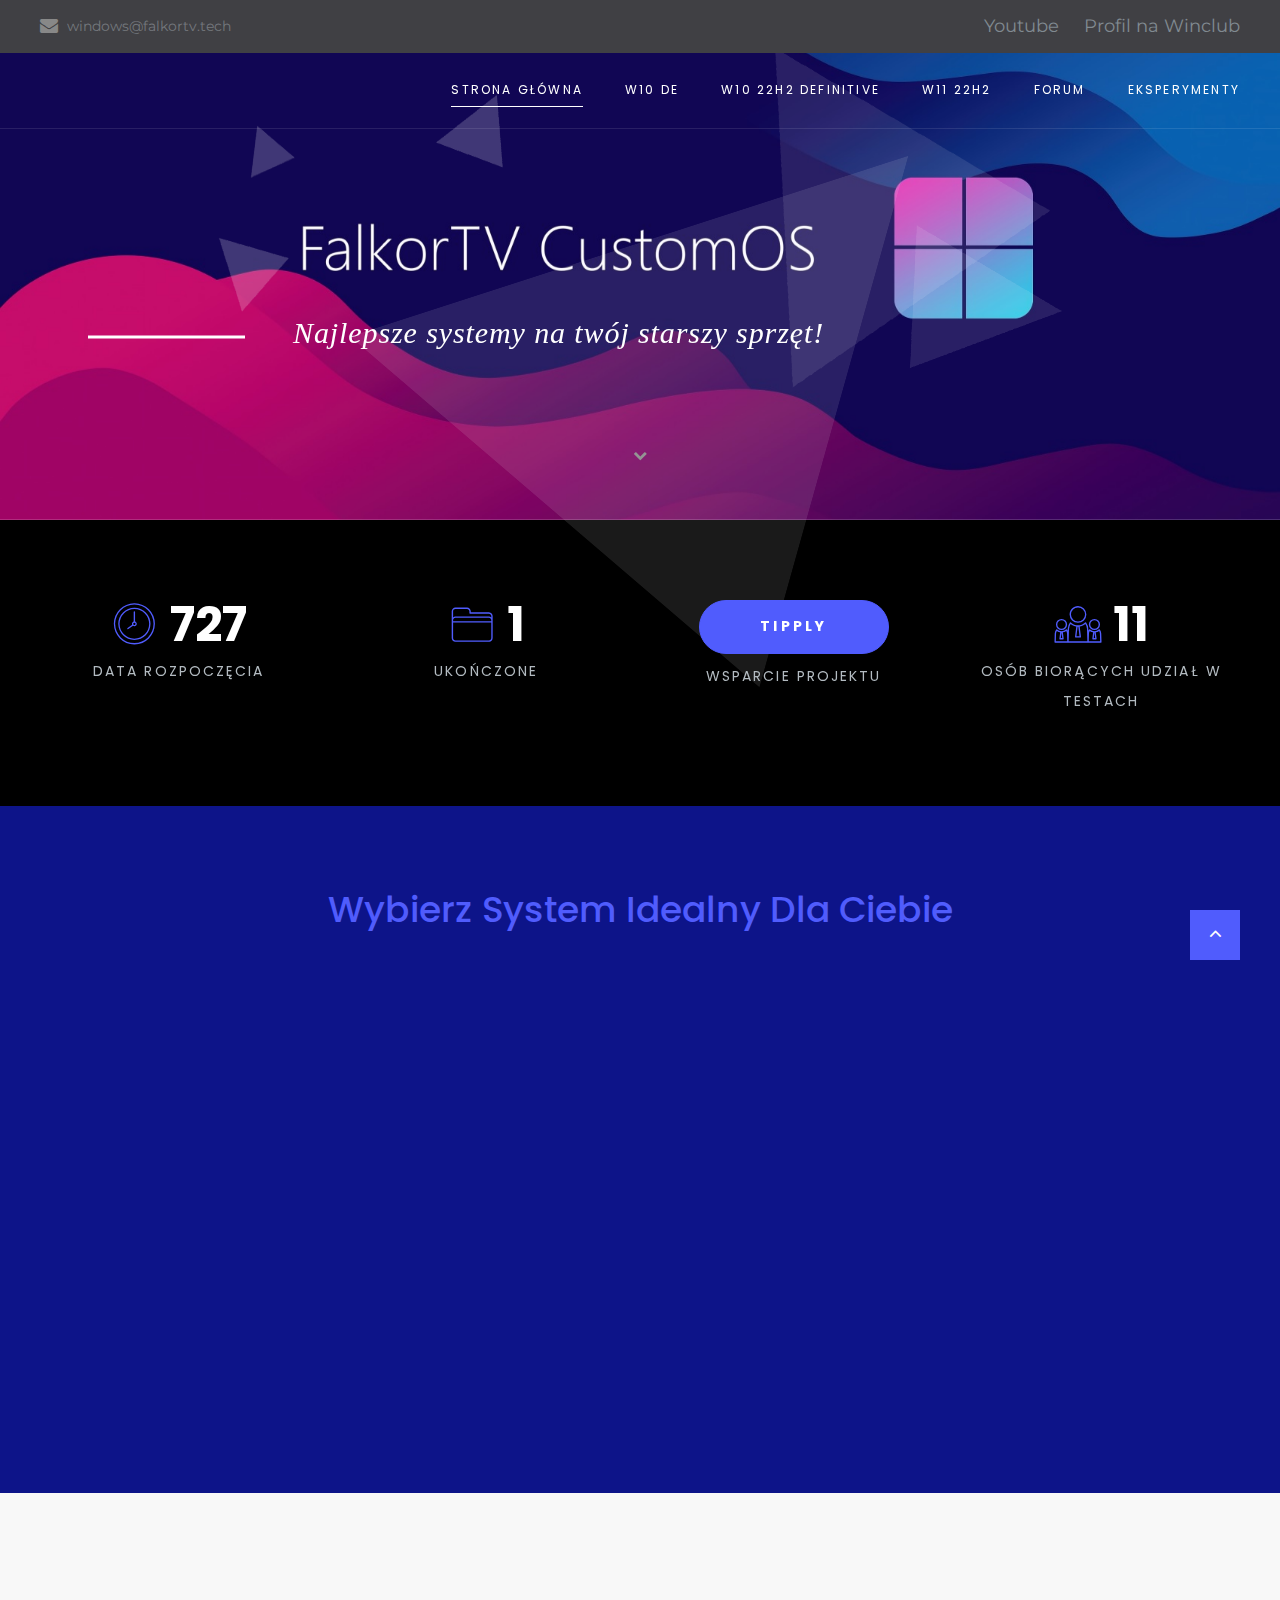
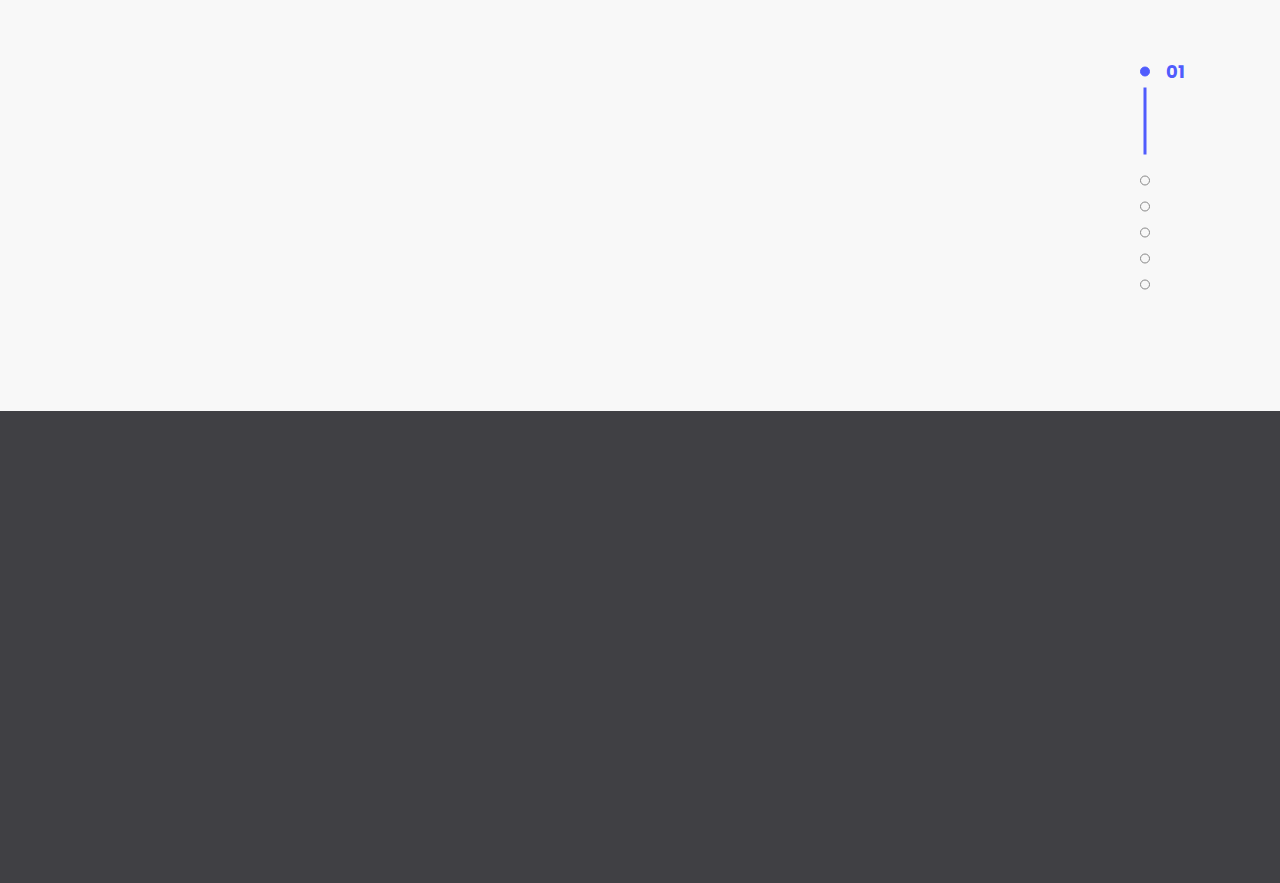
<file: index.html>
<!DOCTYPE html>
<html class="wide wow-animation" lang="en">
  <head>
    <title>FalkorOS</title>
	<meta name="description" content="Najlepsze systemy na twój starszy sprzęt! FalkorOS 10 1607 Definitive Edition, FalkorOS 10 22H2 Definitive Edition, FalkorOS 11 BETA i wiele, wiele więcej! Zajrzyj już teraz! Serwerownia Falkor z 1 serwerem Minecraft już niedługo!">
	<meta name="author" content="FalkorTV">
    <meta charset="utf-8">
    <meta name="viewport" content="width=device-width, height=device-height, initial-scale=1.0">
    <meta http-equiv="X-UA-Compatible" content="IE=edge">
    <link rel="icon" href="images/favicon.ico" type="image/x-icon">
    <link rel="stylesheet" type="text/css" href="//fonts.googleapis.com/css?family=Montserrat:300,400,700%7CPoppins:300,400,500,700,900">
    <link rel="stylesheet" href="css/bootstrap.css">
    <link rel="stylesheet" href="css/fonts.css">
    <link rel="stylesheet" href="css/style.css">
    <style>.ie-panel{display: none;background: #212121;padding: 10px 0;box-shadow: 3px 3px 5px 0 rgba(0,0,0,.3);clear: both;text-align:center;position: relative;z-index: 1;} html.ie-10 .ie-panel, html.lt-ie-10 .ie-panel {display: block;}</style>
  <script async src="https://pagead2.googlesyndication.com/pagead/js/adsbygoogle.js?client=ca-pub-3168122657991554"
     crossorigin="anonymous"></script>
</head>
  <body>
    <div class="ie-panel"><a href="http://windows.microsoft.com/en-US/internet-explorer/"><img src="images/ie8-panel/warning_bar_0000_us.jpg" height="42" width="820" alt="You are using an outdated browser. For a faster, safer browsing experience, upgrade for free today."></a></div>
    <div class="preloader">
      <div class="preloader-body">
        <div class="cssload-container">
          <div class="cssload-speeding-wheel"></div>
        </div>
        <p>Ładowanie...</p>
      </div>
    </div><a class="section section-banner d-none d-xl-block" href="" target="_blank" style="background-image: url(images/background-02-1920x60.jpg); background-image: -webkit-image-set( url(images/background-02-1920x60.jpg) 1x, url(images/background-02-3840x120.jpg) 2x )"></a>
    <div class="page">
      <header class="section page-header">
        <!--RD Navbar-->
        <div class="rd-navbar-wrap">
          <nav class="rd-navbar rd-navbar-classic" data-layout="rd-navbar-fixed" data-sm-layout="rd-navbar-fixed" data-md-layout="rd-navbar-fixed" data-md-device-layout="rd-navbar-fixed" data-lg-layout="rd-navbar-static" data-lg-device-layout="rd-navbar-static" data-xl-layout="rd-navbar-static" data-xl-device-layout="rd-navbar-static" data-lg-stick-up-offset="46px" data-xl-stick-up-offset="46px" data-xxl-stick-up-offset="46px" data-lg-stick-up="true" data-xl-stick-up="true" data-xxl-stick-up="true">
            <div class="rd-navbar-collapse-toggle rd-navbar-fixed-element-1" data-rd-navbar-toggle=".rd-navbar-collapse"><span></span></div>
            <div class="rd-navbar-aside-outer rd-navbar-collapse bg-gray-dark">
              <div class="rd-navbar-aside">
                <ul class="list-inline navbar-contact-list">
                  <li>
                    <div class="unit unit-spacing-xs align-items-center">
                      <div class="unit-left"><span class="icon text-middle fa-envelope"></span></div>
                      <div class="unit-body"><a href="mailto:windows@falkortv.tech">windows@falkortv.tech</a></div>
                    </div>
                  </li>
                </ul>
                <ul class="social-links">
                  <li><a href="https://www.youtube.com/channel/UC-iO1O6G-hcvPRVMwbxCHOQ">Youtube</a></li>
                 <!--Zostawione, wkrótce <li><a class="icon icon-sm icon-circle icon-circle-md icon-bg-white fa-facebook" href="#"></a></li> -->
                  <li><a href="https://winclub.pl/profile/127201-falkorikstv/">Profil na Winclub</a></li>
                </ul>
              </div>
            </div>
            <div class="rd-navbar-main-outer">
              <div class="rd-navbar-main">
                <!--RD Navbar Panel-->
                <div class="rd-navbar-panel">
                  <!--RD Navbar Toggle-->
                  <button class="rd-navbar-toggle" data-rd-navbar-toggle=".rd-navbar-nav-wrap"><span></span></button>
                  <!--RD Navbar Brand-->
                  <div class="rd-navbar-brand">
                  </div>
                </div>
                <div class="rd-navbar-main-element">
                  <div class="rd-navbar-nav-wrap">
                    <ul class="rd-navbar-nav">
                      <li class="rd-nav-item active"><a class="rd-nav-link" href="index.html">Strona Główna</a>
                      </li>
                      <li class="rd-nav-item"><a class="rd-nav-link" href="w10de.html">W10 DE</a>
                      </li>
                      <li class="rd-nav-item"><a class="rd-nav-link" href="w1022h2.html">W10 22H2 DEFINITIVE</a>
                      </li>
                      <li class="rd-nav-item"><a class="rd-nav-link" href="w11.html">W11 22H2</a>
                      </li>
                      <li class="rd-nav-item"><a class="rd-nav-link" href="forum.html">Forum</a>
                      </li>
                      <li class="rd-nav-item"><a class="rd-nav-link" href="eksperymenty.html">Eksperymenty</a>
                      </li>
                    </ul>
                  </div>
                </div>
              </div>
            </div>
          </nav>
        </div>
      </header>
      <!--Main section-->
      <section class="section main-section parallax-scene-js" style="background:url('images/bg-2-1700x803.jpg') no-repeat center center; background-size:cover;">
        <div class="container">
          <div class="row justify-content-center">
            <div class="col-xl-8 col-12">
              <div class="main-decorated-box text-center text-xl-left">
                <h1 class="text-white text-xl-center wow slideInRight" data-wow-delay=".3s"><span class="align-top offset-top-30 d-inline-block font-weight-light prefix-text"></span><span class="big font-weight-bold d-inline-flex offset-right-170"></span><span class="biggest d-block d-xl-flex font-weight-bold"></span></h1>
                <div class="decorated-subtitle text-italic text-white wow slideInLeft">Najlepsze systemy na twój starszy sprzęt!</div>
              </div>
            </div>
            <div class="col-12 text-center offset-top-75" data-wow-delay=".2s"><span class="fa-chevron-down"></span></a></div>
          </div>
        </div>
        <div class="decorate-layer">
          <div class="layer-1">
            <div class="layer" data-depth=".20"><img src="images/parallax-item-1-563x532.png" alt="" width="563" height="266"/>
            </div>
          </div>
          <div class="layer-2">
            <div class="layer" data-depth=".30"><img src="images/parallax-item-2-276x343.png" alt="" width="276" height="171"/>
            </div>
          </div>
          <div class="layer-3">
            <div class="layer" data-depth=".40"><img src="images/parallax-item-3-153x144.png" alt="" width="153" height="72"/>
            </div>
          </div>
          <div class="layer-4">
            <div class="layer" data-depth=".20"><img src="images/parallax-item-4-69x74.png" alt="" width="69" height="37"/>
            </div>
          </div>
          <div class="layer-5">
            <div class="layer" data-depth=".40"><img src="images/parallax-item-5-72x75.png" alt="" width="72" height="37"/>
            </div>
          </div>
          <div class="layer-6">
            <div class="layer" data-depth=".30"><img src="images/parallax-item-6-45x54.png" alt="" width="45" height="27"/>
            </div>
          </div>
        </div>
      </section>
      <!--Counters-->
      <section class="section bg-image-2">
        <div class="container section-md">
          <div class="row row-30 text-center">
            <div class="col-xl-3 col-sm-6 col-12">
              <div class="counter-classic">
                <div class="counter-classic-number"><span class="icon-lg novi-icon offset-right-10 mercury-icon-time"></span><span class="counter text-white" data-speed="2000">2019</span>
                </div>
                <div class="counter-classic-title">Data rozpoczęcia</div>
              </div>
            </div>
            <div class="col-xl-3 col-sm-6 col-12">
              <div class="counter-classic">
                <div class="counter-classic-number"><span class="icon-lg novi-icon offset-right-10 mercury-icon-folder"></span><span class="counter text-white" data-speed="2000">4</span>
                </div>
                <div class="counter-classic-title">Ukończone</div>
              </div>
            </div>
            <div class="col-xl-3 col-sm-6 col-12">
              <div class="counter-classic">
                <div class="counter-classic-number"><a class="button button-190 button-circle btn-primary-rounded" href="https://tipply.pl/u/falkortv">Tipply</a>
                </div>
                <div class="counter-classic-title">Wsparcie projektu</div>
              </div>
            </div>
            <div class="col-xl-3 col-sm-6 col-12">
              <div class="counter-classic">
                <div class="counter-classic-number"><span class="icon-lg novi-icon offset-right-10 mercury-icon-group"></span><span class="counter text-white" data-speed="2000">30+</span>
                </div>
                <div class="counter-classic-title">Osób biorących udział w testach</div>
              </div>
            </div>
          </div>
        </div>
      </section>
      <!--Pricing-->
      <section class="section section-md bg-xs-overlay" style="background:url('images/bg-image-3-1700x883.jpg')no-repeat;background-size:cover">
        <div class="container">
          <div class="row row-50 justify-content-center">
            <div class="col-12 text-center col-md-10 col-lg-8">
              <div class="section-name wow fadeInRight" data-wow-delay=".2s"></div>
              <h3 class="wow fadeInLeft text-capitalize" data-wow-delay=".3s"><span class="text-primary">Wybierz system idealny dla ciebie</span></h3>
              <p></p>
            </div>
          </div>
          <div class="row row-30 justify-content-center">
            <div class="col-xl-4 col-md-6 col-12 wow fadeInDown" data-wow-delay=".3s">
              <div class="pricing-box bg-gray-dark">
                <div class="counter-classic-title">Windows 10</div>
                <p>1607 Definitive Edition</p>
                <hr/>
                <div class="counter-classic-title">Najlepszy system na słaby sprzęt</div>
                <div class="counter-classic-title">Pełne wsparcie dotyku</div><a class="button button-190 button-circle btn-primary-rounded" href="w10de.html">Czytaj więcej</a>
              </div>
            </div>
            <div class="col-xl-4 col-md-6 col-12 wow fadeInUp" data-wow-delay=".4s">
              <div class="pricing-box bg-gray-dark">
                <div class="counter-classic-title">Windows 10</div>
                <p>22H2 Definitive Edition</p>
                <hr/>
                <div class="counter-classic-title">Ostateczna wersja 22H2 na słaby sprzęt</div>
                <div class="counter-classic-title">Pełne wsparcie dotyku!</div><a class="button button-190 button-circle btn-primary-rounded" href="w1022h2.html">Czytaj więcej</a>
              </div>
            </div>
            <div class="col-xl-4 col-md-6 col-12 wow fadeInDown" data-wow-delay=".3s">
              <div class="pricing-box bg-gray-dark">
                <div class="counter-classic-title">Windows 11</div>
                <p>BETA TESTY 22H2 22621.1702</p>
                <hr/>
                <div class="counter-classic-title">Stary sprzęt na W11?</div>
                <div class="counter-classic-title">Czemu nie!</div>
                <div class="counter-classic-title">ZARPASZAM NA TESTY</div>
                <div class="counter-classic-title"></div><a class="button button-190 button-circle btn-primary-rounded" href="w11.html">Czytaj więcej</a>
              </div>
            </div>
          </div>
        </div>
      </section>
      <!--Owl Carousel-->
      <section class="section section-md bg-gray-lighten">
        <div class="container">
          <div class="row justify-content-center">
            <div class="col-xl-10">
              <div class="section-name wow fadeInRight text-center" data-wow-delay=".2s">Opinie</div>
              <h3 class="wow fadeInLeft text-capitalize text-center" data-wow-delay=".3s">To, co ludzie sądzą<span class="text-primary"> o Projekcie!</span></h3>
              <div class="owl-carousel review-carousel" data-items="1" data-sm-items="1" data-md-items="1" data-lg-items="1" data-xl-items="1" data-xxl-items="1" data-dots="true" data-nav="false" data-stage-padding="0" data-loop="false" data-margin="0" data-mouse-drag="true" data-autoplay="false">
                <div class="item">
                  <div class="item-preview wow fadeInDown" data-wow-delay=".2s">
                  </div>
                  <div class="item-description wow fadeInUp" data-wow-delay=".3s">
                    <p>Działa idealnie na Chromebook HP</p>
                    <div class="item-subsection"><span class="item-subsection-title devider-left">pabloo</span><span>Winclub.pl - 1607 Definitive Edition</span></div>
                  </div>
                </div>
                <div class="item">
                  <div class="item-preview wow fadeInDown" data-wow-delay=".2s">
                  </div>
                  <div class="item-description wow fadeInUp" data-wow-delay=".3s">
                    <p>Po ponad miesiącu używania potwierdzam wysoką użyteczność (do domowych zastosowań bez grania) tego systemu na tablecie z 2GB ramu i 32GB emmc.</p>
                    <div class="item-subsection"><span class="item-subsection-title devider-left">TomHard</span><span>Winclub.pl - 1607 Defitinive Edition</span></div>
                  </div>
                </div>
                <div class="item">
                  <div class="item-preview wow fadeInDown" data-wow-delay=".2s">
                  </div>
                  <div class="item-description wow fadeInUp" data-wow-delay=".3s">
                    <p>Wielkie dzięki za super moda, bo robota na medal. Wszystko elegancko chodzi ( na laptopie ) i oby tak dalej jeszcze raz dzięki i POZDRAWIAM :)</p>
                    <div class="item-subsection"><span class="item-subsection-title devider-left">Andreas85</span><span>Winclub.pl - 22H2 Defitinive Edition</span></div>
                  </div>
                </div>
				<div class="item">
                  <div class="item-preview wow fadeInDown" data-wow-delay=".2s">
                  </div>
                  <div class="item-description wow fadeInUp" data-wow-delay=".3s">
                    <p>Twoja recenzja?</p>
                    <div class="item-subsection"><span class="item-subsection-title devider-left">Może ty?</span><span>Forum</span></div>
                  </div>
                </div>
				<div class="item">
                  <div class="item-preview wow fadeInDown" data-wow-delay=".2s">
                  </div>
                  <div class="item-description wow fadeInUp" data-wow-delay=".3s">
                    <p>Twoja recenzja?</p>
                    <div class="item-subsection"><span class="item-subsection-title devider-left">Może ty?</span><span>Forum</span></div>
                  </div>
                </div>
				<div class="item">
                  <div class="item-preview wow fadeInDown" data-wow-delay=".2s">
                  </div>
                  <div class="item-description wow fadeInUp" data-wow-delay=".3s">
                    <p>Twoja recenzja?</p>
                    <div class="item-subsection"><span class="item-subsection-title devider-left">Może ty?</span><span>Forum</span></div>
                  </div>
                </div>
              </div>
            </div>
          </div>
        </div>
      </section>
      <!--Footer--><!-- Start of ouo.io banner code -->
<footer class="section footer-classic section-sm">
	  <center></a><iframe src="https://discord.com/widget?id=971387244827000884&theme=dark" width="336" height="280" allowtransparency="true" frameborder="0" sandbox="allow-popups allow-popups-to-escape-sandbox allow-same-origin allow-scripts"></iframe></center>

        <div class="container wow fadeInUp" data-wow-delay=".4s">
          <div class="footer-classic-aside">
            <p class="rights"><span>&copy;&nbsp;</span>2019-2023 FalkorTV</span>. All Rights Reserved<a href="http://45.133.36.119:8080/">.</a></p>
            <ul class="social-links">
              <!-- <li><a class="fa fa-linkedin" href="#"></a></li>
              <li><a class="fa fa fa-twitter" href="#"></a></li>
              <li><a class="fa fa-facebook" href="#"></a></li>
              <li><a class="fa fa-instagram" href="#"></a></li>-->
			  <li class="rd-nav-item">Chcesz wesprzeć projekt? <a class="rd-nav-link" href="https://tipply.pl/u/falkortv">Zapraszam na Tipply ;)</a>
                      </li>
            </ul>
          </div>
        </div>
      </footer>
    </div>
    <div class="snackbars" id="form-output-global"></div>
    <script src="js/core.min.js"></script>
    <script src="js/script.js"></script>
    <!--coded by Drel-->
  </body>
</html>
</file>
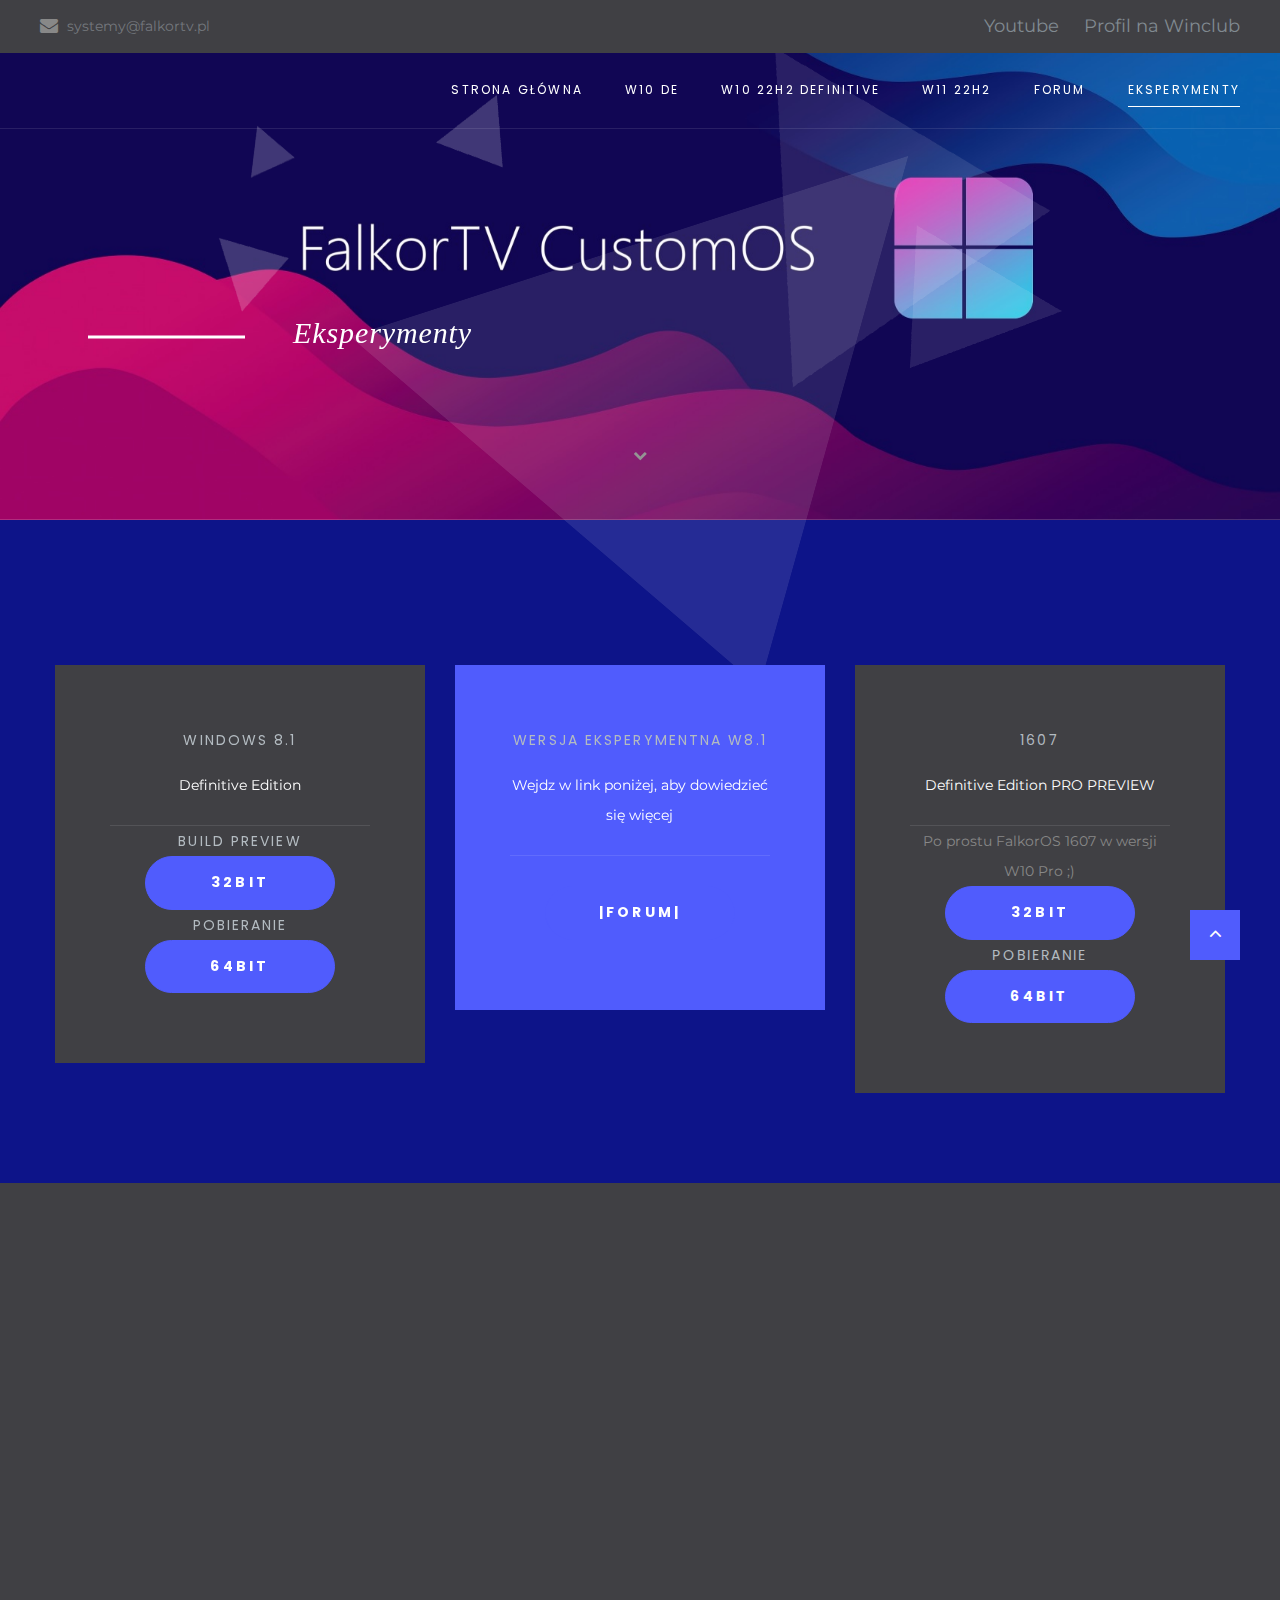
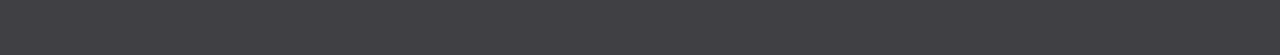
<file: eksperymenty.html>
<!DOCTYPE html>
<html class="wide wow-animation" lang="en">
  <head>
    <title>FalkorOS - Eksperymenty</title>
	<meta name="description" content="Najlepsze systemy na twój starszy sprzęt! FalkorOS 10 1607 Definitive Edition, FalkorOS 10 22H2 Definitive Edition, FalkorOS 11 BETA i wiele, wiele więcej! Zajrzyj już teraz! Serwerownia Falkor z 1 serwerem Minecraft już niedługo!">
	<meta name="author" content="FalkorTV">
    <meta charset="utf-8">
    <meta name="viewport" content="width=device-width, height=device-height, initial-scale=1.0">
    <meta http-equiv="X-UA-Compatible" content="IE=edge">
    <link rel="icon" href="images/favicon.ico" type="image/x-icon">
    <link rel="stylesheet" type="text/css" href="//fonts.googleapis.com/css?family=Montserrat:300,400,700%7CPoppins:300,400,500,700,900">
    <link rel="stylesheet" href="css/bootstrap.css">
    <link rel="stylesheet" href="css/fonts.css">
    <link rel="stylesheet" href="css/style.css">
    <style>.ie-panel{display: none;background: #212121;padding: 10px 0;box-shadow: 3px 3px 5px 0 rgba(0,0,0,.3);clear: both;text-align:center;position: relative;z-index: 1;} html.ie-10 .ie-panel, html.lt-ie-10 .ie-panel {display: block;}</style>
  </head>
  <body>
    <div class="ie-panel"><a href="http://windows.microsoft.com/en-US/internet-explorer/"><img src="images/ie8-panel/warning_bar_0000_us.jpg" height="42" width="820" alt="You are using an outdated browser. For a faster, safer browsing experience, upgrade for free today."></a></div>
    <div class="preloader">
      <div class="preloader-body">
        <div class="cssload-container">
          <div class="cssload-speeding-wheel"></div>
        </div>
        <p>Ładowanie...</p>
      </div>
    </div><a class="section section-banner d-none d-xl-block" href="" target="_blank" style="background-image: url(images/background-02-1920x60.jpg); background-image: -webkit-image-set( url(images/background-02-1920x60.jpg) 1x, url(images/background-02-3840x120.jpg) 2x )"></a>
    <div class="page">
      <header class="section page-header">
        <!--RD Navbar-->
        <div class="rd-navbar-wrap">
          <nav class="rd-navbar rd-navbar-classic" data-layout="rd-navbar-fixed" data-sm-layout="rd-navbar-fixed" data-md-layout="rd-navbar-fixed" data-md-device-layout="rd-navbar-fixed" data-lg-layout="rd-navbar-static" data-lg-device-layout="rd-navbar-static" data-xl-layout="rd-navbar-static" data-xl-device-layout="rd-navbar-static" data-lg-stick-up-offset="46px" data-xl-stick-up-offset="46px" data-xxl-stick-up-offset="46px" data-lg-stick-up="true" data-xl-stick-up="true" data-xxl-stick-up="true">
            <div class="rd-navbar-collapse-toggle rd-navbar-fixed-element-1" data-rd-navbar-toggle=".rd-navbar-collapse"><span></span></div>
            <div class="rd-navbar-aside-outer rd-navbar-collapse bg-gray-dark">
              <div class="rd-navbar-aside">
                <ul class="list-inline navbar-contact-list">
                  <li>
                    <div class="unit unit-spacing-xs align-items-center">
                      <div class="unit-left"><span class="icon text-middle fa-envelope"></span></div>
                      <div class="unit-body"><a href="mailto:systemy@falkortv.pl">systemy@falkortv.pl</a></div>
                    </div>
                  </li>
                </ul>
                <ul class="social-links">
                  <li><a href="https://www.youtube.com/channel/UC-iO1O6G-hcvPRVMwbxCHOQ">Youtube</a></li>
                 <!--Zostawione, wkrótce <li><a class="icon icon-sm icon-circle icon-circle-md icon-bg-white fa-facebook" href="#"></a></li> -->
                  <li><a href="https://winclub.pl/profile/127201-falkorikstv/">Profil na Winclub</a></li>
                </ul>
              </div>
            </div>
            <div class="rd-navbar-main-outer">
              <div class="rd-navbar-main">
                <!--RD Navbar Panel-->
                <div class="rd-navbar-panel">
                  <!--RD Navbar Toggle-->
                  <button class="rd-navbar-toggle" data-rd-navbar-toggle=".rd-navbar-nav-wrap"><span></span></button>
                  <!--RD Navbar Brand-->
                  <div class="rd-navbar-brand">
                  </div>
                </div>
                <div class="rd-navbar-main-element">
                  <div class="rd-navbar-nav-wrap">
                    <ul class="rd-navbar-nav">
                      <li class="rd-nav-item"><a class="rd-nav-link" href="index.html">Strona Główna</a>
                      </li>
                      <li class="rd-nav-item"><a class="rd-nav-link" href="w10de.html">W10 DE</a>
                      </li> 
                      <li class="rd-nav-item"><a class="rd-nav-link" href="w1022h2.html">W10 22H2 DEFINITIVE</a>
                      </li>
		      <li class="rd-nav-item"><a class="rd-nav-link" href="w11.html">W11 22H2</a>
                      </li>
                      <li class="rd-nav-item"><a class="rd-nav-link" href="forum.html">Forum</a>
                      </li>
                      <li class="rd-nav-item active"><a class="rd-nav-link" href="eksperymenty.html">Eksperymenty</a>
                      </li>
                    </ul>
                  </div>
                </div>
              </div>
            </div>
          </nav>
        </div>
      </header>
      <!--Main section-->
      <section class="section main-section parallax-scene-js" style="background:url('images/bg-2-1700x803.jpg') no-repeat center center; background-size:cover;">
        <div class="container">
          <div class="row justify-content-center">
            <div class="col-xl-8 col-12">
              <div class="main-decorated-box text-center text-xl-left">
                <h1 class="text-white text-xl-center wow slideInRight" data-wow-delay=".3s"><span class="align-top offset-top-30 d-inline-block font-weight-light prefix-text"></span><span class="big font-weight-bold d-inline-flex offset-right-170"></span><span class="biggest d-block d-xl-flex font-weight-bold"></span></h1>
                <div class="decorated-subtitle text-italic text-white wow slideInLeft">Eksperymenty</div>
              </div>
            </div>
            <div class="col-12 text-center offset-top-75" data-wow-delay=".2s"><span class="fa-chevron-down"></span></a></div>
          </div>
        </div>
        <div class="decorate-layer">
          <div class="layer-1">
            <div class="layer" data-depth=".20"><img src="images/parallax-item-1-563x532.png" alt="" width="563" height="266"/>
            </div>
          </div>
          <div class="layer-2">
            <div class="layer" data-depth=".30"><img src="images/parallax-item-2-276x343.png" alt="" width="276" height="171"/>
            </div>
          </div>
          <div class="layer-3">
            <div class="layer" data-depth=".40"><img src="images/parallax-item-3-153x144.png" alt="" width="153" height="72"/>
            </div>
          </div>
          <div class="layer-4">
            <div class="layer" data-depth=".20"><img src="images/parallax-item-4-69x74.png" alt="" width="69" height="37"/>
            </div>
          </div>
          <div class="layer-5">
            <div class="layer" data-depth=".40"><img src="images/parallax-item-5-72x75.png" alt="" width="72" height="37"/>
            </div>
          </div>
          <div class="layer-6">
            <div class="layer" data-depth=".30"><img src="images/parallax-item-6-45x54.png" alt="" width="45" height="27"/>
            </div>
          </div>
        </div>
      </section>
      <!--Pricing-->
      <section class="section section-md bg-xs-overlay" style="background:url('images/bg-image-3-1700x883.jpg')no-repeat;background-size:cover">
        <div class="container">
          <div class="row row-50 justify-content-center">
            <div class="col-12 text-center col-md-10 col-lg-8">
              <div class="section-name wow fadeInRight" data-wow-delay=".2s"></div>
              <h3 class="wow fadeInLeft text-capitalize" data-wow-delay=".3s"></h3>
              <p></p>
            </div>
          </div>
          <div class="row row-30 justify-content-center">
            <div class="col-xl-4 col-md-6 col-12 wow fadeInDown" data-wow-delay=".3s">
              <div class="pricing-box bg-gray-dark">
                <div class="counter-classic-title">Windows 8.1</div>
                <p>Definitive Edition</p>
                <hr/><div class="counter-classic-title">Build Preview</div>
		<div class="counter-classic-title"> </div>
                <div class="counter-classic-title"><a class="button button-190 button-circle btn-primary-rounded" href="#">32Bit</a></div>
		<div class="counter-classic-title">Pobieranie</div>
                <div class="counter-classic-title"><a class="button button-190 button-circle btn-primary-rounded" href="#">64Bit</a></div>
                <div class="counter-classic-title"> </div>
              </div>
            </div>
            <div class="col-xl-4 col-md-6 col-12 wow fadeInUp" data-wow-delay=".4s">
              <div class="pricing-box bg-gray-primary">
                <div class="counter-classic-title">Wersja Eksperymentna W8.1</div>
                <p>Wejdz w link poniżej, aby dowiedzieć się więcej</p>
                <hr/>
                <div class="counter-classic-title"></div><a class="button button-190 button-circle btn-primary-rounded" href="http://www.falkortv.4ra.pl/viewtopic.php?pid=8">|Forum|</a>
              </div>
            </div>
			<div class="col-xl-4 col-md-6 col-12 wow fadeInDown" data-wow-delay=".3s">
              <div class="pricing-box bg-gray-dark">
                <div class="counter-classic-title">1607</div>
                <p>Definitive Edition PRO PREVIEW</p>
                <hr/>Po prostu FalkorOS 1607 w wersji W10 Pro ;)
                <div class="counter-classic-title"><a class="button button-190 button-circle btn-primary-rounded" href="#">32Bit</a></div>
                <div class="counter-classic-title">Pobieranie</div>
                <div class="counter-classic-title"><a class="button button-190 button-circle btn-primary-rounded" href="#">64Bit</a></div>
              </div>
            </div>
          </div>
        </div>
      </section>
      <!--Owl Carousel-->
      
      <!--Footer--><!-- Start of ouo.io banner code -->
<footer class="section footer-classic section-sm">
	  <center></a><iframe src="https://discord.com/widget?id=971387244827000884&theme=dark" width="336" height="280" allowtransparency="true" frameborder="0" sandbox="allow-popups allow-popups-to-escape-sandbox allow-same-origin allow-scripts"></iframe></center>

        <div class="container wow fadeInUp" data-wow-delay=".4s">
          <div class="footer-classic-aside">
            <p class="rights"><span>&copy;&nbsp;</span>2019-2023 FalkorTV</span>. All Rights Reserved.</p>
            <ul class="social-links">
              <!-- <li><a class="fa fa-linkedin" href="#"></a></li>
              <li><a class="fa fa fa-twitter" href="#"></a></li>
              <li><a class="fa fa-facebook" href="#"></a></li>
              <li><a class="fa fa-instagram" href="#"></a></li>-->
			  <li class="rd-nav-item">Chcesz wesprzeć projekt? <a class="rd-nav-link" href="https://tipply.pl/u/falkortv">Zapraszam na Tipply ;)</a>
                      </li>
            </ul>
          </div>
        </div>
      </footer>
    </div>
    <div class="snackbars" id="form-output-global"></div>
    <script src="js/core.min.js"></script>
    <script src="js/script.js"></script>
    <!--coded by Drel-->
  </body>
</html>
</file>
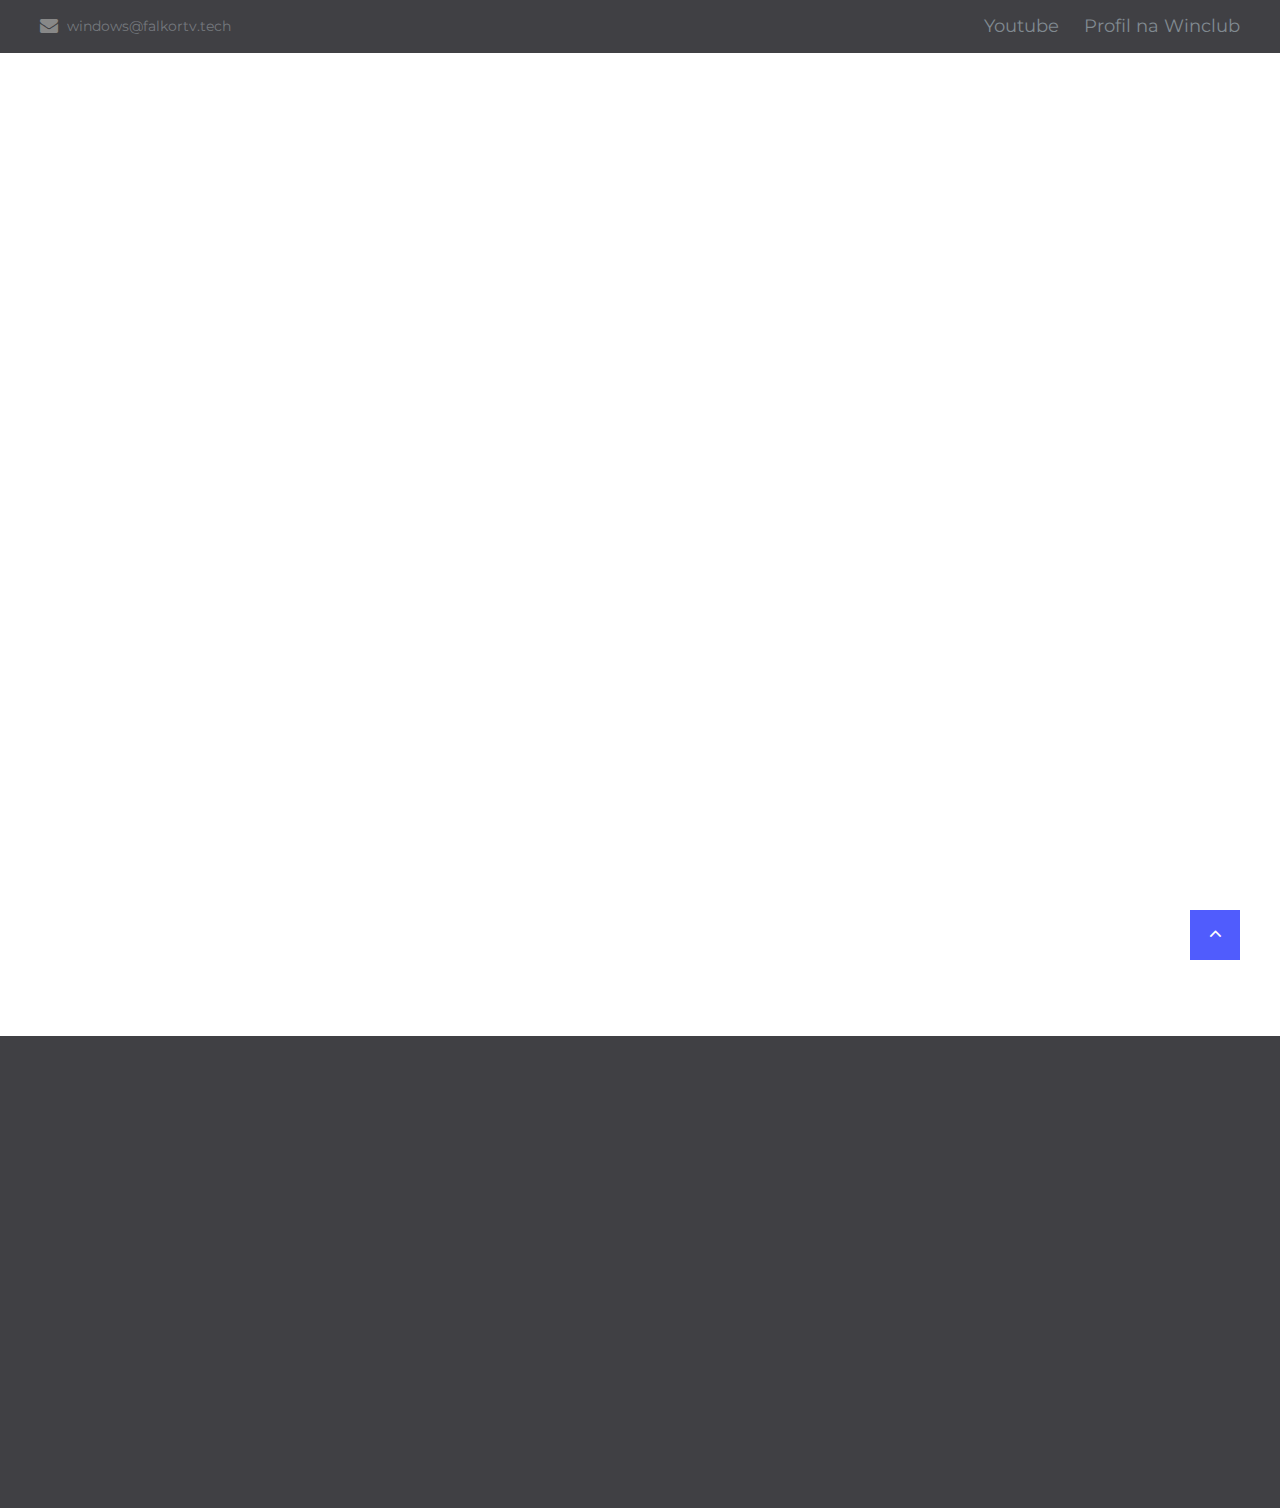
<file: forum.html>
<!DOCTYPE html>
<html class="wide wow-animation" lang="en">
  <head>
    <title>FalkorOS - Forum</title>
	<meta name="description" content="Najlepsze systemy na twój starszy sprzęt! FalkorOS 10 1607 Definitive Edition, FalkorOS 10 22H2 Definitive Edition, FalkorOS 11 BETA i wiele, wiele więcej! Zajrzyj już teraz! Serwerownia Falkor z 1 serwerem Minecraft już niedługo!">
	<meta name="author" content="FalkorTV">
    <meta charset="utf-8">
    <meta name="viewport" content="width=device-width, height=device-height, initial-scale=1.0">
    <meta http-equiv="X-UA-Compatible" content="IE=edge">
    <link rel="icon" href="images/favicon.ico" type="image/x-icon">
    <link rel="stylesheet" type="text/css" href="//fonts.googleapis.com/css?family=Montserrat:300,400,700%7CPoppins:300,400,500,700,900">
    <link rel="stylesheet" href="css/bootstrap.css">
    <link rel="stylesheet" href="css/fonts.css">
    <link rel="stylesheet" href="css/style.css">
    <style>.ie-panel{display: none;background: #212121;padding: 10px 0;box-shadow: 3px 3px 5px 0 rgba(0,0,0,.3);clear: both;text-align:center;position: relative;z-index: 1;} html.ie-10 .ie-panel, html.lt-ie-10 .ie-panel {display: block;}</style>
  
  </head>
  <body>
    <div class="ie-panel"><a href="http://windows.microsoft.com/en-US/internet-explorer/"><img src="images/ie8-panel/warning_bar_0000_us.jpg" height="42" width="820" alt="You are using an outdated browser. For a faster, safer browsing experience, upgrade for free today."></a></div>
    <div class="preloader">
      <div class="preloader-body">
        <div class="cssload-container">
          <div class="cssload-speeding-wheel"></div>
        </div>
        <p>Ładowanie...</p>
      </div>
    </div><a class="section section-banner d-none d-xl-block" href="" target="_blank" style="background-image: url(images/background-02-1920x60.jpg); background-image: -webkit-image-set( url(images/background-02-1920x60.jpg) 1x, url(images/background-02-3840x120.jpg) 2x )"></a>
    <div class="page">
      <header class="section page-header">
        <!--RD Navbar-->
        <div class="rd-navbar-wrap">
          <nav class="rd-navbar rd-navbar-classic" data-layout="rd-navbar-fixed" data-sm-layout="rd-navbar-fixed" data-md-layout="rd-navbar-fixed" data-md-device-layout="rd-navbar-fixed" data-lg-layout="rd-navbar-static" data-lg-device-layout="rd-navbar-static" data-xl-layout="rd-navbar-static" data-xl-device-layout="rd-navbar-static" data-lg-stick-up-offset="46px" data-xl-stick-up-offset="46px" data-xxl-stick-up-offset="46px" data-lg-stick-up="true" data-xl-stick-up="true" data-xxl-stick-up="true">
            <div class="rd-navbar-collapse-toggle rd-navbar-fixed-element-1" data-rd-navbar-toggle=".rd-navbar-collapse"><span></span></div>
            <div class="rd-navbar-aside-outer rd-navbar-collapse bg-gray-dark">
              <div class="rd-navbar-aside">
                <ul class="list-inline navbar-contact-list">
                  <li>
                    <div class="unit unit-spacing-xs align-items-center">
                      <div class="unit-left"><span class="icon text-middle fa-envelope"></span></div>
                      <div class="unit-body"><a href="mailto:windows@falkortv.tech">windows@falkortv.tech</a></div>
                    </div>
                  </li>
                </ul>
                <ul class="social-links">
                  <li><a href="https://www.youtube.com/channel/UC-iO1O6G-hcvPRVMwbxCHOQ">Youtube</a></li>
                 <!--Zostawione, wkrótce <li><a class="icon icon-sm icon-circle icon-circle-md icon-bg-white fa-facebook" href="#"></a></li> -->
                  <li><a href="https://winclub.pl/profile/127201-falkorikstv/">Profil na Winclub</a></li>
                </ul>
              </div>
            </div>
            <div class="rd-navbar-main-outer">
              <div class="rd-navbar-main">
                <!--RD Navbar Panel-->
                <div class="rd-navbar-panel">
                  <!--RD Navbar Toggle-->
                  <button class="rd-navbar-toggle" data-rd-navbar-toggle=".rd-navbar-nav-wrap"><span></span></button>
                  <!--RD Navbar Brand-->
                  <div class="rd-navbar-brand">
                  </div>
                </div>
                <div class="rd-navbar-main-element">
                  <div class="rd-navbar-nav-wrap">
                    <ul class="rd-navbar-nav">
                      <li class="rd-nav-item"><a class="rd-nav-link" href="index.html">Strona Główna</a>
                      </li>
                      <li class="rd-nav-item"><a class="rd-nav-link" href="w10de.html">W10 DE</a>
                      </li>
                      <li class="rd-nav-item"><a class="rd-nav-link" href="w1022h2.html">W10 22H2 DEFINITIVE</a>
                      </li>
                      <li class="rd-nav-item"><a class="rd-nav-link" href="w11.html">W11 22H2</a>
                      </li>
                      <li class="rd-nav-item active"><a class="rd-nav-link" href="forum.html">Forum</a>
                      </li>
                      <li class="rd-nav-item"><a class="rd-nav-link" href="eksperymenty.html">Eksperymenty</a>
                      </li>
                    </ul>
                  </div>
                </div>
              </div>
            </div>
          </nav>
        </div>
      </header>
      <!--Main section--><br><br>
      <span class="iframe embed-responsive embed-responsive-16by9" style="display:block; padding-bottom: 20%;">
<iframe class="embed-responsive-item" width="100%" scrolling="no" src="http://falkortv.4ra.pl/" frameBorder="0" ></iframe>
</span>
      <!--Footer--><!-- Start of ouo.io banner code -->
<footer class="section footer-classic section-sm">
	  <center></a><iframe src="https://discord.com/widget?id=971387244827000884&theme=dark" width="336" height="280" allowtransparency="true" frameborder="0" sandbox="allow-popups allow-popups-to-escape-sandbox allow-same-origin allow-scripts"></iframe></center>

        <div class="container wow fadeInUp" data-wow-delay=".4s">
          <div class="footer-classic-aside">
            <p class="rights"><span>&copy;&nbsp;</span>2019-2023 FalkorTV</span>. All Rights Reserved<a href="http://45.133.36.119:8080/">.</a></p>
            <ul class="social-links">
              <!-- <li><a class="fa fa-linkedin" href="#"></a></li>
              <li><a class="fa fa fa-twitter" href="#"></a></li>
              <li><a class="fa fa-facebook" href="#"></a></li>
              <li><a class="fa fa-instagram" href="#"></a></li>-->
			  <li class="rd-nav-item">Chcesz wesprzeć projekt? <a class="rd-nav-link" href="https://tipply.pl/u/falkortv">Zapraszam na Tipply ;)</a>
                      </li>
            </ul>
          </div>
        </div>
      </footer>
    </div>
    <div class="snackbars" id="form-output-global"></div>
    <script src="js/core.min.js"></script>
    <script src="js/script.js"></script>
    <!--coded by Drel-->
  </body>
</html>
</file>
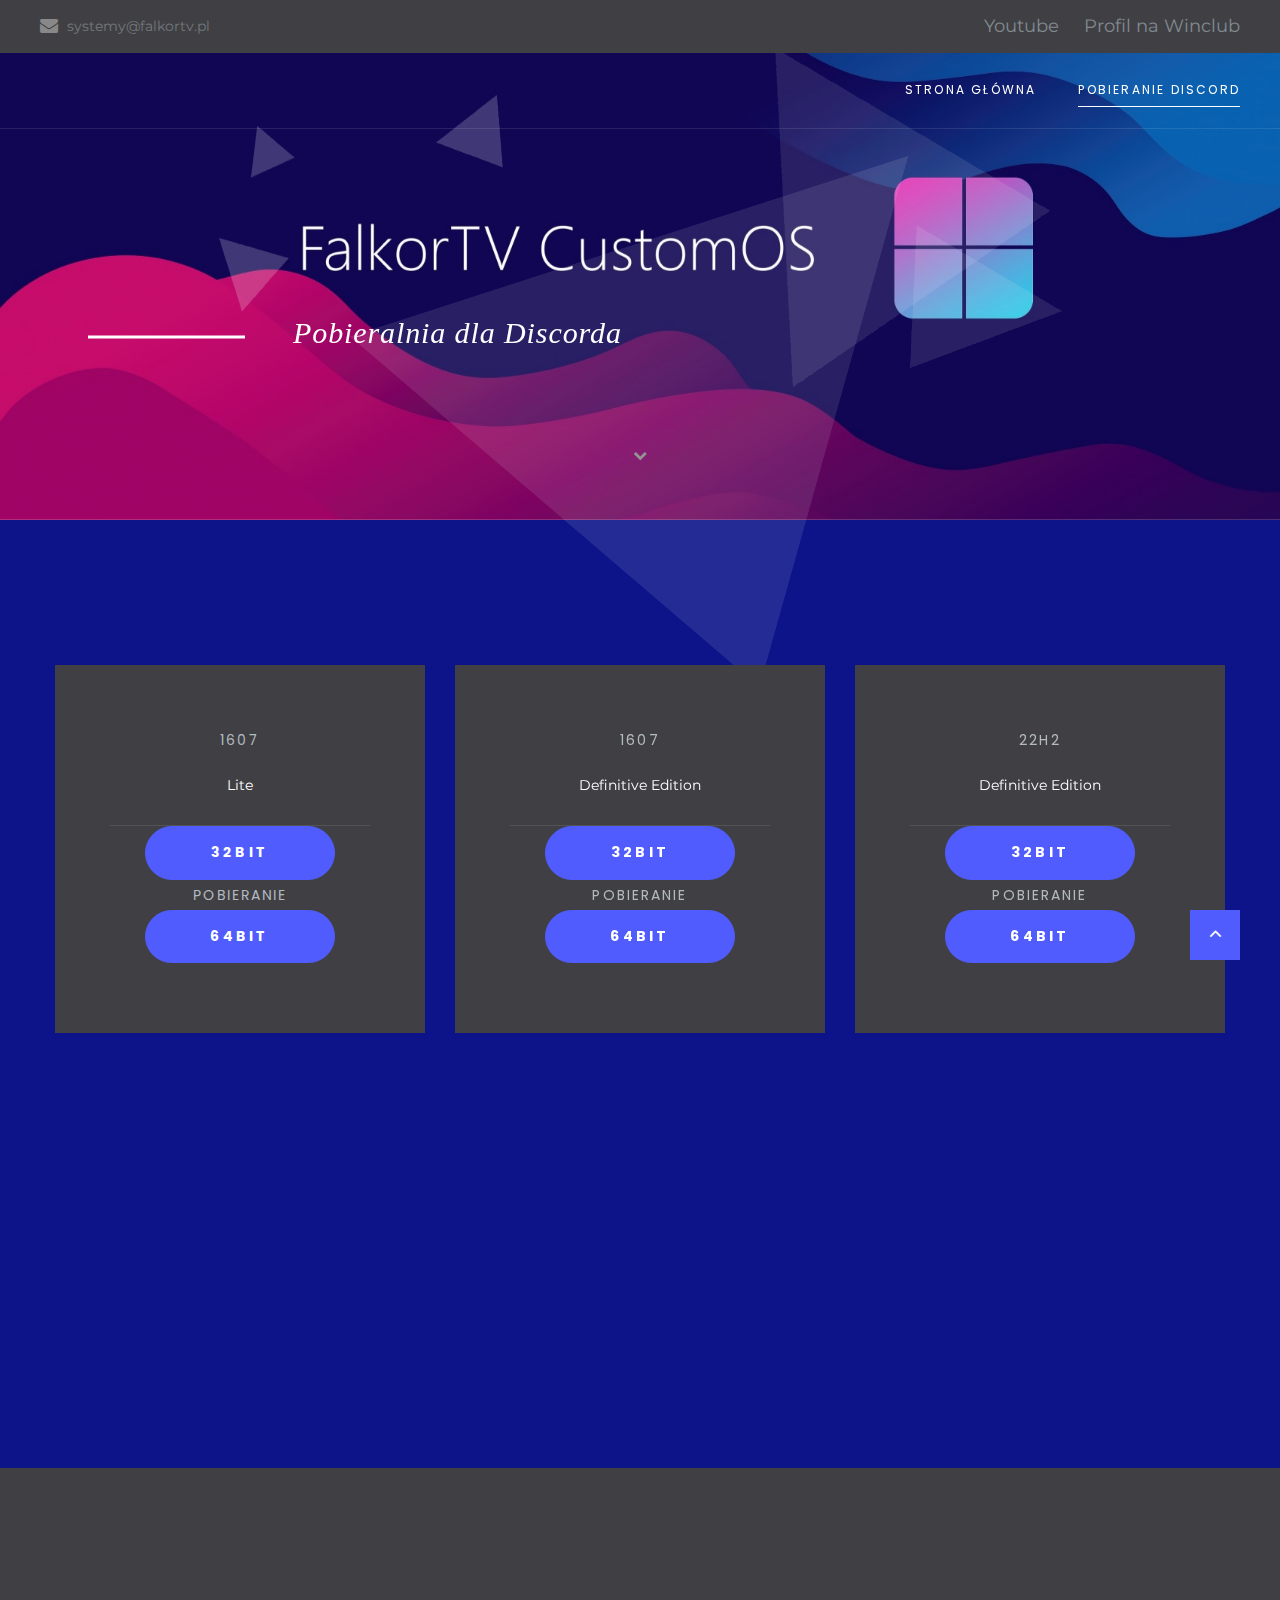
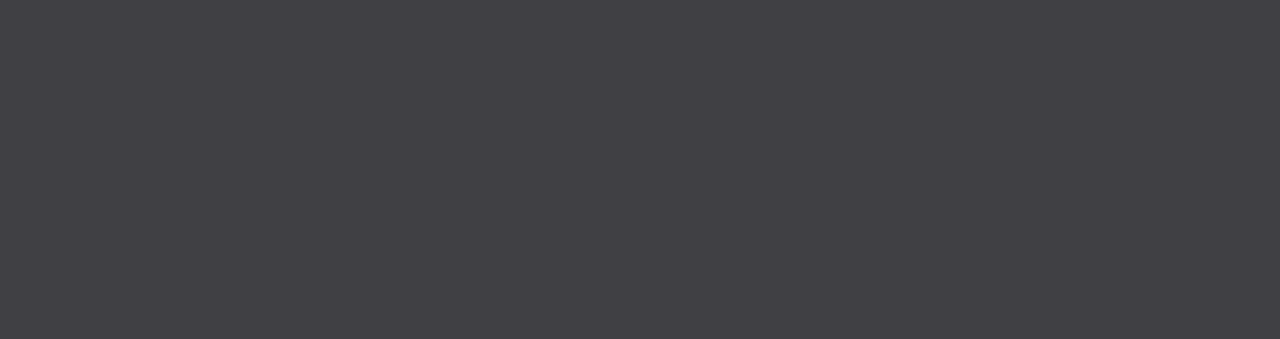
<file: pobieranie.html>
<!DOCTYPE html>
<html class="wide wow-animation" lang="en">
  <head>
    <title>FalkorOS - Pobieralnia Discorda</title>
	<meta name="description" content="Najlepsze systemy na twój starszy sprzęt! FalkorOS 10 1607 Definitive Edition, FalkorOS 10 22H2 Definitive Edition, FalkorOS 11 BETA i wiele, wiele więcej! Zajrzyj już teraz! Serwerownia Falkor z 1 serwerem Minecraft już niedługo!">
	<meta name="author" content="FalkorTV">
    <meta charset="utf-8">
    <meta name="viewport" content="width=device-width, height=device-height, initial-scale=1.0">
    <meta http-equiv="X-UA-Compatible" content="IE=edge">
    <link rel="icon" href="images/favicon.ico" type="image/x-icon">
    <link rel="stylesheet" type="text/css" href="//fonts.googleapis.com/css?family=Montserrat:300,400,700%7CPoppins:300,400,500,700,900">
    <link rel="stylesheet" href="css/bootstrap.css">
    <link rel="stylesheet" href="css/fonts.css">
    <link rel="stylesheet" href="css/style.css">
    <style>.ie-panel{display: none;background: #212121;padding: 10px 0;box-shadow: 3px 3px 5px 0 rgba(0,0,0,.3);clear: both;text-align:center;position: relative;z-index: 1;} html.ie-10 .ie-panel, html.lt-ie-10 .ie-panel {display: block;}</style>
  </head>
  <body>
    <div class="ie-panel"><a href="http://windows.microsoft.com/en-US/internet-explorer/"><img src="images/ie8-panel/warning_bar_0000_us.jpg" height="42" width="820" alt="You are using an outdated browser. For a faster, safer browsing experience, upgrade for free today."></a></div>
    <div class="preloader">
      <div class="preloader-body">
        <div class="cssload-container">
          <div class="cssload-speeding-wheel"></div>
        </div>
        <p>Ładowanie...</p>
      </div>
    </div><a class="section section-banner d-none d-xl-block" href="" target="_blank" style="background-image: url(images/background-02-1920x60.jpg); background-image: -webkit-image-set( url(images/background-02-1920x60.jpg) 1x, url(images/background-02-3840x120.jpg) 2x )"></a>
    <div class="page">
      <header class="section page-header">
        <!--RD Navbar-->
        <div class="rd-navbar-wrap">
          <nav class="rd-navbar rd-navbar-classic" data-layout="rd-navbar-fixed" data-sm-layout="rd-navbar-fixed" data-md-layout="rd-navbar-fixed" data-md-device-layout="rd-navbar-fixed" data-lg-layout="rd-navbar-static" data-lg-device-layout="rd-navbar-static" data-xl-layout="rd-navbar-static" data-xl-device-layout="rd-navbar-static" data-lg-stick-up-offset="46px" data-xl-stick-up-offset="46px" data-xxl-stick-up-offset="46px" data-lg-stick-up="true" data-xl-stick-up="true" data-xxl-stick-up="true">
            <div class="rd-navbar-collapse-toggle rd-navbar-fixed-element-1" data-rd-navbar-toggle=".rd-navbar-collapse"><span></span></div>
            <div class="rd-navbar-aside-outer rd-navbar-collapse bg-gray-dark">
              <div class="rd-navbar-aside">
                <ul class="list-inline navbar-contact-list">
                  <li>
                    <div class="unit unit-spacing-xs align-items-center">
                      <div class="unit-left"><span class="icon text-middle fa-envelope"></span></div>
                      <div class="unit-body"><a href="mailto:systemy@falkortv.pl">systemy@falkortv.pl</a></div>
                    </div>
                  </li>
                </ul>
                <ul class="social-links">
                  <li><a href="https://www.youtube.com/channel/UC-iO1O6G-hcvPRVMwbxCHOQ">Youtube</a></li>
                 <!--Zostawione, wkrótce <li><a class="icon icon-sm icon-circle icon-circle-md icon-bg-white fa-facebook" href="#"></a></li> -->
                  <li><a href="https://winclub.pl/profile/127201-falkorikstv/">Profil na Winclub</a></li>
                </ul>
              </div>
            </div>
            <div class="rd-navbar-main-outer">
              <div class="rd-navbar-main">
                <!--RD Navbar Panel-->
                <div class="rd-navbar-panel">
                  <!--RD Navbar Toggle-->
                  <button class="rd-navbar-toggle" data-rd-navbar-toggle=".rd-navbar-nav-wrap"><span></span></button>
                  <!--RD Navbar Brand-->
                  <div class="rd-navbar-brand">
                    </div>
                </div>
                <div class="rd-navbar-main-element">
                  <div class="rd-navbar-nav-wrap">
                    <ul class="rd-navbar-nav">
                      <li class="rd-nav-item"><a class="rd-nav-link" href="index.html">Strona Główna</a>
                      </li>
                      <li class="rd-nav-item active"><a class="rd-nav-link" href="pobieranie.html">POBIERANIE DISCORD</a>
                      </li>
                    </ul>
                  </div>
                </div>
              </div>
            </div>
          </nav>
        </div>
      </header>
      <!--Main section-->
      <section class="section main-section parallax-scene-js" style="background:url('images/bg-2-1700x803.jpg') no-repeat center center; background-size:cover;">
        <div class="container">
          <div class="row justify-content-center">
            <div class="col-xl-8 col-12">
              <div class="main-decorated-box text-center text-xl-left">
                <h1 class="text-white text-xl-center wow slideInRight" data-wow-delay=".3s"><span class="align-top offset-top-30 d-inline-block font-weight-light prefix-text"></span><span class="big font-weight-bold d-inline-flex offset-right-170"></span></h1>
                <div class="decorated-subtitle text-italic text-white wow slideInLeft">Pobieralnia dla Discorda</div>
              </div>
            </div>
            <div class="col-12 text-center offset-top-75" data-wow-delay=".2s"><span class="fa-chevron-down"></span></a></div>
          </div>
        </div>
        <div class="decorate-layer">
          <div class="layer-1">
            <div class="layer" data-depth=".20"><img src="images/parallax-item-1-563x532.png" alt="" width="563" height="266"/>
            </div>
          </div>
          <div class="layer-2">
            <div class="layer" data-depth=".30"><img src="images/parallax-item-2-276x343.png" alt="" width="276" height="171"/>
            </div>
          </div>
          <div class="layer-3">
            <div class="layer" data-depth=".40"><img src="images/parallax-item-3-153x144.png" alt="" width="153" height="72"/>
            </div>
          </div>
          <div class="layer-4">
            <div class="layer" data-depth=".20"><img src="images/parallax-item-4-69x74.png" alt="" width="69" height="37"/>
            </div>
          </div>
          <div class="layer-5">
            <div class="layer" data-depth=".40"><img src="images/parallax-item-5-72x75.png" alt="" width="72" height="37"/>
            </div>
          </div>
          <div class="layer-6">
            <div class="layer" data-depth=".30"><img src="images/parallax-item-6-45x54.png" alt="" width="45" height="27"/>
            </div>
          </div>
        </div>
      </section>
      <!--Pricing-->
      <section class="section section-md bg-xs-overlay" style="background:url('images/bg-image-3-1700x883.jpg')no-repeat;background-size:cover">
        <div class="container">
          <div class="row row-50 justify-content-center">
            <div class="col-12 text-center col-md-10 col-lg-8">
              <div class="section-name wow fadeInRight" data-wow-delay=".2s"></div>
              <h3 class="wow fadeInLeft text-capitalize" data-wow-delay=".3s"></h3>
              <p></p>
            </div>
          </div>
          <div class="row row-30 justify-content-center">
            <div class="col-xl-4 col-md-6 col-12 wow fadeInDown" data-wow-delay=".3s">
              <div class="pricing-box bg-gray-dark">
                <div class="counter-classic-title">1607</div>
                <p>Lite</p>
                <hr/>
                <div class="counter-classic-title"><a class="button button-190 button-circle btn-primary-rounded" href="https://ouo.io/EtO2gOS">32Bit</a></div>
                <div class="counter-classic-title">Pobieranie</div>
                <div class="counter-classic-title"><a class="button button-190 button-circle btn-primary-rounded" href="https://ouo.io/4nBhM0">64Bit</a></div>
              </div>
            </div>
            <div class="col-xl-4 col-md-6 col-12 wow fadeInDown" data-wow-delay=".3s">
              <div class="pricing-box bg-gray-dark">
                <div class="counter-classic-title">1607</div>
                <p>Definitive Edition</p>
                <hr/>
                <div class="counter-classic-title"><a class="button button-190 button-circle btn-primary-rounded" href="https://ouo.io/Aa2wBAw">32Bit</a></div>
                <div class="counter-classic-title">Pobieranie</div>
                <div class="counter-classic-title"><a class="button button-190 button-circle btn-primary-rounded" href="https://ouo.io/fmpNw8">64Bit</a></div>
              </div>
            </div>
            <div class="col-xl-4 col-md-6 col-12 wow fadeInDown" data-wow-delay=".3s">
              <div class="pricing-box bg-gray-dark">
                <div class="counter-classic-title">22H2</div>
                <p>Definitive Edition</p>
                <hr/>
                <div class="counter-classic-title"><a class="button button-190 button-circle btn-primary-rounded" href="https://ouo.io/Sqr9L3">32Bit</a></div>
                <div class="counter-classic-title">Pobieranie</div>
                <div class="counter-classic-title"><a class="button button-190 button-circle btn-primary-rounded" href="https://ouo.io/LdgBtnH">64Bit</a></div>
              </div>
            </div>
            <div class="col-xl-4 col-md-6 col-12 wow fadeInDown" data-wow-delay=".3s">
              <div class="pricing-box bg-gray-dark">
                <div class="counter-classic-title">FalkorOS 11</div>
                <p>Póki co Definitive</p>
                <hr/>
                <div class="counter-classic-title"><a class="button button-190 button-circle btn-primary-rounded" href="https://ouo.io/WoYNItD">64Bit</a></div>
                <div class="counter-classic-title">Pobieranie</div>
              </div>
            </div>
          </div>
        </div>
      </section>
      <!--Owl Carousel-->
      
      <!--Footer--><!-- Start of ouo.io banner code -->
<footer class="section footer-classic section-sm">
	  <center></a><iframe src="https://discord.com/widget?id=971387244827000884&theme=dark" width="336" height="280" allowtransparency="true" frameborder="0" sandbox="allow-popups allow-popups-to-escape-sandbox allow-same-origin allow-scripts"></iframe></center>

        <div class="container wow fadeInUp" data-wow-delay=".4s">
          <div class="footer-classic-aside">
            <p class="rights"><span>&copy;&nbsp;</span>2019-2023 FalkorTV</span>. All Rights Reserved.</p>
            <ul class="social-links">
              <!-- <li><a class="fa fa-linkedin" href="#"></a></li>
              <li><a class="fa fa fa-twitter" href="#"></a></li>
              <li><a class="fa fa-facebook" href="#"></a></li>
              <li><a class="fa fa-instagram" href="#"></a></li>-->
			  <li class="rd-nav-item">Chcesz wesprzeć projekt? <a class="rd-nav-link" href="https://tipply.pl/u/falkortv">Zapraszam na Tipply ;)</a>
                      </li>
            </ul>
          </div>
        </div>
      </footer>
    </div>
    <div class="snackbars" id="form-output-global"></div>
    <script src="js/core.min.js"></script>
    <script src="js/script.js"></script>
    <!--coded by Drel-->
  </body>
</html>
</file>
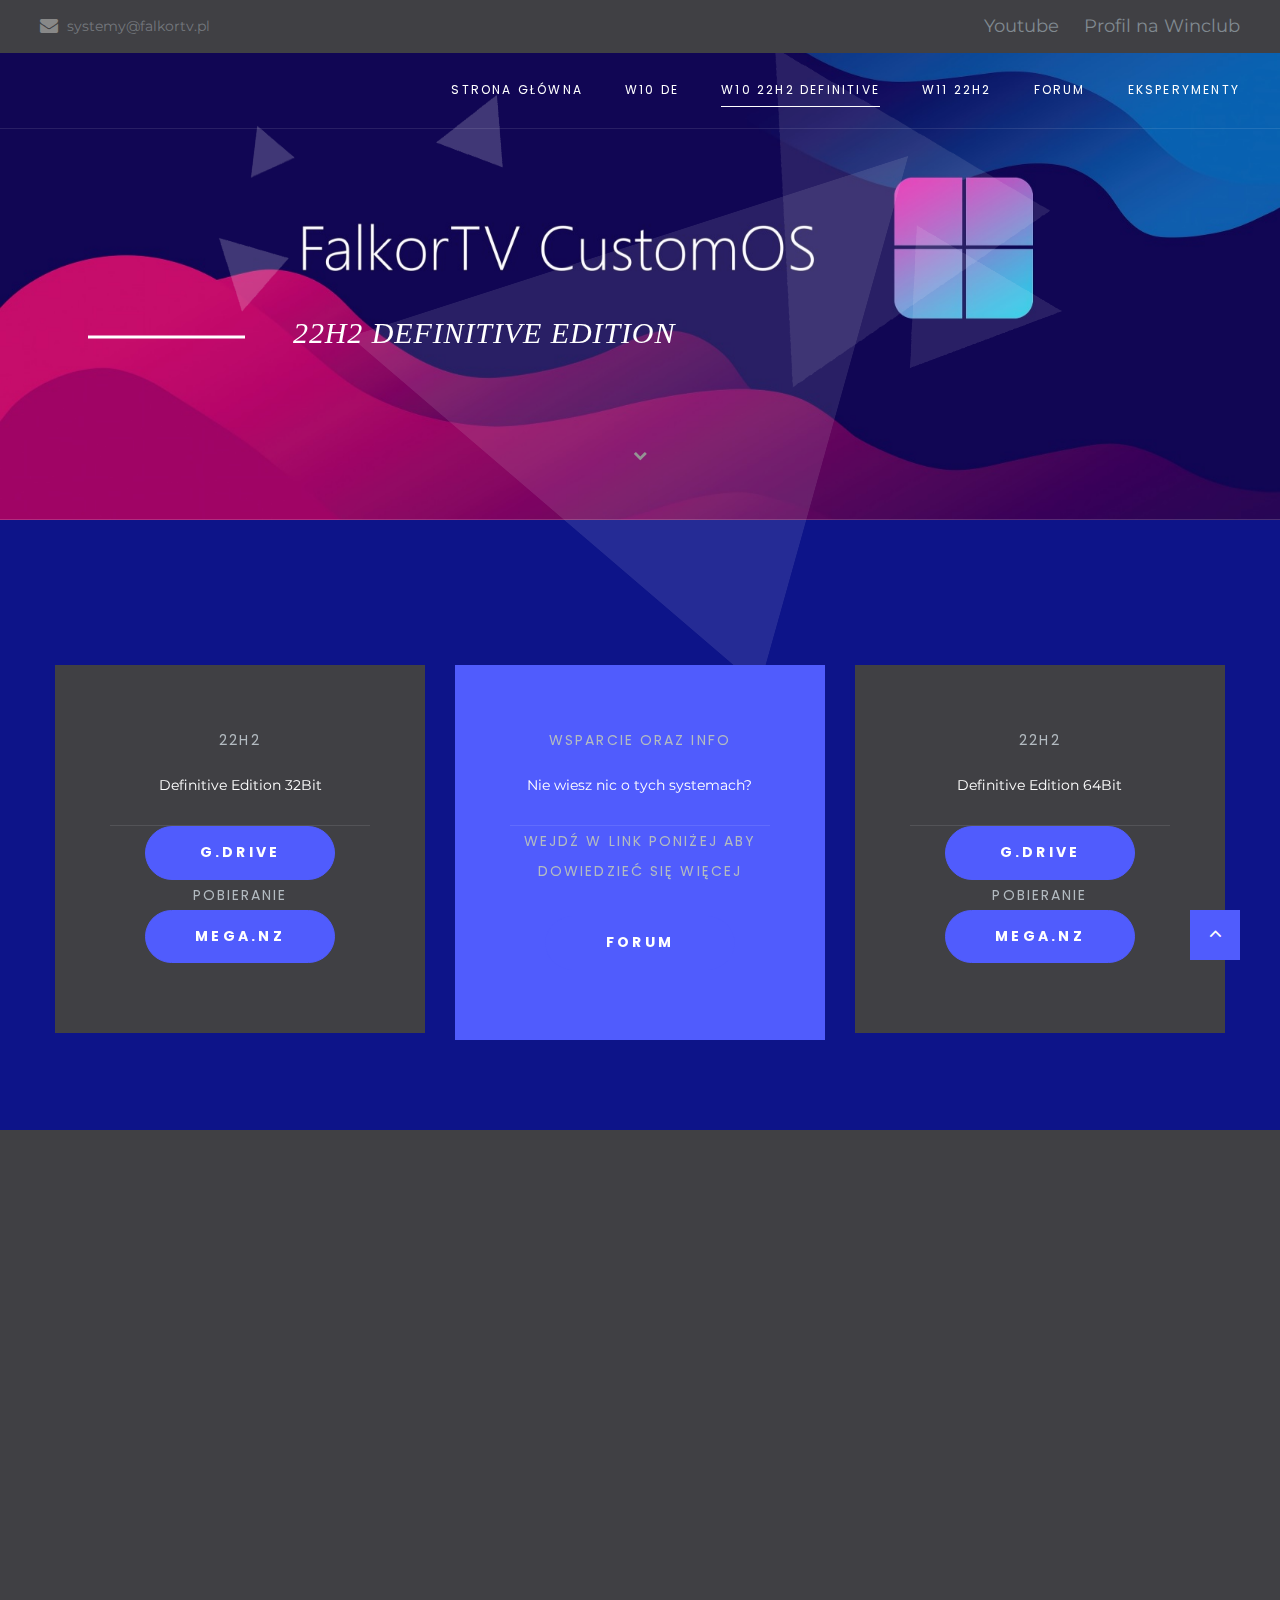
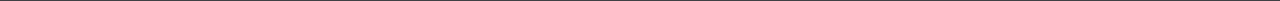
<file: w1022h2.html>
<!DOCTYPE html>
<html class="wide wow-animation" lang="en">
  <head>
    <title>FalkorOS - W10 22H2</title>
	<meta name="description" content="Najlepsze systemy na twój starszy sprzęt! FalkorOS 10 1607 Definitive Edition, FalkorOS 10 22H2 Definitive Edition, FalkorOS 11 BETA i wiele, wiele więcej! Zajrzyj już teraz! Serwerownia Falkor z 1 serwerem Minecraft już niedługo!">
	<meta name="author" content="FalkorTV">
    <meta charset="utf-8">
    <meta name="viewport" content="width=device-width, height=device-height, initial-scale=1.0">
    <meta http-equiv="X-UA-Compatible" content="IE=edge">
    <link rel="icon" href="images/favicon.ico" type="image/x-icon">
    <link rel="stylesheet" type="text/css" href="//fonts.googleapis.com/css?family=Montserrat:300,400,700%7CPoppins:300,400,500,700,900">
    <link rel="stylesheet" href="css/bootstrap.css">
    <link rel="stylesheet" href="css/fonts.css">
    <link rel="stylesheet" href="css/style.css">
    <style>.ie-panel{display: none;background: #212121;padding: 10px 0;box-shadow: 3px 3px 5px 0 rgba(0,0,0,.3);clear: both;text-align:center;position: relative;z-index: 1;} html.ie-10 .ie-panel, html.lt-ie-10 .ie-panel {display: block;}</style>
  </head>
  <body>
    <div class="ie-panel"><a href="http://windows.microsoft.com/en-US/internet-explorer/"><img src="images/ie8-panel/warning_bar_0000_us.jpg" height="42" width="820" alt="You are using an outdated browser. For a faster, safer browsing experience, upgrade for free today."></a></div>
    <div class="preloader">
      <div class="preloader-body">
        <div class="cssload-container">
          <div class="cssload-speeding-wheel"></div>
        </div>
        <p>Ładowanie...</p>
      </div>
    </div><a class="section section-banner d-none d-xl-block" href="" target="_blank" style="background-image: url(images/background-02-1920x60.jpg); background-image: -webkit-image-set( url(images/background-02-1920x60.jpg) 1x, url(images/background-02-3840x120.jpg) 2x )"></a>
    <div class="page">
      <header class="section page-header">
        <!--RD Navbar-->
        <div class="rd-navbar-wrap">
          <nav class="rd-navbar rd-navbar-classic" data-layout="rd-navbar-fixed" data-sm-layout="rd-navbar-fixed" data-md-layout="rd-navbar-fixed" data-md-device-layout="rd-navbar-fixed" data-lg-layout="rd-navbar-static" data-lg-device-layout="rd-navbar-static" data-xl-layout="rd-navbar-static" data-xl-device-layout="rd-navbar-static" data-lg-stick-up-offset="46px" data-xl-stick-up-offset="46px" data-xxl-stick-up-offset="46px" data-lg-stick-up="true" data-xl-stick-up="true" data-xxl-stick-up="true">
            <div class="rd-navbar-collapse-toggle rd-navbar-fixed-element-1" data-rd-navbar-toggle=".rd-navbar-collapse"><span></span></div>
            <div class="rd-navbar-aside-outer rd-navbar-collapse bg-gray-dark">
              <div class="rd-navbar-aside">
                <ul class="list-inline navbar-contact-list">
                  <li>
                    <div class="unit unit-spacing-xs align-items-center">
                      <div class="unit-left"><span class="icon text-middle fa-envelope"></span></div>
                      <div class="unit-body"><a href="mailto:systemy@falkortv.pl">systemy@falkortv.pl</a></div>
                    </div>
                  </li>
                </ul>
                <ul class="social-links">
                  <li><a href="https://www.youtube.com/channel/UC-iO1O6G-hcvPRVMwbxCHOQ">Youtube</a></li>
                 <!--Zostawione, wkrótce <li><a class="icon icon-sm icon-circle icon-circle-md icon-bg-white fa-facebook" href="#"></a></li> -->
                  <li><a href="https://winclub.pl/profile/127201-falkorikstv/">Profil na Winclub</a></li>
                </ul>
              </div>
            </div>
            <div class="rd-navbar-main-outer">
              <div class="rd-navbar-main">
                <!--RD Navbar Panel-->
                <div class="rd-navbar-panel">
                  <!--RD Navbar Toggle-->
                  <button class="rd-navbar-toggle" data-rd-navbar-toggle=".rd-navbar-nav-wrap"><span></span></button>
                  <!--RD Navbar Brand-->
                  <div class="rd-navbar-brand">
                    </div>
                </div>
                <div class="rd-navbar-main-element">
                  <div class="rd-navbar-nav-wrap">
                    <ul class="rd-navbar-nav">
                      <li class="rd-nav-item"><a class="rd-nav-link" href="index.html">Strona Główna</a>
                      </li>
                      <li class="rd-nav-item"><a class="rd-nav-link" href="w10de.html">W10 DE</a>
                      </li> 
                      <li class="rd-nav-item active"><a class="rd-nav-link" href="w1022h2.html">W10 22H2 DEFINITIVE</a>
                      </li>
		      <li class="rd-nav-item"><a class="rd-nav-link" href="w11.html">W11 22H2</a>
                      </li>
                      <li class="rd-nav-item"><a class="rd-nav-link" href="forum.html">Forum</a>
                      </li>
                      <li class="rd-nav-item"><a class="rd-nav-link" href="eksperymenty.html">Eksperymenty</a>
                      </li>
                    </ul>
                  </div>
                </div>
              </div>
            </div>
          </nav>
        </div>
      </header>
      <!--Main section-->
      <section class="section main-section parallax-scene-js" style="background:url('images/bg-2-1700x803.jpg') no-repeat center center; background-size:cover;">
        <div class="container">
          <div class="row justify-content-center">
            <div class="col-xl-8 col-12">
              <div class="main-decorated-box text-center text-xl-left">
                <h1 class="text-white text-xl-center wow slideInRight" data-wow-delay=".3s"><span class="align-top offset-top-30 d-inline-block font-weight-light prefix-text"></span><span class="big font-weight-bold d-inline-flex offset-right-170"></span></h1>
                <div class="decorated-subtitle text-italic text-white wow slideInLeft">22H2 DEFINITIVE EDITION</div>
              </div>
            </div>
            <div class="col-12 text-center offset-top-75" data-wow-delay=".2s"><span class="fa-chevron-down"></span></a></div>
          </div>
        </div>
        <div class="decorate-layer">
          <div class="layer-1">
            <div class="layer" data-depth=".20"><img src="images/parallax-item-1-563x532.png" alt="" width="563" height="266"/>
            </div>
          </div>
          <div class="layer-2">
            <div class="layer" data-depth=".30"><img src="images/parallax-item-2-276x343.png" alt="" width="276" height="171"/>
            </div>
          </div>
          <div class="layer-3">
            <div class="layer" data-depth=".40"><img src="images/parallax-item-3-153x144.png" alt="" width="153" height="72"/>
            </div>
          </div>
          <div class="layer-4">
            <div class="layer" data-depth=".20"><img src="images/parallax-item-4-69x74.png" alt="" width="69" height="37"/>
            </div>
          </div>
          <div class="layer-5">
            <div class="layer" data-depth=".40"><img src="images/parallax-item-5-72x75.png" alt="" width="72" height="37"/>
            </div>
          </div>
          <div class="layer-6">
            <div class="layer" data-depth=".30"><img src="images/parallax-item-6-45x54.png" alt="" width="45" height="27"/>
            </div>
          </div>
        </div>
      </section>
      <!--Pricing-->
      <section class="section section-md bg-xs-overlay" style="background:url('images/bg-image-3-1700x883.jpg')no-repeat;background-size:cover">
        <div class="container">
          <div class="row row-50 justify-content-center">
            <div class="col-12 text-center col-md-10 col-lg-8">
              <div class="section-name wow fadeInRight" data-wow-delay=".2s"></div>
              <h3 class="wow fadeInLeft text-capitalize" data-wow-delay=".3s"></h3>
              <p></p>
            </div>
          </div>
          <div class="row row-30 justify-content-center">
            <div class="col-xl-4 col-md-6 col-12 wow fadeInDown" data-wow-delay=".3s">
              <div class="pricing-box bg-gray-dark">
                <div class="counter-classic-title">22H2</div>
                <p>Definitive Edition 32Bit</p>
                <hr/>
                <div class="counter-classic-title"><a class="button button-190 button-circle btn-primary-rounded" href="https://ouo.io/Cxkfnv">G.Drive</a></div>
                <div class="counter-classic-title">Pobieranie</div>
                <div class="counter-classic-title"><a class="button button-190 button-circle btn-primary-rounded" href="https://ouo.io/irSWMh">Mega.NZ</a></div>
              </div>
            </div>
            <div class="col-xl-4 col-md-6 col-12 wow fadeInUp" data-wow-delay=".4s">
              <div class="pricing-box bg-gray-primary">
                <div class="counter-classic-title">Wsparcie oraz info</div>
                <p>Nie wiesz nic o tych systemach?</p>
                <hr/>
                <div class="counter-classic-title">Wejdź w link poniżej aby dowiedzieć się więcej</div>
                <div class="counter-classic-title"></div><a class="button button-190 button-circle btn-primary-rounded" href="http://www.falkortv.4ra.pl/viewtopic.php?pid=6">Forum</a>
              </div>
            </div>
            <div class="col-xl-4 col-md-6 col-12 wow fadeInDown" data-wow-delay=".3s">
              <div class="pricing-box bg-gray-dark">
                <div class="counter-classic-title">22H2</div>
                <p>Definitive Edition 64Bit</p>
                <hr/>
                <div class="counter-classic-title"><a class="button button-190 button-circle btn-primary-rounded" href="https://ouo.io/bXpXWk">G.Drive</a></div>
                <div class="counter-classic-title">Pobieranie</div>
                <div class="counter-classic-title"><a class="button button-190 button-circle btn-primary-rounded" href="https://ouo.io/759NRb">Mega.NZ</a></div>
              </div>
            </div>
          </div>
        </div>
      </section>
      <!--Owl Carousel-->
      
      <!--Footer--><!-- Start of ouo.io banner code -->
<footer class="section footer-classic section-sm">
	  <center></a><iframe src="https://discord.com/widget?id=971387244827000884&theme=dark" width="336" height="280" allowtransparency="true" frameborder="0" sandbox="allow-popups allow-popups-to-escape-sandbox allow-same-origin allow-scripts"></iframe></center>

        <div class="container wow fadeInUp" data-wow-delay=".4s">
          <div class="footer-classic-aside">
            <p class="rights"><span>&copy;&nbsp;</span>2019-2023 FalkorTV</span>. All Rights Reserved.</p>
            <ul class="social-links">
              <!-- <li><a class="fa fa-linkedin" href="#"></a></li>
              <li><a class="fa fa fa-twitter" href="#"></a></li>
              <li><a class="fa fa-facebook" href="#"></a></li>
              <li><a class="fa fa-instagram" href="#"></a></li>-->
			  <li class="rd-nav-item">Chcesz wesprzeć projekt? <a class="rd-nav-link" href="https://tipply.pl/u/falkortv">Zapraszam na Tipply ;)</a>
                      </li>
            </ul>
          </div>
        </div>
      </footer>
    </div>
    <div class="snackbars" id="form-output-global"></div>
    <script src="js/core.min.js"></script>
    <script src="js/script.js"></script>
    <!--coded by Drel-->
  </body>
</html>
</file>
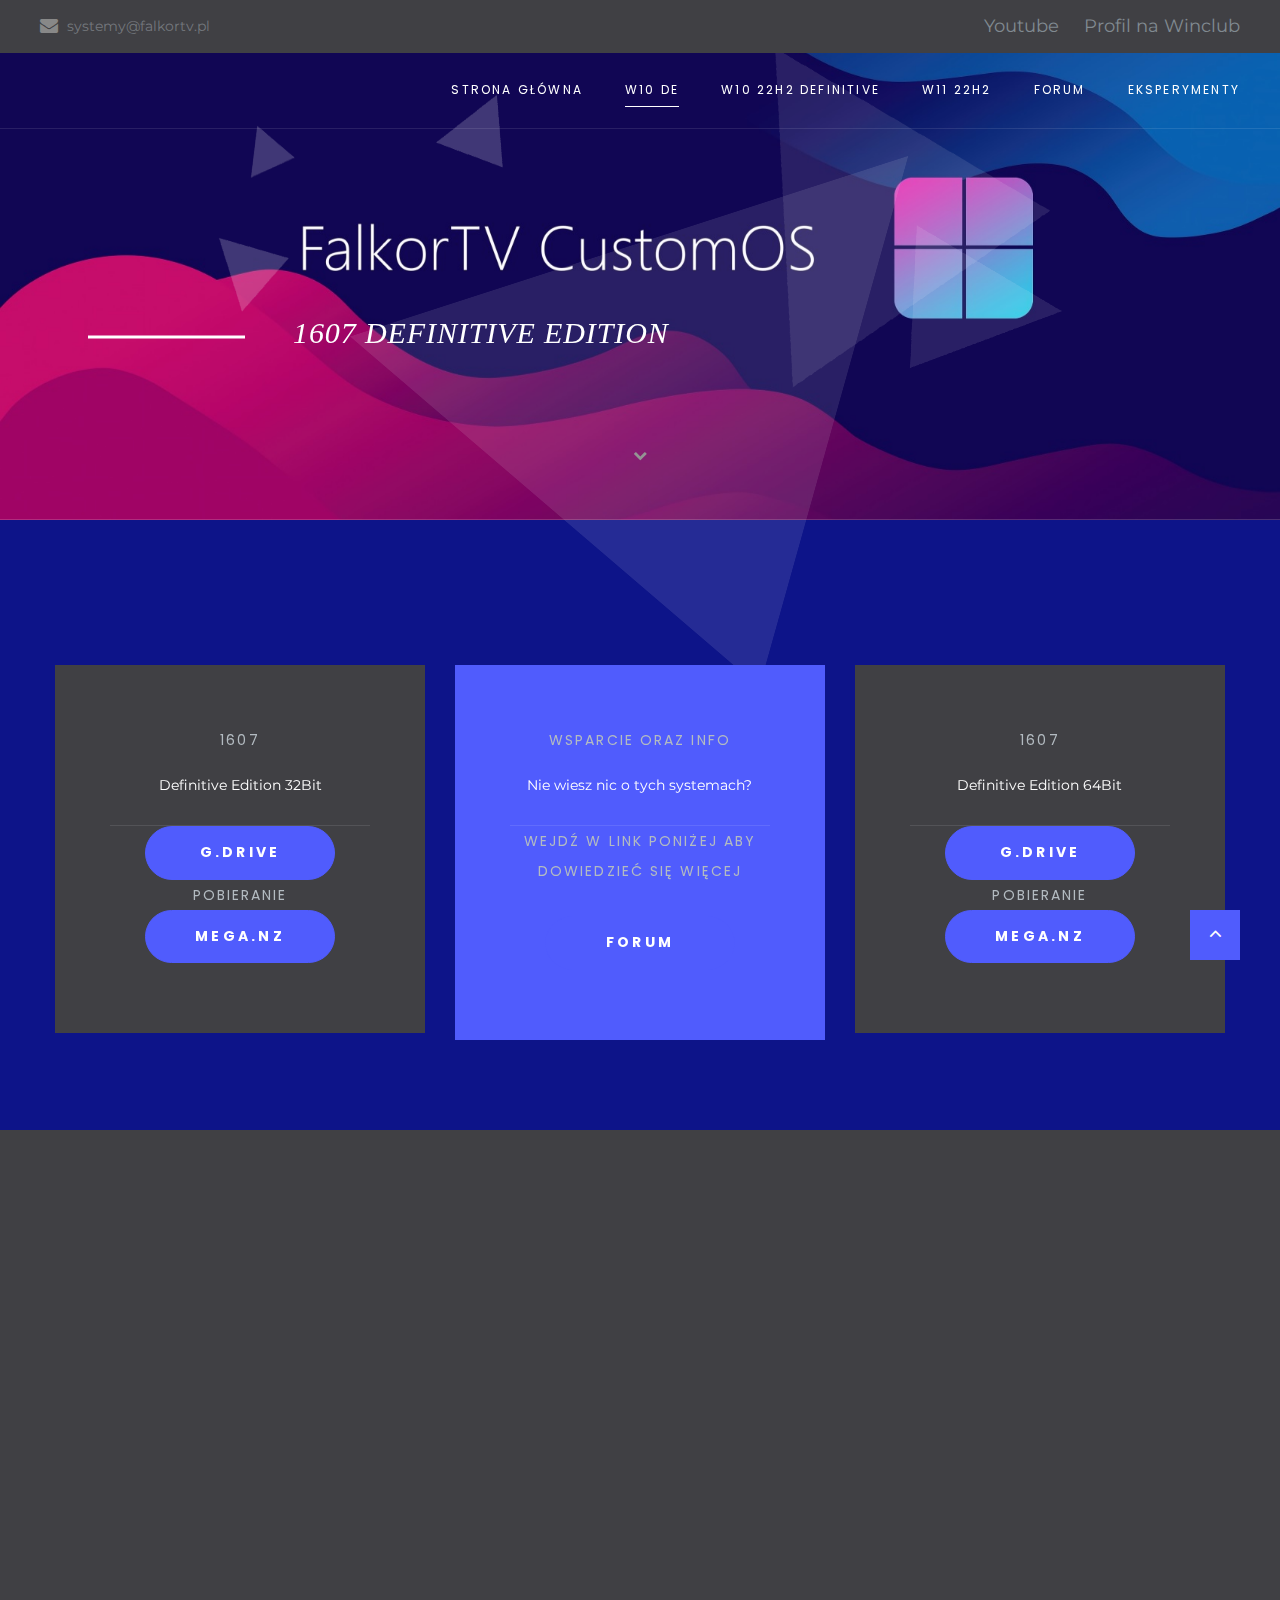
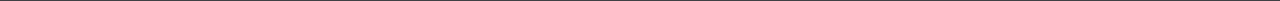
<file: w10de.html>
<!DOCTYPE html>
<html class="wide wow-animation" lang="en">
  <head>
    <title>FalkorOS - W10 DE</title>
	<meta name="description" content="Najlepsze systemy na twój starszy sprzęt!">
	<meta name="author" content="FalkorTV">
    <meta charset="utf-8">
    <meta name="viewport" content="width=device-width, height=device-height, initial-scale=1.0">
    <meta http-equiv="X-UA-Compatible" content="IE=edge">
    <link rel="icon" href="images/favicon.ico" type="image/x-icon">
    <link rel="stylesheet" type="text/css" href="//fonts.googleapis.com/css?family=Montserrat:300,400,700%7CPoppins:300,400,500,700,900">
    <link rel="stylesheet" href="css/bootstrap.css">
    <link rel="stylesheet" href="css/fonts.css">
    <link rel="stylesheet" href="css/style.css">
    <style>.ie-panel{display: none;background: #212121;padding: 10px 0;box-shadow: 3px 3px 5px 0 rgba(0,0,0,.3);clear: both;text-align:center;position: relative;z-index: 1;} html.ie-10 .ie-panel, html.lt-ie-10 .ie-panel {display: block;}</style>
  </head>
  <body>
    <div class="ie-panel"><a href="http://windows.microsoft.com/en-US/internet-explorer/"><img src="images/ie8-panel/warning_bar_0000_us.jpg" height="42" width="820" alt="You are using an outdated browser. For a faster, safer browsing experience, upgrade for free today."></a></div>
    <div class="preloader">
      <div class="preloader-body">
        <div class="cssload-container">
          <div class="cssload-speeding-wheel"></div>
        </div>
        <p>Ładowanie...</p>
      </div>
    </div><a class="section section-banner d-none d-xl-block" href="" target="_blank" style="background-image: url(images/background-02-1920x60.jpg); background-image: -webkit-image-set( url(images/background-02-1920x60.jpg) 1x, url(images/background-02-3840x120.jpg) 2x )"></a>
    <div class="page">
      <header class="section page-header">
        <!--RD Navbar-->
        <div class="rd-navbar-wrap">
          <nav class="rd-navbar rd-navbar-classic" data-layout="rd-navbar-fixed" data-sm-layout="rd-navbar-fixed" data-md-layout="rd-navbar-fixed" data-md-device-layout="rd-navbar-fixed" data-lg-layout="rd-navbar-static" data-lg-device-layout="rd-navbar-static" data-xl-layout="rd-navbar-static" data-xl-device-layout="rd-navbar-static" data-lg-stick-up-offset="46px" data-xl-stick-up-offset="46px" data-xxl-stick-up-offset="46px" data-lg-stick-up="true" data-xl-stick-up="true" data-xxl-stick-up="true">
            <div class="rd-navbar-collapse-toggle rd-navbar-fixed-element-1" data-rd-navbar-toggle=".rd-navbar-collapse"><span></span></div>
            <div class="rd-navbar-aside-outer rd-navbar-collapse bg-gray-dark">
              <div class="rd-navbar-aside">
                <ul class="list-inline navbar-contact-list">
                  <li>
                    <div class="unit unit-spacing-xs align-items-center">
                      <div class="unit-left"><span class="icon text-middle fa-envelope"></span></div>
                      <div class="unit-body"><a href="mailto:systemy@falkortv.pl">systemy@falkortv.pl</a></div>
                    </div>
                  </li>
                </ul>
                <ul class="social-links">
                  <li><a href="https://www.youtube.com/channel/UC-iO1O6G-hcvPRVMwbxCHOQ">Youtube</a></li>
                 <!--Zostawione, wkrótce <li><a class="icon icon-sm icon-circle icon-circle-md icon-bg-white fa-facebook" href="#"></a></li> -->
                  <li><a href="https://winclub.pl/profile/127201-falkorikstv/">Profil na Winclub</a></li>
                </ul>
              </div>
            </div>
            <div class="rd-navbar-main-outer">
              <div class="rd-navbar-main">
                <!--RD Navbar Panel-->
                <div class="rd-navbar-panel">
                  <!--RD Navbar Toggle-->
                  <button class="rd-navbar-toggle" data-rd-navbar-toggle=".rd-navbar-nav-wrap"><span></span></button>
                  <!--RD Navbar Brand-->
                  <div class="rd-navbar-brand">
                   </div>
                </div>
                <div class="rd-navbar-main-element">
                  <div class="rd-navbar-nav-wrap">
                    <ul class="rd-navbar-nav">
                      <li class="rd-nav-item"><a class="rd-nav-link" href="index.html">Strona Główna</a>
                      </li>
                      <li class="rd-nav-item active"><a class="rd-nav-link" href="w10de.html">W10 DE</a>
                      </li>
                      <li class="rd-nav-item"><a class="rd-nav-link" href="w1022h2.html">W10 22H2 DEFINITIVE</a>
                      </li>
		      <li class="rd-nav-item"><a class="rd-nav-link" href="w11.html">W11 22H2</a>
                      </li>
                      <li class="rd-nav-item"><a class="rd-nav-link" href="http://www.falkortv.4ra.pl/">Forum</a>
                      </li>
                      <li class="rd-nav-item"><a class="rd-nav-link" href="eksperymenty.html">Eksperymenty</a>
                      </li>
                    </ul>
                  </div>
                </div>
              </div>
            </div>
          </nav>
        </div>
      </header>
      <!--Main section-->
      <section class="section main-section parallax-scene-js" style="background:url('images/bg-2-1700x803.jpg') no-repeat center center; background-size:cover;">
        <div class="container">
          <div class="row justify-content-center">
            <div class="col-xl-8 col-12">
              <div class="main-decorated-box text-center text-xl-left">
                <h1 class="text-white text-xl-center wow slideInRight" data-wow-delay=".3s"><span class="align-top offset-top-30 d-inline-block font-weight-light prefix-text"></span><span class="big font-weight-bold d-inline-flex offset-right-170"></span></h1>
                <div class="decorated-subtitle text-italic text-white wow slideInLeft">1607 DEFINITIVE EDITION</div>
              </div>
            </div>
            <div class="col-12 text-center offset-top-75" data-wow-delay=".2s"><span class="fa-chevron-down"></span></a></div>
          </div>
        </div>
        <div class="decorate-layer">
          <div class="layer-1">
            <div class="layer" data-depth=".20"><img src="images/parallax-item-1-563x532.png" alt="" width="563" height="266"/>
            </div>
          </div>
          <div class="layer-2">
            <div class="layer" data-depth=".30"><img src="images/parallax-item-2-276x343.png" alt="" width="276" height="171"/>
            </div>
          </div>
          <div class="layer-3">
            <div class="layer" data-depth=".40"><img src="images/parallax-item-3-153x144.png" alt="" width="153" height="72"/>
            </div>
          </div>
          <div class="layer-4">
            <div class="layer" data-depth=".20"><img src="images/parallax-item-4-69x74.png" alt="" width="69" height="37"/>
            </div>
          </div>
          <div class="layer-5">
            <div class="layer" data-depth=".40"><img src="images/parallax-item-5-72x75.png" alt="" width="72" height="37"/>
            </div>
          </div>
          <div class="layer-6">
            <div class="layer" data-depth=".30"><img src="images/parallax-item-6-45x54.png" alt="" width="45" height="27"/>
            </div>
          </div>
        </div>
      </section>
      <!--Pricing-->
      <section class="section section-md bg-xs-overlay" style="background:url('images/bg-image-3-1700x883.jpg')no-repeat;background-size:cover">
        <div class="container">
          <div class="row row-50 justify-content-center">
            <div class="col-12 text-center col-md-10 col-lg-8">
              <div class="section-name wow fadeInRight" data-wow-delay=".2s"></div>
              <h3 class="wow fadeInLeft text-capitalize" data-wow-delay=".3s"></h3>
              <p></p>
            </div>
          </div>
          <div class="row row-30 justify-content-center">
            <div class="col-xl-4 col-md-6 col-12 wow fadeInDown" data-wow-delay=".3s">
              <div class="pricing-box bg-gray-dark">
                <div class="counter-classic-title">1607</div>
                <p>Definitive Edition 32Bit</p>
                <hr/>
                <div class="counter-classic-title"><a class="button button-190 button-circle btn-primary-rounded" href="https://ouo.io/KJ7h8P">G.Drive</a></div>
                <div class="counter-classic-title">Pobieranie</div>
                <div class="counter-classic-title"><a class="button button-190 button-circle btn-primary-rounded" href="https://ouo.io/oG5ZTX">Mega.NZ</a></div>
              </div>
            </div>
            <div class="col-xl-4 col-md-6 col-12 wow fadeInUp" data-wow-delay=".4s">
              <div class="pricing-box bg-gray-primary">
                <div class="counter-classic-title">Wsparcie oraz info</div>
                <p>Nie wiesz nic o tych systemach?</p>
                <hr/>
                <div class="counter-classic-title">Wejdź w link poniżej aby dowiedzieć się więcej</div>
                <div class="counter-classic-title"></div><a class="button button-190 button-circle btn-primary-rounded" href="http://www.falkortv.4ra.pl/viewtopic.php?id=3">Forum</a>
              </div>
            </div>
            <div class="col-xl-4 col-md-6 col-12 wow fadeInDown" data-wow-delay=".3s">
              <div class="pricing-box bg-gray-dark">
                <div class="counter-classic-title">1607</div>
                <p>Definitive Edition 64Bit</p>
                <hr/>
                <div class="counter-classic-title"><a class="button button-190 button-circle btn-primary-rounded" href="https://ouo.io/wAExBu">G.Drive</a></div>
                <div class="counter-classic-title">Pobieranie</div>
                <div class="counter-classic-title"><a class="button button-190 button-circle btn-primary-rounded" href="https://ouo.io/nF59jD8">Mega.NZ</a></div>
              </div>
            </div>
          </div>
        </div>
      </section>
      <!--Owl Carousel-->
      
      <!--Footer--><!-- Start of ouo.io banner code -->
<footer class="section footer-classic section-sm">
	  <center></a><iframe src="https://discord.com/widget?id=971387244827000884&theme=dark" width="336" height="280" allowtransparency="true" frameborder="0" sandbox="allow-popups allow-popups-to-escape-sandbox allow-same-origin allow-scripts"></iframe></center>

        <div class="container wow fadeInUp" data-wow-delay=".4s">
          <div class="footer-classic-aside">
            <p class="rights"><span>&copy;&nbsp;</span>2019-2023 FalkorTV</span>. All Rights Reserved.</p>
            <ul class="social-links">
              <!-- <li><a class="fa fa-linkedin" href="#"></a></li>
              <li><a class="fa fa fa-twitter" href="#"></a></li>
              <li><a class="fa fa-facebook" href="#"></a></li>
              <li><a class="fa fa-instagram" href="#"></a></li>-->
			  <li class="rd-nav-item">Chcesz wesprzeć projekt? <a class="rd-nav-link" href="https://tipply.pl/u/falkortv">Zapraszam na Tipply ;)</a>
                      </li>
            </ul>
          </div>
        </div>
      </footer>
    </div>
    <div class="snackbars" id="form-output-global"></div>
    <script src="js/core.min.js"></script>
    <script src="js/script.js"></script>
    <!--coded by Drel-->
  </body>
</html>
</file>
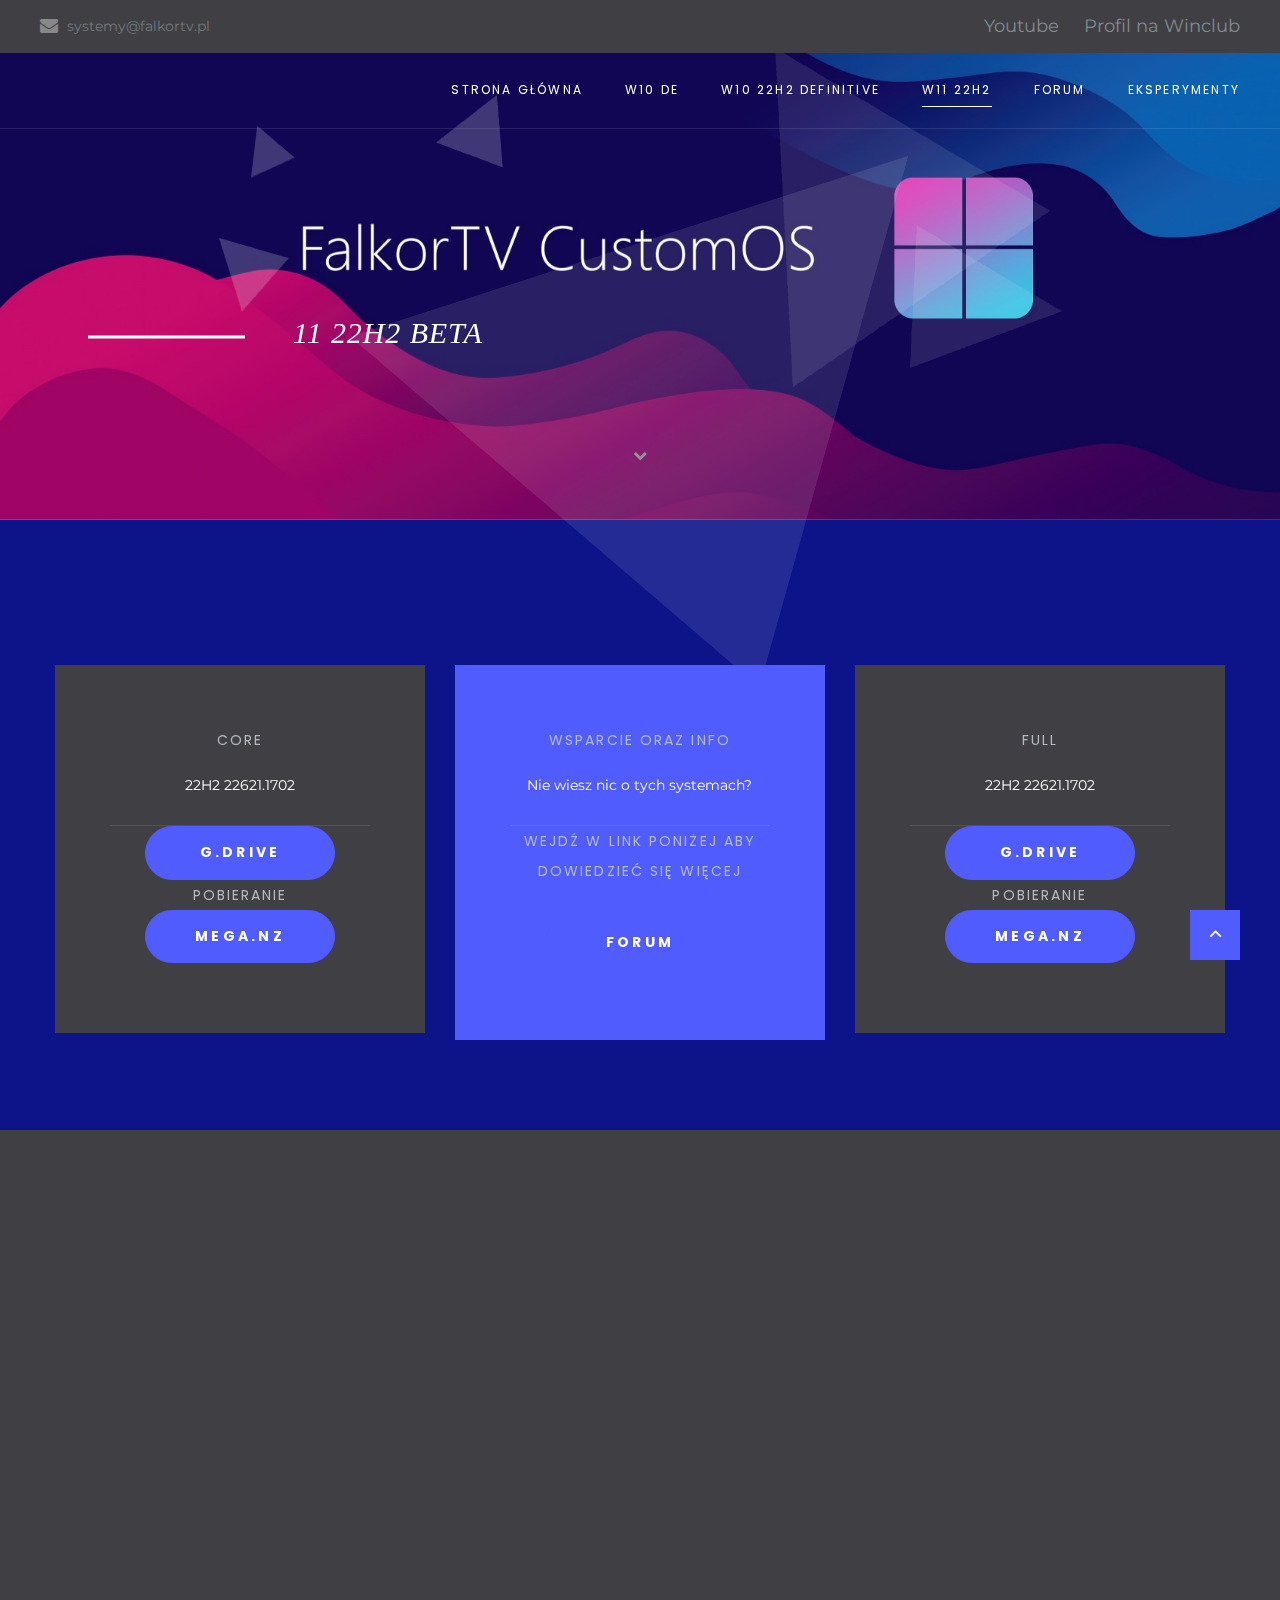
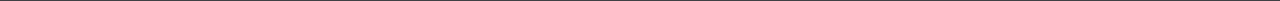
<file: w11.html>
<!DOCTYPE html>
<html class="wide wow-animation" lang="en">
  <head>
    <title>FalkorOS - W11</title>
	<meta name="description" content="Najlepsze systemy na twój starszy sprzęt! FalkorOS 10 1607 Definitive Edition, FalkorOS 10 22H2 Definitive Edition, FalkorOS 11 BETA i wiele, wiele więcej! Zajrzyj już teraz! Serwerownia Falkor z 1 serwerem Minecraft już niedługo!">
	<meta name="author" content="FalkorTV">
    <meta charset="utf-8">
    <meta name="viewport" content="width=device-width, height=device-height, initial-scale=1.0">
    <meta http-equiv="X-UA-Compatible" content="IE=edge">
    <link rel="icon" href="images/favicon.ico" type="image/x-icon">
    <link rel="stylesheet" type="text/css" href="//fonts.googleapis.com/css?family=Montserrat:300,400,700%7CPoppins:300,400,500,700,900">
    <link rel="stylesheet" href="css/bootstrap.css">
    <link rel="stylesheet" href="css/fonts.css">
    <link rel="stylesheet" href="css/style.css">
    <style>.ie-panel{display: none;background: #212121;padding: 10px 0;box-shadow: 3px 3px 5px 0 rgba(0,0,0,.3);clear: both;text-align:center;position: relative;z-index: 1;} html.ie-10 .ie-panel, html.lt-ie-10 .ie-panel {display: block;}</style>
  </head>
  <body>
    <div class="ie-panel"><a href="http://windows.microsoft.com/en-US/internet-explorer/"><img src="images/ie8-panel/warning_bar_0000_us.jpg" height="42" width="820" alt="You are using an outdated browser. For a faster, safer browsing experience, upgrade for free today."></a></div>
    <div class="preloader">
      <div class="preloader-body">
        <div class="cssload-container">
          <div class="cssload-speeding-wheel"></div>
        </div>
        <p>Ładowanie...</p>
      </div>
    </div><a class="section section-banner d-none d-xl-block" href="" target="_blank" style="background-image: url(images/background-02-1920x60.jpg); background-image: -webkit-image-set( url(images/background-02-1920x60.jpg) 1x, url(images/background-02-3840x120.jpg) 2x )"></a>
    <div class="page">
      <header class="section page-header">
        <!--RD Navbar-->
        <div class="rd-navbar-wrap">
          <nav class="rd-navbar rd-navbar-classic" data-layout="rd-navbar-fixed" data-sm-layout="rd-navbar-fixed" data-md-layout="rd-navbar-fixed" data-md-device-layout="rd-navbar-fixed" data-lg-layout="rd-navbar-static" data-lg-device-layout="rd-navbar-static" data-xl-layout="rd-navbar-static" data-xl-device-layout="rd-navbar-static" data-lg-stick-up-offset="46px" data-xl-stick-up-offset="46px" data-xxl-stick-up-offset="46px" data-lg-stick-up="true" data-xl-stick-up="true" data-xxl-stick-up="true">
            <div class="rd-navbar-collapse-toggle rd-navbar-fixed-element-1" data-rd-navbar-toggle=".rd-navbar-collapse"><span></span></div>
            <div class="rd-navbar-aside-outer rd-navbar-collapse bg-gray-dark">
              <div class="rd-navbar-aside">
                <ul class="list-inline navbar-contact-list">
                  <li>
                    <div class="unit unit-spacing-xs align-items-center">
                      <div class="unit-left"><span class="icon text-middle fa-envelope"></span></div>
                      <div class="unit-body"><a href="mailto:systemy@falkortv.pl">systemy@falkortv.pl</a></div>
                    </div>
                  </li>
                </ul>
                <ul class="social-links">
                  <li><a href="https://www.youtube.com/channel/UC-iO1O6G-hcvPRVMwbxCHOQ">Youtube</a></li>
                 <!--Zostawione, wkrótce <li><a class="icon icon-sm icon-circle icon-circle-md icon-bg-white fa-facebook" href="#"></a></li> -->
                  <li><a href="https://winclub.pl/profile/127201-falkorikstv/">Profil na Winclub</a></li>
                </ul>
              </div>
            </div>
            <div class="rd-navbar-main-outer">
              <div class="rd-navbar-main">
                <!--RD Navbar Panel-->
                <div class="rd-navbar-panel">
                  <!--RD Navbar Toggle-->
                  <button class="rd-navbar-toggle" data-rd-navbar-toggle=".rd-navbar-nav-wrap"><span></span></button>
                  <!--RD Navbar Brand-->
                  <div class="rd-navbar-brand">
                  </div>
                </div>
                <div class="rd-navbar-main-element">
                  <div class="rd-navbar-nav-wrap">
                    <ul class="rd-navbar-nav">
                      <li class="rd-nav-item"><a class="rd-nav-link" href="index.html">Strona Główna</a>
                      </li>
                      <li class="rd-nav-item"><a class="rd-nav-link" href="w10de.html">W10 DE</a>
                      </li> 
                      <li class="rd-nav-item"><a class="rd-nav-link" href="w1022h2.html">W10 22H2 DEFINITIVE</a>
                      </li>
					  <li class="rd-nav-item active"><a class="rd-nav-link" href="#">W11 22H2</a>
                      </li>
                      <li class="rd-nav-item"><a class="rd-nav-link" href="forum.html">Forum</a>
                      </li>
                      <li class="rd-nav-item"><a class="rd-nav-link" href="eksperymenty.html">Eksperymenty</a>
                      </li>
                    </ul>
                  </div>
                </div>
              </div>
            </div>
          </nav>
        </div>
      </header>
      <!--Main section-->
      <section class="section main-section parallax-scene-js" style="background:url('images/bg-2-1700x803.jpg') no-repeat center center; background-size:cover;">
        <div class="container">
          <div class="row justify-content-center">
            <div class="col-xl-8 col-12">
              <div class="main-decorated-box text-center text-xl-left">
                <h1 class="text-white text-xl-center wow slideInRight" data-wow-delay=".3s"><span class="align-top offset-top-30 d-inline-block font-weight-light prefix-text"></span><span class="big font-weight-bold d-inline-flex offset-right-170"></span><span class="biggest d-block d-xl-flex font-weight-bold"></span></h1>
                <div class="decorated-subtitle text-italic text-white wow slideInLeft">11 22H2 BETA</div>
              </div>
            </div>
            <div class="col-12 text-center offset-top-75" data-wow-delay=".2s"><span class="fa-chevron-down"></span></a></div>
          </div>
        </div>
        <div class="decorate-layer">
          <div class="layer-1">
            <div class="layer" data-depth=".20"><img src="images/parallax-item-1-563x532.png" alt="" width="563" height="266"/>
            </div>
          </div>
          <div class="layer-2">
            <div class="layer" data-depth=".30"><img src="images/parallax-item-2-276x343.png" alt="" width="276" height="171"/>
            </div>
          </div>
          <div class="layer-3">
            <div class="layer" data-depth=".40"><img src="images/parallax-item-3-153x144.png" alt="" width="153" height="72"/>
            </div>
          </div>
          <div class="layer-4">
            <div class="layer" data-depth=".20"><img src="images/parallax-item-4-69x74.png" alt="" width="69" height="37"/>
            </div>
          </div>
          <div class="layer-5">
            <div class="layer" data-depth=".40"><img src="images/parallax-item-5-72x75.png" alt="" width="72" height="37"/>
            </div>
          </div>
          <div class="layer-6">
            <div class="layer" data-depth=".30"><img src="images/parallax-item-6-45x54.png" alt="" width="45" height="27"/>
            </div>
          </div>
        </div>
      </section>
      <!--Pricing-->
      <section class="section section-md bg-xs-overlay" style="background:url('images/bg-image-3-1700x883.jpg')no-repeat;background-size:cover">
        <div class="container">
          <div class="row row-50 justify-content-center">
            <div class="col-12 text-center col-md-10 col-lg-8">
              <div class="section-name wow fadeInRight" data-wow-delay=".2s"></div>
              <h3 class="wow fadeInLeft text-capitalize" data-wow-delay=".3s"></h3>
              <p></p>
            </div>
          </div>
          <div class="row row-30 justify-content-center">
            <div class="col-xl-4 col-md-6 col-12 wow fadeInDown" data-wow-delay=".3s">
              <div class="pricing-box bg-gray-dark">
                <div class="counter-classic-title">Core</div>
                <p>22H2 22621.1702</p>
                <hr/>
                <div class="counter-classic-title"><a class="button button-190 button-circle btn-primary-rounded" href="https://ouo.io/1w4LnL">G.Drive</a></div>
				<div class="counter-classic-title">Pobieranie</div>
                <div class="counter-classic-title"><a class="button button-190 button-circle btn-primary-rounded" href="https://ouo.io/687eIy">MEGA.NZ</a></div>
                <div class="counter-classic-title"> </div>
              </div>
            </div>
            <div class="col-xl-4 col-md-6 col-12 wow fadeInUp" data-wow-delay=".4s">
              <div class="pricing-box bg-gray-primary">
                <div class="counter-classic-title">Wsparcie oraz info</div>
                <p>Nie wiesz nic o tych systemach?</p>
                <hr/>
                <div class="counter-classic-title">Wejdź w link poniżej aby dowiedzieć się więcej</div>
                <div class="counter-classic-title"></div><a class="button button-190 button-circle btn-primary-rounded" href="http://www.falkortv.4ra.pl/viewtopic.php?pid=7">Forum</a>
              </div>
            </div>
            <div class="col-xl-4 col-md-6 col-12 wow fadeInDown" data-wow-delay=".3s">
              <div class="pricing-box bg-gray-dark">
                <div class="counter-classic-title">Full</div>
                <p>22H2 22621.1702</p>
                <hr/>
                <div class="counter-classic-title"><a class="button button-190 button-circle btn-primary-rounded" href="https://ouo.io/xSwp2X">G.Drive</a></div>
				<div class="counter-classic-title">Pobieranie</div>
                <div class="counter-classic-title"><a class="button button-190 button-circle btn-primary-rounded" href="https://ouo.io/1LOlog">MEGA.NZ</a></div>
                <div class="counter-classic-title"> </div>
              </div>
            </div>
          </div>
        </div>
      </section>
      <!--Owl Carousel-->
      
      <!--Footer--><!-- Start of ouo.io banner code -->
<footer class="section footer-classic section-sm">
	  <center></a><iframe src="https://discord.com/widget?id=971387244827000884&theme=dark" width="336" height="280" allowtransparency="true" frameborder="0" sandbox="allow-popups allow-popups-to-escape-sandbox allow-same-origin allow-scripts"></iframe></center>

        <div class="container wow fadeInUp" data-wow-delay=".4s">
          <div class="footer-classic-aside">
            <p class="rights"><span>&copy;&nbsp;</span>2019-2023 FalkorTV</span>. All Rights Reserved.</p>
            <ul class="social-links">
              <!-- <li><a class="fa fa-linkedin" href="#"></a></li>
              <li><a class="fa fa fa-twitter" href="#"></a></li>
              <li><a class="fa fa-facebook" href="#"></a></li>
              <li><a class="fa fa-instagram" href="#"></a></li>-->
			  <li class="rd-nav-item">Chcesz wesprzeć projekt? <a class="rd-nav-link" href="https://tipply.pl/u/falkortv">Zapraszam na Tipply ;)</a>
                      </li>
            </ul>
          </div>
        </div>
      </footer>
    </div>
    <div class="snackbars" id="form-output-global"></div>
    <script src="js/core.min.js"></script>
    <script src="js/script.js"></script>
    <!--coded by Drel-->
  </body>
</html>
</file>
<file: css/style.css>
@charset "UTF-8";/** Trunk version 2.0.1*//** Contexts*/.context-dark, .bg-gray-700, .bg-gray-primary, .bg-gray, .bg-gray-primary-light, .bg-primary,.context-dark h1,.bg-gray-700 h1,.bg-gray-primary h1,.bg-gray h1,.bg-gray-primary-light h1,.bg-primary h1, .context-dark h2, .bg-gray-700 h2, .bg-gray-primary h2, .bg-gray h2, .bg-gray-primary-light h2, .bg-primary h2, .context-dark h3, .bg-gray-700 h3, .bg-gray-primary h3, .bg-gray h3, .bg-gray-primary-light h3, .bg-primary h3, .context-dark h4, .bg-gray-700 h4, .bg-gray-primary h4, .bg-gray h4, .bg-gray-primary-light h4, .bg-primary h4, .context-dark h5, .bg-gray-700 h5, .bg-gray-primary h5, .bg-gray h5, .bg-gray-primary-light h5, .bg-primary h5, .context-dark h6, .bg-gray-700 h6, .bg-gray-primary h6, .bg-gray h6, .bg-gray-primary-light h6, .bg-primary h6, .context-dark [class^='heading-'], .bg-gray-700 [class^='heading-'], .bg-gray-primary [class^='heading-'], .bg-gray [class^='heading-'], .bg-gray-primary-light [class^='heading-'], .bg-primary [class^='heading-'] {	color: #ffffff;}a:focus,button:focus {	outline: none !important;}button::-moz-focus-inner {	border: 0;}*:focus {	outline: none;}blockquote {	padding: 0;	margin: 0;}input,button,select,textarea {	outline: none;}label {	margin-bottom: 0;}p {	margin: 0;}ul,ol {	list-style: none;	padding: 0;	margin: 0;}ul li,ol li {	display: block;	list-style: none;}dl {	margin: 0;}dt,dd {	line-height: inherit;}dt {	font-weight: inherit;}dd {	margin-bottom: 0;}cite {	font-style: normal;}form {	margin-bottom: 0;}blockquote {	padding-left: 0;	border-left: 0;}address {	margin-top: 0;	margin-bottom: 0;}figure {	margin-bottom: 0;}html p a:hover {	text-decoration: none;}/** Typography*/body {	font-family: "Montserrat", serif;	font-size: 14px;	line-height: 2.14286;	font-weight: 400;	color: #888888;	background-color: #ffffff;	-webkit-text-size-adjust: none;	-webkit-font-smoothing: subpixel-antialiased;}h1, h2, h3, h4, h5, h6, [class^='heading-'] {	margin-top: 0;	margin-bottom: 0;	font-weight: 500;	color: #404044;}h1 a, h2 a, h3 a, h4 a, h5 a, h6 a, [class^='heading-'] a {	color: inherit;}h1 a:hover, h2 a:hover, h3 a:hover, h4 a:hover, h5 a:hover, h6 a:hover, [class^='heading-'] a:hover {	color: #505cfd;}h2 .text-big {	font-size: 4em;	line-height: .8;}h2 .text-biggest {	font-size: 5em;}h2 + p {	margin-top: 35px;}h1,.heading-1 {	font-size: 32px;	line-height: 1.5;}@media (min-width: 1200px) {	h1 .prefix-text,	.heading-1 .prefix-text {		font-size: 48px;	}}h1 .big,.heading-1 .big {	font-size: 1.8em;	line-height: 1em;	text-shadow: 0px 0px 10px rgba(0, 0, 0, 0.35);}@media (min-width: 576px) {	h1 .big,	.heading-1 .big {		font-size: 2em;	}}h1 .biggest,.heading-1 .biggest {	font-size: 1.8em;	line-height: 1em;	letter-spacing: -.02em;	text-shadow: 0px 0px 10px rgba(0, 0, 0, 0.35);}@media (min-width: 576px) {	h1 .biggest,	.heading-1 .biggest {		font-size: 2.5em;	}}@media (min-width: 1200px) {	h1,	.heading-1 {		font-size: 60px;		line-height: 1.36667;	}}h2,.heading-2 {	font-size: 28px;	line-height: 1.5;}@media (min-width: 1200px) {	h2,	.heading-2 {		font-size: 48px;		line-height: 1.35em;	}}h3,.heading-3 {	font-size: 24px;	line-height: 1.5;}@media (min-width: 1200px) {	h3,	.heading-3 {		font-size: 36px;		line-height: 1.33333;	}}h4,.heading-4 {	font-size: 22px;	line-height: 1.5;}@media (min-width: 1200px) {	h4,	.heading-4 {		font-size: 24px;		line-height: 1.25;	}}h5,.heading-5 {	font-size: 20px;	line-height: 1.5;}@media (min-width: 1200px) {	h5,	.heading-5 {		font-size: 18px;		line-height: 1.44444;	}}h6,.heading-6 {	font-size: 18px;	line-height: 1.5;}@media (min-width: 1200px) {	h6,	.heading-6 {		font-size: 16px;		line-height: 1.5;	}}small,.small {	display: block;	font-size: 12px;	line-height: 1.5;}mark,.mark {	padding: 3px 5px;	color: #ffffff;	background: #505cfd;}.lead {	font-size: 24px;	line-height: 34px;	font-weight: 300;}code {	padding: 3px 5px;	border-radius: 0.2rem;	font-size: 90%;	color: #111111;	background: #edeff4;}p [data-toggle='tooltip'] {	padding-left: .25em;	padding-right: .25em;	color: #505cfd;}p [style*='max-width'] {	display: inline-block;}::selection {	background: #cccccc;	color: #ffffff;}::-moz-selection {	background: #cccccc;	color: #ffffff;}.banner img {	width: 100%;}.banner-top {	display: none;}@media (min-width: 1200px) {	.banner-top {		display: block;	}}/** Brand*/.brand {	display: inline-block;}.brand .brand-logo-light {	display: none;}.brand .brand-logo-dark {	display: block;}/** Links*/a {	transition: all 0.3s ease-in-out;}a, a:focus, a:active, a:hover {	text-decoration: none;}a, a:focus, a:active {	color: #aab2b9;}a:hover {	color: #ffffff;}a[href*='tel'], a[href*='mailto'] {	white-space: nowrap;}.link-hover {	color: #808c96;}.link-press {	color: #808c96;}.privacy-link:hover {	color: #505cfd;}* + .privacy-link {	margin-top: 25px;}.accent-link {	color: #ffffff;}.accent-link:hover {	color: #505cfd;}.underline-link {	color: #ffffff;}.underline-link:hover {	color: #ffffff;	text-decoration: underline;}.primary-link {	color: #505cfd;}.primary-link:hover {	color: #39393e;}.gray-dark-link:hover {	text-decoration: underline;	color: #404044;}.secondary-link:hover {	color: #505cfd;	text-decoration: underline;}/** Blocks*/.block-center, .block-sm, .block-320, .block-lg {	margin-left: auto;	margin-right: auto;}@media (min-width: 992px) {	.block-sm {		max-width: 430px;	}}.block-675 {	max-width: 675px;	margin-left: auto;	margin-right: auto;	width: 100%;}.block-320 {	max-width: 320px;	width: 100%;}.block-lg {	max-width: 768px;}.block-center {	padding: 10px;}.block-center:hover .block-center-header {	background-color: #505cfd;}.block-center-title {	background-color: #ffffff;}@media (max-width: 1599.98px) {	.block-center {		padding: 20px;	}	.block-center:hover .block-center-header {		background-color: #ffffff;	}	.block-center-header {		background-color: #505cfd;	}}.block-decorate-img img {	box-shadow: 1px 5px 27px 0px rgba(0, 0, 0, 0.09);}/** Boxes*/.box-minimal {	text-align: center;}.box-minimal .box-minimal-icon {	font-size: 50px;	line-height: 50px;	color: #505cfd;}.box-minimal-divider {	width: 36px;	height: 4px;	margin-left: auto;	margin-right: auto;	background: #505cfd;}.box-minimal-text {	width: 100%;	max-width: 320px;	margin-left: auto;	margin-right: auto;}* + .box-minimal {	margin-top: 30px;}* + .box-minimal-title {	margin-top: 10px;}* + .box-minimal-divider {	margin-top: 20px;}* + .box-minimal-text {	margin-top: 15px;}.context-dark .box-minimal p, .bg-gray-700 .box-minimal p, .bg-gray-primary .box-minimal p, .bg-gray .box-minimal p, .bg-gray-primary-light .box-minimal p, .bg-primary .box-minimal p {	color: #888888;}.box-counter {	position: relative;	text-align: center;	color: #2c343b;}.box-counter-title {	display: inline-block;	font-family: "Poppins", sans-serif;	font-size: 16px;	line-height: 1.3;	letter-spacing: -.025em;}.box-counter-main {	font-family: "Poppins", sans-serif;	font-size: 45px;	font-weight: 400;	line-height: 1.2;}.box-counter-main > * {	display: inline;	font: inherit;}.box-counter-main .small {	font-size: 28px;}.box-counter-main .small_top {	position: relative;	top: .2em;	vertical-align: top;}.box-counter-divider {	font-size: 0;	line-height: 0;}.box-counter-divider::after {	content: '';	display: inline-block;	width: 80px;	height: 2px;	background: #505cfd;}* + .box-counter-title {	margin-top: 10px;}* + .box-counter-main {	margin-top: 20px;}* + .box-counter-divider {	margin-top: 10px;}@media (min-width: 768px) {	.box-counter-title {		font-size: 18px;	}}@media (min-width: 1200px) {	.box-counter-main {		font-size: 60px;	}	.box-counter-main .small {		font-size: 36px;	}	* + .box-counter-main {		margin-top: 30px;	}	* + .box-counter-divider {		margin-top: 15px;	}	* + .box-counter-title {		margin-top: 18px;	}}.bg-primary .box-counter {	color: #ffffff;}.bg-primary .box-counter-divider::after {	background: #ffffff;}.main-decorated-box {	position: relative;}.main-decorated-box .decorated-subtitle {	font-family: "Playfair Display", serif;	line-height: 1.5;	font-size: 20px;	position: relative;	padding: 8px 0px 10px 0px;	letter-spacing: .03em;}@media (min-width: 1200px) {	.main-decorated-box .decorated-subtitle {		font-size: 30px;		padding: 8px 10px 10px 38px;	}	.main-decorated-box .decorated-subtitle:before {		content: '';		display: block;		width: 157px;		background-color: #ffffff;		height: 3px;		position: absolute;		top: 56%;		left: -167px;		transform: translateY(-50%);	}}.main-decorated-box > * {	position: relative;}.main-decorated-box:before {	content: '';	position: absolute;	background: url("") no-repeat center center;	background-size: contain;	width: 100%;	height: 100%;}@media (min-width: 1200px) {	.main-decorated-box:before {		display: block;		width: 576px;		height: 538px;		right: -32%;		top: -25%;	}}.box-default {	position: relative;	padding: 10px 0 0 55px;	font-family: "Poppins", sans-serif;}@media (min-width: 1200px) {	.box-default:hover .box-default-icon {		top: 50%;		transition: all linear .35s;		transform: translateY(-50%);	}}.box-default-title {	color: #404044;	font-weight: 400;	text-transform: uppercase;	letter-spacing: .16em;}.box-default-description {	font-family: "Montserrat", serif;}.box-default-icon {	line-height: 1;	position: absolute;	display: block;	left: 0;	top: 0;	transition: all linear .35s;}.image-left-side {	max-width: 80%;	margin: 40px auto 0 auto;}@media (min-width: 992px) {	.image-left-side {		left: calc(50% + 150px);		position: absolute;		top: 0;		height: 75%;		right: 0;		padding-top: 30px;	}}@media (min-width: 1200px) {	.image-left-side {		left: calc(50% + 260px);	}}.image-left-side img {	width: 100%;	height: 100%;	object-fit: cover;	box-shadow: 0px 0px 31px 5px rgba(0, 0, 0, 0.1);}.pricing-box {	padding: 60px 55px 70px 55px;	text-align: center;}.pricing-box hr {	margin-top: 25px;	display: block;	border-top: 1px solid rgba(255, 255, 255, 0.1);}.pricing-box-tittle {	letter-spacing: .16em;	text-transform: uppercase;	font-weight: 400;	line-height: 1;}.pricing-box-inner {	display: flex;	justify-content: center;	align-items: flex-start;	font-family: "Poppins", sans-serif;	font-weight: 700;	margin-top: 20px;}.pricing-box-symbol {	font-size: 30px;	margin-right: 5px;	line-height: 1;}.pricing-box-price {	font-size: 60px;	line-height: 1;}.pricing-box-label {	background-color: #48484c;	width: 116px;	margin: 10px auto 0  auto;	border-radius: 20px;	font-size: 12px;	padding: 3px 0;	letter-spacing: .15em;	font-weight: 400;}.pricing-box-label + p {	margin-top: 25px;}.pricing-box .button {	font-weight: 700;}.pricing-box {	position: relative;}.pricing-box > * {	position: relative;	z-index: 2;	color: #ffffff;}.pricing-box:before {	content: '';	position: absolute;	width: 100%;	height: 100%;	opacity: 0;	border: 2px solid rgba(255, 255, 255, 0.4);	transition: all ease .35s;	top: 50%;	left: 50%;	transform: translate(-50%, -50%);	z-index: 1;}.pricing-box:hover:before {	width: 95%;	height: 95%;	opacity: 1;	transition: all ease .35s;}.team-classic-wrap:hover .team-classic-img img {	transform: scale(1.1);	transition: all ease .35s;}.team-classic-wrap hr {	border-top-color: #ececec;	width: 100%;}.team-classic-wrap .social-links a:hover {	color: #505cfd;}.team-classic-img {	overflow: hidden;	transition: all ease .35s;	box-shadow: 0px 0px 31px 5px rgba(0, 0, 0, 0.1);}.team-classic-img img {	width: 100%;	height: 100%;	object-fit: cover;	transition: all ease .35s;}.team-classic-img + * {	margin-top: 15px;}@media (min-width: 1200px) {	.team-classic-img + * {		margin-top: 40px;	}}.service-box {	transition: all linear .35s;	display: flex;	flex-direction: column;	align-items: flex-start;	padding: 50px;	box-shadow: 0px 0px 31px 5px rgba(0, 0, 0, 0.1);}.service-box:hover {	transition: all linear .35s;	margin-top: -20px;}.service-box:hover .icon-lg {	transform: translateX(50%);	transition: all linear .35s;}@media (min-width: 1200px) {	.service-box .icon-lg {		font-size: 50px;		align-self: flex-start;		transition: all linear .35s;		transform: none;	}}.service-box-link {	font-family: "Poppins", sans-serif;	font-weight: 700;	position: relative;	display: inline-block;	padding-left: 55px;}.service-box-link:hover.devider-left:after {	width: 32px;	left: 0;	background-color: #39393e;	transition: all ease .35s;}.service-box-link.devider-left:after {	width: 32px;	left: 0;	transition: all ease .35s;}.service-box-title {	text-transform: uppercase;	letter-spacing: 0.22em;	font-family: "Poppins", sans-serif;	color: #404044;	font-weight: 400;}.service-box-title + p {	margin-top: 5px;}.ie-11 .service-box-title + p {	width: 100%;}.sidebar-cta-box {	width: 100%;	padding: 30px 15px 40px 15px;	background-color: #505cfd;	color: #ffffff;	text-align: center;	display: flex;	flex-direction: column;	justify-content: center;}.ie-11 .sidebar-cta-box {	width: 100%;}@media (min-width: 576px) {	.sidebar-cta-box {		padding: 30px 50px 40px 50px;	}}.sidebar-cta-box span {	line-height: 1.2;	text-transform: capitalize;}.post-minimal .post-minimal__media {	display: block;	overflow: hidden;}.post-minimal .post-minimal__media img {	transition: all ease .35s;}.post-minimal .post-minimal__media:hover img {	transform: scale(1.1);	transition: all ease .35s;}/** Element groups*/html .group {	margin-bottom: -20px;	margin-left: -15px;}html .group:empty {	margin-bottom: 0;	margin-left: 0;}html .group > * {	display: inline-block;	margin-top: 0;	margin-bottom: 20px;	margin-left: 15px;}html .group-sm {	margin-bottom: -10px;	margin-left: 0px;}html .group-sm:empty {	margin-bottom: 0;	margin-left: 0;}html .group-sm > * {	display: inline-block;	margin-top: 0;	margin-bottom: 10px;	margin-left: 0px;}@media (min-width: 576px) {	html .group-sm {		margin-bottom: -10px;		margin-left: -10px;	}	html .group-sm:empty {		margin-bottom: 0;		margin-left: 0;	}	html .group-sm > * {		display: inline-block;		margin-top: 0;		margin-bottom: 10px;		margin-left: 10px;	}}html .group-xl {	margin-bottom: -20px;	margin-left: -30px;}html .group-xl:empty {	margin-bottom: 0;	margin-left: 0;}html .group-xl > * {	display: inline-block;	margin-top: 0;	margin-bottom: 20px;	margin-left: 30px;}@media (min-width: 992px) {	html .group-xl {		margin-bottom: -20px;		margin-left: -45px;	}	html .group-xl > * {		margin-bottom: 20px;		margin-left: 45px;	}}html .group-middle {	display: inline-flex;	align-items: center;	flex-wrap: wrap;	justify-content: center;}html .group-custom {	display: flex;	align-items: center;	justify-content: center;	flex-wrap: wrap;	max-width: 100%;}html .group-custom > * {	flex: 0 1 100%;	padding-left: 10px;	padding-right: 10px;}@media (min-width: 576px) {	html .group-custom {		flex-wrap: nowrap;	}	html .group-custom > * {		flex: 1 1 auto;	}}* + .group-sm {	margin-top: 30px;}* + .group-xl {	margin-top: 20px;}/** Responsive units*/.unit {	display: flex;	flex: 0 1 100%;	margin-bottom: -30px;	margin-left: -20px;}.unit > * {	margin-bottom: 30px;	margin-left: 20px;}.unit:empty {	margin-bottom: 0;	margin-left: 0;}.unit-body {	flex: 0 1 auto;}.unit-left,.unit-right {	flex: 0 0 auto;	max-width: 100%;}.unit-spacing-xs {	margin-bottom: -15px;	margin-left: -9px;}.unit-spacing-xs > * {	margin-bottom: 15px;	margin-left: 9px;}/** Lists*//** Vertical list*/.list > li + li {	margin-top: 10px;}.list-xs > li + li {	margin-top: 5px;}.list-sm > li + li {	margin-top: 10px;}.list-md > li + li {	margin-top: 18px;}.list-lg > li + li {	margin-top: 25px;}.list-xl > li + li {	margin-top: 30px;}@media (min-width: 768px) {	.list-xl > li + li {		margin-top: 60px;	}}/** List inline*/.list-inline > li {	display: inline-block;}html .list-inline-md {	transform: translate3d(0, -8px, 0);	margin-bottom: -8px;	margin-left: -10px;	margin-right: -10px;}html .list-inline-md > * {	margin-top: 8px;	padding-left: 10px;	padding-right: 10px;}@media (min-width: 992px) {	html .list-inline-md {		margin-left: -15px;		margin-right: -15px;	}	html .list-inline-md > * {		padding-left: 15px;		padding-right: 15px;	}}/** List terms*/.list-terms dt + dd {	margin-top: 5px;}.list-terms dd + dt {	margin-top: 25px;}* + .list-terms {	margin-top: 25px;}/** Index list*/.index-list {	counter-reset: li;}.index-list > li .list-index-counter:before {	content: counter(li, decimal-leading-zero);	counter-increment: li;}/** Marked list*/.list-marked {	text-align: left;}.list-marked > li {	position: relative;	padding-left: 25px;}.list-marked > li::before {	position: absolute;	display: inline-block;	left: 0;	top: 1px;	min-width: 25px;	content: '\f105';	font: 400 14px/24px 'FontAwesome';	color: #b7b7b7;}.list-marked > li + li {	margin-top: 4px;}* + .list-marked {	margin-top: 15px;}p + .list-marked {	margin-top: 10px;}/** Ordered List*/.list-ordered {	counter-reset: li;	text-align: left;}.list-ordered > li {	position: relative;	padding-left: 25px;}.list-ordered > li:before {	position: absolute;	content: "0" counter(li, decimal) ".";	counter-increment: li;	top: 0;	left: 0;	display: inline-block;	width: 15px;	color: #b7b7b7;}.list-ordered > li + li {	margin-top: 10px;}* + .list-ordered {	margin-top: 15px;}.social-links {	display: flex;	margin-left: -25px;}.social-links > * {	margin-left: 25px;}.social-links li {	position: relative;	text-align: center;	font-size: 18px;}.social-links li:hover a {	color: #ffffff;	transition: all ease .35s;}.social-links li a {	color: #818a91;	transition: all ease .35s;}.check-list > li {	font-family: "Poppins", sans-serif;	z-index: 2;	padding-left: 45px;}.check-list > li:before {	font-size: 72px;	line-height: 1;	color: #f4f4f4;	font-weight: 500;	z-index: -1;	top: -20px;}.check-list > li span {	text-transform: uppercase;	display: block;	color: #404044;	font-weight: 400;	letter-spacing: 0.22em;}.check-list li + li {	margin-top: 20px;}.schedule-list {	margin-top: 20px;	display: flex;	flex-direction: column;}.schedule-list > li + li {	margin-top: 15px;}.schedule-list > li {	padding-left: 35px;	position: relative;}.schedule-list > li:before {	font-size: 24px;	color: #505cfd;	position: absolute;	left: 0;	top: 50%;	transform: translateY(-50%);}.schedule-list > li span {	display: inline-block;	margin-left: 7px;	color: #404044;	font-size: 16px;}/** Images*/img {	display: inline-block;	max-width: 100%;	height: auto;}.img-responsive {	width: 100%;}.img-covered {	display: block;	object-fit: cover;	width: 100%;}/** Icons*/.icon, .icon-lg {	display: inline-block;	font-size: 16px;	line-height: 1;	color: inherit;}.icon::before, .icon-lg::before {	position: relative;	display: inline-block;	font-weight: 400;	font-style: normal;	speak: none;	text-transform: none;}.icon-lg {	font-size: 48px;	color: #505cfd;}.icon-circle {	border-radius: 50%;}/** Tables custom*/.table-custom {	width: 100%;	max-width: 100%;	text-align: left;	background: #ffffff;	border-collapse: collapse;}.table-custom th,.table-custom td {	color: #2c343b;	background: #ffffff;}.table-custom th {	vertical-align: top;	padding: 35px 5px;	font-size: 14px;	white-space: nowrap;	font-weight: 700;	text-transform: uppercase;	background: #505cfd;	color: #ffffff;}@media (min-width: 768px) {	.table-custom th {		padding: 35px 24px;	}}@media (max-width: 991.98px) {	.table-custom th {		padding-top: 20px;		padding-bottom: 20px;	}}.table-custom td {	padding: 17px 14px;}@media (min-width: 768px) {	.table-custom td {		padding: 17px 24px;	}}.table-custom tbody tr:first-child td {	border-top: 0;}.table-custom tr td {	border-bottom: 1px solid #cccccc;}.table-custom tfoot td {	font-weight: 700;}* + .table-custom-responsive {	margin-top: 30px;}@media (min-width: 768px) {	* + .table-custom-responsive {		margin-top: 40px;	}}.table-custom.table-custom-primary thead th {	color: #ffffff;	background: #505cfd;	border: 0;}.table-custom.table-custom-primary tbody tr:hover td {	background: #d7d7d7;}.table-custom.table-custom-bordered tr td:first-child {	border-left: 0;}.table-custom.table-custom-bordered tr td:last-child {	border-right: 0;}.table-custom.table-custom-bordered td {	border: 1px solid #cccccc;}.table-custom.table-custom-bordered tbody > tr:first-of-type > td {	border-top: 0;}.table-custom.table-custom-striped {	border-bottom: 1px solid #cccccc;}.table-custom.table-custom-striped tbody tr:nth-of-type(odd) td {	background: transparent;}.table-custom.table-custom-striped tbody tr:nth-of-type(even) td {	background: #505cfd;	color: #ffffff;}.table-custom.table-custom-striped tbody td {	border: 0;}.table-custom.table-custom-striped tfoot td:not(:first-child) {	border-left: 0;}@media (max-width: 991.98px) {	.table-custom-responsive {		display: block;		width: 100%;		-ms-overflow-style: -ms-autohiding-scrollbar;	}	.table-custom-responsive.table-bordered {		border: 0;	}}@media (max-width: 767.98px) {	.table-custom-responsive {		overflow-x: auto;	}}.table-custom-responsive {	width: 100%;}/** Dividers*/hr {	margin-top: 0;	margin-bottom: 0;	border-top: 1px solid #d7d7d7;}.divider {	font-size: 0;	line-height: 0;}.divider::after {	content: '';	display: inline-block;	width: 60px;	height: 2px;	background-color: #505cfd;}/** Buttons*/.button {	position: relative;	overflow: hidden;	display: inline-block;	padding: 11px 35px;	font-size: 14px;	line-height: 1.25;	border: 1px solid;	font-family: "Poppins", sans-serif;	font-weight: 700;	letter-spacing: 0.23em;	text-transform: uppercase;	white-space: nowrap;	text-overflow: ellipsis;	text-align: center;	cursor: pointer;	vertical-align: middle;	user-select: none;	transition: 250ms all ease-in-out;}.button-width-210 {	min-width: 210px;}.button-width-190 {	min-width: 190px;}.button-190 {	min-width: 190px;	padding: 17px 35px;}.button-block {	display: block;	width: 100%;}.button-default, .button-default:focus {	color: #cccccc;	background-color: #2c343b;	border-color: #2c343b;}.button-default:hover, .button-default:active, .button-default.active {	color: #ffffff;	background-color: #505cfd;	border-color: #505cfd;}.button-default.button-ujarak::before {	background: #505cfd;}.button-gray-100, .button-gray-100:focus {	color: #151515;	background-color: #edeff4;	border-color: #edeff4;}.button-gray-100:hover, .button-gray-100:active, .button-gray-100.active {	color: #151515;	background-color: #dde1ea;	border-color: #dde1ea;}.button-gray-100.button-ujarak::before {	background: #dde1ea;}.button-primary, .button-primary:focus {	color: #ffffff;	background-color: #505cfd;	border-color: #505cfd;}.button-primary:hover, .button-primary:active, .button-primary.active {	color: #ffffff;	background-color: #2c343b;	border-color: #2c343b;}.button-primary.button-ujarak::before {	background: #2c343b;}.single-page .button-primary, .single-page .button-primary:focus {	color: #ffffff;	background-color: #505cfd;	border-color: #505cfd;}.single-page .button-primary:hover, .single-page .button-primary:active, .single-page .button-primary.active {	color: #505cfd;	background-color: #ffffff;	border-color: #ffffff;}.single-page .button-primary.button-ujarak::before {	background: #ffffff;}.button-default-outline, .button-default-outline:focus {	color: #ffffff;	background-color: transparent;	border-color: #ffffff;}.button-default-outline:hover, .button-default-outline:active, .button-default-outline.active {	color: #505cfd;	background-color: #ffffff;	border-color: #ffffff;}.button-default-outline.button-ujarak::before {	background: #ffffff;}.icon-button-group .button-default-outline, .icon-button-group .button-default-outline:focus {	color: #505cfd;	background-color: transparent;	border-color: #505cfd;}.icon-button-group .button-default-outline:hover, .icon-button-group .button-default-outline:active, .icon-button-group .button-default-outline.active {	color: #ffffff;	background-color: #505cfd;	border-color: #505cfd;}.icon-button-group .button-default-outline.button-ujarak::before {	background: #505cfd;}.btn-primary-rounded, .btn-primary-rounded:focus {	color: #ffffff;	background-color: #505cfd;	border-color: #505cfd;}.btn-primary-rounded:hover, .btn-primary-rounded:active, .btn-primary-rounded.active {	color: #ffffff;	background-color: #2c343b;	border-color: #2c343b;}.btn-primary-rounded.button-ujarak::before {	background: #2c343b;}.btn-rounded-outline, .btn-rounded-outline:focus {	color: #ffffff;	background-color: transparent;	border-color: #ffffff;}.btn-rounded-outline:hover, .btn-rounded-outline:active, .btn-rounded-outline.active {	color: #ffffff;	background-color: #2c343b;	border-color: #2c343b;}.btn-rounded-outline.button-ujarak::before {	background: #2c343b;}.button-ghost {	border: 0;	background-color: transparent;}.button-ghost:hover {	color: #ffffff;	background: #505cfd;}.button-facebook, .button-facebook:focus {	color: #ffffff;	background-color: #4d70a8;	border-color: #4d70a8;}.button-facebook:hover, .button-facebook:active, .button-facebook.active {	color: #ffffff;	background-color: #456497;	border-color: #456497;}.button-facebook.button-ujarak::before {	background: #456497;}.button-twitter, .button-twitter:focus {	color: #ffffff;	background-color: #02bcf3;	border-color: #02bcf3;}.button-twitter:hover, .button-twitter:active, .button-twitter.active {	color: #ffffff;	background-color: #02a8da;	border-color: #02a8da;}.button-twitter.button-ujarak::before {	background: #02a8da;}.button-google, .button-google:focus {	color: #ffffff;	background-color: #e2411e;	border-color: #e2411e;}.button-google:hover, .button-google:active, .button-google.active {	color: #ffffff;	background-color: #cc3a1a;	border-color: #cc3a1a;}.button-google.button-ujarak::before {	background: #cc3a1a;}.button-shadow {	box-shadow: 0 9px 21px 0 rgba(204, 204, 204, 0.15);}.button-shadow:hover {	box-shadow: 0 9px 10px 0 rgba(204, 204, 204, 0.15);}.button-shadow:focus, .button-shadow:active {	box-shadow: none;}.button-ujarak {	position: relative;	z-index: 0;	transition: background .4s, border-color .4s, color .4s;}.button-ujarak::before {	content: '';	position: absolute;	top: 0;	left: 0;	width: 100%;	height: 100%;	background: #505cfd;	z-index: -1;	opacity: 0;	transform: scale3d(0.7, 1, 1);	transition: transform 0.42s, opacity 0.42s;	border-radius: inherit;}.button-ujarak, .button-ujarak::before {	transition-timing-function: cubic-bezier(0.2, 1, 0.3, 1);}.button-ujarak:hover {	transition: background .4s .4s, border-color .4s 0s, color .2s 0s;}.button-ujarak:hover::before {	opacity: 1;	transform: translate3d(0, 0, 0) scale3d(1, 1, 1);}.button-xs {	padding: 8px 17px;}.button-sm {	padding: 8px 17px;	font-size: 12px;	line-height: 1.3;}.button-lg {	padding: 14px 33px;	font-size: 14px;	line-height: 1.5;}.button-xl {	padding: 16px 50px;	font-size: 16px;	line-height: 28px;}@media (min-width: 992px) {	.button-xl {		padding: 20px 80px;	}}.button-circle {	border-radius: 30px;}.button-round-1 {	border-radius: 5px;}.button-round-2 {	border-radius: 10px;}.button.button-icon {	display: flex;	justify-content: center;	align-items: center;	vertical-align: middle;}.button.button-icon .icon {	position: relative;	display: inline-block;	vertical-align: middle;	color: inherit;	font-size: 1.55em;	line-height: 1em;}.button.button-icon-left .icon {	padding-right: 11px;}.button.button-icon-right {	flex-direction: row-reverse;}.button.button-icon-right .icon {	padding-left: 11px;}.button.button-icon.button-link .icon {	top: 5px;	font-size: 1em;}.button.button-icon.button-xs .icon {	top: .05em;	font-size: 1.2em;	padding-right: 8px;}.button.button-icon.button-xs .button-icon-right {	padding-left: 8px;}.btn-primary {	border-radius: 3px;	font-family: "Poppins", sans-serif;	font-weight: 700;	letter-spacing: .05em;	text-transform: uppercase;	transition: .33s;}.btn-primary, .btn-primary:active, .btn-primary:focus {	color: #ffffff;	background: #505cfd;	border-color: #505cfd;}.btn-primary:hover {	color: #ffffff;	background: #000000;	border-color: #000000;}.button-way-point {	width: 67px;	height: 67px;	border: 1px solid #ffffff;	border-radius: 50%;	color: #ffffff;	transition: all ease .35s;}.button-way-point:hover {	background-color: #ffffff;	color: #505cfd;	transition: all ease .35s;}/** Form styles*/.rd-form {	position: relative;	text-align: left;}.rd-form .button {	padding-top: 10px;	padding-bottom: 10px;	min-height: 50px;}* + .rd-form {	margin-top: 20px;}input:-webkit-autofill ~ label,input:-webkit-autofill ~ .form-validation {	color: #000000 !important;}.form-wrap {	position: relative;}.form-wrap.has-error .form-input {	border-color: #f5543f;}.form-wrap.has-focus .form-input {	border-color: #505cfd;}.form-wrap + * {	margin-top: 20px;}.form-input {	display: block;	width: 100%;	min-height: 50px;	padding: 12px 19px 5px 5px;	font-size: 14px;	font-weight: 400;	line-height: 24px;	color: #888888;	background-color: transparent;	background-image: none;	border-radius: 0;	-webkit-appearance: none;	transition: .3s ease-in-out;	border: 1px solid #f5f5f5;	border-top-width: 0;	border-right-width: 0;	border-left-width: 0;}.form-input:focus {	outline: 0;}textarea.form-input {	min-height: 50px;	max-height: 230px;	resize: vertical;}.form-label,.form-label-outside {	margin-bottom: 0;	color: #888888;	font-weight: 400;}.form-label {	position: absolute;	bottom: 0;	left: 5px;	right: 0;	padding-left: 0;	padding-right: 19px;	font-size: 14px;	font-weight: 400;	line-height: 24px;	pointer-events: none;	text-align: left;	z-index: 9;	transition: .25s;	will-change: transform;	transform: translateY(-50%);	color: #888888;}.form-label.focus {	opacity: 0;}.form-label.auto-fill {	color: #888888;}.label-textarea {	top: 13px;	transform: none;}.form-label-outside {	width: 100%;	margin-bottom: 4px;}@media (min-width: 768px) {	.form-label-outside {		position: static;	}	.form-label-outside, .form-label-outside.focus, .form-label-outside.auto-fill {		transform: none;	}}[data-x-mode='true'] .form-label {	pointer-events: auto;}.form-validation {	position: absolute;	right: 8px;	bottom: -14px;	z-index: 6;	margin-top: 2px;	font-size: 9px;	font-weight: 400;	line-height: 12px;	letter-spacing: 0;	color: #f5543f;	transition: .3s;}.home-form .form-validation {	top: auto;	bottom: -14px;}.form-validation-left .form-validation {	top: 100%;	right: auto;	left: 0;}#form-output-global {	position: fixed;	bottom: 30px;	left: 15px;	z-index: 2000;	visibility: hidden;	transform: translate3d(-500px, 0, 0);	transition: .3s all ease;}#form-output-global.active {	visibility: visible;	transform: translate3d(0, 0, 0);}@media (min-width: 576px) {	#form-output-global {		left: 30px;	}}.form-output {	position: absolute;	top: 100%;	left: 0;	font-size: 10px;	font-weight: 400;	line-height: 1.2;	margin-top: 2px;	transition: .3s;	opacity: 0;	visibility: hidden;}.form-output.active {	opacity: 1;	visibility: visible;}.form-output.error {	color: #f5543f;}.form-output.success {	color: #98bf44;}.radio .radio-custom,.radio-inline .radio-custom,.checkbox .checkbox-custom,.checkbox-inline .checkbox-custom {	opacity: 0;}.radio .radio-custom, .radio .radio-custom-dummy,.radio-inline .radio-custom,.radio-inline .radio-custom-dummy,.checkbox .checkbox-custom,.checkbox .checkbox-custom-dummy,.checkbox-inline .checkbox-custom,.checkbox-inline .checkbox-custom-dummy {	position: absolute;	left: 0;	width: 14px;	height: 14px;	outline: none;	cursor: pointer;}.radio .radio-custom-dummy,.radio-inline .radio-custom-dummy,.checkbox .checkbox-custom-dummy,.checkbox-inline .checkbox-custom-dummy {	pointer-events: none;	background: #ffffff;}.radio .radio-custom-dummy::after,.radio-inline .radio-custom-dummy::after,.checkbox .checkbox-custom-dummy::after,.checkbox-inline .checkbox-custom-dummy::after {	position: absolute;	opacity: 0;	transition: .22s;}.radio .radio-custom:focus,.radio-inline .radio-custom:focus,.checkbox .checkbox-custom:focus,.checkbox-inline .checkbox-custom:focus {	outline: none;}.radio input,.radio-inline input,.checkbox input,.checkbox-inline input {	position: absolute;	width: 1px;	height: 1px;	padding: 0;	overflow: hidden;	clip: rect(0, 0, 0, 0);	white-space: nowrap;	border: 0;}.radio-custom:checked + .radio-custom-dummy:after,.checkbox-custom:checked + .checkbox-custom-dummy:after {	opacity: 1;}.radio,.radio-inline {	padding-left: 28px;}.radio .radio-custom-dummy,.radio-inline .radio-custom-dummy {	top: 1px;	left: 0;	width: 18px;	height: 18px;	border-radius: 50%;	border: 1px solid #b7b7b7;}.radio .radio-custom-dummy::after,.radio-inline .radio-custom-dummy::after {	content: '';	top: 3px;	right: 3px;	bottom: 3px;	left: 3px;	background: #2c343b;	border-radius: inherit;}.checkbox,.checkbox-inline {	padding-left: 28px;}.checkbox .checkbox-custom-dummy,.checkbox-inline .checkbox-custom-dummy {	left: 0;	width: 18px;	height: 18px;	margin: 0;	border: 1px solid #b7b7b7;}.checkbox .checkbox-custom-dummy::after,.checkbox-inline .checkbox-custom-dummy::after {	content: '\f222';	font-family: "Material Design Icons";	position: absolute;	top: -1px;	left: -2px;	font-size: 20px;	line-height: 18px;	color: #cccccc;}.toggle-custom {	padding-left: 60px;	-webkit-appearance: none;}.toggle-custom:checked ~ .checkbox-custom-dummy::after {	background: #505cfd;	transform: translate(20px, -50%);}.toggle-custom ~ .checkbox-custom-dummy {	position: relative;	display: inline-block;	margin-top: -1px;	width: 44px;	height: 20px;	background: #f5f5f5;	cursor: pointer;}.toggle-custom ~ .checkbox-custom-dummy::after {	content: '';	position: absolute;	display: inline-block;	width: 16px;	height: 16px;	left: 0;	top: 50%;	background: #b7b7b7;	transform: translate(4px, -50%);	opacity: 1;	transition: .22s;}.rd-form-inline {	display: flex;	flex-wrap: wrap;	align-items: stretch;	text-align: center;	transform: translate3d(0, -8px, 0);	margin-bottom: -8px;	margin-left: -4px;	margin-right: -4px;}.rd-form-inline > * {	margin-top: 8px;	padding-left: 4px;	padding-right: 4px;}.rd-form-inline > * {	margin-top: 0;}.rd-form-inline .form-wrap {	flex-grow: 1;	min-width: 185px;}.rd-form-inline .form-wrap-select {	text-align: left;}.rd-form-inline .form-button {	flex-shrink: 0;	max-width: calc(100% - 10px);	min-height: 50px;}.rd-form-inline .form-button .button {	min-height: inherit;}@media (min-width: 576px) {	.rd-form-inline .button {		display: block;	}}.rd-form-inline.rd-form-inline-centered {	justify-content: center;}.form-sm .form-input,.form-sm .button {	padding-top: 9px;	padding-bottom: 9px;	min-height: 40px;}.form-sm .form-validation {	top: -16px;}.form-sm .form-label {	top: 20px;}.form-sm * + .button {	margin-top: 10px;}.form-lg .form-input,.form-lg .form-label,.form-lg .select2-container .select2-choice {	font-size: 16px;}.form-lg .form-input,.form-lg .select2-container .select2-choice {	font-size: 16px;	padding-top: 17px;	padding-bottom: 17px;}.form-lg .form-input,.form-lg .select2-container .select2-choice {	min-height: 58px;}.form-lg .form-button {	min-height: 60px;}.form-lg .form-label {	top: 30px;}.req-symbol {	display: inline-block;	margin-left: 3px;	color: #f5543f;}.rd-search.rd-search_inline {	position: relative;}.rd-search.rd-search_inline .form-input {	padding-right: 50px;}.rd-search.rd-search_inline .button-link {	height: 100%;	cursor: pointer;	position: absolute;	top: 50%;	transform: translateY(-50%);	width: 50px;	right: 0;	margin: 0;	font-size: 21px;	background: none;	border: none;	transition: .33s;}.rd-search.rd-search_inline .button-link::before {	display: block;	margin: auto;}.rd-search.rd-search_inline .button-link:hover {	color: #505cfd;}.rd-search.rd-search_inline.form_sm .form-input {	padding-right: 40px;}.rd-search.rd-search_inline.form_sm .button-link {	width: 40px;	font-size: 18px;}.rd-search.rd-search_inline.form_lg .form-input {	padding-right: 60px;}.rd-search.rd-search_inline.form_lg .button-link {	width: 60px;}.blog-post-form textarea.form-input {	height: 135px;}.blog-post-form textarea {	padding: 12px 19px;}.blog-post-form .form-label {	position: absolute;	top: 25px;	left: 0;	right: 0;	bottom: auto;	padding-left: 19px;	padding-right: 19px;	font-size: 14px;	font-weight: 400;	line-height: 24px;	pointer-events: none;	text-align: left;	z-index: 9;	transition: .25s;	will-change: transform;	transform: translateY(-50%);}.blog-post-form .form-input {	background-color: transparent;	border-color: #f5f5f5;	border: 1px solid #f5f5f5 !important;}.blog-post-form .form_outline .form-wrap.has-error .form-input {	border-color: #e06363;}.one-field-form {	margin-top: -15px;}.one-field-form > * {	margin-top: 10px;}/** Posts*/.post-classic-wrap {	padding: 40px 45px;	position: relative;	display: flex;	flex-direction: column;	transition: all ease .35s;}.post-classic-wrap:before {	content: '';	position: absolute;	display: block;	top: 0;	right: 0;	bottom: 0;	left: 0;	background-color: #3a3a3f;	opacity: 1;	transition: all ease .35s;}.post-classic-wrap > * {	align-self: start;	color: #ffffff;	z-index: 3;	position: relative;	transition: color ease .35s;}.post-classic-wrap .post-classic-label {	background-color: #505cfd;	border-radius: 30px;	letter-spacing: 0.14em;	align-self: flex-start;}.post-classic-wrap .post-classic-date {	font-size: 12px;	margin-top: 28px;	letter-spacing: .12em;}.post-classic-wrap h5 {	margin-top: 10px;	font-family: "Poppins", sans-serif;}.post-classic-wrap h5 a {	transition: none;}.post-classic-wrap .post-classic-photo {	position: absolute;	left: 0;	top: 0;	z-index: 1;	opacity: 0;	background-color: #ffffff;	transition: all ease .35s;	height: 100%;	width: 100%;}.post-classic-wrap .post-classic-photo img {	object-fit: cover;	width: 100%;	height: 100%;	opacity: .4;}.post-classic-wrap .post-classic-author {	margin-top: 41px;	padding-top: 17px;	border-top: 1px solid rgba(255, 255, 255, 0.1);	width: 100%;	transition: all ease .35s;}.post-classic-wrap .post-classic-toggle {	position: relative;	background-color: transparent;	border: none;	outline: none;	font-size: 36px;	height: 20px;	width: 20px;	line-height: .6;	font-family: "Poppins", sans-serif;	font-weight: 300;	cursor: pointer;	overflow: hidden;}.post-classic-wrap .post-classic-toggle:before {	content: '+';	position: absolute;	left: 0;	top: 0;	color: #505cfd;	transition: all ease .35s;}.post-classic-wrap .post-classic-toggle:hover:before {	color: #ffffff;	transition: all ease .35s;}.post-classic-wrap.active:before {	transition: all ease .35s;	opacity: 0;}.post-classic-wrap.active > *:not(.post-classic-label) {	color: #404044;	transition: color ease .35s;}.post-classic-wrap.active .post-classic-photo {	opacity: 1;	transition: all ease .35s;}.post-classic-wrap.active .post-classic-author {	transition: all ease .35s;	border-top: 1px solid rgba(255, 255, 255, 0.2);}.post-classic-wrap.active .post-classic-toggle:before {	transform: rotate(45deg);}.post-classic-wrap.active .post-classic-toggle:hover:before {	color: #505cfd;}/*** Post Classic*/.post-classic {	padding: 18px;	text-align: center;	border: 2px solid #f5f5f5;	background: #ffffff;}.post-classic__meta {	transform: translate3d(0, -5px, 0);	margin-bottom: -5px;	margin-left: -10px;	margin-right: -10px;}.post-classic__meta > * {	margin-top: 5px;	padding-left: 10px;	padding-right: 10px;}.post-classic__meta > li {	display: inline-block;	vertical-align: middle;}.post-classic__meta > li a:hover {	color: #505cfd;}.post-classic__meta > li * {	padding-left: .125em;	padding-right: .125em;}.post-classic__meta .icon {	position: relative;	top: 1px;	font-size: 16px;}.post-classic__meta .icon.mdi-account {	font-size: 18px;}@media (min-width: 768px) {	.post-classic__meta {		transform: translate3d(0, -9px, 0);		margin-bottom: -9px;		margin-left: -20px;		margin-right: -20px;	}	.post-classic__meta > * {		margin-top: 9px;		padding-left: 20px;		padding-right: 20px;	}	.post-classic__meta > li {		position: relative;	}	.post-classic__meta > li:not(:last-child)::after {		content: '';		position: absolute;		top: 50%;		transform: translateY(-50%);		right: -3px;		display: inline-block;		vertical-align: middle;		height: 6px;		width: 6px;		border-radius: 50%;		background: #505cfd;	}}.post-classic__figure {	position: relative;	overflow: hidden;	display: block;}.post-classic__image {	width: 100%;}* + .post-classic {	margin-top: 50px;}* + .post-classic__title {	margin-top: 20px;}* + .post-classic__meta {	margin-top: 18px;}* + .post-classic__media {	margin-top: 22px;}@media (min-width: 576px) {	.post-classic__title {		max-width: 88%;		margin-left: auto;		margin-right: auto;	}	.post-classic__meta {		font-size: 16px;	}}@media (min-width: 768px) {	.post-classic {		padding: 26px;	}}@media (min-width: 992px) {	.post-classic__image {		transition: .66s;		transform: scale3d(1, 1, 1);	}	.post-classic__figure:hover .post-classic__image {		opacity: .9;		transform: scale3d(1.1, 1.1, 1.1);	}}@media (min-width: 1200px) {	.post-classic {		padding-top: 35px;	}	* + .post-classic__media {		margin-top: 30px;	}}/*** Post Line*/.post-line {	display: flex;	align-items: flex-start;	letter-spacing: .05em;	text-align: left;}.post-line__time {	position: relative;	display: block;	min-width: 50px;	padding: 3px 10px 3px 0;}.post-line__time::after {	content: '';	position: absolute;	top: 0;	bottom: 0;	right: 0;	width: 3px;	background: #505cfd;	pointer-events: none;}.post-line__time * + * {	margin-top: 3px;}.post-line__time-day,.post-line__time-month {	display: block;	line-height: 1;}.post-line__time-day {	font-family: "Poppins", sans-serif;	font-size: 24px;	color: #151515;}.post-line__time-month {	font-size: 12px;	text-transform: uppercase;}.post-line__title {	padding-left: 20px;	padding-right: 20px;	line-height: 1.71429;}.post-line__title a {	color: inherit;}.post-line__title a:hover {	color: red;}.list-posts > li + li {	margin-top: 15px;}* + .list-posts {	margin-top: 30px;}@media (min-width: 768px) {	.list-posts > li + li {		margin-top: 24px;	}	* + .list-posts {		margin-top: 40px;	}}.custom-heading-line {	position: relative;	padding-bottom: 25px;	text-align: center;}.custom-heading-line::before, .custom-heading-line::after {	content: '';	position: absolute;	bottom: 0;	pointer-events: none;}.custom-heading-line::before {	left: 0;	right: 0;	border-bottom: 1px solid #f5f5f5;}.custom-heading-line::after {	left: 50%;	z-index: 2;	transform: translateX(-50%);	display: inline-block;	width: 67px;	height: 3px;	background: #505cfd;}.list-categories {	position: relative;	font-family: "Poppins", sans-serif;	font-size: 16px;	border-left: 1px solid #f5f5f5;}.list-categories > li {	position: relative;	padding: 3px 0 3px 20px;}.list-categories > li:before, .list-categories > li:after {	content: " ";	display: table;}.list-categories > li:after {	clear: both;}.list-categories > li > *:first-child {	float: left;}.list-categories > li > *:last-child {	float: right;}.list-categories > li::before {	content: '';	position: absolute;	display: inline-block;	left: -1px;	top: 0;	bottom: 0;	width: 1px;	background: #505cfd;	pointer-events: none;	opacity: 0;	visibility: hidden;}.list-categories > li a {	color: inherit;}.list-categories > li a:hover {	color: #505cfd;}.list-categories > li.active {	color: #505cfd;}.list-categories > li.active::before {	opacity: 1;	visibility: visible;}.list-categories > li.active .count {	color: #151515;}.list-categories .count {	color: #888888;}.list-categories > li + li {	margin-top: 9px;}* + .list-categories {	margin-top: 40px;}@media (min-width: 768px) {	.list-categories {		font-size: 18px;	}}.post-single__time-wrap {	position: relative;	overflow: hidden;	text-align: center;	font-size: 0;	line-height: 0;}.post-single__time {	position: relative;	display: inline-block;	padding: 10px 30px;	text-align: center;}.post-single__time::before, .post-single__time::after {	content: '';	position: absolute;	top: 50%;	width: 100vw;	border-bottom: 2px solid #f5f5f5;}.post-single__time::before {	left: 0;	transform: translateX(-100%);}.post-single__time::after {	right: 0;	transform: translateX(100%);}.post-single__time-day,.post-single__time-month {	display: block;	line-height: 1.05;	text-transform: uppercase;}.post-single__time-day {	font-family: "Poppins", sans-serif;	font-size: 36px;	color: #151515;}.post-single__time-month {	font-size: 12px;	color: #888888;}.post-single__title {	max-width: 95%;	letter-spacing: 0;	line-height: 1.41667;}.post-single__footer {	padding: 20px 0 0;	border-top: 1px solid;}.post-single__footer-inner > * + * {	margin-top: 8px;}.post-single__footer-inner .list-inline {	margin-left: -10px;}.post-single__footer-inner .list-inline > li {	margin-left: 10px;}.post-single__footer-inner .list-inline li a:hover {	color: #505cfd;}* + .post-single__time-wrap {	margin-top: 13px;}* + .post-single__title {	margin-top: 20px;}* + .post-single__footer {	margin-top: 25px;}@media (min-width: 576px) {	.post-single {		padding: 20px;		border: 2px solid #f5f5f5;	}	.post-single__header,	.post-single__footer-inner {		display: flex;		align-items: center;		justify-content: space-between;		transform: translate3d(0, -15px, 0);		margin-bottom: -15px;		margin-left: -15px;		margin-right: -15px;	}	.post-single__header > *,	.post-single__footer-inner > * {		margin-top: 15px;		padding-left: 15px;		padding-right: 15px;	}}@media (min-width: 768px) {	.post-single {		padding: 28px 28px 45px;	}	.post-single * + p {		margin-top: 25px;	}	.post-single * + img {		margin-top: 35px;	}	.post-single__meta {		font-size: 16px;	}	.post-single__time-wrap {		margin-top: -45px;	}	.post-single__footer {		padding-top: 35px;	}	* + .post-single__footer {		margin-top: 40px;	}}@media (min-width: 1200px) {	* + .post-single__footer {		margin-top: 65px;	}}.post-single__meta {	transform: translate3d(0, -5px, 0);	margin-bottom: -5px;	margin-left: -15px;	margin-right: -15px;}.post-single__meta > * {	margin-top: 5px;	padding-left: 15px;	padding-right: 15px;}.post-single__meta > li {	display: inline-block;	vertical-align: middle;}.post-single__meta > li * {	padding-left: .125em;	padding-right: .125em;}.post-single__meta a {	color: inherit;}.post-single__meta a:hover {	color: #505cfd;}.post-single__meta .icon {	position: relative;	top: 1px;	font-size: 16px;	color: #888888;}.post-single__meta .icon.mdi-account {	font-size: 18px;}@media (min-width: 768px) {	.post-single__meta > li {		position: relative;	}	.post-single__meta > li:not(:last-child)::after {		content: '';		position: absolute;		top: 50%;		transform: translateY(-50%);		right: -3px;		display: inline-block;		vertical-align: middle;		height: 6px;		width: 6px;		border-radius: 50%;		background: #505cfd;	}}.post-line__title {	padding-left: 20px;	padding-right: 20px;	line-height: 1.71429;}.post-line__title a {	color: inherit;}.post-line__title a:hover {	color: #151515;}.post-single__footer {	padding: 20px 0 0;	border-top: 1px solid #f5f5f5;}.post-single__footer-inner > * + * {	margin-top: 8px;}* + .post-single__time-wrap {	margin-top: 13px;}* + .post-single__title {	margin-top: 20px;}* + .post-single__footer {	margin-top: 25px;}@media (min-width: 576px) {	.post-single {		padding: 20px;		border: 1px solid #f5f5f5;	}	.post-single__header,	.post-single__footer-inner {		display: flex;		align-items: center;		justify-content: space-between;		transform: translate3d(0, -15px, 0);		margin-bottom: -15px;		margin-left: -15px;		margin-right: -15px;	}	.post-single__header > *,	.post-single__footer-inner > * {		margin-top: 15px;		padding-left: 15px;		padding-right: 15px;	}}@media (min-width: 768px) {	.post-single {		padding: 28px 28px 45px;	}	.post-single * + p {		margin-top: 25px;	}	.post-single * + img {		margin-top: 35px;	}	.post-single__meta {		font-size: 16px;	}	.post-single__time-wrap {		margin-top: -45px;	}	.post-single__footer {		padding-top: 35px;	}	* + .post-single__footer {		margin-top: 40px;	}}@media (min-width: 1200px) {	* + .post-single__footer {		margin-top: 65px;	}}.post-minimal__meta {	transform: translate3d(0, -5px, 0);	margin-bottom: -5px;	margin-left: -15px;	margin-right: -15px;	color: #151515;}.post-minimal__meta > * {	margin-top: 5px;	padding-left: 15px;	padding-right: 15px;}.post-minimal__meta > li {	display: inline-block;	vertical-align: middle;}.post-minimal__meta > li * {	padding-left: .125em;	padding-right: .125em;}.post-minimal__meta .icon {	position: relative;	top: 1px;	font-size: 16px;	color: #888888;}.post-minimal__meta a {	color: inherit;}.post-minimal__meta a:hover {	color: #505cfd;}.post-minimal__meta .icon.mdi-account {	font-size: 18px;}@media (min-width: 768px) {	.post-minimal__meta > li {		position: relative;	}	.post-minimal__meta > li:not(:last-child)::after {		content: '';		position: absolute;		top: 50%;		transform: translateY(-50%);		right: -3px;		display: inline-block;		vertical-align: middle;		height: 6px;		width: 6px;		border-radius: 50%;		background: #505cfd;	}}* + .post-minimal__title {	margin-top: 20px;}* + .post-minimal__meta {	margin-top: 15px;}/** Quotes*/.quote-classic {	text-align: left;}.quote-classic_secondary .quote-classic__mark {	fill: #505cfd;}.quote-classic_secondary .quote-classic__text {	font-size: 16px;	font-style: italic;	letter-spacing: .02em;	color: #505cfd;}@media (min-width: 768px) {	.quote-classic_secondary .quote-classic__text {		font-size: 18px;	}}.quote-classic__mark {	position: relative;	top: 6px;	display: block;	width: 37px;	height: 27px;	fill: #505cfd;	flex-shrink: 0;}.quote-classic__body {	position: relative;	padding: 25px 0;	border-top: 2px solid #f5f5f5;}.quote-classic__body::before, .quote-classic__body::after {	content: '';	position: absolute;	bottom: 0;	height: 13px;	border-style: solid;	border-color: #f5f5f5;}.quote-classic__body::before {	left: 0;	width: 78px;	border-width: 1px 1px 0 0;}.quote-classic__body::after {	right: 0;	width: calc(100% - 78px - 5px);	border-width: 1px 0 0 1px;	transform-origin: 0, 0;	transform: skew(-45deg);}.quote-classic__text {	padding-top: 20px;}.quote-classic__cite {	font-weight: 400;}.quote-classic__footer {	padding-left: 5px;}* + .quote-classic__footer {	margin-top: 8px;}@media (min-width: 576px) {	.quote-classic__body {		display: flex;		flex-direction: row;		flex-wrap: nowrap;		padding: 32px 20px 40px 30px;	}	.quote-classic__text {		padding-top: 0;		padding-left: 20px;	}	.quote-classic__footer {		padding-left: 30px;	}}@media (min-width: 768px) {	.quote-classic__body {		padding-right: 40px;	}}/** Thumbnails*/.figure-light figcaption {	padding-top: 10px;	color: #b7b7b7;}/** Breadcrumbs*/.breadcrumbs-custom {	position: relative;	padding: 35px 0 40px;	text-align: center;	background-color: #cccccc;	background-position: center;}.breadcrumbs-custom-path {	margin-left: -15px;	margin-right: -15px;}.breadcrumbs-custom-path > * {	padding-left: 15px;	padding-right: 15px;}.breadcrumbs-custom-path a {	display: inline;	vertical-align: middle;}.breadcrumbs-custom-path a, .breadcrumbs-custom-path a:active, .breadcrumbs-custom-path a:focus {	color: #505cfd;}.breadcrumbs-custom-path li {	position: relative;	display: inline-block;	vertical-align: middle;	font-size: 14px;	line-height: 1.7;}.breadcrumbs-custom-path li::after {	content: "";	font-family: 'FontAwesome';	position: absolute;	top: 52%;	right: -5px;	display: inline-block;	font-size: inherit;	font-style: normal;	color: rgba(255, 255, 255, 0.5);	transform: translate3d(0, -50%, 0);}.breadcrumbs-custom-path li:last-child:after {	display: none;}.breadcrumbs-custom-path a:hover,.breadcrumbs-custom-path li.active {	color: #ffffff;}.breadcrumbs-custom-path li.active {	top: 2px;}* + .breadcrumbs-custom-path {	margin-top: 14px;}@media (max-width: 991.98px) {	.breadcrumbs-custom-title {		font-size: 26px;	}}@media (min-width: 576px) {	.breadcrumbs-custom {		margin-left: -30px;		margin-right: -30px;	}	.breadcrumbs-custom > * {		padding-left: 30px;		padding-right: 30px;	}	* + .breadcrumbs-custom-path {		margin-top: 18px;	}}@media (min-width: 768px) {	.breadcrumbs-custom {		padding: 70px 0 80px;	}	.breadcrumbs-custom-path li {		font-size: 16px;	}}@media (min-width: 1200px) {	.breadcrumbs-custom {		padding: 80px 0 100px;	}}@media (min-width: 1600px) {	.breadcrumbs-custom {		padding: 80px 0 100px;	}}.pagination {	display: flex;	flex-wrap: wrap;	align-items: center;	justify-content: space-between;	position: relative;	line-height: 0;	font-size: 0;	text-align: center;	margin-bottom: -10px;	margin-left: -10px;}.pagination:empty {	margin-bottom: 0;	margin-left: 0;}.pagination > * {	display: inline-block;	margin-top: 0;	margin-bottom: 10px;	margin-left: 10px;}.pagination__control,.pagination__list li {	position: relative;	display: inline-block;	vertical-align: middle;}.pagination__control::before,.pagination__list li::before {	content: '';	position: absolute;	top: 0;	right: 0;	bottom: 0;	left: 0;	border: 2px solid #f5f5f5;	pointer-events: none;}.pagination__control.active a,.pagination__list li.active a {	color: #888888;}.pagination__control a,.pagination__list li a {	display: block;	position: relative;	z-index: 1;	transition: background 0.4s, border-color 0.4s, color 0.4s;	width: auto;	min-height: 45px;	min-width: 45px;	height: 45px;	line-height: 36px;	padding: 5px 10px;	letter-spacing: .1em;	font-size: 14px;	font-weight: 700;	vertical-align: middle;	white-space: nowrap;	overflow: hidden;	text-overflow: ellipsis;}.pagination__control a:hover,.pagination__list li a:hover {	color: #888888;}.pagination__control a::before,.pagination__list li a::before {	content: '';	position: absolute;	left: 0;	bottom: 0;	width: 100%;	height: 2px;	background: #505cfd;	z-index: 1;	opacity: 1;	transform: scale3d(0, 1, 1);	transition: transform 0.4s, opacity 0.4s;	transition-timing-function: cubic-bezier(0.2, 1, 0.3, 1);	border-radius: inherit;}.pagination__control a, .pagination__control a::before,.pagination__list li a,.pagination__list li a::before {	transition-timing-function: cubic-bezier(0.2, 1, 0.3, 1);}.pagination__control.active a::before,.pagination__control a:hover::before,.pagination__list li.active a::before,.pagination__list li a:hover::before {	opacity: 1;	transform: scale3d(1, 1, 1);}.pagination__control.disabled::before,.pagination__list li.disabled::before {	border-color: #151515;}.pagination__control.disabled a, .pagination__control.disabled a:active, .pagination__control.disabled a:focus, .pagination__control.disabled a:hover,.pagination__list li.disabled a,.pagination__list li.disabled a:active,.pagination__list li.disabled a:focus,.pagination__list li.disabled a:hover {	color: #151515;	background: transparent;}.pagination__control.disabled a::before,.pagination__list li.disabled a::before {	display: none;}.pagination__control.disabled, .pagination__control.active,.pagination__list li.disabled,.pagination__list li.active {	pointer-events: none;}.pagination__list {	margin-bottom: -10px;	margin-left: -10px;	margin: auto;}.pagination__list:empty {	margin-bottom: 0;	margin-left: 0;}.pagination__list > * {	display: inline-block;	margin-top: 0;	margin-bottom: 10px;	margin-left: 10px;}* + .pagination {	margin-top: 35px;}@media (max-width: 767.98px) {	.pagination__control a {		font-size: 0;	}	.pagination__control a::after {		font-family: 'FontAwesome';		font-size: 14px;		font-weight: 400;		line-height: inherit;	}	.pagination__control:first-child a::after {		content: '\f104';	}	.pagination__control:last-child a::after {		content: '\f105';	}}@media (min-width: 768px) {	.pagination__control a,	.pagination__list li a {		min-height: 60px;		min-width: 60px;		height: 60px;		line-height: 50px;		padding: 5px 19px;	}}@media (min-width: 992px) {	* + .pagination {		margin-top: 50px;	}}@media (min-width: 1200px) {	* + .pagination {		margin-top: 70px;	}}/** Snackbars*/.snackbars {	padding: 9px 16px;	margin-left: auto;	margin-right: auto;	color: #ffffff;	text-align: left;	background-color: #151515;	border-radius: 0;	box-shadow: 0 1px 4px 0 rgba(0, 0, 0, 0.15);	font-size: 14px;}.snackbars .icon-xxs {	font-size: 18px;}.snackbars p span:last-child {	padding-left: 14px;}.snackbars-left {	display: inline-block;	margin-bottom: 0;}.snackbars-right {	display: inline-block;	float: right;	text-transform: uppercase;}.snackbars-right:hover {	text-decoration: underline;}@media (min-width: 576px) {	.snackbars {		max-width: 540px;		padding: 12px 15px;		font-size: 15px;	}}/** Footers*/.footer-classic {	padding: 30px 0;	background: #404044;	color: #aab2b9;	font-size: 16px;}.footer-classic .brand .brand-logo-dark {	display: none;}.footer-classic .brand .brand-logo-light {	display: block;}.footer-classic .brand img {	width: 100%;}.footer-classic-description {	font-size: 14px;	line-height: 1.8;}.footer-classic-title {	font-family: "Poppins", sans-serif;	color: #d7dde5;	text-transform: uppercase;	margin-bottom: 15px;	font-size: 14px;	letter-spacing: .15em;}.footer-classic-nav-list a {	color: inherit;}.footer-classic-nav-list a:hover {	color: #505cfd;}@media (min-width: 576px) {	.footer-classic-subscribe-form {		display: flex;		flex-wrap: wrap;	}}.footer-classic-subscribe-form .form-label {	padding-left: 20px;}@media (min-width: 576px) {	.footer-classic-subscribe-form .form-wrap {		margin-right: -131px;		min-width: 100%;	}}@media (min-width: 992px) {	.footer-classic-subscribe-form .form-wrap {		margin-right: 0px;	}}@media (min-width: 1200px) {	.footer-classic-subscribe-form .form-wrap {		margin-right: -131px;	}}.footer-classic-subscribe-form .form-wrap .form-validation {	text-align: center;	right: 20px;}@media (min-width: 576px) {	.footer-classic-subscribe-form .form-wrap .form-validation {		right: 135px;	}}@media (min-width: 992px) {	.footer-classic-subscribe-form .form-wrap .form-validation {		right: 20px;		left: auto;		transform: none;	}}@media (min-width: 1200px) {	.footer-classic-subscribe-form .form-wrap .form-validation {		left: 50%;		transform: translateX(-60%);	}}.footer-classic-subscribe-form .form-input {	background-color: #39393e;	border: 1px solid #39393e;	border-radius: 30px;	padding: 12px 20px 12px 20px;	flex: 20 0;}@media (min-width: 576px) {	.footer-classic-subscribe-form .form-input {		padding: 12px 142px 12px 20px;	}}@media (min-width: 992px) {	.footer-classic-subscribe-form .form-input {		padding: 12px 20px 12px 20px;	}}@media (min-width: 1200px) {	.footer-classic-subscribe-form .form-input {		padding: 12px 142px 12px 20px;	}}.footer-classic-subscribe-form .form-button {	flex-grow: 1;	display: flex;	justify-content: flex-start;}@media (min-width: 576px) {	.footer-classic-subscribe-form .form-button {		margin-top: 0;	}}.footer-classic-subscribe-form .form-button button {	font-size: 12px;	width: 131px;	height: 50px;	padding: 0;}@media (min-width: 992px) {	.footer-classic-subscribe-form .form-button button {		margin-top: 10px;	}}@media (min-width: 1200px) {	.footer-classic-subscribe-form .form-button button {		margin-top: 0px;	}}.footer-classic-aside {	padding-top: 20px;	border-top: 1px solid rgba(255, 255, 255, 0.1);	display: flex;	justify-content: space-between;	flex-wrap: wrap;}.comment {	display: flex;	flex-direction: row;	align-items: flex-start;	text-align: left;}.comment * + .comment-group {	margin-top: 35px;}.comment-group {	position: relative;	padding-bottom: 36px;}.comment-group::before {	content: '';	position: absolute;	bottom: 0;	left: 0;	right: 0;	border-bottom: 2px solid #f5f5f5;}.comment-group .comment-group {	padding-left: 30px;	padding-bottom: 0;}.comment-group .comment-group::before {	display: none;}.comment-group .comment-group .comment-group {	padding-left: 18px;}.comment__main {	padding-left: 12px;}.comment__header {	display: flex;	flex-direction: row;	flex-wrap: wrap;	align-items: center;	justify-content: space-between;	transform: translate3d(0, -10px, 0);	margin-bottom: -10px;	margin-left: -10px;	margin-right: -10px;}.comment__header > * {	margin-top: 10px;	padding-left: 10px;	padding-right: 10px;}.comment__image {	max-width: 82px;	border-radius: 50%;}.comment__time {	color: #151515;}.comment__list {	transform: translate3d(0, -10px, 0);	margin-bottom: -10px;	margin-left: -13px;	margin-right: -13px;	font-size: 14px;	color: #151515;}.comment__list > * {	margin-top: 10px;	padding-left: 13px;	padding-right: 13px;}.comment__list > li {	display: inline-block;	vertical-align: middle;}.comment__list > li * {	vertical-align: middle;}.comment__list > li * + * {	margin-left: 8px;}.comment__list .icon {	margin-top: 1px;	font-size: 16px;}.comment__list .mdi-comment-outline {	margin-top: 2px;}.comment__link, .comment__link:focus {	color: #151515;}.comment__link .icon {	color: #888888;	transition: inherit;}.comment__link:hover {	color: #505cfd;}.comment__link:hover .icon {	color: #505cfd;}* + .comment__text {	margin-top: 14px;}* + .comment__footer {	margin-top: 12px;}* + .comment-group {	margin-top: 30px;}.comment + * {	margin-top: 25px;}.comment-group + .comment-group {	margin-top: 30px;}@media (max-width: 767.98px) {	.comment__image {		max-width: 40px;	}	.comment-group .comment-group .comment__image {		max-width: 35px;	}}@media (min-width: 768px) {	.comment-group {		max-width: 850px;	}	.comment-group::before {		left: 100px;	}	.comment-group * + .comment-group {		margin-top: 47px;	}	.comment__main {		margin-top: -5px;		padding-left: 30px;	}	.comment__header {		padding-right: 20px;	}	.comment__header > * + * {		margin-left: 20px;	}	.comment__list {		font-size: 16px;		transform: translate3d(0, -10px, 0);		margin-bottom: -10px;		margin-left: -15px;		margin-right: -15px;	}	.comment__list > * {		margin-top: 10px;		padding-left: 15px;		padding-right: 15px;	}	* + .comment-group {		margin-top: 70px;	}	.comment-group .comment-group {		margin-left: 100px;	}	.comment-group .comment-group .comment__figure {		padding-left: 50px;	}	.comment-group .comment-group .comment:first-child .comment__figure {		position: relative;	}	.comment-group .comment-group .comment:first-child .comment__figure::before {		content: '';		position: absolute;		left: 0;		top: -33px;		bottom: 50%;		width: 40px;		border-style: solid;		border-color: #f5f5f5;		border-width: 0 0 2px 2px;	}	.comment-group .comment-group .comment-group {		margin-left: 40px;	}	.comment-group .comment-group .comment-group .comment:first-child .comment__figure::before {		display: none;	}	.comment-group .comment-group .comment-group .comment__image {		max-width: 70px;	}}@media (min-width: 1200px) {	.comment-group {		max-width: 850px;		padding-bottom: 40px;	}	.comment-group .comment-group {		margin-left: 82px;	}	.comment-group .comment-group .comment-group {		margin-left: 50px;	}	.comment-group + .comment-group {		margin-top: 45px;	}}.comment-box {	max-width: 830px;}.comment-box .unit__body {	flex-grow: 1;}.comment-box * + .rd-mailform {	margin-top: 20px;}.heading-8 {	font-size: 14px;	font-weight: 700;	letter-spacing: .1em;	text-transform: uppercase;	color: #404044;}.comment-box__image {	border-radius: 50%;}* + .comment-box {	margin-top: 30px;}@media (max-width: 767.98px) {	.comment-box__image {		max-width: 60px;	}}@media (min-width: 768px) {	* + .comment-box {		margin-top: 55px;	}}/** @section Banner */.section-banner {	display: block;	background-position: center right;	background-size: cover;}.section-banner img {	max-width: 100%;	height: auto;}/** Page layout*/.page {	position: relative;	overflow: hidden;	min-height: 100vh;	opacity: 0;}.page.fadeIn {	animation-timing-function: ease-out;}.page.fadeOut {	animation-timing-function: ease-in;}[data-x-mode] .page {	opacity: 1;}html.boxed body {	background: #edeff4 url(../images/bg-pattern-boxed.png) repeat fixed;}@media (min-width: 1630px) {	html.boxed .page {		max-width: 1600px;		margin-left: auto;		margin-right: auto;		box-shadow: 0 0 23px 0 rgba(1, 1, 1, 0.1);	}	html.boxed .rd-navbar-static {		max-width: 1600px;		margin-left: auto;		margin-right: auto;	}	html.boxed .rd-navbar-static.rd-navbar--is-stuck {		max-width: 1600px;		width: 100%;		left: calc(50% - 1600px);		right: calc(50% - 1600px);	}}/*** Blog Layout*/.blog-layout {	margin-bottom: -55px;	margin-bottom: -20px;}.blog-layout > * {	margin-bottom: 55px;}.blog-layout .select2-container .select2-choice > .select2-chosen {	font-family: "Poppins", sans-serif;	font-size: 18px;	color: #151515;}.blog-layout__aside {	margin-bottom: -30px;	text-align: center;}.blog-layout__aside > * {	margin-bottom: 30px;}.blog-layout__aside .select {	text-align: left;}.blog-layout__aside .select2-container .select2-choice > .select2-chosen {	font-size: 18px;	color: #151515;}.blog-layout__aside-item_bordered {	padding: 25px 22px 30px;	border: 2px solid #f5f5f5;}@media (max-width: 767.98px) {	.blog-layout__aside {		max-width: 370px;		margin-left: auto;		margin-right: auto;	}}@media (min-width: 768px) and (max-width: 991.98px) {	.blog-layout__aside {		-moz-column-gap: 30px;		-webkit-column-gap: 30px;	}	.blog-layout__aside-item {		display: inline-block;		width: 100%;	}}@media (min-width: 992px) {	.blog-layout {		display: flex;		align-items: flex-start;		margin-left: -50px;	}	.blog-layout > * {		margin-left: 50px;	}	.blog-layout__main {		flex-basis: 69%;	}	.blog-layout__aside {		flex-basis: 28%;		min-width: 305px;	}	.custom-heading-line + .select2-container {		margin-top: 42px;	}}@media (min-width: 1200px) {	.blog-layout {		margin-left: -94px;	}	.blog-layout > * {		margin-left: 94px;	}	.blog-layout__aside {		margin-bottom: -50px;	}	.blog-layout__aside > * {		margin-bottom: 50px;	}}/*** Search Layout*/.search-layout > * + * {	margin-top: 20px;}@media (min-width: 768px) {	.search-layout {		display: flex;		align-items: center;		justify-content: space-between;	}	.search-layout > * + * {		margin-top: 0;		margin-left: 40px;	}	.search-layout .custom-heading-2 {		max-width: 220px;	}	.search-layout__main {		max-width: 700px;	}}@media (min-width: 992px) {	.search-layout {		max-width: 1030px;		margin-left: auto;		margin-right: auto;	}}/** Text styling*/.text-italic {	font-style: italic;}.text-normal {	font-style: normal;}.text-underline {	text-decoration: underline;}.text-strike {	text-decoration: line-through;}.font-weight-thin {	font-weight: 100;}.font-weight-light {	font-weight: 300;}.font-weight-regular {	font-weight: 400;}.font-weight-medium {	font-weight: 500;}.font-weight-sbold {	font-weight: 600;}.font-weight-bold {	font-weight: 700;}.font-weight-ubold {	font-weight: 900;}.text-spacing-0 {	letter-spacing: 0;}.text-primary {	color: #505cfd !important;}.text-gray-dark {	color: #404044;}.text-accent-gray {	color: #aab2b9;}.decor-text {	font-size: 38px;	transition: all ease .35s;	font-weight: 700;	letter-spacing: 15px;	text-shadow: 0 0px 10px rgba(0, 0, 0, 0.3);	font-family: "Poppins", sans-serif;	line-height: 1;	color: #ffffff;	text-align: center;	z-index: -1;	padding-top: 20px;	text-transform: uppercase;}@media (min-width: 576px) {	.decor-text {		font-size: 80px;		text-shadow: 0 3px 27px rgba(0, 0, 0, 0.1);		padding-top: 0;	}}@media (min-width: 768px) {	.decor-text {		position: absolute;		font-size: 120px;	}}@media (min-width: 992px) {	.decor-text {		font-size: 150px;	}}@media (min-width: 1200px) {	.decor-text {		font-size: 200px;	}}.decor-text-1 {	transition: all ease .35s;}@media (min-width: 768px) {	.decor-text-1 {		left: calc(50% - 210px);		bottom: 0;	}}.decor-text-2 {	transition: all ease .35s;}@media (min-width: 768px) {	.decor-text-2 {		left: 50%;		transform: translateX(-50%);	}}@media (min-width: 992px) {	.decor-text-2 {		left: 50%;		right: auto;	}}@media (min-width: 1600px) {	.decor-text-2 {		right: calc(50% - 120px);		transform: translateX(-47%);		bottom: 0;	}}.decor-text-3 {	position: absolute;	transition: all ease .35s;	z-index: 1;	top: 0;	left: 50%;	color: #404044;	transform: translateX(-50%);}.ie-11 .decor-text-3, .mac-os .decor-text-3 {	left: 0;	right: 0;}.decor-text-4 {	transition: all ease .35s;	position: absolute;	bottom: 260px;	left: 50%;	transform: translateX(-50%);}@media (min-width: 768px) {	.decor-text-4 {		bottom: 21%;		left: 50%;		transform: translateX(-50%);	}}@media (min-width: 992px) {	.decor-text-4 {		left: 50%;		transform: translateX(-75%);		bottom: -10%;	}}.cta-big-text {	transition: all ease .35s;	font-size: 22px;	font-family: "Poppins", sans-serif;}@media (min-width: 1200px) {	.cta-big-text {		font-size: 30px;	}}.default-letter-spacing {	letter-spacing: 0.02em;}.service-subtitle {	font-size: 16px;}/** Offsets*/* + p {	margin-top: 15px;}h2 + p,.heading-2 + p {	margin-top: 12px;}p + h2,p + .heading-2 {	margin-top: 15px;}p + p {	margin-top: 12px;}img + p {	margin-top: 15px;}h3 + img {	margin-top: 42px;}* + .row {	margin-top: 30px;}* + .big {	margin-top: 20px;}* + .text-block {	margin-top: 30px;}* + .button {	margin-top: 30px;}.row + h3,.row + .heading-3 {	margin-top: 80px;}.container + .container {	margin-top: 35px;}.row + .row {	margin-top: 35px;}@media (min-width: 1200px) {	* + .rd-form {		margin-top: 30px;	}	.container + .container {		margin-top: 60px;	}	.row + .row {		margin-top: 50px;	}}.row-0 {	margin-bottom: 0px;}.row-0:empty {	margin-bottom: 0;}.row-0 > * {	margin-bottom: 0px;}.row-15 {	margin-bottom: -15px;}.row-15:empty {	margin-bottom: 0;}.row-15 > * {	margin-bottom: 15px;}.row-20 {	margin-bottom: -20px;}.row-20:empty {	margin-bottom: 0;}.row-20 > * {	margin-bottom: 20px;}.row-30 {	margin-bottom: -30px;}.row-30:empty {	margin-bottom: 0;}.row-30 > * {	margin-bottom: 30px;}.row-40 {	margin-bottom: -40px;}.row-40:empty {	margin-bottom: 0;}.row-40 > * {	margin-bottom: 40px;}.row-50 {	margin-bottom: -50px;}.row-50:empty {	margin-bottom: 0;}.row-50 > * {	margin-bottom: 50px;}@media (min-width: 992px) {	.row-md-30 {		margin-bottom: -30px;	}	.row-md-30:empty {		margin-bottom: 0;	}	.row-md-30 > * {		margin-bottom: 30px;	}}.row-10 {	margin-top: -10px;}.row-10 * > {	margin-top: 10px;}.offset-left-10 {	margin-left: 10px;}.offset-top-0 {	margin-top: 0;}.offset-right-10 {	margin-right: 10px;}.offset-right-25 {	margin-right: 25px;}@media (min-width: 992px) {	.offset-lg-right-45 {		margin-right: 45px;	}}.offset-top-10 {	margin-top: 10px;}.offset-top-20 {	margin-top: 20px;}.offset-top-15 {	margin-top: 15px;}.offset-right-15 {	margin-right: 15px;}.offset-top-25 {	margin-right: 25px;}.offset-top-30 {	margin-top: 30px;}@media (min-width: 1200px) {	.offset-right-150 {		margin-right: 150px;	}}@media (min-width: 1200px) {	.offset-right-110 {		margin-right: 110px;	}}@media (min-width: 1200px) {	.offset-right-170 {		margin-right: 170px;	}}.offset-top-75 {	margin-top: 35px;}@media (min-width: 1200px) {	.offset-top-75 {		margin-top: 75px;	}}@media (min-width: 1200px) {	.offset-top-45 {		margin-top: 45px;	}}.offset-top-40 {	margin-top: 40px;}@media (max-width: 991.98px) {	.offset-top-50 {		margin-top: 50px;	}}.offset-xl-40 {	margin-top: 15px;}@media (min-width: 1200px) {	.offset-xl-40 {		margin-top: 40px;	}}/** Sections*/.section-xs {	padding: 25px 0;}.section-sm,.section-md,.section-lg,.section-xl {	padding: 50px 0;}.section-collapse + .section-collapse {	padding-top: 0;}.section-collapse:last-child {	padding-bottom: 0;}html [class*='section-'].section-bottom-0 {	padding-bottom: 0;}@media (max-width: 991.98px) {	section.section-sm:first-of-type,	section.section-md:first-of-type,	section.section-lg:first-of-type,	section.section-xl:first-of-type,	section.section-xxl:first-of-type {		padding-top: 40px;	}}@media (min-width: 768px) {	.section-sm {		padding: 60px 0;	}	.section-md {		padding: 70px 0;	}	.section-lg {		padding: 85px 0;	}}@media (min-width: 992px) {	.section-md {		padding: 80px 0 90px;	}	.section-lg {		padding: 100px 0;	}}@media (min-width: 1200px) {	.section-lg {		padding: 115px 0;	}}.section-single {	display: flex;	text-align: center;}.section-single p {	margin-left: auto;	margin-right: auto;}.section-single * + .rights {	margin-top: 35px;}.section-single * + .countdown-wrap {	margin-top: 35px;}.section-single .countdown-wrap + * {	margin-top: 35px;}@media (min-width: 992px) {	.section-single * + .rights {		margin-top: 60px;	}	.section-single .countdown-wrap + * {		margin-top: 35px;	}}.section-single .rd-mailform-wrap {	max-width: 670px;	margin-left: auto;	margin-right: auto;	text-align: center;}.section-single * + .rd-mailform-wrap {	margin-top: 20px;}.section-single-header {	padding: calc(1em + 3vh) 0 calc(1em + 2vh);}.section-single-header .brand img {	width: 100%;}.section-single-main {	padding: calc(1em + 4vh) 0;}.section-single-footer {	padding: calc(1em + 2vh) 0 calc(1em + 3vh);}.section-single-inner {	display: flex;	flex-direction: column;	align-items: center;	justify-content: space-between;	width: 100%;	min-height: 100vh;}.section-single-inner > * {	width: 100%;}@supports (display: grid) {	.section-single-inner {		display: grid;		justify-items: center;		align-content: space-between;		grid-template-columns: 1fr;	}}.main-section {	padding: 30px 0 50px 0;}@media (min-width: 992px) {	.main-section {		padding: 220px 0 50px 0;	}}.section-name {	font-weight: 400;	letter-spacing: .17em;	text-transform: uppercase;}@media (min-width: 768px) {	.custom-section {		padding-top: 60px;		padding-bottom: 210px;	}}.custom-index > * :not(.decor-text) {	z-index: 2;}.section-intro {	padding: 100px 0;	position: relative;	background-color: #505cfd;}@media (min-width: 992px) {	.section-intro {		padding: 250px 0 145px 0;	}}.section-intro > * {	position: relative;	z-index: 2;}.section-intro .intro-bg {	position: absolute;	top: 0;	left: 0;	width: 100%;	height: 100%;	opacity: .1;}.section-intro h1 {	text-shadow: 0px 2px 8px rgba(0, 0, 0, 0.35);}.section-intro .intro-description {	font-size: 18px;	max-width: 67%;	margin-left: auto;	margin-right: auto;}.section-banner {	display: block;	background-position: center right;	background-size: cover;	text-align: center;}.section-banner img {	max-width: 100%;	height: auto;}/** Grid modules*/.grid-demo {	letter-spacing: 0;	text-align: center;}.grid-demo p {	white-space: nowrap;	overflow: hidden;	text-overflow: ellipsis;}.grid-demo * + p {	margin-top: 5px;}.grid-demo * + .row {	margin-top: 20px;}.grid-demo .row + .row {	margin-top: 0;}@media (min-width: 1200px) {	.grid-demo {		text-align: left;	}	.grid-demo p {		white-space: normal;		overflow: visible;		text-overflow: unset;	}	.grid-demo * + p {		margin-top: 25px;	}}.grid-demo-bordered .row {	border: 0 solid #d7d7d7;	border-top-width: 1px;}.grid-demo-bordered .row:last-child {	border-bottom-width: 1px;}.grid-demo-bordered [class*='col'] {	padding: 5px 15px;}.grid-demo-bordered [class*='col']:before {	content: '';	position: absolute;	top: 0;	bottom: 0;	left: -1px;	border-left: 1px solid #d7d7d7;}@media (min-width: 768px) {	.grid-demo-bordered [class*='col'] {		padding: 30px;	}}@media (min-width: 1200px) {	.grid-demo-bordered [class*='col'] {		padding: 50px 50px 45px;	}}.grid-demo-underlined .row {	border-bottom: 1px solid #d7d7d7;}.grid-demo-underlined [class*='col'] {	padding: 5px 15px;}@media (min-width: 768px) {	.grid-demo-underlined [class*='col'] {		padding-top: 25px;		padding-bottom: 25px;	}}@media (min-width: 1200px) {	.grid-demo-underlined [class*='col'] {		padding-top: 45px;		padding-bottom: 45px;	}}/** Backgrounds*/.context-dark .brand .brand-logo-dark, .bg-gray-700 .brand .brand-logo-dark, .bg-gray-primary .brand .brand-logo-dark, .bg-gray .brand .brand-logo-dark, .bg-gray-primary-light .brand .brand-logo-dark, .bg-primary .brand .brand-logo-dark {	display: none;}.context-dark .brand .brand-logo-light, .bg-gray-700 .brand .brand-logo-light, .bg-gray-primary .brand .brand-logo-light, .bg-gray .brand .brand-logo-light, .bg-gray-primary-light .brand .brand-logo-light, .bg-primary .brand .brand-logo-light {	display: block;}/** Light Backgrounds*/.bg-default {	background-color: #ffffff;}.bg-default:not([style*="background-"]) + .bg-default:not([style*="background-"]) {	padding-top: 0;}.bg-gray-100 {	background-color: #edeff4;}.bg-gray-100:not([style*="background-"]) + .bg-gray-100:not([style*="background-"]) {	padding-top: 0;}/** Dark Backgrounds*/.bg-gray-700 {	background-color: #2c343b;}.bg-gray-700:not([style*="background-"]) + .bg-gray-700:not([style*="background-"]) {	padding-top: 0;}.bg-gray-dark {	background-color: #404044;}.bg-gray-dark:not([style*="background-"]) + .bg-gray-dark:not([style*="background-"]) {	padding-top: 0;}.bg-gray-primary {	background-color: #505cfd;}.bg-gray-primary:not([style*="background-"]) + .bg-gray-primary:not([style*="background-"]) {	padding-top: 0;}.bg-gray {	background-color: #48484c;}.bg-gray:not([style*="background-"]) + .bg-gray:not([style*="background-"]) {	padding-top: 0;}.bg-gray-primary-light {	background-color: #626dfd;}.bg-gray-primary-light:not([style*="background-"]) + .bg-gray-primary-light:not([style*="background-"]) {	padding-top: 0;}.bg-gray-lighten {	background-color: #f8f8f8;}.bg-gray-lighten:not([style*="background-"]) + .bg-gray-lighten:not([style*="background-"]) {	padding-top: 0;}/** Accent Backgrounds*/.bg-primary + .bg-primary {	padding-top: 0;}/** Background Image*/.bg-image {	background-size: cover;	background-position: center;}@media (min-width: 992px) {	html:not(.tablet):not(.mobile) .bg-fixed {		background-attachment: fixed;	}}.bg-overlay-1 {	position: relative;}.bg-overlay-1 > * {	position: relative;}.bg-overlay-1::before {	background: rgba(64, 64, 68, 0.8);	content: '';	position: absolute;	top: 0;	right: 0;	bottom: 0;	left: 0;	z-index: 1;}@media (max-width: 1199.98px) {	.bg-xs-overlay {		position: relative;	}	.bg-xs-overlay > * {		position: relative;		z-index: 2;	}	.bg-xs-overlay:before {		content: '';		position: absolute;		top: 0;		right: 0;		bottom: 0;		left: 0;		background-color: rgba(255, 255, 255, 0.8);		z-index: 1;	}}.bg-image-2 {	background-size: cover;	background-repeat: no-repeat;	background-color: #404044;}@media (min-width: 576px) {	.bg-image-2 {		background-image: url("../images/bg-image-2-1700x257.jpg");	}}/** Utilities custom*/.height-fill {	position: relative;	display: flex;	flex-direction: column;	align-items: stretch;}.height-fill > * {	flex-grow: 1;	flex-shrink: 0;}.object-inline {	white-space: nowrap;}.object-inline > * {	display: inline-block;	min-width: 20px;	vertical-align: top;	white-space: normal;}.object-inline > * + * {	margin-left: 5px;}.oh {	position: relative;	overflow: hidden;}.text-decoration-lines {	position: relative;	overflow: hidden;	width: 100%;}.text-decoration-lines-content {	position: relative;	display: inline-block;	min-width: 170px;	font-size: 13px;	text-transform: uppercase;}.text-decoration-lines-content::before, .text-decoration-lines-content::after {	content: '';	position: absolute;	height: 1px;	background: #d7d7d7;	top: 50%;	width: 100vw;}.text-decoration-lines-content::before {	left: 0;	transform: translate3d(-100%, 0, 0);}.text-decoration-lines-content::after {	right: 0;	transform: translate3d(100%, 0, 0);}* + .text-decoration-lines {	margin-top: 30px;}.devider-bottom {	position: relative;	padding-bottom: 0px;}.devider-bottom:after {	content: '';	position: absolute;	bottom: 0;	left: 0;	width: 150px;	height: 3px;	background-color: #505cfd;	display: none;}@media (min-width: 1200px) {	.devider-bottom {		padding-bottom: 20px;	}	.devider-bottom:after {		width: 393px;		left: -175px;		display: block;	}}.devider-left {	position: relative;}.devider-left:after {	content: '';	top: 50%;	transform: translateY(-50%);	left: 0;	width: 150px;	height: 3px;	display: none;	background-color: #505cfd;}@media (min-width: 1200px) {	.devider-left:after {		display: block;		width: 393px;		left: -463px;		position: absolute;	}}p.rights {	font-size: 14px;	color: #888888;}p.rights a {	color: inherit;}p.rights a:hover {	color: #505cfd;}[style*='z-index: 1000;'] {	z-index: 1101 !important;}.text-block > * {	margin-left: .125em;	margin-right: .125em;}/** Animate.css*/.animated {	animation-duration: 1s;	animation-fill-mode: both;	opacity: 1;}.animated.infinite {	animation-iteration-count: infinite;}.animated.hinge {	animation-duration: 2s;}html:not(.lt-ie10) .not-animated {	opacity: 0;}@keyframes fadeIn {	0% {		opacity: 0;	}	100% {		opacity: 1;	}}.fadeIn {	animation-name: fadeIn;}@keyframes fadeInUp {	0% {		opacity: 0;		transform: translate3d(0, 100%, 0);	}	100% {		opacity: 1;		transform: none;	}}.fadeInUp {	animation-name: fadeInUp;}@keyframes fadeInDown {	0% {		opacity: 0;		transform: translate3d(0, -100%, 0);	}	100% {		opacity: 1;		transform: none;	}}.fadeInDown {	animation-name: fadeInDown;}@keyframes fadeInLeft {	0% {		opacity: 0;		transform: translate3d(-100%, 0, 0);	}	100% {		opacity: 1;		transform: none;	}}.fadeInLeft {	animation-name: fadeInLeft;}@keyframes fadeInRight {	0% {		opacity: 0;		transform: translate3d(100%, 0, 0);	}	100% {		opacity: 1;		transform: none;	}}.fadeInRight {	animation-name: fadeInRight;}@keyframes fadeOut {	0% {		opacity: 1;	}	100% {		opacity: 0;	}}.fadeOut {	animation-name: fadeOut;}@keyframes slideInDown {	0% {		transform: translate3d(0, -100%, 0);		visibility: visible;	}	100% {		transform: translate3d(0, 0, 0);	}}.slideInDown {	animation-name: slideInDown;}@keyframes slideInLeft {	0% {		transform: translate3d(-100%, 0, 0);		visibility: visible;	}	100% {		transform: translate3d(0, 0, 0);	}}.slideInLeft {	animation-name: slideInLeft;}@keyframes slideInRight {	0% {		transform: translate3d(100%, 0, 0);		visibility: visible;	}	100% {		transform: translate3d(0, 0, 0);	}}.slideInRight {	animation-name: slideInRight;}@keyframes slideOutDown {	0% {		transform: translate3d(0, 0, 0);	}	100% {		visibility: hidden;		transform: translate3d(0, 100%, 0);	}}.slideOutDown {	animation-name: slideOutDown;}/*** Preloader*/.preloader {	position: fixed;	left: 0;	top: 0;	bottom: 0;	right: 0;	z-index: 10000;	display: flex;	justify-content: center;	align-items: center;	padding: 20px;	background: #ffffff;	transition: .3s all ease;}.preloader.loaded {	opacity: 0;	visibility: hidden;}.preloader-body {	text-align: center;}.preloader-body p {	position: relative;	right: -8px;}.cssload-container {	width: 100%;	height: 36px;	text-align: center;}.cssload-speeding-wheel {	width: 36px;	height: 36px;	margin: 0 auto;	border: 3px solid #505cfd;	border-radius: 50%;	border-left-color: transparent;	border-bottom-color: transparent;	animation: cssload-spin .88s infinite linear;}@keyframes cssload-spin {	100% {		transform: rotate(360deg);	}}/*** ToTop*/.ui-to-top {	position: fixed;	right: 15px;	bottom: 15px;	z-index: 100;	width: 50px;	height: 50px;	font-size: 20px;	line-height: 46px;	color: #ffffff;	background: #505cfd;	overflow: hidden;	text-align: center;	text-decoration: none;	transition: .45s all ease-in-out;	transform: translate3d(0, 100px, 0);}.ui-to-top:hover {	color: #ffffff;	background: #111111;	text-decoration: none;}.ui-to-top:focus {	color: #ffffff;}.ui-to-top.active {	transform: translate3d(0, 0, 0);}html.mobile .ui-to-top,html.tablet .ui-to-top {	display: none !important;}@media (min-width: 576px) {	.ui-to-top {		right: 40px;		bottom: 40px;	}}/*** RD Navbar*/@keyframes rd-navbar-slide-down {	0% {		transform: translateY(-100%);	}	100% {		transform: translateY(0);	}}@keyframes rd-navbar-slide-up {	0% {		transform: translateY(0);	}	100% {		transform: translateY(-100%);	}}.rd-navbar-wrap, .rd-navbar,.rd-menu,.rd-navbar-nav,.rd-navbar-panel, .rd-navbar-static .rd-menu, .rd-navbar-fixed .rd-navbar-nav-wrap, .rd-navbar-fixed .rd-navbar-submenu {	transition: 0.35s all cubic-bezier(0.65, 0.05, 0.36, 1);}.rd-navbar--no-transition, .rd-navbar--no-transition * {	transition: none !important;}.rd-navbar,.rd-navbar.rd-navbar--is-clone {	display: none;}.rd-navbar.rd-navbar-fixed + .rd-navbar.rd-navbar--is-clone,.rd-navbar.rd-navbar-sidebar + .rd-navbar.rd-navbar--is-clone {	display: none;}.rd-navbar {	display: none;	background: transparent;}.rd-navbar-toggle {	display: inline-block;	position: relative;	width: 48px;	height: 48px;	line-height: 48px;	cursor: pointer;	color: #cccccc;	background-color: transparent;	border: none;	display: none;}.rd-navbar-toggle span {	position: relative;	display: block;	margin: auto;	transition: .3s all ease;}.rd-navbar-toggle span:after, .rd-navbar-toggle span:before {	content: "";	position: absolute;	left: 0;	top: -8px;	transition: .3s all ease;}.rd-navbar-toggle span:after {	top: 8px;}.rd-navbar-toggle span:after, .rd-navbar-toggle span:before, .rd-navbar-toggle span {	width: 24px;	height: 4px;	background-color: #cccccc;	backface-visibility: hidden;	border-radius: 0;}.rd-navbar-toggle span {	transform: rotate(180deg);}.rd-navbar-toggle span:before, .rd-navbar-toggle span:after {	transform-origin: 1.71429px center;}.rd-navbar-toggle.active span {	transform: rotate(360deg);}.rd-navbar-toggle.active span:before, .rd-navbar-toggle.active span:after {	top: 0;	width: 15px;}.rd-navbar-toggle.active span:before {	-webkit-transform: rotate3d(0, 0, 1, -40deg);	transform: rotate3d(0, 0, 1, -40deg);}.rd-navbar-toggle.active span:after {	-webkit-transform: rotate3d(0, 0, 1, 40deg);	transform: rotate3d(0, 0, 1, 40deg);}.rd-navbar-collapse-toggle {	display: inline-block;	position: relative;	width: 48px;	height: 48px;	line-height: 48px;	cursor: pointer;	color: #2c343b;	display: none;}.rd-navbar-collapse-toggle span {	top: 50%;	margin-top: -3px;}.rd-navbar-collapse-toggle span, .rd-navbar-collapse-toggle span:before, .rd-navbar-collapse-toggle span:after {	position: absolute;	width: 6px;	height: 6px;	line-height: 6px;	text-align: center;	background: #ffffff;	left: 50%;	margin-left: -3px;	border-radius: 50%;	transition: .3s all ease;}.rd-navbar-collapse-toggle span:before, .rd-navbar-collapse-toggle span:after {	content: '';}.rd-navbar-collapse-toggle span:before {	bottom: 100%;	margin-bottom: 3px;}.rd-navbar-collapse-toggle span:after {	top: 100%;	margin-top: 3px;}.rd-navbar-collapse-toggle.active span {	transform: scale(0.7);}.rd-navbar-collapse-toggle.active span:before {	transform: translateY(18px);}.rd-navbar-collapse-toggle.active span:after {	transform: translateY(-18px);}.rd-navbar-brand a {	display: block;}.rd-navbar-search {	position: relative;	display: inline-flex;}.rd-navbar-search .form-input {	padding-right: 50px;}.rd-navbar-search .rd-search-form-submit {	position: absolute;	top: 0;	bottom: 0;	right: 0;	width: 50px;	padding: 0;	margin: 0;	border: none;	cursor: pointer;	background-color: transparent;	color: #cccccc;	transition: .33s;	display: flex;	flex-direction: column;	justify-content: center;	align-items: center;	text-align: center;}.rd-navbar-search .rd-search-form-submit:hover {	color: #505cfd;}.rd-navbar-search-toggle {	background: none;	border: none;	display: inline-block;	padding: 0;	outline: none;	outline-offset: 0;	cursor: pointer;	-webkit-appearance: none;}.rd-navbar-search-toggle::-moz-focus-inner {	border: none;	padding: 0;}.rd-navbar-dropdown {	display: none;}.rd-navbar-wrap {	position: absolute;	top: 0;	left: 0;	right: 0;	z-index: 120;}.rd-navbar-main-outer {	border-bottom: 1px solid rgba(255, 255, 255, 0.1);}.rd-navbar-main-outer .rd-search .form-wrap .form-label {	padding-left: 10px;}.rd-navbar-main-outer .rd-search .form-wrap .form-input {	background-color: #404044;	border-color: #404044;	padding-left: 10px;}.navbar-contact-list {	margin-left: -35px;	line-height: 1;}.navbar-contact-list li a, .navbar-contact-list li a:focus, .navbar-contact-list li a:active {	color: rgba(170, 178, 185, 0.5);}.navbar-contact-list li a:hover {	color: #aab2b9;}.navbar-contact-list > * {	margin-left: 35px;	display: flex;}.navbar-contact-list li > *, .navbar-contact-list > * * {	margin-bottom: 0;}/** @subsection  RD Navbar Static*/.rd-navbar-static {	display: block;}.rd-navbar-static .rd-nav-item {	display: inline-block;	letter-spacing: 2.2px;}.rd-navbar-static .rd-nav-item.focus .rd-nav-link, .rd-navbar-static .rd-nav-item.opened .rd-nav-link {	background: transparent;}.rd-navbar-static .rd-nav-item.active .rd-nav-link {	color: #ffffff;	background: transparent;}.rd-navbar-static .rd-nav-item.active .rd-nav-link:before {	content: '';	position: absolute;	left: 0;	bottom: 0;	width: 100%;	display: block;	height: 1px;	background-color: #ffffff;}.rd-navbar-static .rd-nav-item.active > .rd-navbar-submenu-toggle {	color: #ffffff;}.rd-navbar-static .rd-nav-item.focus > .rd-navbar-submenu-toggle::before,.rd-navbar-static .rd-nav-item.opened > .rd-navbar-submenu-toggle::before,.rd-navbar-static .rd-nav-item .rd-nav-link:hover + .rd-navbar-submenu-toggle::before {	transform: rotate(180deg);}.rd-navbar-static .rd-nav-item > .rd-navbar-submenu-toggle {	margin-left: 4px;	font-family: "Material Design Icons";	font-size: 16px;	cursor: pointer;	color: #ffffff;}.rd-navbar-static .rd-nav-item > .rd-navbar-submenu-toggle::before {	position: relative;	display: inline-block;	transition: .22s;	content: '\f236';}.rd-navbar-static .rd-nav-item > .rd-navbar-submenu-toggle:hover {	color: #ffffff;}.rd-navbar-static .rd-nav-item > .rd-navbar-submenu {	margin-top: 20px;}.rd-navbar-static .rd-nav-item + .rd-nav-item {	margin-left: 38px;}.rd-navbar-static .rd-nav-link {	position: relative;	font-family: "Poppins", sans-serif;	display: inline-block;	padding-bottom: 10px;	color: #ffffff;	font-size: 12px;	line-height: 1.2;	transition: .25s;	text-transform: uppercase;}.rd-navbar-static .rd-nav-link:before {	content: '';	position: absolute;	left: 0;	bottom: 0;	width: 0;	display: inline-block;	height: 1px;	background-color: transparent;	transition: all ease .35s;}@media (min-width: 1200px) {	.rd-navbar-static .rd-nav-link:hover {		color: #ffffff;	}	.rd-navbar-static .rd-nav-link:hover:before {		width: 100%;		background-color: #ffffff;		transition: all ease .35s;	}}.rd-navbar-static .rd-menu {	z-index: 15;	position: absolute;	display: block;	margin-top: 22px;	visibility: hidden;	opacity: 0;	text-align: left;	border: 1px solid #d7d7d7;	transform: translate3d(0, 30px, 0);}.rd-navbar-static .rd-navbar-dropdown {	position: absolute;	left: 0;	width: 270px;	padding: 15px;	background: #ffffff;	z-index: 5;}.rd-navbar-static .rd-navbar-dropdown .rd-navbar-dropdown {	top: -1px;	left: 100%;	z-index: 2;	margin-top: -15px;	margin-left: 15px;	transform: translate3d(30px, 0, 0);}.rd-navbar-static .rd-navbar-dropdown .rd-navbar-dropdown.rd-navbar-open-left {	left: auto;	right: 100%;	margin-left: 0;	margin-right: 15px;	transform: translate3d(-30px, 0, 0);}.rd-navbar-static .rd-dropdown-item.focus .rd-dropdown-link, .rd-navbar-static .rd-dropdown-item.opened .rd-dropdown-link {	color: #505cfd;}.rd-navbar-static .rd-dropdown-link {	color: #9b9b9b;}.rd-navbar-static .rd-dropdown-link:hover {	color: #505cfd;}.rd-navbar-static .rd-navbar-dropdown li > a,.rd-navbar-static .rd-megamenu-list li > a {	position: relative;	left: -3px;	display: flex;	padding: 1px 14px 1px 0;	text-align: left;}.rd-navbar-static .rd-navbar-dropdown li > a, .rd-navbar-static .rd-navbar-dropdown li > a:focus, .rd-navbar-static .rd-navbar-dropdown li > a:active,.rd-navbar-static .rd-megamenu-list li > a,.rd-navbar-static .rd-megamenu-list li > a:focus,.rd-navbar-static .rd-megamenu-list li > a:active {	color: #9b9b9b;}.rd-navbar-static .rd-navbar-dropdown li > a:hover,.rd-navbar-static .rd-megamenu-list li > a:hover {	color: #505cfd;}.rd-navbar-static .rd-navbar-dropdown li > a, .rd-navbar-static .rd-navbar-dropdown li > a::before,.rd-navbar-static .rd-megamenu-list li > a,.rd-navbar-static .rd-megamenu-list li > a::before {	transition: .15s ease-in-out;}.rd-navbar-static .rd-navbar-dropdown li > a::before,.rd-navbar-static .rd-megamenu-list li > a::before {	position: relative;	top: -1px;	left: -6px;	display: inline-block;	content: '\f105';	font-family: 'FontAwesome';	font-size: inherit;	line-height: inherit;	color: #505cfd;	opacity: 0;	visibility: hidden;}.rd-navbar-static .rd-navbar-dropdown li.focus > a,.rd-navbar-static .rd-navbar-dropdown li.opened > a,.rd-navbar-static .rd-navbar-dropdown li > a:hover,.rd-navbar-static .rd-megamenu-list li.focus > a,.rd-navbar-static .rd-megamenu-list li.opened > a,.rd-navbar-static .rd-megamenu-list li > a:hover {	left: 0;	padding-left: 14px;	padding-right: 0;}.rd-navbar-static .rd-navbar-dropdown li.focus > a::before,.rd-navbar-static .rd-navbar-dropdown li.opened > a::before,.rd-navbar-static .rd-navbar-dropdown li > a:hover::before,.rd-navbar-static .rd-megamenu-list li.focus > a::before,.rd-navbar-static .rd-megamenu-list li.opened > a::before,.rd-navbar-static .rd-megamenu-list li > a:hover::before {	left: -7px;	opacity: 1;	visibility: visible;}.rd-navbar-static .rd-navbar-megamenu {	display: flex;	left: 0;	width: 100%;	max-width: 1200px;	padding: 30px 40px;	background: #ffffff;}.rd-navbar-static .rd-megamenu-item {	flex-basis: 50%;	flex-grow: 1;}.rd-navbar-static .rd-megamenu-item + .rd-megamenu-item {	padding-left: 20px;}.rd-navbar-static .rd-megamenu-title {	padding-bottom: 10px;	border-bottom: 1px solid #d7d7d7;}.rd-navbar-static .rd-megamenu-list-item + .rd-megamenu-list-item {	margin-top: 5px;}.rd-navbar-static .rd-megamenu-list-link {	color: #000000;	background: transparent;}.rd-navbar-static .rd-megamenu-list-link:hover {	color: #505cfd;	background: transparent;}.rd-navbar-static * + .rd-megamenu-list {	margin-top: 10px;}.rd-navbar-static .rd-navbar-submenu.focus > .rd-menu, .rd-navbar-static .rd-navbar-submenu.opened > .rd-menu {	opacity: 1;	visibility: visible;	transform: translate3d(0, 0, 0);}.rd-navbar-static .rd-navbar-search.active .rd-search {	visibility: visible;	opacity: 1;}.rd-navbar-static .rd-search {	position: absolute;	top: 100%;	right: 0;	width: 270px;	opacity: 0;	visibility: hidden;	transition: .3s;	margin-top: 20px;	z-index: 2;}.rd-navbar-static * + .rd-navbar-search {	margin-left: 38px;}.rd-navbar-static .rd-navbar-search-toggle {	display: inline-flex;	color: #ffffff;}.rd-navbar-static .rd-navbar-search-toggle span {	display: inline-block;	position: relative;	width: 32px;	height: 32px;	font-size: 26px;	line-height: 32px;	text-align: center;	cursor: pointer;	background: none;	border: none;	outline: none;	padding: 0;}.rd-navbar-static .rd-navbar-search-toggle span, .rd-navbar-static .rd-navbar-search-toggle span::before, .rd-navbar-static .rd-navbar-search-toggle span::after {	transition: .3s all ease-in-out;}.rd-navbar-static .rd-navbar-search-toggle span::before, .rd-navbar-static .rd-navbar-search-toggle span::after {	position: absolute;	top: 0;	left: 0;	right: 0;	bottom: 0;}.rd-navbar-static .rd-navbar-search-toggle span::before {	content: "";	transform: rotate(0deg) scale(1);	opacity: 1;	visibility: visible;	font-family: "Material Design Icons";}.rd-navbar-static .rd-navbar-search-toggle span::after {	content: "";	transform: rotate(-90deg) scale(0.4);	opacity: 0;	visibility: hidden;	font-family: "Material Design Icons";}.rd-navbar-static .rd-navbar-search-toggle.active span::before {	opacity: 0;	visibility: hidden;	transform: rotate(90deg) scale(0.4);}.rd-navbar-static .rd-navbar-search-toggle.active span::after {	transform: rotate(0deg) scale(1);	opacity: 1;	visibility: visible;}.rd-navbar-static .rd-navbar-search-toggle:hover {	color: rgba(255, 255, 255, 0.5);}.rd-navbar-static.rd-navbar--is-clone {	display: block;	transform: translate3d(0, -100%, 0);}.rd-navbar-static.rd-navbar--is-clone.rd-navbar--is-stuck {	transform: translate3d(0, 0, 0);}.rd-navbar-static.rd-navbar--is-stuck, .rd-navbar-static.rd-navbar--is-clone {	position: fixed;	left: 0;	top: 0;	right: 0;	z-index: 1090;	background: #404044;}.rd-navbar-static .rd-navbar--has-dropdown {	position: relative;}/*** RD Navbar Fixed*/.rd-navbar-fixed {	display: block;}.rd-navbar-fixed .rd-navbar-toggle {	display: inline-block;}.rd-navbar-fixed .rd-navbar-brand {	position: relative;	margin-left: 6px;	overflow: hidden;	white-space: nowrap;	text-overflow: ellipsis;	text-align: left;	font-size: 22px;	line-height: 46px;}.rd-navbar-fixed .rd-navbar-brand img {	max-width: 140px;	max-height: 58px;	width: auto;	height: auto;}@media (min-width: 576px) {	.rd-navbar-fixed .rd-navbar-brand img {		max-width: 160px;	}}.rd-navbar-fixed .rd-navbar-panel {	position: fixed;	left: 0;	top: 0;	right: 0;	z-index: 1090;	display: flex;	align-items: center;	height: 56px;	padding: 4px;}.rd-navbar-fixed .rd-navbar-nav-wrap {	position: fixed;	left: 0;	top: -56px;	bottom: -56px;	z-index: 1089;	width: 270px;	padding: 112px 0 81px;	overflow-y: auto;	overflow-x: hidden;	-webkit-overflow-scrolling: touch;	font-size: 14px;	line-height: 34px;	transform: translateX(-110%);}.rd-navbar-fixed .rd-navbar-nav-wrap::-webkit-scrollbar {	width: 4px;}.rd-navbar-fixed .rd-navbar-nav-wrap::-webkit-scrollbar-thumb {	background: #b5bafe;	border: none;	border-radius: 0;	opacity: .2;}.rd-navbar-fixed .rd-navbar-nav-wrap::-webkit-scrollbar-track {	background: #505cfd;	border: none;	border-radius: 0;}.rd-navbar-fixed .rd-navbar-nav-wrap.active {	transform: translateX(0);}.rd-navbar-fixed .rd-navbar-nav {	display: block;	margin: 15px 0;	height: auto;	text-align: left;}.rd-navbar-fixed .rd-nav-item {	text-align: left;}.rd-navbar-fixed .rd-nav-item + .rd-nav-item {	margin-top: 4px;}.rd-navbar-fixed .rd-nav-link {	display: block;	padding: 9px 56px 9px 18px;}.rd-navbar-fixed li.opened > .rd-navbar-dropdown {	padding: 4px 0 0;}.rd-navbar-fixed li.opened > .rd-navbar-megamenu {	padding-top: 15px;	padding-bottom: 15px;}.rd-navbar-fixed li.opened > .rd-menu {	opacity: 1;	height: auto;}.rd-navbar-fixed li.opened > .rd-navbar-submenu-toggle::after {	transform: rotate(180deg);}.rd-navbar-fixed .rd-menu {	display: none;	transition: opacity 0.3s, height 0.4s ease;	opacity: 0;	height: 0;	overflow: hidden;}.rd-navbar-fixed .rd-navbar-submenu {	position: relative;}.rd-navbar-fixed .rd-navbar-submenu .rd-navbar-dropdown .rd-navbar-submenu-toggle:after {	height: 34px;	line-height: 34px;}.rd-navbar-fixed .rd-navbar-submenu .rd-navbar-dropdown > li > a {	padding-left: 30px;}.rd-navbar-fixed .rd-navbar-submenu .rd-navbar-dropdown li li > a,.rd-navbar-fixed .rd-navbar-submenu .rd-navbar-megamenu ul li li > a {	padding-left: 46px;}.rd-navbar-fixed .rd-navbar-submenu.opened > .rd-navbar-dropdown,.rd-navbar-fixed .rd-navbar-submenu.opened > .rd-navbar-megamenu {	display: block;}.rd-navbar-fixed .rd-megamenu-list > li > a,.rd-navbar-fixed .rd-navbar-dropdown > li > a {	display: block;	padding: 9px 56px 9px 16px;	font-size: 12px;	line-height: 1.5;}.rd-navbar-fixed .rd-megamenu-list > li + li,.rd-navbar-fixed .rd-navbar-dropdown > li + li {	margin-top: 3px;}.rd-navbar-fixed .rd-megamenu-list > li > a {	padding-left: 30px;}.rd-navbar-fixed .rd-navbar-megamenu .rd-megamenu-title {	position: relative;	display: block;	padding: 0 18px 7px;	font-size: 16px;	line-height: 1.5;}.rd-navbar-fixed .rd-navbar-megamenu .rd-megamenu-title::after {	content: '';	position: absolute;	left: 20px;	right: 20px;	bottom: 0;	border-bottom: 1px solid;}.rd-navbar-fixed .rd-navbar-megamenu * + .rd-megamenu-list {	margin-top: 11px;}.rd-navbar-fixed .rd-navbar-megamenu * + .rd-megamenu-title {	margin-top: 20px;}.rd-navbar-fixed .rd-navbar-megamenu > li + li {	margin-top: 20px;}.rd-navbar-fixed .rd-navbar-submenu-toggle {	cursor: pointer;}.rd-navbar-fixed .rd-navbar-submenu-toggle::after {	content: '\f107';	position: absolute;	top: 0;	right: 0;	width: 56px;	height: 52px;	font: 400 14px "FontAwesome";	line-height: 52px;	text-align: center;	transition: 0.4s all ease;	z-index: 2;	cursor: pointer;}.rd-navbar-fixed .rd-navbar-collapse-toggle {	display: block;	top: 4px;	z-index: 1091;}.rd-navbar-fixed .rd-navbar-collapse {	position: fixed;	right: 0;	top: 56px;	z-index: 1089;	transform: translate3d(0, -10px, 0);	padding: 15px;	width: auto;	border-radius: 0;	text-align: left;	font-size: 14px;	opacity: 0;	visibility: hidden;	transition: .3s;}.rd-navbar-fixed .rd-navbar-collapse.active {	transform: translate3d(0, 0, 0);	opacity: 1;	visibility: visible;}.rd-navbar-fixed .rd-navbar-collapse .list-inline > li {	display: block;}.rd-navbar-fixed .rd-navbar-collapse .list-inline > li + li {	margin-top: 10px;}.rd-navbar-fixed .rd-navbar-main-element {	position: absolute;	float: left;}.rd-navbar-fixed .rd-navbar-search .rd-search {	position: fixed;	right: 0;	left: 0;	top: 56px;	z-index: 1089;	width: 100%;	opacity: 0;	visibility: hidden;	transition: .3s;	transform: translate3d(0, -10px, 0);}.rd-navbar-fixed .rd-navbar-search .rd-search-results-live {	display: none;}.rd-navbar-fixed .rd-navbar-search .form-input {	padding-right: 50px;}.rd-navbar-fixed .rd-navbar-search .rd-search-form-submit {	position: absolute;	top: 0;	bottom: 0;	right: 0;	width: 50px;	padding: 0;	margin: 0;	border: none;	background-color: transparent;}.rd-navbar-fixed .rd-navbar-search.active .rd-search {	opacity: 1;	visibility: visible;	transform: none;}.rd-navbar-fixed .rd-navbar-search-toggle {	display: inline-flex;}.rd-navbar-fixed .rd-navbar-search-toggle span {	display: inline-block;	position: relative;	width: 48px;	height: 48px;	font-size: 26px;	line-height: 48px;	text-align: center;	cursor: pointer;	background: none;	border: none;	outline: none;	padding: 0;}.rd-navbar-fixed .rd-navbar-search-toggle span, .rd-navbar-fixed .rd-navbar-search-toggle span::before, .rd-navbar-fixed .rd-navbar-search-toggle span::after {	transition: .3s all ease-in-out;}.rd-navbar-fixed .rd-navbar-search-toggle span::before, .rd-navbar-fixed .rd-navbar-search-toggle span::after {	position: absolute;	top: 0;	left: 0;	right: 0;	bottom: 0;}.rd-navbar-fixed .rd-navbar-search-toggle span::before {	content: "";	transform: rotate(0deg) scale(1);	opacity: 1;	visibility: visible;	font-family: "Material Design Icons";}.rd-navbar-fixed .rd-navbar-search-toggle span::after {	content: "";	transform: rotate(-90deg) scale(0.4);	opacity: 0;	visibility: hidden;	font-family: "Material Design Icons";}.rd-navbar-fixed .rd-navbar-search-toggle.active span::before {	opacity: 0;	visibility: hidden;	transform: rotate(90deg) scale(0.4);}.rd-navbar-fixed .rd-navbar-search-toggle.active span::after {	transform: rotate(0deg) scale(1);	opacity: 1;	visibility: visible;}.rd-navbar-fixed [class*='rd-navbar-fixed-element'] {	position: fixed;	top: 4px;	z-index: 1092;}.rd-navbar-fixed .rd-navbar-fixed-element-1 {	right: 0;}.rd-navbar-fixed .rd-navbar-fixed-element-2 {	right: 46px;}.rd-navbar-fixed.rd-navbar--is-clone {	display: none;}.rd-navbar-fixed .rd-navbar-fixed--visible {	display: block;}.rd-navbar-fixed .rd-navbar-fixed--hidden {	display: none;}.rd-navbar-fixed .rd-navbar-panel {	color: #9b9b9b;	box-shadow: 0px 0px 15px rgba(255, 255, 255, 0.25);	background: #404044;}.rd-navbar-fixed .rd-navbar-nav-wrap {	color: #ffffff;	background: #ffffff;	border: 1px solid #d7d7d7;	box-shadow: none;}.rd-navbar-fixed .rd-nav-item:hover .rd-nav-link, .rd-navbar-fixed .rd-nav-item.focus .rd-nav-link, .rd-navbar-fixed .rd-nav-item.active .rd-nav-link, .rd-navbar-fixed .rd-nav-item.opened .rd-nav-link {	color: #ffffff;	background: #505cfd;}.rd-navbar-fixed .rd-nav-item:hover > .rd-navbar-submenu-toggle, .rd-navbar-fixed .rd-nav-item.focus > .rd-navbar-submenu-toggle, .rd-navbar-fixed .rd-nav-item.active > .rd-navbar-submenu-toggle, .rd-navbar-fixed .rd-nav-item.opened > .rd-navbar-submenu-toggle {	color: #ffffff;}.rd-navbar-fixed .rd-nav-link {	color: #9b9b9b;}.rd-navbar-fixed .rd-megamenu-list > li > a,.rd-navbar-fixed .rd-navbar-dropdown > li > a {	color: #9b9b9b;}.rd-navbar-fixed .rd-megamenu-list > li:hover > a,.rd-navbar-fixed .rd-megamenu-list > li.focus > a,.rd-navbar-fixed .rd-megamenu-list > li.active > a,.rd-navbar-fixed .rd-megamenu-list > li.opened > a,.rd-navbar-fixed .rd-navbar-dropdown > li:hover > a,.rd-navbar-fixed .rd-navbar-dropdown > li.focus > a,.rd-navbar-fixed .rd-navbar-dropdown > li.active > a,.rd-navbar-fixed .rd-navbar-dropdown > li.opened > a {	color: #ffffff;	background: #505cfd;}.rd-navbar-fixed .rd-navbar-megamenu .rd-megamenu-title {	color: #cccccc;}.rd-navbar-fixed .rd-navbar-megamenu .rd-megamenu-title::after {	border-bottom: 1px solid #d7d7d7;}.rd-navbar-fixed .rd-navbar-megamenu .rd-megamenu-title a, .rd-navbar-fixed .rd-navbar-megamenu .rd-megamenu-title a:focus, .rd-navbar-fixed .rd-navbar-megamenu .rd-megamenu-title a:active {	color: #ffffff;}.rd-navbar-fixed .rd-navbar-megamenu .rd-megamenu-title a:hover {	color: #505cfd;}.rd-navbar-fixed .rd-navbar-submenu-toggle {	color: #9b9b9b;}.rd-navbar-fixed .rd-navbar-search .rd-search-form-submit {	color: #cccccc;}.rd-navbar-fixed .rd-navbar-search .rd-search-form-submit:hover {	color: #505cfd;}.rd-navbar-fixed .rd-navbar-search-toggle {	color: #ffffff;}.rd-navbar-fixed .rd-navbar-search-toggle:hover {	color: #505cfd;}.rd-navbar-fixed .rd-navbar-collapse {	background-color: #ffffff;	box-shadow: 0 0 22px -4px rgba(0, 0, 0, 0.17);}.rd-navbar-fixed .rd-navbar-collapse,.rd-navbar-fixed .rd-navbar-collapse a {	color: #9b9b9b;}html.rd-navbar-fixed-linked .page {	padding-top: 56px;}/*** RD Navbar Sidebar*/.rd-navbar-sidebar {	display: block;	background: #ffffff;}.rd-navbar-sidebar .rd-navbar-main-outer {	padding-left: 15px;	padding-right: 15px;}.rd-navbar-sidebar .rd-navbar-main {	position: relative;	display: flex;	align-items: center;	justify-content: space-between;	padding: 22px 60px 22px 0;	max-width: 1200px;	margin-left: auto;	margin-right: auto;	transition: 0.5s cubic-bezier(0.4, 0, 0.2, 1);}.rd-navbar-sidebar .rd-navbar-main-element {	display: flex;	align-items: center;}.rd-navbar-sidebar .rd-navbar-main-element > * + * {	margin-left: 20px;}.rd-navbar-sidebar .rd-navbar-toggle {	position: absolute;	right: 0;	top: 50%;	transform: translateY(-50%);	display: block;	z-index: 1102;}.rd-navbar-sidebar .rd-navbar-panel {	min-width: 200px;	text-align: center;}.rd-navbar-sidebar .rd-navbar-brand img {	width: auto;	height: auto;	max-width: 200px;	max-height: 200px;}.rd-navbar-sidebar .rd-navbar-nav-wrap {	position: fixed;	top: 0;	bottom: 0;	right: 0;	z-index: 1101;	width: 450px;	padding: 94px 0 0 0;	background: #ffffff;	transition: 0.5s cubic-bezier(0.4, 0, 0.2, 1);	transform: translateX(100%);	box-shadow: 0 0 13px 0 rgba(204, 204, 204, 0.16);}.rd-navbar-sidebar .rd-navbar-nav-wrap.active {	transition-delay: .1s;	transform: translateX(0);}.rd-navbar-sidebar .rd-navbar-nav {	height: calc(100vh - 100px);	overflow-x: hidden;	overflow-y: auto;	-webkit-overflow-scrolling: touch;	border-top: 1px solid #d7d7d7;}.rd-navbar-sidebar .rd-nav-item {	position: relative;	display: block;	padding: 19px 30px 19px 40px;}.rd-navbar-sidebar .rd-nav-item.active .rd-nav-link {	color: #505cfd;}.rd-navbar-sidebar .rd-nav-item .rd-nav-link,.rd-navbar-sidebar .rd-nav-item > .rd-navbar-submenu-toggle {	font-size: 18px;}.rd-navbar-sidebar .rd-nav-item + .rd-nav-item {	border-top: 1px solid #d7d7d7;}.rd-navbar-sidebar .rd-nav-item:last-child {	border-bottom: 1px solid #d7d7d7;	margin-bottom: 30px;}.rd-navbar-sidebar .rd-nav-link {	max-width: calc(100% - 30px);	word-break: break-all;	font-size: 18px;	line-height: 1.4;	text-transform: none;	color: #cccccc;}.rd-navbar-sidebar .rd-nav-link:hover {	color: #505cfd;}.rd-navbar-sidebar .rd-navbar-submenu .opened > .rd-navbar-submenu-toggle::after {	transform: rotate(180deg);}.rd-navbar-sidebar .rd-navbar-submenu > .rd-navbar-dropdown,.rd-navbar-sidebar .rd-navbar-submenu > .rd-navbar-megamenu {	display: none;	opacity: 0;	visibility: hidden;	will-change: opacity, visibility;	transition: opacity .2s;}.rd-navbar-sidebar .rd-navbar-submenu.opened > .rd-navbar-dropdown,.rd-navbar-sidebar .rd-navbar-submenu.opened > .rd-navbar-megamenu {	display: block;	opacity: 1;	visibility: visible;}.rd-navbar-sidebar .rd-navbar-submenu > .rd-navbar-submenu > .rd-navbar-dropdown,.rd-navbar-sidebar .rd-navbar-submenu > .rd-navbar-submenu > .rd-navbar-megamenu {	transform: translateY(30px);}.rd-navbar-sidebar .rd-navbar-submenu > .rd-navbar-submenu.opened > .rd-navbar-dropdown,.rd-navbar-sidebar .rd-navbar-submenu > .rd-navbar-submenu.opened > .rd-navbar-megamenu {	transform: translateY(0);}.rd-navbar-sidebar .rd-navbar-submenu > .rd-navbar-submenu .rd-navbar-submenu > .rd-navbar-dropdown {	transform: translateX(-20px);}.rd-navbar-sidebar .rd-navbar-submenu > .rd-navbar-submenu .rd-navbar-submenu.opened > .rd-navbar-dropdown {	transform: translateX(0);}.rd-navbar-sidebar .rd-nav-item > .rd-navbar-submenu-toggle,.rd-navbar-sidebar .rd-nav-item .rd-navbar--has-dropdown > .rd-navbar-submenu-toggle {	position: absolute;	top: 0;	right: 0;	padding-top: inherit;	padding-right: inherit;	padding-left: 10px;	margin-bottom: inherit;	display: inline-block;	width: 30px;	margin-left: 5px;	text-align: center;	cursor: pointer;	color: #2c343b;}.rd-navbar-sidebar .rd-nav-item > .rd-navbar-submenu-toggle:hover,.rd-navbar-sidebar .rd-nav-item .rd-navbar--has-dropdown > .rd-navbar-submenu-toggle:hover {	color: #505cfd;}.rd-navbar-sidebar .rd-nav-item > .rd-navbar-submenu-toggle::after,.rd-navbar-sidebar .rd-nav-item .rd-navbar--has-dropdown > .rd-navbar-submenu-toggle::after {	content: '\f107';	position: relative;	display: inline-block;	font-family: "FontAwesome";	font-size: inherit;	line-height: inherit;	text-align: center;	vertical-align: middle;	transition: 0.4s all ease;	z-index: 2;	will-change: transform;}.rd-navbar-sidebar .rd-nav-item .rd-navbar--has-dropdown > .rd-navbar-submenu-toggle {	font-size: 14px;	color: #cccccc;	margin-left: 7px;}.rd-navbar-sidebar .rd-menu {	margin-top: 31px;}.rd-navbar-sidebar .rd-navbar-dropdown,.rd-navbar-sidebar .rd-megamenu-list {	font-size: 14px;}.rd-navbar-sidebar .rd-navbar-dropdown li > a,.rd-navbar-sidebar .rd-megamenu-list li > a {	position: relative;	left: -3px;	display: flex;	padding: 1px 14px 1px 0;	text-align: left;}.rd-navbar-sidebar .rd-navbar-dropdown li > a, .rd-navbar-sidebar .rd-navbar-dropdown li > a:focus, .rd-navbar-sidebar .rd-navbar-dropdown li > a:active,.rd-navbar-sidebar .rd-megamenu-list li > a,.rd-navbar-sidebar .rd-megamenu-list li > a:focus,.rd-navbar-sidebar .rd-megamenu-list li > a:active {	color: #9b9b9b;}.rd-navbar-sidebar .rd-navbar-dropdown li > a:hover,.rd-navbar-sidebar .rd-megamenu-list li > a:hover {	color: #505cfd;}.rd-navbar-sidebar .rd-navbar-dropdown li > a, .rd-navbar-sidebar .rd-navbar-dropdown li > a::before,.rd-navbar-sidebar .rd-megamenu-list li > a,.rd-navbar-sidebar .rd-megamenu-list li > a::before {	transition: .15s ease-in-out;}.rd-navbar-sidebar .rd-navbar-dropdown li > a::before,.rd-navbar-sidebar .rd-megamenu-list li > a::before {	position: relative;	top: -1px;	left: -6px;	display: inline-block;	content: '\f105';	font-family: 'FontAwesome';	font-size: inherit;	line-height: inherit;	color: #505cfd;	opacity: 0;	visibility: hidden;}.rd-navbar-sidebar .rd-navbar-dropdown li.focus > a,.rd-navbar-sidebar .rd-navbar-dropdown li.opened > a,.rd-navbar-sidebar .rd-navbar-dropdown li > a:hover,.rd-navbar-sidebar .rd-megamenu-list li.focus > a,.rd-navbar-sidebar .rd-megamenu-list li.opened > a,.rd-navbar-sidebar .rd-megamenu-list li > a:hover {	left: 0;	padding-left: 14px;	padding-right: 0;}.rd-navbar-sidebar .rd-navbar-dropdown li.focus > a::before,.rd-navbar-sidebar .rd-navbar-dropdown li.opened > a::before,.rd-navbar-sidebar .rd-navbar-dropdown li > a:hover::before,.rd-navbar-sidebar .rd-megamenu-list li.focus > a::before,.rd-navbar-sidebar .rd-megamenu-list li.opened > a::before,.rd-navbar-sidebar .rd-megamenu-list li > a:hover::before {	left: -7px;	opacity: 1;	visibility: visible;}.rd-navbar-sidebar .rd-navbar-megamenu {	max-width: 450px;	margin-bottom: -30px;}.rd-navbar-sidebar .rd-navbar-megamenu > * {	margin-bottom: 30px;}.rd-navbar-sidebar .rd-navbar-megamenu > li {	display: inline-block;	vertical-align: top;	width: 45%;}.rd-navbar-sidebar .rd-megamenu-title {	display: none;}.rd-navbar-sidebar .rd-megamenu-list {	margin-top: 0;}.rd-navbar-sidebar .rd-megamenu-list > li + li {	margin-top: 10px;}.rd-navbar-sidebar .rd-navbar-dropdown .rd-navbar--has-dropdown > a {	padding-right: 0;}.rd-navbar-sidebar .rd-navbar-dropdown .rd-navbar--has-dropdown > a::before {	display: none;}.rd-navbar-sidebar .rd-navbar-dropdown .rd-navbar--has-dropdown > a:hover {	padding-left: 0;}.rd-navbar-sidebar .rd-navbar-dropdown .rd-navbar--has-dropdown.focus > a {	padding-left: 0;}.rd-navbar-sidebar .rd-navbar-dropdown .rd-navbar--has-dropdown.opened > .rd-navbar-submenu-toggle {	color: #505cfd;}.rd-navbar-sidebar .rd-navbar-dropdown .rd-navbar--has-dropdown.opened > .rd-navbar-submenu-toggle::after {	top: 1px;}.rd-navbar-sidebar .rd-navbar-dropdown > li + li {	margin-top: 10px;}.rd-navbar-sidebar .rd-nav-item > .rd-navbar-dropdown {	margin-top: 25px;}.rd-navbar-sidebar .rd-nav-item > .rd-navbar-dropdown .rd-navbar-dropdown {	margin-top: 10px;	padding-left: 15px;}.rd-navbar-sidebar .rd-nav-item > .rd-navbar-dropdown .rd-navbar-dropdown > li > a {	font-size: 12px;}@media (min-width: 1200px) {	.rd-navbar-sidebar .rd-navbar-megamenu {		margin-bottom: -30px;	}	.rd-navbar-sidebar .rd-navbar-megamenu > * {		margin-bottom: 30px;	}	.rd-navbar-sidebar .rd-navbar-dropdown > li + li,	.rd-navbar-sidebar .rd-megamenu-list > li + li {		margin-top: 18px;	}}@media (min-width: 1200px) {	.rd-navbar-sidebar .rd-navbar-nav-wrap {		width: auto;		left: calc(50% + 600px - 80px);	}}.rd-navbar-sidebar.rd-navbar--is-clone {	position: fixed;	top: 0;	left: 0;	right: 0;	z-index: 1000;	transform: translateY(-101%);}.rd-navbar-sidebar.rd-navbar--is-clone.rd-navbar--is-stuck {	transform: translateY(0);}.rd-navbar-sidebar.rd-navbar--is-stuck {	position: fixed;	left: 0;	right: 0;	top: 0;	z-index: 1000;	box-shadow: 0 2px 10px 1px rgba(0, 0, 0, 0.1);}.rd-navbar-sidebar.rd-navbar--is-stuck .rd-navbar-main {	padding-top: 11px;	padding-bottom: 11px;}/**** RD Navbar Classic* =====================================================*/.rd-navbar-classic.rd-navbar-static .rd-navbar-aside-outer,.rd-navbar-classic.rd-navbar-static .rd-navbar-main-outer {	padding-left: 15px;	padding-right: 15px;}.rd-navbar-classic.rd-navbar-static .rd-navbar-aside,.rd-navbar-classic.rd-navbar-static .rd-navbar-main {	max-width: 1200px;	margin-left: auto;	margin-right: auto;}.rd-navbar-classic.rd-navbar-static .rd-navbar-aside {	padding: 7px 0;	display: flex;	justify-content: space-between;	align-items: center;}.rd-navbar-classic.rd-navbar-static .rd-navbar-aside .fa-phone {	transform: rotate(85deg);}.rd-navbar-classic.rd-navbar-static .rd-navbar-aside .icon {	font-size: 18px;}.rd-navbar-classic.rd-navbar-static .rd-navbar-main {	position: relative;	display: flex;	align-items: center;	justify-content: space-between;	padding: 21px 0;}.rd-navbar-classic.rd-navbar-static .rd-navbar-brand img {	width: auto;	height: auto;	max-width: 200px;	max-height: 200px;}.rd-navbar-classic.rd-navbar-static .rd-navbar-main-element {	display: flex;	align-items: center;}.rd-navbar-classic.rd-navbar-static.rd-navbar--is-stuck, .rd-navbar-classic.rd-navbar-static.rd-navbar--is-clone {	border-bottom-color: #d7d7d7;}.rd-navbar-classic.rd-navbar-static.rd-navbar--is-stuck .rd-navbar-aside-outer, .rd-navbar-classic.rd-navbar-static.rd-navbar--is-clone .rd-navbar-aside-outer {	display: none;}.rd-navbar-classic.rd-navbar-static.rd-navbar--is-stuck .rd-navbar-main, .rd-navbar-classic.rd-navbar-static.rd-navbar--is-clone .rd-navbar-main {	padding: 17px 0;}.rd-navbar-classic.rd-navbar-static.rd-navbar--is-stuck .rd-navbar-nav-item > .rd-navbar-submenu, .rd-navbar-classic.rd-navbar-static.rd-navbar--is-clone .rd-navbar-nav-item > .rd-navbar-submenu {	margin-top: 17px;}/*** RD Navbar Fullwidth*/.rd-navbar-fullwidth {	display: block;}.rd-navbar-fullwidth .rd-navbar-nav > li + li {	margin-left: 20px;}.rd-navbar-fullwidth.rd-navbar--is-stuck .rd-navbar-main, .rd-navbar-fullwidth.rd-navbar--is-clone .rd-navbar-main {	padding: 10px 0;}.google-map-markers {	display: none;}.google-map-container {	width: 100%;	height: 100%;}.contacts-map .google-map {	height: 250px;	width: 100%;	height: 250px;	height: 570px;}.custom-contact-wrap {	height: 250px;	width: 100%;}@media (min-width: 992px) {	.custom-contact-wrap {		position: absolute;		right: 0;		top: 0;		height: 100%;		min-height: 100%;		width: 48.7vw;		display: flex;	}}.custom-contact-wrap .google-map {	height: 100%;	min-height: 100%;}/*** Search Results*/.rd-search-results-live {	position: absolute;	left: 0;	right: 0;	top: 100%;	max-height: 600px;	overflow-y: auto;	margin: -3px 0 0;	text-align: left;	z-index: 998;}.rd-search-results-live #search-results {	position: relative;	padding: 16px 0 0;	color: #888888;	background: #f5f5f5;	opacity: 0;	visibility: hidden;	transform-origin: 50% 0;	transform: scale(1, 0.9);	transition: .3s all ease;}.rd-search-results-live #search-results::before {	content: '';	position: absolute;	top: 0;	right: 0;	bottom: 0;	left: 0;	pointer-events: none;	z-index: -1;	border: 1px solid #d7d7d7;	border-top: 0;}.rd-search-results-live #search-results.active {	opacity: 1;	visibility: visible;	transform: scale(1, 1);}.rd-search-results-live .search-quick-result {	padding-left: 15px;	padding-right: 15px;	font-family: "Poppins", sans-serif;	font-size: 14px;	font-weight: 700;	line-height: 30px;	text-transform: uppercase;	color: #404044;}.rd-search-results-live .search-list {	margin-top: 11px;}.rd-search-results-live .search-list li:only-child {	padding: 0 15px 15px;}.rd-search-results-live .search-link {	color: #404044;}.rd-search-results-live .search-link:hover {	color: #505cfd;}.rd-search-results-live .search-error {	font-size: 14px;	line-height: 1.6;}.rd-search-results-live .search-title {	position: relative;	font-family: "Poppins", sans-serif;	font-size: 14px;	font-weight: 700;	color: #404044;}.rd-search-results-live .search-title a:hover {	color: #505cfd;}.rd-search-results-live .search-list-item-all {	margin-top: 18px;	width: 100%;}.rd-search-results-live .search-submit {	position: relative;	overflow: hidden;	z-index: 0;	display: block;	padding: 8px;	font-family: "Montserrat", serif;	font-size: 14px;	font-weight: 700;	letter-spacing: 0.23em;	text-transform: uppercase;	text-align: center;	color: #ffffff;	background: #505cfd;}.rd-search-results-live .search-submit:hover {	color: #ffffff;	background: #cccccc;}.rd-search-results-live .match {	display: none;}.not-empty ~ .rd-search-results-live {	visibility: visible;	opacity: 1;}.rd-search-results-live p {	font-size: 11px;}.rd-search-results-live p * {	margin: 0;}.rd-search-results-live .search-list-item {	padding: 0 15px;}.rd-search-results-live * + p {	margin-top: 5px;}.rd-search-results-live .search-list-item + .search-list-item {	margin-top: 17px;}.rd-search-results .search-list {	counter-reset: li;	text-align: left;	padding-left: 0;	font-size: 18px;	list-style-type: none;	overflow: hidden;}.rd-search-results .search-list li div {	overflow: hidden;	text-overflow: ellipsis;	max-width: 100%;	white-space: nowrap;}.rd-search-results .search-list li:only-child::before {	display: none;}.rd-search-results .search-list-item {	position: relative;	padding-left: 40px;	font-size: 14px;	color: #9b9b9b;}.rd-search-results .search-list-item::before {	content: counter(li, decimal-leading-zero) ".";	counter-increment: li;	position: absolute;	left: 0;	top: 0;	font-size: 14px;	line-height: inherit;	font-weight: 500;	color: #000000;}.rd-search-results .search-list-item + .search-list-item {	margin-top: 40px;}.rd-search-results .search-title {	font-size: 16px;	color: #000000;}.rd-search-results .search {	color: #ffffff;	padding: 0 .25em;	background: #505cfd;}.rd-search-results .match {	padding: 5px;	font-size: 12px;	line-height: 1.7;	letter-spacing: .1em;	text-transform: uppercase;	color: #000000;}.rd-search-results .match em {	margin: 0;	font-style: normal;}.rd-search-results p * {	margin: 0;}.rd-search-results * + .match {	margin-top: 10px;}@media (min-width: 768px) {	.rd-search-results .search-title {		font-size: 18px;	}	.rd-search-results .search-list-item::before {		top: -3px;		font-size: 16px;	}	.rd-search-results * + p {		margin-top: 12px;	}}@media (min-width: 992px) {	.rd-search-results .search-list-item {		padding-left: 40px;	}}* + .rd-search-results {	margin-top: 40px;}@media (min-width: 768px) {	* + .rd-search-results {		margin-top: 55px;	}}.rd-search-classic {	position: relative;}.rd-search-classic .form-input {	padding-right: 50px;}.rd-search-classic .form-input,.rd-search-classic .form-label {	letter-spacing: 0;}.rd-search-classic .rd-search-submit {	background: none;	border: none;	display: inline-block;	padding: 0;	outline: none;	outline-offset: 0;	cursor: pointer;	-webkit-appearance: none;	position: absolute;	top: 0;	right: 0;	bottom: 0;	width: 50px;	padding-top: 3px;	padding-right: 2px;	margin: 0;	text-align: center;	color: #cccccc;	font-size: 0;	line-height: 0;}.rd-search-classic .rd-search-submit::-moz-focus-inner {	border: none;	padding: 0;}.rd-search-classic .rd-search-submit:before {	position: relative;	top: -1px;	content: '\e014';	font: 400 20px 'fl-chapps';	line-height: 1;	transition: .33s all ease;}.rd-search-classic .rd-search-submit:hover {	color: #505cfd;}.rd-search.rd-search-inline {	position: relative;}.rd-search.rd-search-inline .form-input {	padding-right: 50px;}.rd-search.rd-search-inline .button-link {	position: absolute;	top: 50%;	transform: translateY(-50%);	width: 50px;	right: 0;	margin: 0;	font-size: 21px;	color: #cccccc;	transition: .33s;}.rd-search.rd-search-inline .button-link::before {	display: block;	margin: auto;}.rd-search.rd-search-inline .button-link:hover {	color: #505cfd;}.rd-search.rd-search-inline.form-sm .form-input {	padding-right: 40px;}.rd-search.rd-search-inline.form-sm .button-link {	width: 40px;	font-size: 18px;}.rd-search.rd-search-inline.form-lg .form-input {	padding-right: 60px;}.rd-search.rd-search-inline.form-lg .button-link {	width: 60px;}.tabs-custom {	text-align: left;}.tabs-custom .nav-tabs {	font-size: 0;	line-height: 0;	word-spacing: 0;	border: 0;}.tabs-custom .nav-tabs:before, .tabs-custom .nav-tabs:after {	display: none;}.tabs-custom .nav-item {	float: none;	border: 0;	cursor: pointer;	transition: .33s all ease;}.tabs-custom .nav-link {	margin: 0;	border-radius: 0;	border: 0;}.tabs-custom .nav-link.active {	cursor: default;	border: 0;}.tab-content > .tab-pane {	display: block;	visibility: hidden;	height: 0;	overflow: hidden;}.tab-content > .active {	visibility: visible;	height: auto;	overflow: visible;}* + .tabs-horizontal.tabs-corporate {	margin-top: 25px;}* + .tabs-vertical.tabs-corporate {	margin-top: 40px;}@media (min-width: 768px) {	* + .tabs-vertical.tabs-corporate {		margin-top: 60px;	}}@media (min-width: 1200px) {	* + .tabs-vertical.tabs-corporate {		margin-top: 80px;	}}.tabs-line .nav-tabs {	position: relative;}.tabs-line .nav-link {	text-transform: uppercase;	font-size: 13px;	font-weight: 500;	line-height: 1.4;	text-align: center;	vertical-align: middle;}.tabs-line * + .tab-content {	margin-top: 20px;}@media (max-width: 991.98px) {	.tabs-line .nav-tabs {		max-width: 100%;		border: 1px solid #e5e7e9;	}	.tabs-line .nav-item {		margin: -1px;	}	.tabs-line .nav-link {		padding: 7px 10px;		color: #888888;		background: transparent;		border-bottom: 1px solid #e5e7e9;	}	.tabs-line .nav-link:first-child {		border-top: 1px solid #e5e7e9;	}	.tabs-line .nav-link:hover,	.tabs-line .nav-link.active {		color: #ffffff;		background: #505cfd;		border-color: #505cfd;	}}.tabs-corporate .nav-tabs {	position: relative;	border: 1px solid #e5e7e9;}.tabs-corporate .nav-item {	margin: -1px;}.tabs-corporate .nav-link {	padding: 10px 10px;	text-transform: uppercase;	font-size: 12px;	font-weight: 700;	line-height: 1.4;	color: #888888;	background: transparent;	border-bottom: 1px solid #e5e7e9;	text-align: center;	vertical-align: middle;}.tabs-corporate .nav-link:first-child {	border-top: 1px solid #e5e7e9;}.tabs-corporate .nav-link:hover,.tabs-corporate .nav-link.active {	color: #ffffff;	background: #505cfd;	border-color: #505cfd;}.tabs-corporate .tab-content {	padding: 30px 0 0;}@media (min-width: 768px) {	.tabs-horizontal.tabs-corporate .nav-tabs {		position: relative;		width: 100%;		display: block;		transform: translate3d(0, -10px, 0);		margin-bottom: -10px;		margin-left: -5px;		margin-right: -5px;		text-align: center;		border: 0;		will-change: transform;	}	.tabs-horizontal.tabs-corporate .nav-tabs > * {		margin-top: 10px;		padding-left: 5px;		padding-right: 5px;	}	.tabs-horizontal.tabs-corporate .nav-item {		display: inline-block;		will-change: transform;	}	.tabs-horizontal.tabs-corporate .nav-link {		display: block;		position: relative;		z-index: 1;		min-width: 130px;		letter-spacing: .1em;		padding: 13px 20px;		border: 2px solid #e5e7e9;	}	.tabs-horizontal.tabs-corporate .nav-link, .tabs-horizontal.tabs-corporate .nav-link::before {		transition-timing-function: cubic-bezier(0.2, 1, 0.3, 1);	}	.tabs-horizontal.tabs-corporate .nav-link::before {		content: '';		position: absolute;		top: -1px;		left: -1px;		width: calc(100% + 2px);		height: calc(100% + 2px);		z-index: -1;		opacity: 0;		transform: scale3d(0.7, 1, 1);		transition: transform 0.4s, opacity 0.4s;		transition-timing-function: cubic-bezier(0.2, 1, 0.3, 1);		background: #505cfd;	}	.tabs-horizontal.tabs-corporate .nav-link.active,	.tabs-horizontal.tabs-corporate .nav-link:hover {		color: #ffffff;		border-color: #505cfd;		background-color: transparent;	}	.tabs-horizontal.tabs-corporate .nav-link.active::before,	.tabs-horizontal.tabs-corporate .nav-link:hover::before {		opacity: 1;		transform: translate3d(0, 0, 0) scale3d(1, 1, 1);	}	.tabs-horizontal.tabs-line .nav-tabs {		border: 0;		border-bottom: 4px solid #d7d7d7;	}	.tabs-horizontal.tabs-line .nav-item {		display: inline-block;	}	.tabs-horizontal.tabs-line .nav-item:not(:last-child) {		margin-right: 52px;	}	.tabs-horizontal.tabs-line .nav-link {		position: relative;		padding: 0 0 15px 0;		background-color: transparent;		color: #9b9b9b;		border: 0;	}	.tabs-horizontal.tabs-line .nav-link::after {		content: '';		position: absolute;		bottom: -4px;		left: 0;		height: 4px;		width: 0;		background: #505cfd;		transition: .22s ease;	}	.tabs-horizontal.tabs-line .nav-link.active,	.tabs-horizontal.tabs-line .nav-link:hover {		color: #cccccc;	}	.tabs-horizontal.tabs-line .nav-link.active::after {		width: 100%;	}	.tabs-horizontal.tabs-line * + .tab-content {		margin-top: 30px;	}	.tabs-vertical {		display: flex;		align-items: flex-start;	}	.tabs-vertical .nav-tabs {		display: flex;		flex-direction: column;		align-items: stretch;		flex-shrink: 0;		max-width: 50%;	}	.tabs-vertical .nav-item {		border: 0;		width: 100%;		text-align: left;	}	.tabs-vertical .nav-link.active,	.tabs-vertical .nav-link:hover {		box-shadow: 0 9px 21px 0 rgba(30, 30, 30, 0.13);	}	.tabs-vertical .tab-content {		flex-grow: 1;	}	.tabs-vertical.tabs-corporate .nav-tabs {		width: auto;		min-width: 260px;		border: 0;	}	.tabs-vertical.tabs-corporate .nav-item {		margin: 0;	}	.tabs-vertical.tabs-corporate .nav-link {		position: relative;		padding: 17px 30px;		border: 0;		overflow: hidden;		text-align: left;	}	.tabs-vertical.tabs-corporate .nav-item + .nav-item {		margin-top: 2px;	}	.tabs-vertical.tabs-corporate .tab-content {		padding: 0 0 0 30px;	}}@media (min-width: 992px) {	.tabs-horizontal.tabs-corporate .tab-content {		padding: 30px 30px 0;	}	.tabs-vertical.tabs-corporate .tab-content {		padding: 0 0 0 45px;	}}.card-group-custom {	margin-bottom: 0;}.card-group-custom .card-header + .collapse > .card-body,.card-group-custom .card-header + .collapse > .list-group {	border-top: 0;}.card-group-custom .card + .card {	margin-top: 0;}.card-custom {	display: block;	margin: 0;	background: inherit;	border: 0;	border-radius: 0;	box-shadow: none;	text-align: left;}.card-custom a {	display: block;}.card-custom .card-header {	padding: 0;	border-bottom: 0;	border-top-left-radius: 0;	border-top-right-radius: 0;}.card-custom .card-body {	padding: 0;	border: 0;}.card-custom .card-title {	margin-bottom: 0;}* + .card-group-custom {	margin-top: 35px;}@media (min-width: 768px) {	* + .card-group-custom {		margin-top: 50px;	}}.card-corporate {	text-align: left;}.card-corporate .card-title a,.card-corporate .card-body {	background: #ffffff;}.card-corporate .card-title a {	position: relative;	z-index: 1;	padding: 21px 32px 21px 82px;	font-weight: 400;	font-family: "Poppins", sans-serif;	font-size: 16px;	line-height: 1.25;	letter-spacing: 0;	color: #404044;	transition: 1.3s all ease;	border-bottom: 1px solid #dedede;	border-top: 1px solid #dedede;}.card-corporate .card-title a .card-arrow:after {	opacity: 0;	visibility: hidden;}.card-corporate .card-title a.collapsed {	border-bottom-width: 1px;}.card-corporate .card-title a.collapsed .card-arrow:after {	opacity: 1;	visibility: visible;}.card-corporate .card-title a.collapsed .card-arrow:before {	background: #404044;}.card-corporate .card-arrow {	position: absolute;	top: 0;	bottom: -1px;	left: -1px;	z-index: 2;	width: 70px;	transition: .33s all ease;}@media (max-width: 991.98px) {	.card-corporate .card-arrow {		width: 50px;	}}.card-corporate .card-arrow::before, .card-corporate .card-arrow::after {	content: '';	position: absolute;	top: 50%;	z-index: 4;	transform: translateY(-50%);	background: #404044;}.card-corporate .card-arrow::before {	width: 14px;	height: 2px;	right: 28px;	background: #505cfd;}.card-corporate .card-arrow::after {	width: 2px;	height: 14px;	right: 34px;}.card-corporate .collapse {	position: relative;	z-index: 1;	color: #888888;	border-radius: 0 0 6px 6px;}.card-corporate .card-body {	padding: 25px 44px 25px 82px;}@media (max-width: 991.98px) {	.card-corporate .card-title a,	.card-corporate .card-body {		padding-left: 25px;		padding-right: 25px;	}	.card-corporate .card-title a {		padding-left: 50px;	}}@media (min-width: 768px) {	.card-corporate .card-title a {		font-size: 18px;	}}/*** Tooltop Custom*/.tooltip {	font-size: 14px;	line-height: 1.2;}.tooltip.bs-tooltip-top .arrow::before {	border-top-color: #505cfd;}.tooltip.bs-tooltip-bottom .arrow::before {	border-bottom-color: #505cfd;}/** Counter*/.counter-classic {	text-align: center;}.counter-classic-number {	font-size: 38px;	line-height: 0.8;	font-weight: 700;	letter-spacing: .017em;	text-transform: uppercase;	font-family: "Poppins", sans-serif;	margin-bottom: 7px;}@media (min-width: 992px) {	.counter-classic-number {		font-size: 48px;	}}.counter-classic-number > * {	display: inline-block;}.counter-classic-number .symbol {	font-size: 40px;	letter-spacing: 0;}.counter-classic-number .counter {	letter-spacing: normal;}.counter-classic-title {	font-weight: 400;	letter-spacing: .15em;	font-size: 14px;	text-transform: uppercase;	color: #b3bbc1;	font-family: "Poppins", sans-serif;}/*** Progress Bars*/.progress-linear {	position: relative;	text-align: left;}.progress-linear .progress-header {	display: flex;	align-items: center;	justify-content: space-between;	transform: translate3d(0, -10px, 0);	margin-bottom: -10px;	margin-left: -5px;	margin-right: -5px;	font-family: "Poppins", sans-serif;}.progress-linear .progress-header > * {	margin-top: 10px;	padding-left: 5px;	padding-right: 5px;}.progress-linear .progress-header p {	font-weight: 400;	color: #404044;	letter-spacing: .23em;	text-transform: uppercase;}.progress-linear .progress-bar-linear-wrap {	height: 7px;	background: #f4f4f4;}.progress-linear .progress-bar-linear {	width: 0;	height: inherit;	background: #505cfd;	transition: 1s all ease-in-out;}.progress-linear .progress-value {	font-weight: 700;	color: #505cfd;	position: absolute;	right: 0;	top: 50%;	transform: translateY(-50%);	font-size: 16px;}.progress-linear .progress-value::after {	content: " %";}* + .progress-bar-linear-wrap {	margin-top: 8px;}.progress-linear + .progress-linear {	margin-top: 15px;}@media (min-width: 992px) {	.progress-linear + .progress-linear {		margin-top: 30px;	}}.progress-header-simple {	position: relative;}/* * Owl Carousel */.owl-carousel {	display: none;	width: 100%;	-webkit-tap-highlight-color: transparent;	/* position relative and z-index fix webkit rendering fonts issue */	position: relative;	z-index: 1;}.owl-carousel .owl-stage {	position: relative;	-ms-touch-action: pan-Y;	touch-action: manipulation;	-moz-backface-visibility: hidden;	/* fix firefox animation glitch */}.owl-carousel .owl-stage:after {	content: ".";	display: block;	clear: both;	visibility: hidden;	line-height: 0;	height: 0;}.owl-carousel .owl-stage-outer {	position: relative;	overflow: hidden;	/* fix for flashing background */	-webkit-transform: translate3d(0px, 0px, 0px);	transform: translate3d(0px, 0px, 0px);}.owl-carousel .owl-wrapper,.owl-carousel .owl-item {	backface-visibility: hidden;	transform: translate3d(0, 0, 0);}.owl-carousel .owl-item {	position: relative;	min-height: 1px;	float: left;	backface-visibility: hidden;	-webkit-tap-highlight-color: transparent;	-webkit-touch-callout: none;}.owl-carousel .owl-item img {	display: block;	max-width: 100%;}.owl-carousel .owl-nav,.owl-carousel .owl-dots {	-webkit-tap-highlight-color: transparent;}.owl-carousel .owl-nav.disabled,.owl-carousel .owl-dots.disabled {	display: none;}.owl-carousel .owl-prev,.owl-carousel .owl-next,.owl-carousel .owl-dot {	cursor: pointer;	user-select: none;	background: none;	color: inherit;	border: none;	padding: 0;	font: inherit;}.owl-carousel.owl-loaded {	display: block;}.owl-carousel.owl-loading {	opacity: 0;	display: block;}.owl-carousel.owl-hidden {	opacity: 0;}.owl-carousel.owl-refresh .owl-item {	visibility: hidden;}.owl-carousel.owl-drag .owl-item {	touch-action: pan-y;	-webkit-user-select: none;	-moz-user-select: none;	-ms-user-select: none;	user-select: none;}.owl-carousel.owl-grab {	cursor: grab;}.owl-carousel.owl-rtl {	direction: rtl;}.owl-carousel.owl-rtl .owl-item {	float: right;}.owl-carousel .owl-nav {	pointer-events: none;}.owl-carousel .owl-prev,.owl-carousel .owl-next {	position: absolute;	top: 50%;	transform: translateY(-50%);	display: flex;	align-items: center;	justify-content: center;	width: 40px;	height: 40px;	border-radius: 3px;	font-size: 40px;	line-height: 1;	cursor: pointer;	pointer-events: auto;	background: #505cfd;	color: #151515;}.owl-carousel .owl-prev::before, .owl-carousel .owl-prev::after,.owl-carousel .owl-next::before,.owl-carousel .owl-next::after {	display: block;	font-family: "FontAwesome";}.owl-carousel .owl-prev:hover,.owl-carousel .owl-next:hover {	text-decoration: none;	background: #151515;	color: #505cfd;}.owl-carousel .owl-prev.disabled,.owl-carousel .owl-next.disabled {	opacity: .5;	cursor: default;}.owl-carousel .owl-prev {	left: 10px;}.owl-carousel .owl-prev::before {	content: '\f104';}.owl-carousel .owl-next {	right: 10px;}.owl-carousel .owl-next::before {	content: '\f105';}.owl-carousel .owl-dots {	text-align: center;}.owl-carousel .owl-dot {	display: inline-block;	zoom: 1;	margin: 0 5px;}.owl-carousel .owl-dot span {	width: 10px;	height: 10px;	background: transparent;	display: block;	-webkit-backface-visibility: visible;	transition: opacity 200ms ease;	border-radius: 5px;	border: 1px solid #888888;}.owl-carousel .owl-dot.active span, .owl-carousel .owl-dot:hover span {	background: #505cfd;	border-color: #505cfd;}.test {	counter-reset: button;	text-align: left;	margin-bottom: 50px;}.test .owl-dot {	position: relative;}.test .owl-dot:before {	position: absolute;	content: counter(button, decimal) ".";	counter-increment: button;	top: 0;	left: 0;	display: inline-block;	width: 15px;	color: #b7b7b7;}.test .owl-dot + .owl-dot {	margin-left: 10px;}.review-carousel .item {	display: flex;	flex-direction: column;	align-items: center;}@media (min-width: 992px) {	.review-carousel .item {		flex-direction: row;	}	.review-carousel .item-preview {		margin-top: 0;		margin-right: 60px;		align-self: flex-start;	}}@media (min-width: 992px) {	.review-carousel .item {		padding-right: 120px;	}}.review-carousel .item-preview {	min-width: 216px;	max-width: 216px;	height: 216px;	margin-top: 30px;	background-color: #ffffff;	padding: 10px;	border-radius: 50%;	align-self: center;}.review-carousel .item-preview img {	border-radius: 50%;}.review-carousel .item-description {	overflow: hidden;}.review-carousel .item-description p {	margin-top: 50px;	font-size: 18px;}.review-carousel .item-description .item-subsection {	margin-top: 35px;	display: flex;	flex-direction: column;	position: relative;}@media (min-width: 1200px) {	.review-carousel .item-description .item-subsection {		padding-left: 90px;	}}.review-carousel .item-description .item-subsection .devider-left:after {	left: -420px;}.review-carousel .item-description .item-subsection-title {	position: relative;	font-family: "Poppins", sans-serif;	font-weight: 700;	color: #404044;	font-size: 18px;}.review-carousel .item-description .item-subsection-title:before {	content: '';	position: absolute;	left: -220px;	height: 3px;	top: 50%;	transform: translateX(-50%);}.review-carousel .owl-dots {	margin-top: 30px;}@media (min-width: 1200px) {	.review-carousel .owl-dots {		position: absolute;		right: -30px;		top: 50%;		transform: translateY(-50%);		display: flex;		flex-direction: column;		margin-top: -16px;		counter-reset: button;		transition: all ease .35s;	}	.review-carousel .owl-dots > * {		margin-top: 16px;		position: relative;		counter-increment: button;		transition: all ease .35s;	}	.review-carousel .owl-dots .owl-dot {		transition: all ease .35s;	}	.review-carousel .owl-dots .active {		padding-bottom: 83px;		transition: all ease .35s;	}	.review-carousel .owl-dots .active:before {		font-size: 18px;		color: #505cfd;		font-family: "Poppins", sans-serif;		font-weight: 700;		position: absolute;		content: "0" counter(button) " ";		top: -4px;		right: -35px;		line-height: 1;	}	.review-carousel .owl-dots .active:after {		content: '';		width: 3px;		background-color: #505cfd;		height: 67px;		top: 21px;		left: 50%;		display: block;		position: absolute;		transform: translateX(-50%);		transition: all ease .35s;	}}.owl-brand .owl-dots {	margin-top: 20px;}.owl-brand .item {	display: flex;	flex-direction: column;	justify-content: center;	align-items: center;	opacity: 1;	transition: all ease .35s;	cursor: pointer;}.owl-brand .item:hover {	transition: all ease .35s;	opacity: .7;}.parallax-scene {	overflow: hidden;}.decorate-layer {	position: absolute;	top: 0;	left: 0;	bottom: 0;	right: 0;	pointer-events: none;}.decorate-layer > * {	position: absolute;}.decorate-layer .layer {	position: relative !important;	pointer-events: none;}.layer-1 {	top: 30%;	left: 27%;}.layer-2 {	bottom: 25%;	right: 18%;	z-index: -1;}.layer-3 {	bottom: 29%;	right: 17%;	z-index: -1;}.layer-4 {	top: 18%;	left: 34%;}.layer-5 {	bottom: 40%;	left: 17%;}.layer-6 {	top: 24%;	left: 19.5%;}
</file>
<file: css/fonts.css>
/*
* Fonts
*//*
* Font Awesome Icons 4.7.0
*/@font-face {	font-family: 'FontAwesome';	src: url("../fonts/fontawesome-webfont.eot?v=4.7.0");	src: url("../fonts/fontawesome-webfont.eot?#iefix&v=4.7.0") format("embedded-opentype"), url("../fonts/fontawesome-webfont.woff2?v=4.7.0") format("woff2"), url("../fonts/fontawesome-webfont.woff?v=4.7.0") format("woff"), url("../fonts/fontawesome-webfont.ttf?v=4.7.0") format("truetype"), url("../fonts/fontawesome-webfont.svg?v=4.7.0#fontawesomeregular") format("svg");	font-weight: normal;	font-style: normal;}.fa {	display: inline-block;	font-family: 'FontAwesome';	font-size: inherit;	text-rendering: auto;	-webkit-font-smoothing: antialiased;	-moz-osx-font-smoothing: grayscale;}[class*='fa-']:before {	font-weight: 400;	font-family: 'FontAwesome';}/* makes the font 33% larger relative to the icon container */.fa-lg {	font-size: 1.33333333em;	line-height: 0.75em;	vertical-align: -15%;}.fa-2x {	font-size: 2em;}.fa-3x {	font-size: 3em;}.fa-4x {	font-size: 4em;}.fa-5x {	font-size: 5em;}.fa-fw {	width: 1.28571429em;	text-align: center;}.fa-ul {	padding-left: 0;	margin-left: 2.14285714em;	list-style-type: none;}.fa-ul > li {	position: relative;}.fa-li {	position: absolute;	left: -2.14285714em;	width: 2.14285714em;	top: 0.14285714em;	text-align: center;}.fa-li.fa-lg {	left: -1.85714286em;}.fa-border {	padding: .2em .25em .15em;	border: solid 0.08em #eeeeee;	border-radius: .1em;}.fa-pull-left {	float: left;}.fa-pull-right {	float: right;}.fa.fa-pull-left {	margin-right: .3em;}.fa.fa-pull-right {	margin-left: .3em;}/* Deprecated as of 4.4.0 */.pull-right {	float: right;}.pull-left {	float: left;}.fa.pull-left {	margin-right: .3em;}.fa.pull-right {	margin-left: .3em;}.fa-spin {	-webkit-animation: fa-spin 2s infinite linear;	animation: fa-spin 2s infinite linear;}.fa-pulse {	-webkit-animation: fa-spin 1s infinite steps(8);	animation: fa-spin 1s infinite steps(8);}@-webkit-keyframes fa-spin {	0% {		-webkit-transform: rotate(0deg);		transform: rotate(0deg);	}	100% {		-webkit-transform: rotate(359deg);		transform: rotate(359deg);	}}@keyframes fa-spin {	0% {		-webkit-transform: rotate(0deg);		transform: rotate(0deg);	}	100% {		-webkit-transform: rotate(359deg);		transform: rotate(359deg);	}}.fa-rotate-90 {	-ms-filter: "progid:DXImageTransform.Microsoft.BasicImage(rotation=1)";	-webkit-transform: rotate(90deg);	-ms-transform: rotate(90deg);	transform: rotate(90deg);}.fa-rotate-180 {	-ms-filter: "progid:DXImageTransform.Microsoft.BasicImage(rotation=2)";	-webkit-transform: rotate(180deg);	-ms-transform: rotate(180deg);	transform: rotate(180deg);}.fa-rotate-270 {	-ms-filter: "progid:DXImageTransform.Microsoft.BasicImage(rotation=3)";	-webkit-transform: rotate(270deg);	-ms-transform: rotate(270deg);	transform: rotate(270deg);}.fa-flip-horizontal {	-ms-filter: "progid:DXImageTransform.Microsoft.BasicImage(rotation=0, mirror=1)";	-webkit-transform: scale(-1, 1);	-ms-transform: scale(-1, 1);	transform: scale(-1, 1);}.fa-flip-vertical {	-ms-filter: "progid:DXImageTransform.Microsoft.BasicImage(rotation=2, mirror=1)";	-webkit-transform: scale(1, -1);	-ms-transform: scale(1, -1);	transform: scale(1, -1);}:root .fa-rotate-90,:root .fa-rotate-180,:root .fa-rotate-270,:root .fa-flip-horizontal,:root .fa-flip-vertical {	filter: none;}.fa-stack {	position: relative;	display: inline-block;	width: 2em;	height: 2em;	line-height: 2em;	vertical-align: middle;}.fa-stack-1x,.fa-stack-2x {	position: absolute;	left: 0;	width: 100%;	text-align: center;}.fa-stack-1x {	line-height: inherit;}.fa-stack-2x {	font-size: 2em;}.fa-inverse {	color: #ffffff;}/* Font Awesome uses the Unicode Private Use Area (PUA) to ensure screen
   readers do not read off random characters that represent icons */.fa-glass:before {	content: "\f000";}.fa-music:before {	content: "\f001";}.fa-search:before {	content: "\f002";}.fa-envelope-o:before {	content: "\f003";}.fa-heart:before {	content: "\f004";}.fa-star:before {	content: "\f005";}.fa-star-o:before {	content: "\f006";}.fa-user:before {	content: "\f007";}.fa-film:before {	content: "\f008";}.fa-th-large:before {	content: "\f009";}.fa-th:before {	content: "\f00a";}.fa-th-list:before {	content: "\f00b";}.fa-check:before {	content: "\f00c";}.fa-remove:before,.fa-close:before,.fa-times:before {	content: "\f00d";}.fa-search-plus:before {	content: "\f00e";}.fa-search-minus:before {	content: "\f010";}.fa-power-off:before {	content: "\f011";}.fa-signal:before {	content: "\f012";}.fa-gear:before,.fa-cog:before {	content: "\f013";}.fa-trash-o:before {	content: "\f014";}.fa-home:before {	content: "\f015";}.fa-file-o:before {	content: "\f016";}.fa-clock-o:before {	content: "\f017";}.fa-road:before {	content: "\f018";}.fa-download:before {	content: "\f019";}.fa-arrow-circle-o-down:before {	content: "\f01a";}.fa-arrow-circle-o-up:before {	content: "\f01b";}.fa-inbox:before {	content: "\f01c";}.fa-play-circle-o:before {	content: "\f01d";}.fa-rotate-right:before,.fa-repeat:before {	content: "\f01e";}.fa-refresh:before {	content: "\f021";}.fa-list-alt:before {	content: "\f022";}.fa-lock:before {	content: "\f023";}.fa-flag:before {	content: "\f024";}.fa-headphones:before {	content: "\f025";}.fa-volume-off:before {	content: "\f026";}.fa-volume-down:before {	content: "\f027";}.fa-volume-up:before {	content: "\f028";}.fa-qrcode:before {	content: "\f029";}.fa-barcode:before {	content: "\f02a";}.fa-tag:before {	content: "\f02b";}.fa-tags:before {	content: "\f02c";}.fa-book:before {	content: "\f02d";}.fa-bookmark:before {	content: "\f02e";}.fa-print:before {	content: "\f02f";}.fa-camera:before {	content: "\f030";}.fa-font:before {	content: "\f031";}.fa-bold:before {	content: "\f032";}.fa-italic:before {	content: "\f033";}.fa-text-height:before {	content: "\f034";}.fa-text-width:before {	content: "\f035";}.fa-align-left:before {	content: "\f036";}.fa-align-center:before {	content: "\f037";}.fa-align-right:before {	content: "\f038";}.fa-align-justify:before {	content: "\f039";}.fa-list:before {	content: "\f03a";}.fa-dedent:before,.fa-outdent:before {	content: "\f03b";}.fa-indent:before {	content: "\f03c";}.fa-video-camera:before {	content: "\f03d";}.fa-photo:before,.fa-image:before,.fa-picture-o:before {	content: "\f03e";}.fa-pencil:before {	content: "\f040";}.fa-map-marker:before {	content: "\f041";}.fa-adjust:before {	content: "\f042";}.fa-tint:before {	content: "\f043";}.fa-edit:before,.fa-pencil-square-o:before {	content: "\f044";}.fa-share-square-o:before {	content: "\f045";}.fa-check-square-o:before {	content: "\f046";}.fa-arrows:before {	content: "\f047";}.fa-step-backward:before {	content: "\f048";}.fa-fast-backward:before {	content: "\f049";}.fa-backward:before {	content: "\f04a";}.fa-play:before {	content: "\f04b";}.fa-pause:before {	content: "\f04c";}.fa-stop:before {	content: "\f04d";}.fa-forward:before {	content: "\f04e";}.fa-fast-forward:before {	content: "\f050";}.fa-step-forward:before {	content: "\f051";}.fa-eject:before {	content: "\f052";}.fa-chevron-left:before {	content: "\f053";}.fa-chevron-right:before {	content: "\f054";}.fa-plus-circle:before {	content: "\f055";}.fa-minus-circle:before {	content: "\f056";}.fa-times-circle:before {	content: "\f057";}.fa-check-circle:before {	content: "\f058";}.fa-question-circle:before {	content: "\f059";}.fa-info-circle:before {	content: "\f05a";}.fa-crosshairs:before {	content: "\f05b";}.fa-times-circle-o:before {	content: "\f05c";}.fa-check-circle-o:before {	content: "\f05d";}.fa-ban:before {	content: "\f05e";}.fa-arrow-left:before {	content: "\f060";}.fa-arrow-right:before {	content: "\f061";}.fa-arrow-up:before {	content: "\f062";}.fa-arrow-down:before {	content: "\f063";}.fa-mail-forward:before,.fa-share:before {	content: "\f064";}.fa-expand:before {	content: "\f065";}.fa-compress:before {	content: "\f066";}.fa-plus:before {	content: "\f067";}.fa-minus:before {	content: "\f068";}.fa-asterisk:before {	content: "\f069";}.fa-exclamation-circle:before {	content: "\f06a";}.fa-gift:before {	content: "\f06b";}.fa-leaf:before {	content: "\f06c";}.fa-fire:before {	content: "\f06d";}.fa-eye:before {	content: "\f06e";}.fa-eye-slash:before {	content: "\f070";}.fa-warning:before,.fa-exclamation-triangle:before {	content: "\f071";}.fa-plane:before {	content: "\f072";}.fa-calendar:before {	content: "\f073";}.fa-random:before {	content: "\f074";}.fa-comment:before {	content: "\f075";}.fa-magnet:before {	content: "\f076";}.fa-chevron-up:before {	content: "\f077";}.fa-chevron-down:before {	content: "\f078";}.fa-retweet:before {	content: "\f079";}.fa-shopping-cart:before {	content: "\f07a";}.fa-folder:before {	content: "\f07b";}.fa-folder-open:before {	content: "\f07c";}.fa-arrows-v:before {	content: "\f07d";}.fa-arrows-h:before {	content: "\f07e";}.fa-bar-chart-o:before,.fa-bar-chart:before {	content: "\f080";}.fa-twitter-square:before {	content: "\f081";}.fa-facebook-square:before {	content: "\f082";}.fa-camera-retro:before {	content: "\f083";}.fa-key:before {	content: "\f084";}.fa-gears:before,.fa-cogs:before {	content: "\f085";}.fa-comments:before {	content: "\f086";}.fa-thumbs-o-up:before {	content: "\f087";}.fa-thumbs-o-down:before {	content: "\f088";}.fa-star-half:before {	content: "\f089";}.fa-heart-o:before {	content: "\f08a";}.fa-sign-out:before {	content: "\f08b";}.fa-linkedin-square:before {	content: "\f08c";}.fa-thumb-tack:before {	content: "\f08d";}.fa-external-link:before {	content: "\f08e";}.fa-sign-in:before {	content: "\f090";}.fa-trophy:before {	content: "\f091";}.fa-github-square:before {	content: "\f092";}.fa-upload:before {	content: "\f093";}.fa-lemon-o:before {	content: "\f094";}.fa-phone:before {	content: "\f095";}.fa-square-o:before {	content: "\f096";}.fa-bookmark-o:before {	content: "\f097";}.fa-phone-square:before {	content: "\f098";}.fa-twitter:before {	content: "\f099";}.fa-facebook-f:before,.fa-facebook:before {	content: "\f09a";}.fa-github:before {	content: "\f09b";}.fa-unlock:before {	content: "\f09c";}.fa-credit-card:before {	content: "\f09d";}.fa-feed:before,.fa-rss:before {	content: "\f09e";}.fa-hdd-o:before {	content: "\f0a0";}.fa-bullhorn:before {	content: "\f0a1";}.fa-bell:before {	content: "\f0f3";}.fa-certificate:before {	content: "\f0a3";}.fa-hand-o-right:before {	content: "\f0a4";}.fa-hand-o-left:before {	content: "\f0a5";}.fa-hand-o-up:before {	content: "\f0a6";}.fa-hand-o-down:before {	content: "\f0a7";}.fa-arrow-circle-left:before {	content: "\f0a8";}.fa-arrow-circle-right:before {	content: "\f0a9";}.fa-arrow-circle-up:before {	content: "\f0aa";}.fa-arrow-circle-down:before {	content: "\f0ab";}.fa-globe:before {	content: "\f0ac";}.fa-wrench:before {	content: "\f0ad";}.fa-tasks:before {	content: "\f0ae";}.fa-filter:before {	content: "\f0b0";}.fa-briefcase:before {	content: "\f0b1";}.fa-arrows-alt:before {	content: "\f0b2";}.fa-group:before,.fa-users:before {	content: "\f0c0";}.fa-chain:before,.fa-link:before {	content: "\f0c1";}.fa-cloud:before {	content: "\f0c2";}.fa-flask:before {	content: "\f0c3";}.fa-cut:before,.fa-scissors:before {	content: "\f0c4";}.fa-copy:before,.fa-files-o:before {	content: "\f0c5";}.fa-paperclip:before {	content: "\f0c6";}.fa-save:before,.fa-floppy-o:before {	content: "\f0c7";}.fa-square:before {	content: "\f0c8";}.fa-navicon:before,.fa-reorder:before,.fa-bars:before {	content: "\f0c9";}.fa-list-ul:before {	content: "\f0ca";}.fa-list-ol:before {	content: "\f0cb";}.fa-strikethrough:before {	content: "\f0cc";}.fa-underline:before {	content: "\f0cd";}.fa-table:before {	content: "\f0ce";}.fa-magic:before {	content: "\f0d0";}.fa-truck:before {	content: "\f0d1";}.fa-pinterest:before {	content: "\f0d2";}.fa-pinterest-square:before {	content: "\f0d3";}.fa-google-plus-square:before {	content: "\f0d4";}.fa-google-plus:before {	content: "\f0d5";}.fa-money:before {	content: "\f0d6";}.fa-caret-down:before {	content: "\f0d7";}.fa-caret-up:before {	content: "\f0d8";}.fa-caret-left:before {	content: "\f0d9";}.fa-caret-right:before {	content: "\f0da";}.fa-columns:before {	content: "\f0db";}.fa-unsorted:before,.fa-sort:before {	content: "\f0dc";}.fa-sort-down:before,.fa-sort-desc:before {	content: "\f0dd";}.fa-sort-up:before,.fa-sort-asc:before {	content: "\f0de";}.fa-envelope:before {	content: "\f0e0";}.fa-linkedin:before {	content: "\f0e1";}.fa-rotate-left:before,.fa-undo:before {	content: "\f0e2";}.fa-legal:before,.fa-gavel:before {	content: "\f0e3";}.fa-dashboard:before,.fa-tachometer:before {	content: "\f0e4";}.fa-comment-o:before {	content: "\f0e5";}.fa-comments-o:before {	content: "\f0e6";}.fa-flash:before,.fa-bolt:before {	content: "\f0e7";}.fa-sitemap:before {	content: "\f0e8";}.fa-umbrella:before {	content: "\f0e9";}.fa-paste:before,.fa-clipboard:before {	content: "\f0ea";}.fa-lightbulb-o:before {	content: "\f0eb";}.fa-exchange:before {	content: "\f0ec";}.fa-cloud-download:before {	content: "\f0ed";}.fa-cloud-upload:before {	content: "\f0ee";}.fa-user-md:before {	content: "\f0f0";}.fa-stethoscope:before {	content: "\f0f1";}.fa-suitcase:before {	content: "\f0f2";}.fa-bell-o:before {	content: "\f0a2";}.fa-coffee:before {	content: "\f0f4";}.fa-cutlery:before {	content: "\f0f5";}.fa-file-text-o:before {	content: "\f0f6";}.fa-building-o:before {	content: "\f0f7";}.fa-hospital-o:before {	content: "\f0f8";}.fa-ambulance:before {	content: "\f0f9";}.fa-medkit:before {	content: "\f0fa";}.fa-fighter-jet:before {	content: "\f0fb";}.fa-beer:before {	content: "\f0fc";}.fa-h-square:before {	content: "\f0fd";}.fa-plus-square:before {	content: "\f0fe";}.fa-angle-double-left:before {	content: "\f100";}.fa-angle-double-right:before {	content: "\f101";}.fa-angle-double-up:before {	content: "\f102";}.fa-angle-double-down:before {	content: "\f103";}.fa-angle-left:before {	content: "\f104";}.fa-angle-right:before {	content: "\f105";}.fa-angle-up:before {	content: "\f106";}.fa-angle-down:before {	content: "\f107";}.fa-desktop:before {	content: "\f108";}.fa-laptop:before {	content: "\f109";}.fa-tablet:before {	content: "\f10a";}.fa-mobile-phone:before,.fa-mobile:before {	content: "\f10b";}.fa-circle-o:before {	content: "\f10c";}.fa-quote-left:before {	content: "\f10d";}.fa-quote-right:before {	content: "\f10e";}.fa-spinner:before {	content: "\f110";}.fa-circle:before {	content: "\f111";}.fa-mail-reply:before,.fa-reply:before {	content: "\f112";}.fa-github-alt:before {	content: "\f113";}.fa-folder-o:before {	content: "\f114";}.fa-folder-open-o:before {	content: "\f115";}.fa-smile-o:before {	content: "\f118";}.fa-frown-o:before {	content: "\f119";}.fa-meh-o:before {	content: "\f11a";}.fa-gamepad:before {	content: "\f11b";}.fa-keyboard-o:before {	content: "\f11c";}.fa-flag-o:before {	content: "\f11d";}.fa-flag-checkered:before {	content: "\f11e";}.fa-terminal:before {	content: "\f120";}.fa-code:before {	content: "\f121";}.fa-mail-reply-all:before,.fa-reply-all:before {	content: "\f122";}.fa-star-half-empty:before,.fa-star-half-full:before,.fa-star-half-o:before {	content: "\f123";}.fa-location-arrow:before {	content: "\f124";}.fa-crop:before {	content: "\f125";}.fa-code-fork:before {	content: "\f126";}.fa-unlink:before,.fa-chain-broken:before {	content: "\f127";}.fa-question:before {	content: "\f128";}.fa-info:before {	content: "\f129";}.fa-exclamation:before {	content: "\f12a";}.fa-superscript:before {	content: "\f12b";}.fa-subscript:before {	content: "\f12c";}.fa-eraser:before {	content: "\f12d";}.fa-puzzle-piece:before {	content: "\f12e";}.fa-microphone:before {	content: "\f130";}.fa-microphone-slash:before {	content: "\f131";}.fa-shield:before {	content: "\f132";}.fa-calendar-o:before {	content: "\f133";}.fa-fire-extinguisher:before {	content: "\f134";}.fa-rocket:before {	content: "\f135";}.fa-maxcdn:before {	content: "\f136";}.fa-chevron-circle-left:before {	content: "\f137";}.fa-chevron-circle-right:before {	content: "\f138";}.fa-chevron-circle-up:before {	content: "\f139";}.fa-chevron-circle-down:before {	content: "\f13a";}.fa-html5:before {	content: "\f13b";}.fa-css3:before {	content: "\f13c";}.fa-anchor:before {	content: "\f13d";}.fa-unlock-alt:before {	content: "\f13e";}.fa-bullseye:before {	content: "\f140";}.fa-ellipsis-h:before {	content: "\f141";}.fa-ellipsis-v:before {	content: "\f142";}.fa-rss-square:before {	content: "\f143";}.fa-play-circle:before {	content: "\f144";}.fa-ticket:before {	content: "\f145";}.fa-minus-square:before {	content: "\f146";}.fa-minus-square-o:before {	content: "\f147";}.fa-level-up:before {	content: "\f148";}.fa-level-down:before {	content: "\f149";}.fa-check-square:before {	content: "\f14a";}.fa-pencil-square:before {	content: "\f14b";}.fa-external-link-square:before {	content: "\f14c";}.fa-share-square:before {	content: "\f14d";}.fa-compass:before {	content: "\f14e";}.fa-toggle-down:before,.fa-caret-square-o-down:before {	content: "\f150";}.fa-toggle-up:before,.fa-caret-square-o-up:before {	content: "\f151";}.fa-toggle-right:before,.fa-caret-square-o-right:before {	content: "\f152";}.fa-euro:before,.fa-eur:before {	content: "\f153";}.fa-gbp:before {	content: "\f154";}.fa-dollar:before,.fa-usd:before {	content: "\f155";}.fa-rupee:before,.fa-inr:before {	content: "\f156";}.fa-cny:before,.fa-rmb:before,.fa-yen:before,.fa-jpy:before {	content: "\f157";}.fa-ruble:before,.fa-rouble:before,.fa-rub:before {	content: "\f158";}.fa-won:before,.fa-krw:before {	content: "\f159";}.fa-bitcoin:before,.fa-btc:before {	content: "\f15a";}.fa-file:before {	content: "\f15b";}.fa-file-text:before {	content: "\f15c";}.fa-sort-alpha-asc:before {	content: "\f15d";}.fa-sort-alpha-desc:before {	content: "\f15e";}.fa-sort-amount-asc:before {	content: "\f160";}.fa-sort-amount-desc:before {	content: "\f161";}.fa-sort-numeric-asc:before {	content: "\f162";}.fa-sort-numeric-desc:before {	content: "\f163";}.fa-thumbs-up:before {	content: "\f164";}.fa-thumbs-down:before {	content: "\f165";}.fa-youtube-square:before {	content: "\f166";}.fa-youtube:before {	content: "\f167";}.fa-xing:before {	content: "\f168";}.fa-xing-square:before {	content: "\f169";}.fa-youtube-play:before {	content: "\f16a";}.fa-dropbox:before {	content: "\f16b";}.fa-stack-overflow:before {	content: "\f16c";}.fa-instagram:before {	content: "\f16d";}.fa-flickr:before {	content: "\f16e";}.fa-adn:before {	content: "\f170";}.fa-bitbucket:before {	content: "\f171";}.fa-bitbucket-square:before {	content: "\f172";}.fa-tumblr:before {	content: "\f173";}.fa-tumblr-square:before {	content: "\f174";}.fa-long-arrow-down:before {	content: "\f175";}.fa-long-arrow-up:before {	content: "\f176";}.fa-long-arrow-left:before {	content: "\f177";}.fa-long-arrow-right:before {	content: "\f178";}.fa-apple:before {	content: "\f179";}.fa-windows:before {	content: "\f17a";}.fa-android:before {	content: "\f17b";}.fa-linux:before {	content: "\f17c";}.fa-dribbble:before {	content: "\f17d";}.fa-skype:before {	content: "\f17e";}.fa-foursquare:before {	content: "\f180";}.fa-trello:before {	content: "\f181";}.fa-female:before {	content: "\f182";}.fa-male:before {	content: "\f183";}.fa-gittip:before,.fa-gratipay:before {	content: "\f184";}.fa-sun-o:before {	content: "\f185";}.fa-moon-o:before {	content: "\f186";}.fa-archive:before {	content: "\f187";}.fa-bug:before {	content: "\f188";}.fa-vk:before {	content: "\f189";}.fa-weibo:before {	content: "\f18a";}.fa-renren:before {	content: "\f18b";}.fa-pagelines:before {	content: "\f18c";}.fa-stack-exchange:before {	content: "\f18d";}.fa-arrow-circle-o-right:before {	content: "\f18e";}.fa-arrow-circle-o-left:before {	content: "\f190";}.fa-toggle-left:before,.fa-caret-square-o-left:before {	content: "\f191";}.fa-dot-circle-o:before {	content: "\f192";}.fa-wheelchair:before {	content: "\f193";}.fa-vimeo-square:before {	content: "\f194";}.fa-turkish-lira:before,.fa-try:before {	content: "\f195";}.fa-plus-square-o:before {	content: "\f196";}.fa-space-shuttle:before {	content: "\f197";}.fa-slack:before {	content: "\f198";}.fa-envelope-square:before {	content: "\f199";}.fa-wordpress:before {	content: "\f19a";}.fa-openid:before {	content: "\f19b";}.fa-institution:before,.fa-bank:before,.fa-university:before {	content: "\f19c";}.fa-mortar-board:before,.fa-graduation-cap:before {	content: "\f19d";}.fa-yahoo:before {	content: "\f19e";}.fa-google:before {	content: "\f1a0";}.fa-reddit:before {	content: "\f1a1";}.fa-reddit-square:before {	content: "\f1a2";}.fa-stumbleupon-circle:before {	content: "\f1a3";}.fa-stumbleupon:before {	content: "\f1a4";}.fa-delicious:before {	content: "\f1a5";}.fa-digg:before {	content: "\f1a6";}.fa-pied-piper-pp:before {	content: "\f1a7";}.fa-pied-piper-alt:before {	content: "\f1a8";}.fa-drupal:before {	content: "\f1a9";}.fa-joomla:before {	content: "\f1aa";}.fa-language:before {	content: "\f1ab";}.fa-fax:before {	content: "\f1ac";}.fa-building:before {	content: "\f1ad";}.fa-child:before {	content: "\f1ae";}.fa-paw:before {	content: "\f1b0";}.fa-spoon:before {	content: "\f1b1";}.fa-cube:before {	content: "\f1b2";}.fa-cubes:before {	content: "\f1b3";}.fa-behance:before {	content: "\f1b4";}.fa-behance-square:before {	content: "\f1b5";}.fa-steam:before {	content: "\f1b6";}.fa-steam-square:before {	content: "\f1b7";}.fa-recycle:before {	content: "\f1b8";}.fa-automobile:before,.fa-car:before {	content: "\f1b9";}.fa-cab:before,.fa-taxi:before {	content: "\f1ba";}.fa-tree:before {	content: "\f1bb";}.fa-spotify:before {	content: "\f1bc";}.fa-deviantart:before {	content: "\f1bd";}.fa-soundcloud:before {	content: "\f1be";}.fa-database:before {	content: "\f1c0";}.fa-file-pdf-o:before {	content: "\f1c1";}.fa-file-word-o:before {	content: "\f1c2";}.fa-file-excel-o:before {	content: "\f1c3";}.fa-file-powerpoint-o:before {	content: "\f1c4";}.fa-file-photo-o:before,.fa-file-picture-o:before,.fa-file-image-o:before {	content: "\f1c5";}.fa-file-zip-o:before,.fa-file-archive-o:before {	content: "\f1c6";}.fa-file-sound-o:before,.fa-file-audio-o:before {	content: "\f1c7";}.fa-file-movie-o:before,.fa-file-video-o:before {	content: "\f1c8";}.fa-file-code-o:before {	content: "\f1c9";}.fa-vine:before {	content: "\f1ca";}.fa-codepen:before {	content: "\f1cb";}.fa-jsfiddle:before {	content: "\f1cc";}.fa-life-bouy:before,.fa-life-buoy:before,.fa-life-saver:before,.fa-support:before,.fa-life-ring:before {	content: "\f1cd";}.fa-circle-o-notch:before {	content: "\f1ce";}.fa-ra:before,.fa-resistance:before,.fa-rebel:before {	content: "\f1d0";}.fa-ge:before,.fa-empire:before {	content: "\f1d1";}.fa-git-square:before {	content: "\f1d2";}.fa-git:before {	content: "\f1d3";}.fa-y-combinator-square:before,.fa-yc-square:before,.fa-hacker-news:before {	content: "\f1d4";}.fa-tencent-weibo:before {	content: "\f1d5";}.fa-qq:before {	content: "\f1d6";}.fa-wechat:before,.fa-weixin:before {	content: "\f1d7";}.fa-send:before,.fa-paper-plane:before {	content: "\f1d8";}.fa-send-o:before,.fa-paper-plane-o:before {	content: "\f1d9";}.fa-history:before {	content: "\f1da";}.fa-circle-thin:before {	content: "\f1db";}.fa-header:before {	content: "\f1dc";}.fa-paragraph:before {	content: "\f1dd";}.fa-sliders:before {	content: "\f1de";}.fa-share-alt:before {	content: "\f1e0";}.fa-share-alt-square:before {	content: "\f1e1";}.fa-bomb:before {	content: "\f1e2";}.fa-soccer-ball-o:before,.fa-futbol-o:before {	content: "\f1e3";}.fa-tty:before {	content: "\f1e4";}.fa-binoculars:before {	content: "\f1e5";}.fa-plug:before {	content: "\f1e6";}.fa-slideshare:before {	content: "\f1e7";}.fa-twitch:before {	content: "\f1e8";}.fa-yelp:before {	content: "\f1e9";}.fa-newspaper-o:before {	content: "\f1ea";}.fa-wifi:before {	content: "\f1eb";}.fa-calculator:before {	content: "\f1ec";}.fa-paypal:before {	content: "\f1ed";}.fa-google-wallet:before {	content: "\f1ee";}.fa-cc-visa:before {	content: "\f1f0";}.fa-cc-mastercard:before {	content: "\f1f1";}.fa-cc-discover:before {	content: "\f1f2";}.fa-cc-amex:before {	content: "\f1f3";}.fa-cc-paypal:before {	content: "\f1f4";}.fa-cc-stripe:before {	content: "\f1f5";}.fa-bell-slash:before {	content: "\f1f6";}.fa-bell-slash-o:before {	content: "\f1f7";}.fa-trash:before {	content: "\f1f8";}.fa-copyright:before {	content: "\f1f9";}.fa-at:before {	content: "\f1fa";}.fa-eyedropper:before {	content: "\f1fb";}.fa-paint-brush:before {	content: "\f1fc";}.fa-birthday-cake:before {	content: "\f1fd";}.fa-area-chart:before {	content: "\f1fe";}.fa-pie-chart:before {	content: "\f200";}.fa-line-chart:before {	content: "\f201";}.fa-lastfm:before {	content: "\f202";}.fa-lastfm-square:before {	content: "\f203";}.fa-toggle-off:before {	content: "\f204";}.fa-toggle-on:before {	content: "\f205";}.fa-bicycle:before {	content: "\f206";}.fa-bus:before {	content: "\f207";}.fa-ioxhost:before {	content: "\f208";}.fa-angellist:before {	content: "\f209";}.fa-cc:before {	content: "\f20a";}.fa-shekel:before,.fa-sheqel:before,.fa-ils:before {	content: "\f20b";}.fa-meanpath:before {	content: "\f20c";}.fa-buysellads:before {	content: "\f20d";}.fa-connectdevelop:before {	content: "\f20e";}.fa-dashcube:before {	content: "\f210";}.fa-forumbee:before {	content: "\f211";}.fa-leanpub:before {	content: "\f212";}.fa-sellsy:before {	content: "\f213";}.fa-shirtsinbulk:before {	content: "\f214";}.fa-simplybuilt:before {	content: "\f215";}.fa-skyatlas:before {	content: "\f216";}.fa-cart-plus:before {	content: "\f217";}.fa-cart-arrow-down:before {	content: "\f218";}.fa-diamond:before {	content: "\f219";}.fa-ship:before {	content: "\f21a";}.fa-user-secret:before {	content: "\f21b";}.fa-motorcycle:before {	content: "\f21c";}.fa-street-view:before {	content: "\f21d";}.fa-heartbeat:before {	content: "\f21e";}.fa-venus:before {	content: "\f221";}.fa-mars:before {	content: "\f222";}.fa-mercury:before {	content: "\f223";}.fa-intersex:before,.fa-transgender:before {	content: "\f224";}.fa-transgender-alt:before {	content: "\f225";}.fa-venus-double:before {	content: "\f226";}.fa-mars-double:before {	content: "\f227";}.fa-venus-mars:before {	content: "\f228";}.fa-mars-stroke:before {	content: "\f229";}.fa-mars-stroke-v:before {	content: "\f22a";}.fa-mars-stroke-h:before {	content: "\f22b";}.fa-neuter:before {	content: "\f22c";}.fa-genderless:before {	content: "\f22d";}.fa-facebook-official:before {	content: "\f230";}.fa-pinterest-p:before {	content: "\f231";}.fa-whatsapp:before {	content: "\f232";}.fa-server:before {	content: "\f233";}.fa-user-plus:before {	content: "\f234";}.fa-user-times:before {	content: "\f235";}.fa-hotel:before,.fa-bed:before {	content: "\f236";}.fa-viacoin:before {	content: "\f237";}.fa-train:before {	content: "\f238";}.fa-subway:before {	content: "\f239";}.fa-medium:before {	content: "\f23a";}.fa-yc:before,.fa-y-combinator:before {	content: "\f23b";}.fa-optin-monster:before {	content: "\f23c";}.fa-opencart:before {	content: "\f23d";}.fa-expeditedssl:before {	content: "\f23e";}.fa-battery-4:before,.fa-battery:before,.fa-battery-full:before {	content: "\f240";}.fa-battery-3:before,.fa-battery-three-quarters:before {	content: "\f241";}.fa-battery-2:before,.fa-battery-half:before {	content: "\f242";}.fa-battery-1:before,.fa-battery-quarter:before {	content: "\f243";}.fa-battery-0:before,.fa-battery-empty:before {	content: "\f244";}.fa-mouse-pointer:before {	content: "\f245";}.fa-i-cursor:before {	content: "\f246";}.fa-object-group:before {	content: "\f247";}.fa-object-ungroup:before {	content: "\f248";}.fa-sticky-note:before {	content: "\f249";}.fa-sticky-note-o:before {	content: "\f24a";}.fa-cc-jcb:before {	content: "\f24b";}.fa-cc-diners-club:before {	content: "\f24c";}.fa-clone:before {	content: "\f24d";}.fa-balance-scale:before {	content: "\f24e";}.fa-hourglass-o:before {	content: "\f250";}.fa-hourglass-1:before,.fa-hourglass-start:before {	content: "\f251";}.fa-hourglass-2:before,.fa-hourglass-half:before {	content: "\f252";}.fa-hourglass-3:before,.fa-hourglass-end:before {	content: "\f253";}.fa-hourglass:before {	content: "\f254";}.fa-hand-grab-o:before,.fa-hand-rock-o:before {	content: "\f255";}.fa-hand-stop-o:before,.fa-hand-paper-o:before {	content: "\f256";}.fa-hand-scissors-o:before {	content: "\f257";}.fa-hand-lizard-o:before {	content: "\f258";}.fa-hand-spock-o:before {	content: "\f259";}.fa-hand-pointer-o:before {	content: "\f25a";}.fa-hand-peace-o:before {	content: "\f25b";}.fa-trademark:before {	content: "\f25c";}.fa-registered:before {	content: "\f25d";}.fa-creative-commons:before {	content: "\f25e";}.fa-gg:before {	content: "\f260";}.fa-gg-circle:before {	content: "\f261";}.fa-tripadvisor:before {	content: "\f262";}.fa-odnoklassniki:before {	content: "\f263";}.fa-odnoklassniki-square:before {	content: "\f264";}.fa-get-pocket:before {	content: "\f265";}.fa-wikipedia-w:before {	content: "\f266";}.fa-safari:before {	content: "\f267";}.fa-chrome:before {	content: "\f268";}.fa-firefox:before {	content: "\f269";}.fa-opera:before {	content: "\f26a";}.fa-internet-explorer:before {	content: "\f26b";}.fa-tv:before,.fa-television:before {	content: "\f26c";}.fa-contao:before {	content: "\f26d";}.fa-500px:before {	content: "\f26e";}.fa-amazon:before {	content: "\f270";}.fa-calendar-plus-o:before {	content: "\f271";}.fa-calendar-minus-o:before {	content: "\f272";}.fa-calendar-times-o:before {	content: "\f273";}.fa-calendar-check-o:before {	content: "\f274";}.fa-industry:before {	content: "\f275";}.fa-map-pin:before {	content: "\f276";}.fa-map-signs:before {	content: "\f277";}.fa-map-o:before {	content: "\f278";}.fa-map:before {	content: "\f279";}.fa-commenting:before {	content: "\f27a";}.fa-commenting-o:before {	content: "\f27b";}.fa-houzz:before {	content: "\f27c";}.fa-vimeo:before {	content: "\f27d";}.fa-black-tie:before {	content: "\f27e";}.fa-fonticons:before {	content: "\f280";}.fa-reddit-alien:before {	content: "\f281";}.fa-edge:before {	content: "\f282";}.fa-credit-card-alt:before {	content: "\f283";}.fa-codiepie:before {	content: "\f284";}.fa-modx:before {	content: "\f285";}.fa-fort-awesome:before {	content: "\f286";}.fa-usb:before {	content: "\f287";}.fa-product-hunt:before {	content: "\f288";}.fa-mixcloud:before {	content: "\f289";}.fa-scribd:before {	content: "\f28a";}.fa-pause-circle:before {	content: "\f28b";}.fa-pause-circle-o:before {	content: "\f28c";}.fa-stop-circle:before {	content: "\f28d";}.fa-stop-circle-o:before {	content: "\f28e";}.fa-shopping-bag:before {	content: "\f290";}.fa-shopping-basket:before {	content: "\f291";}.fa-hashtag:before {	content: "\f292";}.fa-bluetooth:before {	content: "\f293";}.fa-bluetooth-b:before {	content: "\f294";}.fa-percent:before {	content: "\f295";}.fa-gitlab:before {	content: "\f296";}.fa-wpbeginner:before {	content: "\f297";}.fa-wpforms:before {	content: "\f298";}.fa-envira:before {	content: "\f299";}.fa-universal-access:before {	content: "\f29a";}.fa-wheelchair-alt:before {	content: "\f29b";}.fa-question-circle-o:before {	content: "\f29c";}.fa-blind:before {	content: "\f29d";}.fa-audio-description:before {	content: "\f29e";}.fa-volume-control-phone:before {	content: "\f2a0";}.fa-braille:before {	content: "\f2a1";}.fa-assistive-listening-systems:before {	content: "\f2a2";}.fa-asl-interpreting:before,.fa-american-sign-language-interpreting:before {	content: "\f2a3";}.fa-deafness:before,.fa-hard-of-hearing:before,.fa-deaf:before {	content: "\f2a4";}.fa-glide:before {	content: "\f2a5";}.fa-glide-g:before {	content: "\f2a6";}.fa-signing:before,.fa-sign-language:before {	content: "\f2a7";}.fa-low-vision:before {	content: "\f2a8";}.fa-viadeo:before {	content: "\f2a9";}.fa-viadeo-square:before {	content: "\f2aa";}.fa-snapchat:before {	content: "\f2ab";}.fa-snapchat-ghost:before {	content: "\f2ac";}.fa-snapchat-square:before {	content: "\f2ad";}.fa-pied-piper:before {	content: "\f2ae";}.fa-first-order:before {	content: "\f2b0";}.fa-yoast:before {	content: "\f2b1";}.fa-themeisle:before {	content: "\f2b2";}.fa-google-plus-circle:before,.fa-google-plus-official:before {	content: "\f2b3";}.fa-fa:before,.fa-font-awesome:before {	content: "\f2b4";}.fa-handshake-o:before {	content: "\f2b5";}.fa-envelope-open:before {	content: "\f2b6";}.fa-envelope-open-o:before {	content: "\f2b7";}.fa-linode:before {	content: "\f2b8";}.fa-address-book:before {	content: "\f2b9";}.fa-address-book-o:before {	content: "\f2ba";}.fa-vcard:before,.fa-address-card:before {	content: "\f2bb";}.fa-vcard-o:before,.fa-address-card-o:before {	content: "\f2bc";}.fa-user-circle:before {	content: "\f2bd";}.fa-user-circle-o:before {	content: "\f2be";}.fa-user-o:before {	content: "\f2c0";}.fa-id-badge:before {	content: "\f2c1";}.fa-drivers-license:before,.fa-id-card:before {	content: "\f2c2";}.fa-drivers-license-o:before,.fa-id-card-o:before {	content: "\f2c3";}.fa-quora:before {	content: "\f2c4";}.fa-free-code-camp:before {	content: "\f2c5";}.fa-telegram:before {	content: "\f2c6";}.fa-thermometer-4:before,.fa-thermometer:before,.fa-thermometer-full:before {	content: "\f2c7";}.fa-thermometer-3:before,.fa-thermometer-three-quarters:before {	content: "\f2c8";}.fa-thermometer-2:before,.fa-thermometer-half:before {	content: "\f2c9";}.fa-thermometer-1:before,.fa-thermometer-quarter:before {	content: "\f2ca";}.fa-thermometer-0:before,.fa-thermometer-empty:before {	content: "\f2cb";}.fa-shower:before {	content: "\f2cc";}.fa-bathtub:before,.fa-s15:before,.fa-bath:before {	content: "\f2cd";}.fa-podcast:before {	content: "\f2ce";}.fa-window-maximize:before {	content: "\f2d0";}.fa-window-minimize:before {	content: "\f2d1";}.fa-window-restore:before {	content: "\f2d2";}.fa-times-rectangle:before,.fa-window-close:before {	content: "\f2d3";}.fa-times-rectangle-o:before,.fa-window-close-o:before {	content: "\f2d4";}.fa-bandcamp:before {	content: "\f2d5";}.fa-grav:before {	content: "\f2d6";}.fa-etsy:before {	content: "\f2d7";}.fa-imdb:before {	content: "\f2d8";}.fa-ravelry:before {	content: "\f2d9";}.fa-eercast:before {	content: "\f2da";}.fa-microchip:before {	content: "\f2db";}.fa-snowflake-o:before {	content: "\f2dc";}.fa-superpowers:before {	content: "\f2dd";}.fa-wpexplorer:before {	content: "\f2de";}.fa-meetup:before {	content: "\f2e0";}.sr-only {	position: absolute;	width: 1px;	height: 1px;	padding: 0;	margin: -1px;	overflow: hidden;	clip: rect(0, 0, 0, 0);	border: 0;}.sr-only-focusable:active,.sr-only-focusable:focus {	position: static;	width: auto;	height: auto;	margin: 0;	overflow: visible;	clip: auto;}/*
* Material Design Icons
*/@font-face {	font-family: "Material Design Icons";	src: url("../fonts/materialdesignicons-webfont.eot?v=1.4.57");	src: url("../fonts/materialdesignicons-webfont.eot?#iefix&v=1.4.57") format("embedded-opentype"), url("../fonts/materialdesignicons-webfont.woff2?v=1.4.57") format("woff2"), url("../fonts/materialdesignicons-webfont.woff?v=1.4.57") format("woff"), url("../fonts/materialdesignicons-webfont.ttf?v=1.4.57") format("truetype"), url("../fonts/materialdesignicons-webfont.svg?v=1.4.57#materialdesigniconsregular") format("svg");	font-weight: normal;	font-style: normal;}.mdi {	display: inline-block;	font: normal normal normal 24px/1 "Material Design Icons";	font-size: inherit;	text-rendering: auto;	-webkit-font-smoothing: antialiased;	-moz-osx-font-smoothing: grayscale;	transform: translate(0, 0);}.mdi-access-point:before {	content: "\f101";}.mdi-access-point-network:before {	content: "\f102";}.mdi-account:before {	content: "\f103";}.mdi-account-alert:before {	content: "\f104";}.mdi-account-box:before {	content: "\f105";}.mdi-account-box-outline:before {	content: "\f106";}.mdi-account-check:before {	content: "\f107";}.mdi-account-circle:before {	content: "\f108";}.mdi-account-convert:before {	content: "\f109";}.mdi-account-key:before {	content: "\f10a";}.mdi-account-location:before {	content: "\f10b";}.mdi-account-minus:before {	content: "\f10c";}.mdi-account-multiple:before {	content: "\f10d";}.mdi-account-multiple-outline:before {	content: "\f10e";}.mdi-account-multiple-plus:before {	content: "\f10f";}.mdi-account-network:before {	content: "\f110";}.mdi-account-off:before {	content: "\f111";}.mdi-account-outline:before {	content: "\f112";}.mdi-account-plus:before {	content: "\f113";}.mdi-account-remove:before {	content: "\f114";}.mdi-account-search:before {	content: "\f115";}.mdi-account-star:before {	content: "\f116";}.mdi-account-star-variant:before {	content: "\f117";}.mdi-account-switch:before {	content: "\f118";}.mdi-adjust:before {	content: "\f119";}.mdi-air-conditioner:before {	content: "\f11a";}.mdi-airballoon:before {	content: "\f11b";}.mdi-airplane:before {	content: "\f11c";}.mdi-airplane-off:before {	content: "\f11d";}.mdi-airplay:before {	content: "\f11e";}.mdi-alarm:before {	content: "\f11f";}.mdi-alarm-check:before {	content: "\f120";}.mdi-alarm-multiple:before {	content: "\f121";}.mdi-alarm-off:before {	content: "\f122";}.mdi-alarm-plus:before {	content: "\f123";}.mdi-album:before {	content: "\f124";}.mdi-alert:before {	content: "\f125";}.mdi-alert-box:before {	content: "\f126";}.mdi-alert-circle:before {	content: "\f127";}.mdi-alert-octagon:before {	content: "\f128";}.mdi-alert-outline:before {	content: "\f129";}.mdi-alpha:before {	content: "\f12a";}.mdi-alphabetical:before {	content: "\f12b";}.mdi-amazon:before {	content: "\f12c";}.mdi-amazon-clouddrive:before {	content: "\f12d";}.mdi-ambulance:before {	content: "\f12e";}.mdi-anchor:before {	content: "\f12f";}.mdi-android:before {	content: "\f130";}.mdi-android-debug-bridge:before {	content: "\f131";}.mdi-android-studio:before {	content: "\f132";}.mdi-apple:before {	content: "\f133";}.mdi-apple-finder:before {	content: "\f134";}.mdi-apple-ios:before {	content: "\f135";}.mdi-apple-mobileme:before {	content: "\f136";}.mdi-apple-safari:before {	content: "\f137";}.mdi-appnet:before {	content: "\f138";}.mdi-apps:before {	content: "\f139";}.mdi-archive:before {	content: "\f13a";}.mdi-arrange-bring-forward:before {	content: "\f13b";}.mdi-arrange-bring-to-front:before {	content: "\f13c";}.mdi-arrange-send-backward:before {	content: "\f13d";}.mdi-arrange-send-to-back:before {	content: "\f13e";}.mdi-arrow-all:before {	content: "\f13f";}.mdi-arrow-bottom-drop-circle:before {	content: "\f140";}.mdi-arrow-bottom-left:before {	content: "\f141";}.mdi-arrow-bottom-right:before {	content: "\f142";}.mdi-arrow-collapse:before {	content: "\f143";}.mdi-arrow-down:before {	content: "\f144";}.mdi-arrow-down-bold:before {	content: "\f145";}.mdi-arrow-down-bold-circle:before {	content: "\f146";}.mdi-arrow-down-bold-circle-outline:before {	content: "\f147";}.mdi-arrow-down-bold-hexagon-outline:before {	content: "\f148";}.mdi-arrow-expand:before {	content: "\f149";}.mdi-arrow-left:before {	content: "\f14a";}.mdi-arrow-left-bold:before {	content: "\f14b";}.mdi-arrow-left-bold-circle:before {	content: "\f14c";}.mdi-arrow-left-bold-circle-outline:before {	content: "\f14d";}.mdi-arrow-left-bold-hexagon-outline:before {	content: "\f14e";}.mdi-arrow-right:before {	content: "\f14f";}.mdi-arrow-right-bold:before {	content: "\f150";}.mdi-arrow-right-bold-circle:before {	content: "\f151";}.mdi-arrow-right-bold-circle-outline:before {	content: "\f152";}.mdi-arrow-right-bold-hexagon-outline:before {	content: "\f153";}.mdi-arrow-top-left:before {	content: "\f154";}.mdi-arrow-top-right:before {	content: "\f155";}.mdi-arrow-up:before {	content: "\f156";}.mdi-arrow-up-bold:before {	content: "\f157";}.mdi-arrow-up-bold-circle:before {	content: "\f158";}.mdi-arrow-up-bold-circle-outline:before {	content: "\f159";}.mdi-arrow-up-bold-hexagon-outline:before {	content: "\f15a";}.mdi-assistant:before {	content: "\f15b";}.mdi-at:before {	content: "\f15c";}.mdi-attachment:before {	content: "\f15d";}.mdi-audiobook:before {	content: "\f15e";}.mdi-auto-fix:before {	content: "\f15f";}.mdi-auto-upload:before {	content: "\f160";}.mdi-autorenew:before {	content: "\f161";}.mdi-av-timer:before {	content: "\f162";}.mdi-baby:before {	content: "\f163";}.mdi-backburger:before {	content: "\f164";}.mdi-backspace:before {	content: "\f165";}.mdi-backup-restore:before {	content: "\f166";}.mdi-bank:before {	content: "\f167";}.mdi-barcode:before {	content: "\f168";}.mdi-barcode-scan:before {	content: "\f169";}.mdi-barley:before {	content: "\f16a";}.mdi-barrel:before {	content: "\f16b";}.mdi-basecamp:before {	content: "\f16c";}.mdi-basket:before {	content: "\f16d";}.mdi-basket-fill:before {	content: "\f16e";}.mdi-basket-unfill:before {	content: "\f16f";}.mdi-battery:before {	content: "\f170";}.mdi-battery-10:before {	content: "\f171";}.mdi-battery-20:before {	content: "\f172";}.mdi-battery-30:before {	content: "\f173";}.mdi-battery-40:before {	content: "\f174";}.mdi-battery-50:before {	content: "\f175";}.mdi-battery-60:before {	content: "\f176";}.mdi-battery-70:before {	content: "\f177";}.mdi-battery-80:before {	content: "\f178";}.mdi-battery-90:before {	content: "\f179";}.mdi-battery-alert:before {	content: "\f17a";}.mdi-battery-charging:before {	content: "\f17b";}.mdi-battery-charging-100:before {	content: "\f17c";}.mdi-battery-charging-20:before {	content: "\f17d";}.mdi-battery-charging-30:before {	content: "\f17e";}.mdi-battery-charging-40:before {	content: "\f17f";}.mdi-battery-charging-60:before {	content: "\f180";}.mdi-battery-charging-80:before {	content: "\f181";}.mdi-battery-charging-90:before {	content: "\f182";}.mdi-battery-minus:before {	content: "\f183";}.mdi-battery-negative:before {	content: "\f184";}.mdi-battery-outline:before {	content: "\f185";}.mdi-battery-plus:before {	content: "\f186";}.mdi-battery-positive:before {	content: "\f187";}.mdi-battery-unknown:before {	content: "\f188";}.mdi-beach:before {	content: "\f189";}.mdi-beaker:before {	content: "\f18a";}.mdi-beaker-empty:before {	content: "\f18b";}.mdi-beaker-empty-outline:before {	content: "\f18c";}.mdi-beaker-outline:before {	content: "\f18d";}.mdi-beats:before {	content: "\f18e";}.mdi-beer:before {	content: "\f18f";}.mdi-behance:before {	content: "\f190";}.mdi-bell:before {	content: "\f191";}.mdi-bell-off:before {	content: "\f192";}.mdi-bell-outline:before {	content: "\f193";}.mdi-bell-plus:before {	content: "\f194";}.mdi-bell-ring:before {	content: "\f195";}.mdi-bell-ring-outline:before {	content: "\f196";}.mdi-bell-sleep:before {	content: "\f197";}.mdi-beta:before {	content: "\f198";}.mdi-bike:before {	content: "\f199";}.mdi-bing:before {	content: "\f19a";}.mdi-binoculars:before {	content: "\f19b";}.mdi-bio:before {	content: "\f19c";}.mdi-biohazard:before {	content: "\f19d";}.mdi-bitbucket:before {	content: "\f19e";}.mdi-black-mesa:before {	content: "\f19f";}.mdi-blackberry:before {	content: "\f1a0";}.mdi-blender:before {	content: "\f1a1";}.mdi-blinds:before {	content: "\f1a2";}.mdi-block-helper:before {	content: "\f1a3";}.mdi-blogger:before {	content: "\f1a4";}.mdi-bluetooth:before {	content: "\f1a5";}.mdi-bluetooth-audio:before {	content: "\f1a6";}.mdi-bluetooth-connect:before {	content: "\f1a7";}.mdi-bluetooth-off:before {	content: "\f1a8";}.mdi-bluetooth-settings:before {	content: "\f1a9";}.mdi-bluetooth-transfer:before {	content: "\f1aa";}.mdi-blur:before {	content: "\f1ab";}.mdi-blur-linear:before {	content: "\f1ac";}.mdi-blur-off:before {	content: "\f1ad";}.mdi-blur-radial:before {	content: "\f1ae";}.mdi-bone:before {	content: "\f1af";}.mdi-book:before {	content: "\f1b0";}.mdi-book-multiple:before {	content: "\f1b1";}.mdi-book-multiple-variant:before {	content: "\f1b2";}.mdi-book-open:before {	content: "\f1b3";}.mdi-book-open-variant:before {	content: "\f1b4";}.mdi-book-variant:before {	content: "\f1b5";}.mdi-bookmark:before {	content: "\f1b6";}.mdi-bookmark-check:before {	content: "\f1b7";}.mdi-bookmark-music:before {	content: "\f1b8";}.mdi-bookmark-outline:before {	content: "\f1b9";}.mdi-bookmark-outline-plus:before {	content: "\f1ba";}.mdi-bookmark-plus:before {	content: "\f1bb";}.mdi-bookmark-remove:before {	content: "\f1bc";}.mdi-border-all:before {	content: "\f1bd";}.mdi-border-bottom:before {	content: "\f1be";}.mdi-border-color:before {	content: "\f1bf";}.mdi-border-horizontal:before {	content: "\f1c0";}.mdi-border-inside:before {	content: "\f1c1";}.mdi-border-left:before {	content: "\f1c2";}.mdi-border-none:before {	content: "\f1c3";}.mdi-border-outside:before {	content: "\f1c4";}.mdi-border-right:before {	content: "\f1c5";}.mdi-border-style:before {	content: "\f1c6";}.mdi-border-top:before {	content: "\f1c7";}.mdi-border-vertical:before {	content: "\f1c8";}.mdi-bowling:before {	content: "\f1c9";}.mdi-box:before {	content: "\f1ca";}.mdi-box-cutter:before {	content: "\f1cb";}.mdi-briefcase:before {	content: "\f1cc";}.mdi-briefcase-check:before {	content: "\f1cd";}.mdi-briefcase-download:before {	content: "\f1ce";}.mdi-briefcase-upload:before {	content: "\f1cf";}.mdi-brightness-1:before {	content: "\f1d0";}.mdi-brightness-2:before {	content: "\f1d1";}.mdi-brightness-3:before {	content: "\f1d2";}.mdi-brightness-4:before {	content: "\f1d3";}.mdi-brightness-5:before {	content: "\f1d4";}.mdi-brightness-6:before {	content: "\f1d5";}.mdi-brightness-7:before {	content: "\f1d6";}.mdi-brightness-auto:before {	content: "\f1d7";}.mdi-broom:before {	content: "\f1d8";}.mdi-brush:before {	content: "\f1d9";}.mdi-bug:before {	content: "\f1da";}.mdi-bulletin-board:before {	content: "\f1db";}.mdi-bullhorn:before {	content: "\f1dc";}.mdi-bus:before {	content: "\f1dd";}.mdi-cached:before {	content: "\f1de";}.mdi-cake:before {	content: "\f1df";}.mdi-cake-layered:before {	content: "\f1e0";}.mdi-cake-variant:before {	content: "\f1e1";}.mdi-calculator:before {	content: "\f1e2";}.mdi-calendar:before {	content: "\f1e3";}.mdi-calendar-blank:before {	content: "\f1e4";}.mdi-calendar-check:before {	content: "\f1e5";}.mdi-calendar-clock:before {	content: "\f1e6";}.mdi-calendar-multiple:before {	content: "\f1e7";}.mdi-calendar-multiple-check:before {	content: "\f1e8";}.mdi-calendar-plus:before {	content: "\f1e9";}.mdi-calendar-remove:before {	content: "\f1ea";}.mdi-calendar-text:before {	content: "\f1eb";}.mdi-calendar-today:before {	content: "\f1ec";}.mdi-call-made:before {	content: "\f1ed";}.mdi-call-merge:before {	content: "\f1ee";}.mdi-call-missed:before {	content: "\f1ef";}.mdi-call-received:before {	content: "\f1f0";}.mdi-call-split:before {	content: "\f1f1";}.mdi-camcorder:before {	content: "\f1f2";}.mdi-camcorder-box:before {	content: "\f1f3";}.mdi-camcorder-box-off:before {	content: "\f1f4";}.mdi-camcorder-off:before {	content: "\f1f5";}.mdi-camera:before {	content: "\f1f6";}.mdi-camera-enhance:before {	content: "\f1f7";}.mdi-camera-front:before {	content: "\f1f8";}.mdi-camera-front-variant:before {	content: "\f1f9";}.mdi-camera-iris:before {	content: "\f1fa";}.mdi-camera-party-mode:before {	content: "\f1fb";}.mdi-camera-rear:before {	content: "\f1fc";}.mdi-camera-rear-variant:before {	content: "\f1fd";}.mdi-camera-switch:before {	content: "\f1fe";}.mdi-camera-timer:before {	content: "\f1ff";}.mdi-candycane:before {	content: "\f200";}.mdi-car:before {	content: "\f201";}.mdi-car-battery:before {	content: "\f202";}.mdi-car-connected:before {	content: "\f203";}.mdi-car-wash:before {	content: "\f204";}.mdi-carrot:before {	content: "\f205";}.mdi-cart:before {	content: "\f206";}.mdi-cart-outline:before {	content: "\f207";}.mdi-cart-plus:before {	content: "\f208";}.mdi-case-sensitive-alt:before {	content: "\f209";}.mdi-cash:before {	content: "\f20a";}.mdi-cash-100:before {	content: "\f20b";}.mdi-cash-multiple:before {	content: "\f20c";}.mdi-cash-usd:before {	content: "\f20d";}.mdi-cast:before {	content: "\f20e";}.mdi-cast-connected:before {	content: "\f20f";}.mdi-castle:before {	content: "\f210";}.mdi-cat:before {	content: "\f211";}.mdi-cellphone:before {	content: "\f212";}.mdi-cellphone-android:before {	content: "\f213";}.mdi-cellphone-basic:before {	content: "\f214";}.mdi-cellphone-dock:before {	content: "\f215";}.mdi-cellphone-iphone:before {	content: "\f216";}.mdi-cellphone-link:before {	content: "\f217";}.mdi-cellphone-link-off:before {	content: "\f218";}.mdi-cellphone-settings:before {	content: "\f219";}.mdi-certificate:before {	content: "\f21a";}.mdi-chair-school:before {	content: "\f21b";}.mdi-chart-arc:before {	content: "\f21c";}.mdi-chart-areaspline:before {	content: "\f21d";}.mdi-chart-bar:before {	content: "\f21e";}.mdi-chart-histogram:before {	content: "\f21f";}.mdi-chart-line:before {	content: "\f220";}.mdi-chart-pie:before {	content: "\f221";}.mdi-check:before {	content: "\f222";}.mdi-check-all:before {	content: "\f223";}.mdi-checkbox-blank:before {	content: "\f224";}.mdi-checkbox-blank-circle:before {	content: "\f225";}.mdi-checkbox-blank-circle-outline:before {	content: "\f226";}.mdi-checkbox-blank-outline:before {	content: "\f227";}.mdi-checkbox-marked:before {	content: "\f228";}.mdi-checkbox-marked-circle:before {	content: "\f229";}.mdi-checkbox-marked-circle-outline:before {	content: "\f22a";}.mdi-checkbox-marked-outline:before {	content: "\f22b";}.mdi-checkbox-multiple-blank:before {	content: "\f22c";}.mdi-checkbox-multiple-blank-outline:before {	content: "\f22d";}.mdi-checkbox-multiple-marked:before {	content: "\f22e";}.mdi-checkbox-multiple-marked-outline:before {	content: "\f22f";}.mdi-checkerboard:before {	content: "\f230";}.mdi-chemical-weapon:before {	content: "\f231";}.mdi-chevron-double-down:before {	content: "\f232";}.mdi-chevron-double-left:before {	content: "\f233";}.mdi-chevron-double-right:before {	content: "\f234";}.mdi-chevron-double-up:before {	content: "\f235";}.mdi-chevron-down:before {	content: "\f236";}.mdi-chevron-left:before {	content: "\f237";}.mdi-chevron-right:before {	content: "\f238";}.mdi-chevron-up:before {	content: "\f239";}.mdi-church:before {	content: "\f23a";}.mdi-cisco-webex:before {	content: "\f23b";}.mdi-city:before {	content: "\f23c";}.mdi-clipboard:before {	content: "\f23d";}.mdi-clipboard-account:before {	content: "\f23e";}.mdi-clipboard-alert:before {	content: "\f23f";}.mdi-clipboard-arrow-down:before {	content: "\f240";}.mdi-clipboard-arrow-left:before {	content: "\f241";}.mdi-clipboard-check:before {	content: "\f242";}.mdi-clipboard-outline:before {	content: "\f243";}.mdi-clipboard-text:before {	content: "\f244";}.mdi-clippy:before {	content: "\f245";}.mdi-clock:before {	content: "\f246";}.mdi-clock-end:before {	content: "\f247";}.mdi-clock-fast:before {	content: "\f248";}.mdi-clock-in:before {	content: "\f249";}.mdi-clock-out:before {	content: "\f24a";}.mdi-clock-start:before {	content: "\f24b";}.mdi-close:before {	content: "\f24c";}.mdi-close-box:before {	content: "\f24d";}.mdi-close-box-outline:before {	content: "\f24e";}.mdi-close-circle:before {	content: "\f24f";}.mdi-close-circle-outline:before {	content: "\f250";}.mdi-close-network:before {	content: "\f251";}.mdi-close-octagon:before {	content: "\f252";}.mdi-close-octagon-outline:before {	content: "\f253";}.mdi-closed-caption:before {	content: "\f254";}.mdi-cloud:before {	content: "\f255";}.mdi-cloud-check:before {	content: "\f256";}.mdi-cloud-circle:before {	content: "\f257";}.mdi-cloud-download:before {	content: "\f258";}.mdi-cloud-outline:before {	content: "\f259";}.mdi-cloud-outline-off:before {	content: "\f25a";}.mdi-cloud-print:before {	content: "\f25b";}.mdi-cloud-print-outline:before {	content: "\f25c";}.mdi-cloud-upload:before {	content: "\f25d";}.mdi-code-array:before {	content: "\f25e";}.mdi-code-braces:before {	content: "\f25f";}.mdi-code-brackets:before {	content: "\f260";}.mdi-code-equal:before {	content: "\f261";}.mdi-code-greater-than:before {	content: "\f262";}.mdi-code-greater-than-or-equal:before {	content: "\f263";}.mdi-code-less-than:before {	content: "\f264";}.mdi-code-less-than-or-equal:before {	content: "\f265";}.mdi-code-not-equal:before {	content: "\f266";}.mdi-code-not-equal-variant:before {	content: "\f267";}.mdi-code-parentheses:before {	content: "\f268";}.mdi-code-string:before {	content: "\f269";}.mdi-code-tags:before {	content: "\f26a";}.mdi-codepen:before {	content: "\f26b";}.mdi-coffee:before {	content: "\f26c";}.mdi-coffee-to-go:before {	content: "\f26d";}.mdi-coin:before {	content: "\f26e";}.mdi-color-helper:before {	content: "\f26f";}.mdi-comment:before {	content: "\f270";}.mdi-comment-account:before {	content: "\f271";}.mdi-comment-account-outline:before {	content: "\f272";}.mdi-comment-alert:before {	content: "\f273";}.mdi-comment-alert-outline:before {	content: "\f274";}.mdi-comment-check:before {	content: "\f275";}.mdi-comment-check-outline:before {	content: "\f276";}.mdi-comment-multiple-outline:before {	content: "\f277";}.mdi-comment-outline:before {	content: "\f278";}.mdi-comment-plus-outline:before {	content: "\f279";}.mdi-comment-processing:before {	content: "\f27a";}.mdi-comment-processing-outline:before {	content: "\f27b";}.mdi-comment-question-outline:before {	content: "\f27c";}.mdi-comment-remove-outline:before {	content: "\f27d";}.mdi-comment-text:before {	content: "\f27e";}.mdi-comment-text-outline:before {	content: "\f27f";}.mdi-compare:before {	content: "\f280";}.mdi-compass:before {	content: "\f281";}.mdi-compass-outline:before {	content: "\f282";}.mdi-console:before {	content: "\f283";}.mdi-contact-mail:before {	content: "\f284";}.mdi-content-copy:before {	content: "\f285";}.mdi-content-cut:before {	content: "\f286";}.mdi-content-duplicate:before {	content: "\f287";}.mdi-content-paste:before {	content: "\f288";}.mdi-content-save:before {	content: "\f289";}.mdi-content-save-all:before {	content: "\f28a";}.mdi-contrast:before {	content: "\f28b";}.mdi-contrast-box:before {	content: "\f28c";}.mdi-contrast-circle:before {	content: "\f28d";}.mdi-cookie:before {	content: "\f28e";}.mdi-cow:before {	content: "\f28f";}.mdi-credit-card:before {	content: "\f290";}.mdi-credit-card-multiple:before {	content: "\f291";}.mdi-credit-card-scan:before {	content: "\f292";}.mdi-crop:before {	content: "\f293";}.mdi-crop-free:before {	content: "\f294";}.mdi-crop-landscape:before {	content: "\f295";}.mdi-crop-portrait:before {	content: "\f296";}.mdi-crop-square:before {	content: "\f297";}.mdi-crosshairs:before {	content: "\f298";}.mdi-crosshairs-gps:before {	content: "\f299";}.mdi-crown:before {	content: "\f29a";}.mdi-cube:before {	content: "\f29b";}.mdi-cube-outline:before {	content: "\f29c";}.mdi-cube-send:before {	content: "\f29d";}.mdi-cube-unfolded:before {	content: "\f29e";}.mdi-cup:before {	content: "\f29f";}.mdi-cup-water:before {	content: "\f2a0";}.mdi-currency-btc:before {	content: "\f2a1";}.mdi-currency-eur:before {	content: "\f2a2";}.mdi-currency-gbp:before {	content: "\f2a3";}.mdi-currency-inr:before {	content: "\f2a4";}.mdi-currency-ngn:before {	content: "\f2a5";}.mdi-currency-rub:before {	content: "\f2a6";}.mdi-currency-try:before {	content: "\f2a7";}.mdi-currency-usd:before {	content: "\f2a8";}.mdi-cursor-default:before {	content: "\f2a9";}.mdi-cursor-default-outline:before {	content: "\f2aa";}.mdi-cursor-move:before {	content: "\f2ab";}.mdi-cursor-pointer:before {	content: "\f2ac";}.mdi-database:before {	content: "\f2ad";}.mdi-database-minus:before {	content: "\f2ae";}.mdi-database-plus:before {	content: "\f2af";}.mdi-debug-step-into:before {	content: "\f2b0";}.mdi-debug-step-out:before {	content: "\f2b1";}.mdi-debug-step-over:before {	content: "\f2b2";}.mdi-decimal-decrease:before {	content: "\f2b3";}.mdi-decimal-increase:before {	content: "\f2b4";}.mdi-delete:before {	content: "\f2b5";}.mdi-delete-variant:before {	content: "\f2b6";}.mdi-delta:before {	content: "\f2b7";}.mdi-deskphone:before {	content: "\f2b8";}.mdi-desktop-mac:before {	content: "\f2b9";}.mdi-desktop-tower:before {	content: "\f2ba";}.mdi-details:before {	content: "\f2bb";}.mdi-deviantart:before {	content: "\f2bc";}.mdi-diamond:before {	content: "\f2bd";}.mdi-dice:before {	content: "\f2be";}.mdi-dice-1:before {	content: "\f2bf";}.mdi-dice-2:before {	content: "\f2c0";}.mdi-dice-3:before {	content: "\f2c1";}.mdi-dice-4:before {	content: "\f2c2";}.mdi-dice-5:before {	content: "\f2c3";}.mdi-dice-6:before {	content: "\f2c4";}.mdi-directions:before {	content: "\f2c5";}.mdi-disk-alert:before {	content: "\f2c6";}.mdi-disqus:before {	content: "\f2c7";}.mdi-disqus-outline:before {	content: "\f2c8";}.mdi-division:before {	content: "\f2c9";}.mdi-division-box:before {	content: "\f2ca";}.mdi-dns:before {	content: "\f2cb";}.mdi-domain:before {	content: "\f2cc";}.mdi-dots-horizontal:before {	content: "\f2cd";}.mdi-dots-vertical:before {	content: "\f2ce";}.mdi-download:before {	content: "\f2cf";}.mdi-drag:before {	content: "\f2d0";}.mdi-drag-horizontal:before {	content: "\f2d1";}.mdi-drag-vertical:before {	content: "\f2d2";}.mdi-drawing:before {	content: "\f2d3";}.mdi-drawing-box:before {	content: "\f2d4";}.mdi-dribbble:before {	content: "\f2d5";}.mdi-dribbble-box:before {	content: "\f2d6";}.mdi-drone:before {	content: "\f2d7";}.mdi-dropbox:before {	content: "\f2d8";}.mdi-drupal:before {	content: "\f2d9";}.mdi-duck:before {	content: "\f2da";}.mdi-dumbbell:before {	content: "\f2db";}.mdi-earth:before {	content: "\f2dc";}.mdi-earth-off:before {	content: "\f2dd";}.mdi-edge:before {	content: "\f2de";}.mdi-eject:before {	content: "\f2df";}.mdi-elevation-decline:before {	content: "\f2e0";}.mdi-elevation-rise:before {	content: "\f2e1";}.mdi-elevator:before {	content: "\f2e2";}.mdi-email:before {	content: "\f2e3";}.mdi-email-open:before {	content: "\f2e4";}.mdi-email-outline:before {	content: "\f2e5";}.mdi-email-secure:before {	content: "\f2e6";}.mdi-emoticon:before {	content: "\f2e7";}.mdi-emoticon-cool:before {	content: "\f2e8";}.mdi-emoticon-devil:before {	content: "\f2e9";}.mdi-emoticon-happy:before {	content: "\f2ea";}.mdi-emoticon-neutral:before {	content: "\f2eb";}.mdi-emoticon-poop:before {	content: "\f2ec";}.mdi-emoticon-sad:before {	content: "\f2ed";}.mdi-emoticon-tongue:before {	content: "\f2ee";}.mdi-engine:before {	content: "\f2ef";}.mdi-engine-outline:before {	content: "\f2f0";}.mdi-equal:before {	content: "\f2f1";}.mdi-equal-box:before {	content: "\f2f2";}.mdi-eraser:before {	content: "\f2f3";}.mdi-escalator:before {	content: "\f2f4";}.mdi-ethernet:before {	content: "\f2f5";}.mdi-ethernet-cable:before {	content: "\f2f6";}.mdi-ethernet-cable-off:before {	content: "\f2f7";}.mdi-etsy:before {	content: "\f2f8";}.mdi-evernote:before {	content: "\f2f9";}.mdi-exclamation:before {	content: "\f2fa";}.mdi-exit-to-app:before {	content: "\f2fb";}.mdi-export:before {	content: "\f2fc";}.mdi-eye:before {	content: "\f2fd";}.mdi-eye-off:before {	content: "\f2fe";}.mdi-eyedropper:before {	content: "\f2ff";}.mdi-eyedropper-variant:before {	content: "\f300";}.mdi-facebook:before {	content: "\f301";}.mdi-facebook-box:before {	content: "\f302";}.mdi-facebook-messenger:before {	content: "\f303";}.mdi-factory:before {	content: "\f304";}.mdi-fan:before {	content: "\f305";}.mdi-fast-forward:before {	content: "\f306";}.mdi-fax:before {	content: "\f307";}.mdi-ferry:before {	content: "\f308";}.mdi-file:before {	content: "\f309";}.mdi-file-chart:before {	content: "\f30a";}.mdi-file-check:before {	content: "\f30b";}.mdi-file-cloud:before {	content: "\f30c";}.mdi-file-delimited:before {	content: "\f30d";}.mdi-file-document:before {	content: "\f30e";}.mdi-file-document-box:before {	content: "\f30f";}.mdi-file-excel:before {	content: "\f310";}.mdi-file-excel-box:before {	content: "\f311";}.mdi-file-export:before {	content: "\f312";}.mdi-file-find:before {	content: "\f313";}.mdi-file-image:before {	content: "\f314";}.mdi-file-import:before {	content: "\f315";}.mdi-file-lock:before {	content: "\f316";}.mdi-file-multiple:before {	content: "\f317";}.mdi-file-music:before {	content: "\f318";}.mdi-file-outline:before {	content: "\f319";}.mdi-file-pdf:before {	content: "\f31a";}.mdi-file-pdf-box:before {	content: "\f31b";}.mdi-file-powerpoint:before {	content: "\f31c";}.mdi-file-powerpoint-box:before {	content: "\f31d";}.mdi-file-presentation-box:before {	content: "\f31e";}.mdi-file-send:before {	content: "\f31f";}.mdi-file-video:before {	content: "\f320";}.mdi-file-word:before {	content: "\f321";}.mdi-file-word-box:before {	content: "\f322";}.mdi-file-xml:before {	content: "\f323";}.mdi-film:before {	content: "\f324";}.mdi-filmstrip:before {	content: "\f325";}.mdi-filmstrip-off:before {	content: "\f326";}.mdi-filter:before {	content: "\f327";}.mdi-filter-outline:before {	content: "\f328";}.mdi-filter-remove:before {	content: "\f329";}.mdi-filter-remove-outline:before {	content: "\f32a";}.mdi-filter-variant:before {	content: "\f32b";}.mdi-fingerprint:before {	content: "\f32c";}.mdi-fire:before {	content: "\f32d";}.mdi-firefox:before {	content: "\f32e";}.mdi-fish:before {	content: "\f32f";}.mdi-flag:before {	content: "\f330";}.mdi-flag-checkered:before {	content: "\f331";}.mdi-flag-outline:before {	content: "\f332";}.mdi-flag-outline-variant:before {	content: "\f333";}.mdi-flag-triangle:before {	content: "\f334";}.mdi-flag-variant:before {	content: "\f335";}.mdi-flash:before {	content: "\f336";}.mdi-flash-auto:before {	content: "\f337";}.mdi-flash-off:before {	content: "\f338";}.mdi-flashlight:before {	content: "\f339";}.mdi-flashlight-off:before {	content: "\f33a";}.mdi-flattr:before {	content: "\f33b";}.mdi-flip-to-back:before {	content: "\f33c";}.mdi-flip-to-front:before {	content: "\f33d";}.mdi-floppy:before {	content: "\f33e";}.mdi-flower:before {	content: "\f33f";}.mdi-folder:before {	content: "\f340";}.mdi-folder-account:before {	content: "\f341";}.mdi-folder-download:before {	content: "\f342";}.mdi-folder-google-drive:before {	content: "\f343";}.mdi-folder-image:before {	content: "\f344";}.mdi-folder-lock:before {	content: "\f345";}.mdi-folder-lock-open:before {	content: "\f346";}.mdi-folder-move:before {	content: "\f347";}.mdi-folder-multiple:before {	content: "\f348";}.mdi-folder-multiple-image:before {	content: "\f349";}.mdi-folder-multiple-outline:before {	content: "\f34a";}.mdi-folder-outline:before {	content: "\f34b";}.mdi-folder-plus:before {	content: "\f34c";}.mdi-folder-remove:before {	content: "\f34d";}.mdi-folder-upload:before {	content: "\f34e";}.mdi-food:before {	content: "\f34f";}.mdi-food-apple:before {	content: "\f350";}.mdi-food-variant:before {	content: "\f351";}.mdi-football:before {	content: "\f352";}.mdi-football-australian:before {	content: "\f353";}.mdi-football-helmet:before {	content: "\f354";}.mdi-format-align-center:before {	content: "\f355";}.mdi-format-align-justify:before {	content: "\f356";}.mdi-format-align-left:before {	content: "\f357";}.mdi-format-align-right:before {	content: "\f358";}.mdi-format-bold:before {	content: "\f359";}.mdi-format-clear:before {	content: "\f35a";}.mdi-format-color-fill:before {	content: "\f35b";}.mdi-format-float-center:before {	content: "\f35c";}.mdi-format-float-left:before {	content: "\f35d";}.mdi-format-float-none:before {	content: "\f35e";}.mdi-format-float-right:before {	content: "\f35f";}.mdi-format-header-1:before {	content: "\f360";}.mdi-format-header-2:before {	content: "\f361";}.mdi-format-header-3:before {	content: "\f362";}.mdi-format-header-4:before {	content: "\f363";}.mdi-format-header-5:before {	content: "\f364";}.mdi-format-header-6:before {	content: "\f365";}.mdi-format-header-decrease:before {	content: "\f366";}.mdi-format-header-equal:before {	content: "\f367";}.mdi-format-header-increase:before {	content: "\f368";}.mdi-format-header-pound:before {	content: "\f369";}.mdi-format-indent-decrease:before {	content: "\f36a";}.mdi-format-indent-increase:before {	content: "\f36b";}.mdi-format-italic:before {	content: "\f36c";}.mdi-format-line-spacing:before {	content: "\f36d";}.mdi-format-list-bulleted:before {	content: "\f36e";}.mdi-format-list-bulleted-type:before {	content: "\f36f";}.mdi-format-list-numbers:before {	content: "\f370";}.mdi-format-paint:before {	content: "\f371";}.mdi-format-paragraph:before {	content: "\f372";}.mdi-format-quote:before {	content: "\f373";}.mdi-format-size:before {	content: "\f374";}.mdi-format-strikethrough:before {	content: "\f375";}.mdi-format-strikethrough-variant:before {	content: "\f376";}.mdi-format-subscript:before {	content: "\f377";}.mdi-format-superscript:before {	content: "\f378";}.mdi-format-text:before {	content: "\f379";}.mdi-format-textdirection-l-to-r:before {	content: "\f37a";}.mdi-format-textdirection-r-to-l:before {	content: "\f37b";}.mdi-format-underline:before {	content: "\f37c";}.mdi-format-wrap-inline:before {	content: "\f37d";}.mdi-format-wrap-square:before {	content: "\f37e";}.mdi-format-wrap-tight:before {	content: "\f37f";}.mdi-format-wrap-top-bottom:before {	content: "\f380";}.mdi-forum:before {	content: "\f381";}.mdi-forward:before {	content: "\f382";}.mdi-foursquare:before {	content: "\f383";}.mdi-fridge:before {	content: "\f384";}.mdi-fridge-filled:before {	content: "\f385";}.mdi-fridge-filled-bottom:before {	content: "\f386";}.mdi-fridge-filled-top:before {	content: "\f387";}.mdi-fullscreen:before {	content: "\f388";}.mdi-fullscreen-exit:before {	content: "\f389";}.mdi-function:before {	content: "\f38a";}.mdi-gamepad:before {	content: "\f38b";}.mdi-gamepad-variant:before {	content: "\f38c";}.mdi-gas-station:before {	content: "\f38d";}.mdi-gate:before {	content: "\f38e";}.mdi-gauge:before {	content: "\f38f";}.mdi-gavel:before {	content: "\f390";}.mdi-gender-female:before {	content: "\f391";}.mdi-gender-male:before {	content: "\f392";}.mdi-gender-male-female:before {	content: "\f393";}.mdi-gender-transgender:before {	content: "\f394";}.mdi-ghost:before {	content: "\f395";}.mdi-gift:before {	content: "\f396";}.mdi-git:before {	content: "\f397";}.mdi-github-box:before {	content: "\f398";}.mdi-github-circle:before {	content: "\f399";}.mdi-glass-flute:before {	content: "\f39a";}.mdi-glass-mug:before {	content: "\f39b";}.mdi-glass-stange:before {	content: "\f39c";}.mdi-glass-tulip:before {	content: "\f39d";}.mdi-glasses:before {	content: "\f39e";}.mdi-gmail:before {	content: "\f39f";}.mdi-google:before {	content: "\f3a0";}.mdi-google-cardboard:before {	content: "\f3a1";}.mdi-google-chrome:before {	content: "\f3a2";}.mdi-google-circles:before {	content: "\f3a3";}.mdi-google-circles-communities:before {	content: "\f3a4";}.mdi-google-circles-extended:before {	content: "\f3a5";}.mdi-google-circles-group:before {	content: "\f3a6";}.mdi-google-controller:before {	content: "\f3a7";}.mdi-google-controller-off:before {	content: "\f3a8";}.mdi-google-drive:before {	content: "\f3a9";}.mdi-google-earth:before {	content: "\f3aa";}.mdi-google-glass:before {	content: "\f3ab";}.mdi-google-nearby:before {	content: "\f3ac";}.mdi-google-pages:before {	content: "\f3ad";}.mdi-google-physical-web:before {	content: "\f3ae";}.mdi-google-play:before {	content: "\f3af";}.mdi-google-plus:before {	content: "\f3b0";}.mdi-google-plus-box:before {	content: "\f3b1";}.mdi-google-translate:before {	content: "\f3b2";}.mdi-google-wallet:before {	content: "\f3b3";}.mdi-grid:before {	content: "\f3b4";}.mdi-grid-off:before {	content: "\f3b5";}.mdi-group:before {	content: "\f3b6";}.mdi-guitar:before {	content: "\f3b7";}.mdi-guitar-pick:before {	content: "\f3b8";}.mdi-guitar-pick-outline:before {	content: "\f3b9";}.mdi-hand-pointing-right:before {	content: "\f3ba";}.mdi-hanger:before {	content: "\f3bb";}.mdi-hangouts:before {	content: "\f3bc";}.mdi-harddisk:before {	content: "\f3bd";}.mdi-headphones:before {	content: "\f3be";}.mdi-headphones-box:before {	content: "\f3bf";}.mdi-headphones-settings:before {	content: "\f3c0";}.mdi-headset:before {	content: "\f3c1";}.mdi-headset-dock:before {	content: "\f3c2";}.mdi-headset-off:before {	content: "\f3c3";}.mdi-heart:before {	content: "\f3c4";}.mdi-heart-box:before {	content: "\f3c5";}.mdi-heart-box-outline:before {	content: "\f3c6";}.mdi-heart-broken:before {	content: "\f3c7";}.mdi-heart-outline:before {	content: "\f3c8";}.mdi-help:before {	content: "\f3c9";}.mdi-help-circle:before {	content: "\f3ca";}.mdi-hexagon:before {	content: "\f3cb";}.mdi-hexagon-outline:before {	content: "\f3cc";}.mdi-history:before {	content: "\f3cd";}.mdi-hololens:before {	content: "\f3ce";}.mdi-home:before {	content: "\f3cf";}.mdi-home-modern:before {	content: "\f3d0";}.mdi-home-variant:before {	content: "\f3d1";}.mdi-hops:before {	content: "\f3d2";}.mdi-hospital:before {	content: "\f3d3";}.mdi-hospital-building:before {	content: "\f3d4";}.mdi-hospital-marker:before {	content: "\f3d5";}.mdi-hotel:before {	content: "\f3d6";}.mdi-houzz:before {	content: "\f3d7";}.mdi-houzz-box:before {	content: "\f3d8";}.mdi-human:before {	content: "\f3d9";}.mdi-human-child:before {	content: "\f3da";}.mdi-human-male-female:before {	content: "\f3db";}.mdi-image:before {	content: "\f3dc";}.mdi-image-album:before {	content: "\f3dd";}.mdi-image-area:before {	content: "\f3de";}.mdi-image-area-close:before {	content: "\f3df";}.mdi-image-broken:before {	content: "\f3e0";}.mdi-image-broken-variant:before {	content: "\f3e1";}.mdi-image-filter:before {	content: "\f3e2";}.mdi-image-filter-black-white:before {	content: "\f3e3";}.mdi-image-filter-center-focus:before {	content: "\f3e4";}.mdi-image-filter-center-focus-weak:before {	content: "\f3e5";}.mdi-image-filter-drama:before {	content: "\f3e6";}.mdi-image-filter-frames:before {	content: "\f3e7";}.mdi-image-filter-hdr:before {	content: "\f3e8";}.mdi-image-filter-none:before {	content: "\f3e9";}.mdi-image-filter-tilt-shift:before {	content: "\f3ea";}.mdi-image-filter-vintage:before {	content: "\f3eb";}.mdi-image-multiple:before {	content: "\f3ec";}.mdi-import:before {	content: "\f3ed";}.mdi-inbox:before {	content: "\f3ee";}.mdi-information:before {	content: "\f3ef";}.mdi-information-outline:before {	content: "\f3f0";}.mdi-instagram:before {	content: "\f3f1";}.mdi-instapaper:before {	content: "\f3f2";}.mdi-internet-explorer:before {	content: "\f3f3";}.mdi-invert-colors:before {	content: "\f3f4";}.mdi-jeepney:before {	content: "\f3f5";}.mdi-jira:before {	content: "\f3f6";}.mdi-jsfiddle:before {	content: "\f3f7";}.mdi-keg:before {	content: "\f3f8";}.mdi-key:before {	content: "\f3f9";}.mdi-key-change:before {	content: "\f3fa";}.mdi-key-minus:before {	content: "\f3fb";}.mdi-key-plus:before {	content: "\f3fc";}.mdi-key-remove:before {	content: "\f3fd";}.mdi-key-variant:before {	content: "\f3fe";}.mdi-keyboard:before {	content: "\f3ff";}.mdi-keyboard-backspace:before {	content: "\f400";}.mdi-keyboard-caps:before {	content: "\f401";}.mdi-keyboard-close:before {	content: "\f402";}.mdi-keyboard-off:before {	content: "\f403";}.mdi-keyboard-return:before {	content: "\f404";}.mdi-keyboard-tab:before {	content: "\f405";}.mdi-keyboard-variant:before {	content: "\f406";}.mdi-label:before {	content: "\f407";}.mdi-label-outline:before {	content: "\f408";}.mdi-lan:before {	content: "\f409";}.mdi-lan-connect:before {	content: "\f40a";}.mdi-lan-disconnect:before {	content: "\f40b";}.mdi-lan-pending:before {	content: "\f40c";}.mdi-language-csharp:before {	content: "\f40d";}.mdi-language-css3:before {	content: "\f40e";}.mdi-language-html5:before {	content: "\f40f";}.mdi-language-javascript:before {	content: "\f410";}.mdi-language-php:before {	content: "\f411";}.mdi-language-python:before {	content: "\f412";}.mdi-language-python-text:before {	content: "\f413";}.mdi-laptop:before {	content: "\f414";}.mdi-laptop-chromebook:before {	content: "\f415";}.mdi-laptop-mac:before {	content: "\f416";}.mdi-laptop-windows:before {	content: "\f417";}.mdi-lastfm:before {	content: "\f418";}.mdi-launch:before {	content: "\f419";}.mdi-layers:before {	content: "\f41a";}.mdi-layers-off:before {	content: "\f41b";}.mdi-leaf:before {	content: "\f41c";}.mdi-led-off:before {	content: "\f41d";}.mdi-led-on:before {	content: "\f41e";}.mdi-led-outline:before {	content: "\f41f";}.mdi-led-variant-off:before {	content: "\f420";}.mdi-led-variant-on:before {	content: "\f421";}.mdi-led-variant-outline:before {	content: "\f422";}.mdi-library:before {	content: "\f423";}.mdi-library-books:before {	content: "\f424";}.mdi-library-music:before {	content: "\f425";}.mdi-library-plus:before {	content: "\f426";}.mdi-lightbulb:before {	content: "\f427";}.mdi-lightbulb-outline:before {	content: "\f428";}.mdi-link:before {	content: "\f429";}.mdi-link-off:before {	content: "\f42a";}.mdi-link-variant:before {	content: "\f42b";}.mdi-link-variant-off:before {	content: "\f42c";}.mdi-linkedin:before {	content: "\f42d";}.mdi-linkedin-box:before {	content: "\f42e";}.mdi-linux:before {	content: "\f42f";}.mdi-lock:before {	content: "\f430";}.mdi-lock-open:before {	content: "\f431";}.mdi-lock-open-outline:before {	content: "\f432";}.mdi-lock-outline:before {	content: "\f433";}.mdi-login:before {	content: "\f434";}.mdi-logout:before {	content: "\f435";}.mdi-looks:before {	content: "\f436";}.mdi-loupe:before {	content: "\f437";}.mdi-lumx:before {	content: "\f438";}.mdi-magnet:before {	content: "\f439";}.mdi-magnet-on:before {	content: "\f43a";}.mdi-magnify:before {	content: "\f43b";}.mdi-magnify-minus:before {	content: "\f43c";}.mdi-magnify-plus:before {	content: "\f43d";}.mdi-mail-ru:before {	content: "\f43e";}.mdi-map:before {	content: "\f43f";}.mdi-map-marker:before {	content: "\f440";}.mdi-map-marker-circle:before {	content: "\f441";}.mdi-map-marker-multiple:before {	content: "\f442";}.mdi-map-marker-off:before {	content: "\f443";}.mdi-map-marker-radius:before {	content: "\f444";}.mdi-margin:before {	content: "\f445";}.mdi-markdown:before {	content: "\f446";}.mdi-marker-check:before {	content: "\f447";}.mdi-martini:before {	content: "\f448";}.mdi-material-ui:before {	content: "\f449";}.mdi-math-compass:before {	content: "\f44a";}.mdi-maxcdn:before {	content: "\f44b";}.mdi-medium:before {	content: "\f44c";}.mdi-memory:before {	content: "\f44d";}.mdi-menu:before {	content: "\f44e";}.mdi-menu-down:before {	content: "\f44f";}.mdi-menu-left:before {	content: "\f450";}.mdi-menu-right:before {	content: "\f451";}.mdi-menu-up:before {	content: "\f452";}.mdi-message:before {	content: "\f453";}.mdi-message-alert:before {	content: "\f454";}.mdi-message-draw:before {	content: "\f455";}.mdi-message-image:before {	content: "\f456";}.mdi-message-outline:before {	content: "\f457";}.mdi-message-processing:before {	content: "\f458";}.mdi-message-reply:before {	content: "\f459";}.mdi-message-reply-text:before {	content: "\f45a";}.mdi-message-text:before {	content: "\f45b";}.mdi-message-text-outline:before {	content: "\f45c";}.mdi-message-video:before {	content: "\f45d";}.mdi-microphone:before {	content: "\f45e";}.mdi-microphone-off:before {	content: "\f45f";}.mdi-microphone-outline:before {	content: "\f460";}.mdi-microphone-settings:before {	content: "\f461";}.mdi-microphone-variant:before {	content: "\f462";}.mdi-microphone-variant-off:before {	content: "\f463";}.mdi-microsoft:before {	content: "\f464";}.mdi-minus:before {	content: "\f465";}.mdi-minus-box:before {	content: "\f466";}.mdi-minus-circle:before {	content: "\f467";}.mdi-minus-circle-outline:before {	content: "\f468";}.mdi-minus-network:before {	content: "\f469";}.mdi-monitor:before {	content: "\f46a";}.mdi-monitor-multiple:before {	content: "\f46b";}.mdi-more:before {	content: "\f46c";}.mdi-motorbike:before {	content: "\f46d";}.mdi-mouse:before {	content: "\f46e";}.mdi-mouse-off:before {	content: "\f46f";}.mdi-mouse-variant:before {	content: "\f470";}.mdi-mouse-variant-off:before {	content: "\f471";}.mdi-movie:before {	content: "\f472";}.mdi-multiplication:before {	content: "\f473";}.mdi-multiplication-box:before {	content: "\f474";}.mdi-music-box:before {	content: "\f475";}.mdi-music-box-outline:before {	content: "\f476";}.mdi-music-circle:before {	content: "\f477";}.mdi-music-note:before {	content: "\f478";}.mdi-music-note-eighth:before {	content: "\f479";}.mdi-music-note-half:before {	content: "\f47a";}.mdi-music-note-off:before {	content: "\f47b";}.mdi-music-note-quarter:before {	content: "\f47c";}.mdi-music-note-sixteenth:before {	content: "\f47d";}.mdi-music-note-whole:before {	content: "\f47e";}.mdi-nature:before {	content: "\f47f";}.mdi-nature-people:before {	content: "\f480";}.mdi-navigation:before {	content: "\f481";}.mdi-needle:before {	content: "\f482";}.mdi-nest-protect:before {	content: "\f483";}.mdi-nest-thermostat:before {	content: "\f484";}.mdi-newspaper:before {	content: "\f485";}.mdi-nfc:before {	content: "\f486";}.mdi-nfc-tap:before {	content: "\f487";}.mdi-nfc-variant:before {	content: "\f488";}.mdi-nodejs:before {	content: "\f489";}.mdi-note:before {	content: "\f48a";}.mdi-note-outline:before {	content: "\f48b";}.mdi-note-plus:before {	content: "\f48c";}.mdi-note-plus-outline:before {	content: "\f48d";}.mdi-note-text:before {	content: "\f48e";}.mdi-notification-clear-all:before {	content: "\f48f";}.mdi-numeric:before {	content: "\f490";}.mdi-numeric-0-box:before {	content: "\f491";}.mdi-numeric-0-box-multiple-outline:before {	content: "\f492";}.mdi-numeric-0-box-outline:before {	content: "\f493";}.mdi-numeric-1-box:before {	content: "\f494";}.mdi-numeric-1-box-multiple-outline:before {	content: "\f495";}.mdi-numeric-1-box-outline:before {	content: "\f496";}.mdi-numeric-2-box:before {	content: "\f497";}.mdi-numeric-2-box-multiple-outline:before {	content: "\f498";}.mdi-numeric-2-box-outline:before {	content: "\f499";}.mdi-numeric-3-box:before {	content: "\f49a";}.mdi-numeric-3-box-multiple-outline:before {	content: "\f49b";}.mdi-numeric-3-box-outline:before {	content: "\f49c";}.mdi-numeric-4-box:before {	content: "\f49d";}.mdi-numeric-4-box-multiple-outline:before {	content: "\f49e";}.mdi-numeric-4-box-outline:before {	content: "\f49f";}.mdi-numeric-5-box:before {	content: "\f4a0";}.mdi-numeric-5-box-multiple-outline:before {	content: "\f4a1";}.mdi-numeric-5-box-outline:before {	content: "\f4a2";}.mdi-numeric-6-box:before {	content: "\f4a3";}.mdi-numeric-6-box-multiple-outline:before {	content: "\f4a4";}.mdi-numeric-6-box-outline:before {	content: "\f4a5";}.mdi-numeric-7-box:before {	content: "\f4a6";}.mdi-numeric-7-box-multiple-outline:before {	content: "\f4a7";}.mdi-numeric-7-box-outline:before {	content: "\f4a8";}.mdi-numeric-8-box:before {	content: "\f4a9";}.mdi-numeric-8-box-multiple-outline:before {	content: "\f4aa";}.mdi-numeric-8-box-outline:before {	content: "\f4ab";}.mdi-numeric-9-box:before {	content: "\f4ac";}.mdi-numeric-9-box-multiple-outline:before {	content: "\f4ad";}.mdi-numeric-9-box-outline:before {	content: "\f4ae";}.mdi-numeric-9-plus-box:before {	content: "\f4af";}.mdi-numeric-9-plus-box-multiple-outline:before {	content: "\f4b0";}.mdi-numeric-9-plus-box-outline:before {	content: "\f4b1";}.mdi-nutrition:before {	content: "\f4b2";}.mdi-octagon:before {	content: "\f4b3";}.mdi-octagon-outline:before {	content: "\f4b4";}.mdi-odnoklassniki:before {	content: "\f4b5";}.mdi-office:before {	content: "\f4b6";}.mdi-oil:before {	content: "\f4b7";}.mdi-oil-temperature:before {	content: "\f4b8";}.mdi-omega:before {	content: "\f4b9";}.mdi-onedrive:before {	content: "\f4ba";}.mdi-open-in-app:before {	content: "\f4bb";}.mdi-open-in-new:before {	content: "\f4bc";}.mdi-opera:before {	content: "\f4bd";}.mdi-ornament:before {	content: "\f4be";}.mdi-ornament-variant:before {	content: "\f4bf";}.mdi-outbox:before {	content: "\f4c0";}.mdi-owl:before {	content: "\f4c1";}.mdi-package:before {	content: "\f4c2";}.mdi-package-down:before {	content: "\f4c3";}.mdi-package-up:before {	content: "\f4c4";}.mdi-package-variant:before {	content: "\f4c5";}.mdi-package-variant-closed:before {	content: "\f4c6";}.mdi-palette:before {	content: "\f4c7";}.mdi-palette-advanced:before {	content: "\f4c8";}.mdi-panda:before {	content: "\f4c9";}.mdi-pandora:before {	content: "\f4ca";}.mdi-panorama:before {	content: "\f4cb";}.mdi-panorama-fisheye:before {	content: "\f4cc";}.mdi-panorama-horizontal:before {	content: "\f4cd";}.mdi-panorama-vertical:before {	content: "\f4ce";}.mdi-panorama-wide-angle:before {	content: "\f4cf";}.mdi-paper-cut-vertical:before {	content: "\f4d0";}.mdi-paperclip:before {	content: "\f4d1";}.mdi-parking:before {	content: "\f4d2";}.mdi-pause:before {	content: "\f4d3";}.mdi-pause-circle:before {	content: "\f4d4";}.mdi-pause-circle-outline:before {	content: "\f4d5";}.mdi-pause-octagon:before {	content: "\f4d6";}.mdi-pause-octagon-outline:before {	content: "\f4d7";}.mdi-paw:before {	content: "\f4d8";}.mdi-pen:before {	content: "\f4d9";}.mdi-pencil:before {	content: "\f4da";}.mdi-pencil-box:before {	content: "\f4db";}.mdi-pencil-box-outline:before {	content: "\f4dc";}.mdi-pencil-lock:before {	content: "\f4dd";}.mdi-pencil-off:before {	content: "\f4de";}.mdi-percent:before {	content: "\f4df";}.mdi-pharmacy:before {	content: "\f4e0";}.mdi-phone:before {	content: "\f4e1";}.mdi-phone-bluetooth:before {	content: "\f4e2";}.mdi-phone-forward:before {	content: "\f4e3";}.mdi-phone-hangup:before {	content: "\f4e4";}.mdi-phone-in-talk:before {	content: "\f4e5";}.mdi-phone-incoming:before {	content: "\f4e6";}.mdi-phone-locked:before {	content: "\f4e7";}.mdi-phone-log:before {	content: "\f4e8";}.mdi-phone-missed:before {	content: "\f4e9";}.mdi-phone-outgoing:before {	content: "\f4ea";}.mdi-phone-paused:before {	content: "\f4eb";}.mdi-phone-settings:before {	content: "\f4ec";}.mdi-phone-voip:before {	content: "\f4ed";}.mdi-pi:before {	content: "\f4ee";}.mdi-pi-box:before {	content: "\f4ef";}.mdi-pig:before {	content: "\f4f0";}.mdi-pill:before {	content: "\f4f1";}.mdi-pin:before {	content: "\f4f2";}.mdi-pin-off:before {	content: "\f4f3";}.mdi-pine-tree:before {	content: "\f4f4";}.mdi-pine-tree-box:before {	content: "\f4f5";}.mdi-pinterest:before {	content: "\f4f6";}.mdi-pinterest-box:before {	content: "\f4f7";}.mdi-pizza:before {	content: "\f4f8";}.mdi-play:before {	content: "\f4f9";}.mdi-play-box-outline:before {	content: "\f4fa";}.mdi-play-circle:before {	content: "\f4fb";}.mdi-play-circle-outline:before {	content: "\f4fc";}.mdi-play-pause:before {	content: "\f4fd";}.mdi-play-protected-content:before {	content: "\f4fe";}.mdi-playlist-minus:before {	content: "\f4ff";}.mdi-playlist-play:before {	content: "\f500";}.mdi-playlist-plus:before {	content: "\f501";}.mdi-playlist-remove:before {	content: "\f502";}.mdi-playstation:before {	content: "\f503";}.mdi-plus:before {	content: "\f504";}.mdi-plus-box:before {	content: "\f505";}.mdi-plus-circle:before {	content: "\f506";}.mdi-plus-circle-multiple-outline:before {	content: "\f507";}.mdi-plus-circle-outline:before {	content: "\f508";}.mdi-plus-network:before {	content: "\f509";}.mdi-plus-one:before {	content: "\f50a";}.mdi-pocket:before {	content: "\f50b";}.mdi-pokeball:before {	content: "\f50c";}.mdi-polaroid:before {	content: "\f50d";}.mdi-poll:before {	content: "\f50e";}.mdi-poll-box:before {	content: "\f50f";}.mdi-polymer:before {	content: "\f510";}.mdi-popcorn:before {	content: "\f511";}.mdi-pound:before {	content: "\f512";}.mdi-pound-box:before {	content: "\f513";}.mdi-power:before {	content: "\f514";}.mdi-power-settings:before {	content: "\f515";}.mdi-power-socket:before {	content: "\f516";}.mdi-presentation:before {	content: "\f517";}.mdi-presentation-play:before {	content: "\f518";}.mdi-printer:before {	content: "\f519";}.mdi-printer-3d:before {	content: "\f51a";}.mdi-printer-alert:before {	content: "\f51b";}.mdi-professional-hexagon:before {	content: "\f51c";}.mdi-projector:before {	content: "\f51d";}.mdi-projector-screen:before {	content: "\f51e";}.mdi-pulse:before {	content: "\f51f";}.mdi-puzzle:before {	content: "\f520";}.mdi-qrcode:before {	content: "\f521";}.mdi-qrcode-scan:before {	content: "\f522";}.mdi-quadcopter:before {	content: "\f523";}.mdi-quality-high:before {	content: "\f524";}.mdi-quicktime:before {	content: "\f525";}.mdi-radar:before {	content: "\f526";}.mdi-radiator:before {	content: "\f527";}.mdi-radio:before {	content: "\f528";}.mdi-radio-handheld:before {	content: "\f529";}.mdi-radio-tower:before {	content: "\f52a";}.mdi-radioactive:before {	content: "\f52b";}.mdi-radiobox-blank:before {	content: "\f52c";}.mdi-radiobox-marked:before {	content: "\f52d";}.mdi-raspberrypi:before {	content: "\f52e";}.mdi-ray-end:before {	content: "\f52f";}.mdi-ray-end-arrow:before {	content: "\f530";}.mdi-ray-start:before {	content: "\f531";}.mdi-ray-start-arrow:before {	content: "\f532";}.mdi-ray-start-end:before {	content: "\f533";}.mdi-ray-vertex:before {	content: "\f534";}.mdi-rdio:before {	content: "\f535";}.mdi-read:before {	content: "\f536";}.mdi-readability:before {	content: "\f537";}.mdi-receipt:before {	content: "\f538";}.mdi-record:before {	content: "\f539";}.mdi-record-rec:before {	content: "\f53a";}.mdi-recycle:before {	content: "\f53b";}.mdi-reddit:before {	content: "\f53c";}.mdi-redo:before {	content: "\f53d";}.mdi-redo-variant:before {	content: "\f53e";}.mdi-refresh:before {	content: "\f53f";}.mdi-regex:before {	content: "\f540";}.mdi-relative-scale:before {	content: "\f541";}.mdi-reload:before {	content: "\f542";}.mdi-remote:before {	content: "\f543";}.mdi-rename-box:before {	content: "\f544";}.mdi-repeat:before {	content: "\f545";}.mdi-repeat-off:before {	content: "\f546";}.mdi-repeat-once:before {	content: "\f547";}.mdi-replay:before {	content: "\f548";}.mdi-reply:before {	content: "\f549";}.mdi-reply-all:before {	content: "\f54a";}.mdi-reproduction:before {	content: "\f54b";}.mdi-resize-bottom-right:before {	content: "\f54c";}.mdi-responsive:before {	content: "\f54d";}.mdi-rewind:before {	content: "\f54e";}.mdi-ribbon:before {	content: "\f54f";}.mdi-road:before {	content: "\f550";}.mdi-road-variant:before {	content: "\f551";}.mdi-rocket:before {	content: "\f552";}.mdi-rotate-3d:before {	content: "\f553";}.mdi-rotate-left:before {	content: "\f554";}.mdi-rotate-left-variant:before {	content: "\f555";}.mdi-rotate-right:before {	content: "\f556";}.mdi-rotate-right-variant:before {	content: "\f557";}.mdi-router-wireless:before {	content: "\f558";}.mdi-routes:before {	content: "\f559";}.mdi-rss:before {	content: "\f55a";}.mdi-rss-box:before {	content: "\f55b";}.mdi-ruler:before {	content: "\f55c";}.mdi-run:before {	content: "\f55d";}.mdi-sale:before {	content: "\f55e";}.mdi-satellite:before {	content: "\f55f";}.mdi-satellite-variant:before {	content: "\f560";}.mdi-scale:before {	content: "\f561";}.mdi-scale-bathroom:before {	content: "\f562";}.mdi-school:before {	content: "\f563";}.mdi-screen-rotation:before {	content: "\f564";}.mdi-screen-rotation-lock:before {	content: "\f565";}.mdi-screwdriver:before {	content: "\f566";}.mdi-script:before {	content: "\f567";}.mdi-sd:before {	content: "\f568";}.mdi-seal:before {	content: "\f569";}.mdi-seat-flat:before {	content: "\f56a";}.mdi-seat-flat-angled:before {	content: "\f56b";}.mdi-seat-individual-suite:before {	content: "\f56c";}.mdi-seat-legroom-extra:before {	content: "\f56d";}.mdi-seat-legroom-normal:before {	content: "\f56e";}.mdi-seat-legroom-reduced:before {	content: "\f56f";}.mdi-seat-recline-extra:before {	content: "\f570";}.mdi-seat-recline-normal:before {	content: "\f571";}.mdi-security:before {	content: "\f572";}.mdi-security-network:before {	content: "\f573";}.mdi-select:before {	content: "\f574";}.mdi-select-all:before {	content: "\f575";}.mdi-select-inverse:before {	content: "\f576";}.mdi-select-off:before {	content: "\f577";}.mdi-selection:before {	content: "\f578";}.mdi-send:before {	content: "\f579";}.mdi-server:before {	content: "\f57a";}.mdi-server-minus:before {	content: "\f57b";}.mdi-server-network:before {	content: "\f57c";}.mdi-server-network-off:before {	content: "\f57d";}.mdi-server-off:before {	content: "\f57e";}.mdi-server-plus:before {	content: "\f57f";}.mdi-server-remove:before {	content: "\f580";}.mdi-server-security:before {	content: "\f581";}.mdi-settings:before {	content: "\f582";}.mdi-settings-box:before {	content: "\f583";}.mdi-shape-plus:before {	content: "\f584";}.mdi-share:before {	content: "\f585";}.mdi-share-variant:before {	content: "\f586";}.mdi-shield:before {	content: "\f587";}.mdi-shield-outline:before {	content: "\f588";}.mdi-shopping:before {	content: "\f589";}.mdi-shopping-music:before {	content: "\f58a";}.mdi-shredder:before {	content: "\f58b";}.mdi-shuffle:before {	content: "\f58c";}.mdi-shuffle-disabled:before {	content: "\f58d";}.mdi-shuffle-variant:before {	content: "\f58e";}.mdi-sigma:before {	content: "\f58f";}.mdi-sign-caution:before {	content: "\f590";}.mdi-signal:before {	content: "\f591";}.mdi-silverware:before {	content: "\f592";}.mdi-silverware-fork:before {	content: "\f593";}.mdi-silverware-spoon:before {	content: "\f594";}.mdi-silverware-variant:before {	content: "\f595";}.mdi-sim:before {	content: "\f596";}.mdi-sim-alert:before {	content: "\f597";}.mdi-sim-off:before {	content: "\f598";}.mdi-sitemap:before {	content: "\f599";}.mdi-skip-backward:before {	content: "\f59a";}.mdi-skip-forward:before {	content: "\f59b";}.mdi-skip-next:before {	content: "\f59c";}.mdi-skip-previous:before {	content: "\f59d";}.mdi-skype:before {	content: "\f59e";}.mdi-skype-business:before {	content: "\f59f";}.mdi-slack:before {	content: "\f5a0";}.mdi-sleep:before {	content: "\f5a1";}.mdi-sleep-off:before {	content: "\f5a2";}.mdi-smoking:before {	content: "\f5a3";}.mdi-smoking-off:before {	content: "\f5a4";}.mdi-snapchat:before {	content: "\f5a5";}.mdi-snowman:before {	content: "\f5a6";}.mdi-sofa:before {	content: "\f5a7";}.mdi-sort:before {	content: "\f5a8";}.mdi-sort-alphabetical:before {	content: "\f5a9";}.mdi-sort-ascending:before {	content: "\f5aa";}.mdi-sort-descending:before {	content: "\f5ab";}.mdi-sort-numeric:before {	content: "\f5ac";}.mdi-sort-variant:before {	content: "\f5ad";}.mdi-soundcloud:before {	content: "\f5ae";}.mdi-source-fork:before {	content: "\f5af";}.mdi-source-pull:before {	content: "\f5b0";}.mdi-speaker:before {	content: "\f5b1";}.mdi-speaker-off:before {	content: "\f5b2";}.mdi-speedometer:before {	content: "\f5b3";}.mdi-spellcheck:before {	content: "\f5b4";}.mdi-spotify:before {	content: "\f5b5";}.mdi-spotlight:before {	content: "\f5b6";}.mdi-spotlight-beam:before {	content: "\f5b7";}.mdi-square-inc:before {	content: "\f5b8";}.mdi-square-inc-cash:before {	content: "\f5b9";}.mdi-stackoverflow:before {	content: "\f5ba";}.mdi-stairs:before {	content: "\f5bb";}.mdi-star:before {	content: "\f5bc";}.mdi-star-circle:before {	content: "\f5bd";}.mdi-star-half:before {	content: "\f5be";}.mdi-star-off:before {	content: "\f5bf";}.mdi-star-outline:before {	content: "\f5c0";}.mdi-steam:before {	content: "\f5c1";}.mdi-steering:before {	content: "\f5c2";}.mdi-step-backward:before {	content: "\f5c3";}.mdi-step-backward-2:before {	content: "\f5c4";}.mdi-step-forward:before {	content: "\f5c5";}.mdi-step-forward-2:before {	content: "\f5c6";}.mdi-stethoscope:before {	content: "\f5c7";}.mdi-stocking:before {	content: "\f5c8";}.mdi-stop:before {	content: "\f5c9";}.mdi-store:before {	content: "\f5ca";}.mdi-store-24-hour:before {	content: "\f5cb";}.mdi-stove:before {	content: "\f5cc";}.mdi-subway:before {	content: "\f5cd";}.mdi-sunglasses:before {	content: "\f5ce";}.mdi-swap-horizontal:before {	content: "\f5cf";}.mdi-swap-vertical:before {	content: "\f5d0";}.mdi-swim:before {	content: "\f5d1";}.mdi-switch:before {	content: "\f5d2";}.mdi-sword:before {	content: "\f5d3";}.mdi-sync:before {	content: "\f5d4";}.mdi-sync-alert:before {	content: "\f5d5";}.mdi-sync-off:before {	content: "\f5d6";}.mdi-tab:before {	content: "\f5d7";}.mdi-tab-unselected:before {	content: "\f5d8";}.mdi-table:before {	content: "\f5d9";}.mdi-table-column-plus-after:before {	content: "\f5da";}.mdi-table-column-plus-before:before {	content: "\f5db";}.mdi-table-column-remove:before {	content: "\f5dc";}.mdi-table-column-width:before {	content: "\f5dd";}.mdi-table-edit:before {	content: "\f5de";}.mdi-table-large:before {	content: "\f5df";}.mdi-table-row-height:before {	content: "\f5e0";}.mdi-table-row-plus-after:before {	content: "\f5e1";}.mdi-table-row-plus-before:before {	content: "\f5e2";}.mdi-table-row-remove:before {	content: "\f5e3";}.mdi-tablet:before {	content: "\f5e4";}.mdi-tablet-android:before {	content: "\f5e5";}.mdi-tablet-ipad:before {	content: "\f5e6";}.mdi-tag:before {	content: "\f5e7";}.mdi-tag-faces:before {	content: "\f5e8";}.mdi-tag-multiple:before {	content: "\f5e9";}.mdi-tag-outline:before {	content: "\f5ea";}.mdi-tag-text-outline:before {	content: "\f5eb";}.mdi-target:before {	content: "\f5ec";}.mdi-taxi:before {	content: "\f5ed";}.mdi-teamviewer:before {	content: "\f5ee";}.mdi-telegram:before {	content: "\f5ef";}.mdi-television:before {	content: "\f5f0";}.mdi-television-guide:before {	content: "\f5f1";}.mdi-temperature-celsius:before {	content: "\f5f2";}.mdi-temperature-fahrenheit:before {	content: "\f5f3";}.mdi-temperature-kelvin:before {	content: "\f5f4";}.mdi-tennis:before {	content: "\f5f5";}.mdi-tent:before {	content: "\f5f6";}.mdi-terrain:before {	content: "\f5f7";}.mdi-text-to-speech:before {	content: "\f5f8";}.mdi-text-to-speech-off:before {	content: "\f5f9";}.mdi-texture:before {	content: "\f5fa";}.mdi-theater:before {	content: "\f5fb";}.mdi-theme-light-dark:before {	content: "\f5fc";}.mdi-thermometer:before {	content: "\f5fd";}.mdi-thermometer-lines:before {	content: "\f5fe";}.mdi-thumb-down:before {	content: "\f5ff";}.mdi-thumb-down-outline:before {	content: "\f600";}.mdi-thumb-up:before {	content: "\f601";}.mdi-thumb-up-outline:before {	content: "\f602";}.mdi-thumbs-up-down:before {	content: "\f603";}.mdi-ticket:before {	content: "\f604";}.mdi-ticket-account:before {	content: "\f605";}.mdi-ticket-confirmation:before {	content: "\f606";}.mdi-tie:before {	content: "\f607";}.mdi-timelapse:before {	content: "\f608";}.mdi-timer:before {	content: "\f609";}.mdi-timer-10:before {	content: "\f60a";}.mdi-timer-3:before {	content: "\f60b";}.mdi-timer-off:before {	content: "\f60c";}.mdi-timer-sand:before {	content: "\f60d";}.mdi-timetable:before {	content: "\f60e";}.mdi-toggle-switch:before {	content: "\f60f";}.mdi-toggle-switch-off:before {	content: "\f610";}.mdi-tooltip:before {	content: "\f611";}.mdi-tooltip-edit:before {	content: "\f612";}.mdi-tooltip-image:before {	content: "\f613";}.mdi-tooltip-outline:before {	content: "\f614";}.mdi-tooltip-outline-plus:before {	content: "\f615";}.mdi-tooltip-text:before {	content: "\f616";}.mdi-tor:before {	content: "\f617";}.mdi-traffic-light:before {	content: "\f618";}.mdi-train:before {	content: "\f619";}.mdi-tram:before {	content: "\f61a";}.mdi-transcribe:before {	content: "\f61b";}.mdi-transcribe-close:before {	content: "\f61c";}.mdi-transfer:before {	content: "\f61d";}.mdi-tree:before {	content: "\f61e";}.mdi-trello:before {	content: "\f61f";}.mdi-trending-down:before {	content: "\f620";}.mdi-trending-neutral:before {	content: "\f621";}.mdi-trending-up:before {	content: "\f622";}.mdi-triangle:before {	content: "\f623";}.mdi-triangle-outline:before {	content: "\f624";}.mdi-trophy:before {	content: "\f625";}.mdi-trophy-award:before {	content: "\f626";}.mdi-trophy-outline:before {	content: "\f627";}.mdi-trophy-variant:before {	content: "\f628";}.mdi-trophy-variant-outline:before {	content: "\f629";}.mdi-truck:before {	content: "\f62a";}.mdi-truck-delivery:before {	content: "\f62b";}.mdi-tshirt-crew:before {	content: "\f62c";}.mdi-tshirt-v:before {	content: "\f62d";}.mdi-tumblr:before {	content: "\f62e";}.mdi-tumblr-reblog:before {	content: "\f62f";}.mdi-twitch:before {	content: "\f630";}.mdi-twitter:before {	content: "\f631";}.mdi-twitter-box:before {	content: "\f632";}.mdi-twitter-circle:before {	content: "\f633";}.mdi-twitter-retweet:before {	content: "\f634";}.mdi-ubuntu:before {	content: "\f635";}.mdi-umbraco:before {	content: "\f636";}.mdi-umbrella:before {	content: "\f637";}.mdi-umbrella-outline:before {	content: "\f638";}.mdi-undo:before {	content: "\f639";}.mdi-undo-variant:before {	content: "\f63a";}.mdi-unfold-less:before {	content: "\f63b";}.mdi-unfold-more:before {	content: "\f63c";}.mdi-ungroup:before {	content: "\f63d";}.mdi-untappd:before {	content: "\f63e";}.mdi-upload:before {	content: "\f63f";}.mdi-usb:before {	content: "\f640";}.mdi-vector-arrange-above:before {	content: "\f641";}.mdi-vector-arrange-below:before {	content: "\f642";}.mdi-vector-circle:before {	content: "\f643";}.mdi-vector-circle-variant:before {	content: "\f644";}.mdi-vector-combine:before {	content: "\f645";}.mdi-vector-curve:before {	content: "\f646";}.mdi-vector-difference:before {	content: "\f647";}.mdi-vector-difference-ab:before {	content: "\f648";}.mdi-vector-difference-ba:before {	content: "\f649";}.mdi-vector-intersection:before {	content: "\f64a";}.mdi-vector-line:before {	content: "\f64b";}.mdi-vector-point:before {	content: "\f64c";}.mdi-vector-polygon:before {	content: "\f64d";}.mdi-vector-polyline:before {	content: "\f64e";}.mdi-vector-selection:before {	content: "\f64f";}.mdi-vector-square:before {	content: "\f650";}.mdi-vector-triangle:before {	content: "\f651";}.mdi-vector-union:before {	content: "\f652";}.mdi-verified:before {	content: "\f653";}.mdi-vibrate:before {	content: "\f654";}.mdi-video:before {	content: "\f655";}.mdi-video-off:before {	content: "\f656";}.mdi-video-switch:before {	content: "\f657";}.mdi-view-agenda:before {	content: "\f658";}.mdi-view-array:before {	content: "\f659";}.mdi-view-carousel:before {	content: "\f65a";}.mdi-view-column:before {	content: "\f65b";}.mdi-view-dashboard:before {	content: "\f65c";}.mdi-view-day:before {	content: "\f65d";}.mdi-view-grid:before {	content: "\f65e";}.mdi-view-headline:before {	content: "\f65f";}.mdi-view-list:before {	content: "\f660";}.mdi-view-module:before {	content: "\f661";}.mdi-view-quilt:before {	content: "\f662";}.mdi-view-stream:before {	content: "\f663";}.mdi-view-week:before {	content: "\f664";}.mdi-vimeo:before {	content: "\f665";}.mdi-vine:before {	content: "\f666";}.mdi-vk:before {	content: "\f667";}.mdi-vk-box:before {	content: "\f668";}.mdi-vk-circle:before {	content: "\f669";}.mdi-voicemail:before {	content: "\f66a";}.mdi-volume-high:before {	content: "\f66b";}.mdi-volume-low:before {	content: "\f66c";}.mdi-volume-medium:before {	content: "\f66d";}.mdi-volume-off:before {	content: "\f66e";}.mdi-vpn:before {	content: "\f66f";}.mdi-walk:before {	content: "\f670";}.mdi-wallet:before {	content: "\f671";}.mdi-wallet-giftcard:before {	content: "\f672";}.mdi-wallet-membership:before {	content: "\f673";}.mdi-wallet-travel:before {	content: "\f674";}.mdi-wan:before {	content: "\f675";}.mdi-watch:before {	content: "\f676";}.mdi-watch-export:before {	content: "\f677";}.mdi-watch-import:before {	content: "\f678";}.mdi-water:before {	content: "\f679";}.mdi-water-off:before {	content: "\f67a";}.mdi-water-percent:before {	content: "\f67b";}.mdi-water-pump:before {	content: "\f67c";}.mdi-weather-cloudy:before {	content: "\f67d";}.mdi-weather-fog:before {	content: "\f67e";}.mdi-weather-hail:before {	content: "\f67f";}.mdi-weather-lightning:before {	content: "\f680";}.mdi-weather-night:before {	content: "\f681";}.mdi-weather-partlycloudy:before {	content: "\f682";}.mdi-weather-pouring:before {	content: "\f683";}.mdi-weather-rainy:before {	content: "\f684";}.mdi-weather-snowy:before {	content: "\f685";}.mdi-weather-sunny:before {	content: "\f686";}.mdi-weather-sunset:before {	content: "\f687";}.mdi-weather-sunset-down:before {	content: "\f688";}.mdi-weather-sunset-up:before {	content: "\f689";}.mdi-weather-windy:before {	content: "\f68a";}.mdi-weather-windy-variant:before {	content: "\f68b";}.mdi-web:before {	content: "\f68c";}.mdi-webcam:before {	content: "\f68d";}.mdi-weight:before {	content: "\f68e";}.mdi-weight-kilogram:before {	content: "\f68f";}.mdi-whatsapp:before {	content: "\f690";}.mdi-wheelchair-accessibility:before {	content: "\f691";}.mdi-white-balance-auto:before {	content: "\f692";}.mdi-white-balance-incandescent:before {	content: "\f693";}.mdi-white-balance-irradescent:before {	content: "\f694";}.mdi-white-balance-sunny:before {	content: "\f695";}.mdi-wifi:before {	content: "\f696";}.mdi-wifi-off:before {	content: "\f697";}.mdi-wii:before {	content: "\f698";}.mdi-wikipedia:before {	content: "\f699";}.mdi-window-close:before {	content: "\f69a";}.mdi-window-closed:before {	content: "\f69b";}.mdi-window-maximize:before {	content: "\f69c";}.mdi-window-minimize:before {	content: "\f69d";}.mdi-window-open:before {	content: "\f69e";}.mdi-window-restore:before {	content: "\f69f";}.mdi-windows:before {	content: "\f6a0";}.mdi-wordpress:before {	content: "\f6a1";}.mdi-worker:before {	content: "\f6a2";}.mdi-wrap:before {	content: "\f6a3";}.mdi-wrench:before {	content: "\f6a4";}.mdi-wunderlist:before {	content: "\f6a5";}.mdi-xbox:before {	content: "\f6a6";}.mdi-xbox-controller:before {	content: "\f6a7";}.mdi-xbox-controller-off:before {	content: "\f6a8";}.mdi-xda:before {	content: "\f6a9";}.mdi-xing:before {	content: "\f6aa";}.mdi-xing-box:before {	content: "\f6ab";}.mdi-xing-circle:before {	content: "\f6ac";}.mdi-xml:before {	content: "\f6ad";}.mdi-yeast:before {	content: "\f6ae";}.mdi-yelp:before {	content: "\f6af";}.mdi-youtube-play:before {	content: "\f6b0";}.mdi-zip-box:before {	content: "\f6b1";}.mdi-18px {	font-size: 18px;}.mdi-24px {	font-size: 24px;}.mdi-36px {	font-size: 36px;}.mdi-48px {	font-size: 48px;}.mdi-dark {	color: rgba(0, 0, 0, 0.54);}.mdi-dark.mdi-inactive {	color: rgba(0, 0, 0, 0.26);}.mdi-light {	color: white;}.mdi-light.mdi-inactive {	color: rgba(255, 255, 255, 0.3);}@font-face {	font-family: 'Mercury';	src: url("../fonts/Mercury-Regular.eot?62418065");	src: url("../fonts/Mercury-Regular.eot?62418065#iefix") format("embedded-opentype"), url("../fonts/Mercury-Regular.woff?62418065") format("woff"), url("../fonts/Mercury-Regular.ttf?62418065") format("truetype"), url("../fonts/Mercury-Regular.svg?62418065#mercury") format("svg");	font-weight: 400;	font-style: normal;}[class^="mercury-icon-"]:before, [class*="mercury-icon-"]:before,.mercury-ico {	font-family: 'Mercury';	font-weight: 400;	font-style: normal;	font-size: inherit;	text-transform: none;	-webkit-font-smoothing: antialiased;	-moz-osx-font-smoothing: grayscale;}.mercury-icon-time:before {	content: '\e800';}.mercury-icon-angle-up:before {	content: '\e801';}.mercury-icon-angle-left:before {	content: '\e802';}.mercury-icon-angle-bottom:before {	content: '\e803';}.mercury-icon-angle-right:before {	content: '\e804';}.mercury-icon-bars:before {	content: '\e805';}.mercury-icon-satellite:before {	content: '\e806';}.mercury-icon-group:before {	content: '\e807';}.mercury-icon-social:before {	content: '\e808';}.mercury-icon-pin:before {	content: '\e809';}.mercury-icon-target:before {	content: '\e80a';}.mercury-icon-chart-up:before {	content: '\e80b';}.mercury-icon-key:before {	content: '\e80c';}.mercury-icon-search:before {	content: '\e80d';}.mercury-icon-card:before {	content: '\e80e';}.mercury-icon-gears:before {	content: '\e80f';}.mercury-icon-touch:before {	content: '\e810';}.mercury-icon-partners:before {	content: '\e811';}.mercury-icon-money:before {	content: '\e812';}.mercury-icon-chart:before {	content: '\e813';}.mercury-icon-note:before {	content: '\e814';}.mercury-icon-books:before {	content: '\e815';}.mercury-icon-pie-chart:before {	content: '\e816';}.mercury-icon-phone:before {	content: '\e817';}.mercury-icon-phone-24:before {	content: '\e818';}.mercury-icon-pencil:before {	content: '\e819';}.mercury-icon-mobile:before {	content: '\e81a';}.mercury-icon-presentation:before {	content: '\e81b';}.mercury-icon-note-2:before {	content: '\e81c';}.mercury-icon-time-back:before {	content: '\e81d';}.mercury-icon-presentation-2:before {	content: '\e81e';}.mercury-icon-tools:before {	content: '\e81f';}.mercury-icon-news:before {	content: '\e820';}.mercury-icon-cup:before {	content: '\e821';}.mercury-icon-search-font:before {	content: '\e822';}.mercury-icon-clock:before {	content: '\e823';}.mercury-icon-users:before {	content: '\e824';}.mercury-icon-user:before {	content: '\e825';}.mercury-icon-chart-seacrh:before {	content: '\e826';}.mercury-icon-screen:before {	content: '\e827';}.mercury-icon-lightbulb:before {	content: '\e828';}.mercury-icon-tag:before {	content: '\e829';}.mercury-icon-chat:before {	content: '\e82a';}.mercury-icon-window:before {	content: '\e82b';}.mercury-icon-tablet:before {	content: '\e82c';}.mercury-icon-lib:before {	content: '\e82d';}.mercury-icon-wallet:before {	content: '\e82e';}.mercury-icon-pointer:before {	content: '\e82f';}.mercury-icon-speak:before {	content: '\e830';}.mercury-icon-globe:before {	content: '\e831';}.mercury-icon-calc:before {	content: '\e832';}.mercury-icon-desktop:before {	content: '\e833';}.mercury-icon-pointer-left:before {	content: '\e834';}.mercury-icon-chart-up-2:before {	content: '\e835';}.mercury-icon-scales:before {	content: '\e836';}.mercury-icon-cloud:before {	content: '\e837';}.mercury-icon-desktop-chart:before {	content: '\e838';}.mercury-icon-calendar:before {	content: '\e839';}.mercury-icon-e-mail-o:before {	content: '\e83a';}.mercury-icon-gear:before {	content: '\e83b';}.mercury-icon-lightbulb-gears:before {	content: '\e83c';}.mercury-icon-presentation-3:before {	content: '\e83d';}.mercury-icon-money-2:before {	content: '\e83e';}.mercury-icon-print:before {	content: '\e83f';}.mercury-icon-time-sand:before {	content: '\e840';}.mercury-icon-e-mail:before {	content: '\e841';}.mercury-icon-paper:before {	content: '\e842';}.mercury-icon-lock:before {	content: '\e843';}.mercury-icon-case:before {	content: '\e844';}.mercury-icon-money-3:before {	content: '\e845';}.mercury-icon-jobs:before {	content: '\e846';}.mercury-icon-document-search:before {	content: '\e847';}.mercury-icon-globe-marker:before {	content: '\e848';}.mercury-icon-folder:before {	content: '\e849';}.mercury-icon-briefcase:before {	content: '\e84a';}.mercury-icon-target-2:before {	content: '\e84b';}.mercury-icon-cloud-2:before {	content: '\e84c';}.mercury-icon-house:before {	content: '\e84d';}@font-face {	font-family: 'Linearicons';	font-weight: normal;	font-style: normal;	src: url(../fonts/Linearicons.eot);	/* For IE6-8 */	src: local("Linearicons"), local("Linearicons"), url(../fonts/Linearicons.woff) format("woff"), url(../fonts/Linearicons.ttf) format("truetype");}.linearicons,[class^="linearicons-"], [class*=" linearicons-"] {	/* use !important to prevent issues with browser extensions that change fonts */	font-family: 'Linearicons' !important;	speak: none;	font-style: normal;	font-weight: normal;	font-variant: normal;	text-transform: none;	line-height: 1;	/* Better Font Rendering =========== */	-webkit-font-smoothing: antialiased;	-moz-osx-font-smoothing: grayscale;}.linearicons-home:before {	content: "\e900";}.linearicons-home2:before {	content: "\e901";}.linearicons-home3:before {	content: "\e902";}.linearicons-home4:before {	content: "\e903";}.linearicons-home5:before {	content: "\e904";}.linearicons-home6:before {	content: "\e905";}.linearicons-bathtub:before {	content: "\e906";}.linearicons-toothbrush:before {	content: "\e907";}.linearicons-bed:before {	content: "\e908";}.linearicons-couch:before {	content: "\e909";}.linearicons-chair:before {	content: "\e90a";}.linearicons-city:before {	content: "\e90b";}.linearicons-apartment:before {	content: "\e90c";}.linearicons-pencil:before {	content: "\e90d";}.linearicons-pencil2:before {	content: "\e90e";}.linearicons-pen:before {	content: "\e90f";}.linearicons-pencil3:before {	content: "\e910";}.linearicons-eraser:before {	content: "\e911";}.linearicons-pencil4:before {	content: "\e912";}.linearicons-pencil5:before {	content: "\e913";}.linearicons-feather:before {	content: "\e914";}.linearicons-feather2:before {	content: "\e915";}.linearicons-feather3:before {	content: "\e916";}.linearicons-pen2:before {	content: "\e917";}.linearicons-pen-add:before {	content: "\e918";}.linearicons-pen-remove:before {	content: "\e919";}.linearicons-vector:before {	content: "\e91a";}.linearicons-pen3:before {	content: "\e91b";}.linearicons-blog:before {	content: "\e91c";}.linearicons-brush:before {	content: "\e91d";}.linearicons-brush2:before {	content: "\e91e";}.linearicons-spray:before {	content: "\e91f";}.linearicons-paint-roller:before {	content: "\e920";}.linearicons-stamp:before {	content: "\e921";}.linearicons-tape:before {	content: "\e922";}.linearicons-desk-tape:before {	content: "\e923";}.linearicons-texture:before {	content: "\e924";}.linearicons-eye-dropper:before {	content: "\e925";}.linearicons-palette:before {	content: "\e926";}.linearicons-color-sampler:before {	content: "\e927";}.linearicons-bucket:before {	content: "\e928";}.linearicons-gradient:before {	content: "\e929";}.linearicons-gradient2:before {	content: "\e92a";}.linearicons-magic-wand:before {	content: "\e92b";}.linearicons-magnet:before {	content: "\e92c";}.linearicons-pencil-ruler:before {	content: "\e92d";}.linearicons-pencil-ruler2:before {	content: "\e92e";}.linearicons-compass:before {	content: "\e92f";}.linearicons-aim:before {	content: "\e930";}.linearicons-gun:before {	content: "\e931";}.linearicons-bottle:before {	content: "\e932";}.linearicons-drop:before {	content: "\e933";}.linearicons-drop-crossed:before {	content: "\e934";}.linearicons-drop2:before {	content: "\e935";}.linearicons-snow:before {	content: "\e936";}.linearicons-snow2:before {	content: "\e937";}.linearicons-fire:before {	content: "\e938";}.linearicons-lighter:before {	content: "\e939";}.linearicons-knife:before {	content: "\e93a";}.linearicons-dagger:before {	content: "\e93b";}.linearicons-tissue:before {	content: "\e93c";}.linearicons-toilet-paper:before {	content: "\e93d";}.linearicons-poop:before {	content: "\e93e";}.linearicons-umbrella:before {	content: "\e93f";}.linearicons-umbrella2:before {	content: "\e940";}.linearicons-rain:before {	content: "\e941";}.linearicons-tornado:before {	content: "\e942";}.linearicons-wind:before {	content: "\e943";}.linearicons-fan:before {	content: "\e944";}.linearicons-contrast:before {	content: "\e945";}.linearicons-sun-small:before {	content: "\e946";}.linearicons-sun:before {	content: "\e947";}.linearicons-sun2:before {	content: "\e948";}.linearicons-moon:before {	content: "\e949";}.linearicons-cloud:before {	content: "\e94a";}.linearicons-cloud-upload:before {	content: "\e94b";}.linearicons-cloud-download:before {	content: "\e94c";}.linearicons-cloud-rain:before {	content: "\e94d";}.linearicons-cloud-hailstones:before {	content: "\e94e";}.linearicons-cloud-snow:before {	content: "\e94f";}.linearicons-cloud-windy:before {	content: "\e950";}.linearicons-sun-wind:before {	content: "\e951";}.linearicons-cloud-fog:before {	content: "\e952";}.linearicons-cloud-sun:before {	content: "\e953";}.linearicons-cloud-lightning:before {	content: "\e954";}.linearicons-cloud-sync:before {	content: "\e955";}.linearicons-cloud-lock:before {	content: "\e956";}.linearicons-cloud-gear:before {	content: "\e957";}.linearicons-cloud-alert:before {	content: "\e958";}.linearicons-cloud-check:before {	content: "\e959";}.linearicons-cloud-cross:before {	content: "\e95a";}.linearicons-cloud-crossed:before {	content: "\e95b";}.linearicons-cloud-database:before {	content: "\e95c";}.linearicons-database:before {	content: "\e95d";}.linearicons-database-add:before {	content: "\e95e";}.linearicons-database-remove:before {	content: "\e95f";}.linearicons-database-lock:before {	content: "\e960";}.linearicons-database-refresh:before {	content: "\e961";}.linearicons-database-check:before {	content: "\e962";}.linearicons-database-history:before {	content: "\e963";}.linearicons-database-upload:before {	content: "\e964";}.linearicons-database-download:before {	content: "\e965";}.linearicons-server:before {	content: "\e966";}.linearicons-shield:before {	content: "\e967";}.linearicons-shield-check:before {	content: "\e968";}.linearicons-shield-alert:before {	content: "\e969";}.linearicons-shield-cross:before {	content: "\e96a";}.linearicons-lock:before {	content: "\e96b";}.linearicons-rotation-lock:before {	content: "\e96c";}.linearicons-unlock:before {	content: "\e96d";}.linearicons-key:before {	content: "\e96e";}.linearicons-key-hole:before {	content: "\e96f";}.linearicons-toggle-off:before {	content: "\e970";}.linearicons-toggle-on:before {	content: "\e971";}.linearicons-cog:before {	content: "\e972";}.linearicons-cog2:before {	content: "\e973";}.linearicons-wrench:before {	content: "\e974";}.linearicons-screwdriver:before {	content: "\e975";}.linearicons-hammer-wrench:before {	content: "\e976";}.linearicons-hammer:before {	content: "\e977";}.linearicons-saw:before {	content: "\e978";}.linearicons-axe:before {	content: "\e979";}.linearicons-axe2:before {	content: "\e97a";}.linearicons-shovel:before {	content: "\e97b";}.linearicons-pickaxe:before {	content: "\e97c";}.linearicons-factory:before {	content: "\e97d";}.linearicons-factory2:before {	content: "\e97e";}.linearicons-recycle:before {	content: "\e97f";}.linearicons-trash:before {	content: "\e980";}.linearicons-trash2:before {	content: "\e981";}.linearicons-trash3:before {	content: "\e982";}.linearicons-broom:before {	content: "\e983";}.linearicons-game:before {	content: "\e984";}.linearicons-gamepad:before {	content: "\e985";}.linearicons-joystick:before {	content: "\e986";}.linearicons-dice:before {	content: "\e987";}.linearicons-spades:before {	content: "\e988";}.linearicons-diamonds:before {	content: "\e989";}.linearicons-clubs:before {	content: "\e98a";}.linearicons-hearts:before {	content: "\e98b";}.linearicons-heart:before {	content: "\e98c";}.linearicons-star:before {	content: "\e98d";}.linearicons-star-half:before {	content: "\e98e";}.linearicons-star-empty:before {	content: "\e98f";}.linearicons-flag:before {	content: "\e990";}.linearicons-flag2:before {	content: "\e991";}.linearicons-flag3:before {	content: "\e992";}.linearicons-mailbox-full:before {	content: "\e993";}.linearicons-mailbox-empty:before {	content: "\e994";}.linearicons-at-sign:before {	content: "\e995";}.linearicons-envelope:before {	content: "\e996";}.linearicons-envelope-open:before {	content: "\e997";}.linearicons-paperclip:before {	content: "\e998";}.linearicons-paper-plane:before {	content: "\e999";}.linearicons-reply:before {	content: "\e99a";}.linearicons-reply-all:before {	content: "\e99b";}.linearicons-inbox:before {	content: "\e99c";}.linearicons-inbox2:before {	content: "\e99d";}.linearicons-outbox:before {	content: "\e99e";}.linearicons-box:before {	content: "\e99f";}.linearicons-archive:before {	content: "\e9a0";}.linearicons-archive2:before {	content: "\e9a1";}.linearicons-drawers:before {	content: "\e9a2";}.linearicons-drawers2:before {	content: "\e9a3";}.linearicons-drawers3:before {	content: "\e9a4";}.linearicons-eye:before {	content: "\e9a5";}.linearicons-eye-crossed:before {	content: "\e9a6";}.linearicons-eye-plus:before {	content: "\e9a7";}.linearicons-eye-minus:before {	content: "\e9a8";}.linearicons-binoculars:before {	content: "\e9a9";}.linearicons-binoculars2:before {	content: "\e9aa";}.linearicons-hdd:before {	content: "\e9ab";}.linearicons-hdd-down:before {	content: "\e9ac";}.linearicons-hdd-up:before {	content: "\e9ad";}.linearicons-floppy-disk:before {	content: "\e9ae";}.linearicons-disc:before {	content: "\e9af";}.linearicons-tape2:before {	content: "\e9b0";}.linearicons-printer:before {	content: "\e9b1";}.linearicons-shredder:before {	content: "\e9b2";}.linearicons-file-empty:before {	content: "\e9b3";}.linearicons-file-add:before {	content: "\e9b4";}.linearicons-file-check:before {	content: "\e9b5";}.linearicons-file-lock:before {	content: "\e9b6";}.linearicons-files:before {	content: "\e9b7";}.linearicons-copy:before {	content: "\e9b8";}.linearicons-compare:before {	content: "\e9b9";}.linearicons-folder:before {	content: "\e9ba";}.linearicons-folder-search:before {	content: "\e9bb";}.linearicons-folder-plus:before {	content: "\e9bc";}.linearicons-folder-minus:before {	content: "\e9bd";}.linearicons-folder-download:before {	content: "\e9be";}.linearicons-folder-upload:before {	content: "\e9bf";}.linearicons-folder-star:before {	content: "\e9c0";}.linearicons-folder-heart:before {	content: "\e9c1";}.linearicons-folder-user:before {	content: "\e9c2";}.linearicons-folder-shared:before {	content: "\e9c3";}.linearicons-folder-music:before {	content: "\e9c4";}.linearicons-folder-picture:before {	content: "\e9c5";}.linearicons-folder-film:before {	content: "\e9c6";}.linearicons-scissors:before {	content: "\e9c7";}.linearicons-paste:before {	content: "\e9c8";}.linearicons-clipboard-empty:before {	content: "\e9c9";}.linearicons-clipboard-pencil:before {	content: "\e9ca";}.linearicons-clipboard-text:before {	content: "\e9cb";}.linearicons-clipboard-check:before {	content: "\e9cc";}.linearicons-clipboard-down:before {	content: "\e9cd";}.linearicons-clipboard-left:before {	content: "\e9ce";}.linearicons-clipboard-alert:before {	content: "\e9cf";}.linearicons-clipboard-user:before {	content: "\e9d0";}.linearicons-register:before {	content: "\e9d1";}.linearicons-enter:before {	content: "\e9d2";}.linearicons-exit:before {	content: "\e9d3";}.linearicons-papers:before {	content: "\e9d4";}.linearicons-news:before {	content: "\e9d5";}.linearicons-reading:before {	content: "\e9d6";}.linearicons-typewriter:before {	content: "\e9d7";}.linearicons-document:before {	content: "\e9d8";}.linearicons-document2:before {	content: "\e9d9";}.linearicons-graduation-hat:before {	content: "\e9da";}.linearicons-license:before {	content: "\e9db";}.linearicons-license2:before {	content: "\e9dc";}.linearicons-medal-empty:before {	content: "\e9dd";}.linearicons-medal-first:before {	content: "\e9de";}.linearicons-medal-second:before {	content: "\e9df";}.linearicons-medal-third:before {	content: "\e9e0";}.linearicons-podium:before {	content: "\e9e1";}.linearicons-trophy:before {	content: "\e9e2";}.linearicons-trophy2:before {	content: "\e9e3";}.linearicons-music-note:before {	content: "\e9e4";}.linearicons-music-note2:before {	content: "\e9e5";}.linearicons-music-note3:before {	content: "\e9e6";}.linearicons-playlist:before {	content: "\e9e7";}.linearicons-playlist-add:before {	content: "\e9e8";}.linearicons-guitar:before {	content: "\e9e9";}.linearicons-trumpet:before {	content: "\e9ea";}.linearicons-album:before {	content: "\e9eb";}.linearicons-shuffle:before {	content: "\e9ec";}.linearicons-repeat-one:before {	content: "\e9ed";}.linearicons-repeat:before {	content: "\e9ee";}.linearicons-headphones:before {	content: "\e9ef";}.linearicons-headset:before {	content: "\e9f0";}.linearicons-loudspeaker:before {	content: "\e9f1";}.linearicons-equalizer:before {	content: "\e9f2";}.linearicons-theater:before {	content: "\e9f3";}.linearicons-3d-glasses:before {	content: "\e9f4";}.linearicons-ticket:before {	content: "\e9f5";}.linearicons-presentation:before {	content: "\e9f6";}.linearicons-play:before {	content: "\e9f7";}.linearicons-film-play:before {	content: "\e9f8";}.linearicons-clapboard-play:before {	content: "\e9f9";}.linearicons-media:before {	content: "\e9fa";}.linearicons-film:before {	content: "\e9fb";}.linearicons-film2:before {	content: "\e9fc";}.linearicons-surveillance:before {	content: "\e9fd";}.linearicons-surveillance2:before {	content: "\e9fe";}.linearicons-camera:before {	content: "\e9ff";}.linearicons-camera-crossed:before {	content: "\ea00";}.linearicons-camera-play:before {	content: "\ea01";}.linearicons-time-lapse:before {	content: "\ea02";}.linearicons-record:before {	content: "\ea03";}.linearicons-camera2:before {	content: "\ea04";}.linearicons-camera-flip:before {	content: "\ea05";}.linearicons-panorama:before {	content: "\ea06";}.linearicons-time-lapse2:before {	content: "\ea07";}.linearicons-shutter:before {	content: "\ea08";}.linearicons-shutter2:before {	content: "\ea09";}.linearicons-face-detection:before {	content: "\ea0a";}.linearicons-flare:before {	content: "\ea0b";}.linearicons-convex:before {	content: "\ea0c";}.linearicons-concave:before {	content: "\ea0d";}.linearicons-picture:before {	content: "\ea0e";}.linearicons-picture2:before {	content: "\ea0f";}.linearicons-picture3:before {	content: "\ea10";}.linearicons-pictures:before {	content: "\ea11";}.linearicons-book:before {	content: "\ea12";}.linearicons-audio-book:before {	content: "\ea13";}.linearicons-book2:before {	content: "\ea14";}.linearicons-bookmark:before {	content: "\ea15";}.linearicons-bookmark2:before {	content: "\ea16";}.linearicons-label:before {	content: "\ea17";}.linearicons-library:before {	content: "\ea18";}.linearicons-library2:before {	content: "\ea19";}.linearicons-contacts:before {	content: "\ea1a";}.linearicons-profile:before {	content: "\ea1b";}.linearicons-portrait:before {	content: "\ea1c";}.linearicons-portrait2:before {	content: "\ea1d";}.linearicons-user:before {	content: "\ea1e";}.linearicons-user-plus:before {	content: "\ea1f";}.linearicons-user-minus:before {	content: "\ea20";}.linearicons-user-lock:before {	content: "\ea21";}.linearicons-users:before {	content: "\ea22";}.linearicons-users2:before {	content: "\ea23";}.linearicons-users-plus:before {	content: "\ea24";}.linearicons-users-minus:before {	content: "\ea25";}.linearicons-group-work:before {	content: "\ea26";}.linearicons-woman:before {	content: "\ea27";}.linearicons-man:before {	content: "\ea28";}.linearicons-baby:before {	content: "\ea29";}.linearicons-baby2:before {	content: "\ea2a";}.linearicons-baby3:before {	content: "\ea2b";}.linearicons-baby-bottle:before {	content: "\ea2c";}.linearicons-walk:before {	content: "\ea2d";}.linearicons-hand-waving:before {	content: "\ea2e";}.linearicons-jump:before {	content: "\ea2f";}.linearicons-run:before {	content: "\ea30";}.linearicons-woman2:before {	content: "\ea31";}.linearicons-man2:before {	content: "\ea32";}.linearicons-man-woman:before {	content: "\ea33";}.linearicons-height:before {	content: "\ea34";}.linearicons-weight:before {	content: "\ea35";}.linearicons-scale:before {	content: "\ea36";}.linearicons-button:before {	content: "\ea37";}.linearicons-bow-tie:before {	content: "\ea38";}.linearicons-tie:before {	content: "\ea39";}.linearicons-socks:before {	content: "\ea3a";}.linearicons-shoe:before {	content: "\ea3b";}.linearicons-shoes:before {	content: "\ea3c";}.linearicons-hat:before {	content: "\ea3d";}.linearicons-pants:before {	content: "\ea3e";}.linearicons-shorts:before {	content: "\ea3f";}.linearicons-flip-flops:before {	content: "\ea40";}.linearicons-shirt:before {	content: "\ea41";}.linearicons-hanger:before {	content: "\ea42";}.linearicons-laundry:before {	content: "\ea43";}.linearicons-store:before {	content: "\ea44";}.linearicons-haircut:before {	content: "\ea45";}.linearicons-store-24:before {	content: "\ea46";}.linearicons-barcode:before {	content: "\ea47";}.linearicons-barcode2:before {	content: "\ea48";}.linearicons-barcode3:before {	content: "\ea49";}.linearicons-cashier:before {	content: "\ea4a";}.linearicons-bag:before {	content: "\ea4b";}.linearicons-bag2:before {	content: "\ea4c";}.linearicons-cart:before {	content: "\ea4d";}.linearicons-cart-empty:before {	content: "\ea4e";}.linearicons-cart-full:before {	content: "\ea4f";}.linearicons-cart-plus:before {	content: "\ea50";}.linearicons-cart-plus2:before {	content: "\ea51";}.linearicons-cart-add:before {	content: "\ea52";}.linearicons-cart-remove:before {	content: "\ea53";}.linearicons-cart-exchange:before {	content: "\ea54";}.linearicons-tag:before {	content: "\ea55";}.linearicons-tags:before {	content: "\ea56";}.linearicons-receipt:before {	content: "\ea57";}.linearicons-wallet:before {	content: "\ea58";}.linearicons-credit-card:before {	content: "\ea59";}.linearicons-cash-dollar:before {	content: "\ea5a";}.linearicons-cash-euro:before {	content: "\ea5b";}.linearicons-cash-pound:before {	content: "\ea5c";}.linearicons-cash-yen:before {	content: "\ea5d";}.linearicons-bag-dollar:before {	content: "\ea5e";}.linearicons-bag-euro:before {	content: "\ea5f";}.linearicons-bag-pound:before {	content: "\ea60";}.linearicons-bag-yen:before {	content: "\ea61";}.linearicons-coin-dollar:before {	content: "\ea62";}.linearicons-coin-euro:before {	content: "\ea63";}.linearicons-coin-pound:before {	content: "\ea64";}.linearicons-coin-yen:before {	content: "\ea65";}.linearicons-calculator:before {	content: "\ea66";}.linearicons-calculator2:before {	content: "\ea67";}.linearicons-abacus:before {	content: "\ea68";}.linearicons-vault:before {	content: "\ea69";}.linearicons-telephone:before {	content: "\ea6a";}.linearicons-phone-lock:before {	content: "\ea6b";}.linearicons-phone-wave:before {	content: "\ea6c";}.linearicons-phone-pause:before {	content: "\ea6d";}.linearicons-phone-outgoing:before {	content: "\ea6e";}.linearicons-phone-incoming:before {	content: "\ea6f";}.linearicons-phone-in-out:before {	content: "\ea70";}.linearicons-phone-error:before {	content: "\ea71";}.linearicons-phone-sip:before {	content: "\ea72";}.linearicons-phone-plus:before {	content: "\ea73";}.linearicons-phone-minus:before {	content: "\ea74";}.linearicons-voicemail:before {	content: "\ea75";}.linearicons-dial:before {	content: "\ea76";}.linearicons-telephone2:before {	content: "\ea77";}.linearicons-pushpin:before {	content: "\ea78";}.linearicons-pushpin2:before {	content: "\ea79";}.linearicons-map-marker:before {	content: "\ea7a";}.linearicons-map-marker-user:before {	content: "\ea7b";}.linearicons-map-marker-down:before {	content: "\ea7c";}.linearicons-map-marker-check:before {	content: "\ea7d";}.linearicons-map-marker-crossed:before {	content: "\ea7e";}.linearicons-radar:before {	content: "\ea7f";}.linearicons-compass2:before {	content: "\ea80";}.linearicons-map:before {	content: "\ea81";}.linearicons-map2:before {	content: "\ea82";}.linearicons-location:before {	content: "\ea83";}.linearicons-road-sign:before {	content: "\ea84";}.linearicons-calendar-empty:before {	content: "\ea85";}.linearicons-calendar-check:before {	content: "\ea86";}.linearicons-calendar-cross:before {	content: "\ea87";}.linearicons-calendar-31:before {	content: "\ea88";}.linearicons-calendar-full:before {	content: "\ea89";}.linearicons-calendar-insert:before {	content: "\ea8a";}.linearicons-calendar-text:before {	content: "\ea8b";}.linearicons-calendar-user:before {	content: "\ea8c";}.linearicons-mouse:before {	content: "\ea8d";}.linearicons-mouse-left:before {	content: "\ea8e";}.linearicons-mouse-right:before {	content: "\ea8f";}.linearicons-mouse-both:before {	content: "\ea90";}.linearicons-keyboard:before {	content: "\ea91";}.linearicons-keyboard-up:before {	content: "\ea92";}.linearicons-keyboard-down:before {	content: "\ea93";}.linearicons-delete:before {	content: "\ea94";}.linearicons-spell-check:before {	content: "\ea95";}.linearicons-escape:before {	content: "\ea96";}.linearicons-enter2:before {	content: "\ea97";}.linearicons-screen:before {	content: "\ea98";}.linearicons-aspect-ratio:before {	content: "\ea99";}.linearicons-signal:before {	content: "\ea9a";}.linearicons-signal-lock:before {	content: "\ea9b";}.linearicons-signal-80:before {	content: "\ea9c";}.linearicons-signal-60:before {	content: "\ea9d";}.linearicons-signal-40:before {	content: "\ea9e";}.linearicons-signal-20:before {	content: "\ea9f";}.linearicons-signal-0:before {	content: "\eaa0";}.linearicons-signal-blocked:before {	content: "\eaa1";}.linearicons-sim:before {	content: "\eaa2";}.linearicons-flash-memory:before {	content: "\eaa3";}.linearicons-usb-drive:before {	content: "\eaa4";}.linearicons-phone:before {	content: "\eaa5";}.linearicons-smartphone:before {	content: "\eaa6";}.linearicons-smartphone-notification:before {	content: "\eaa7";}.linearicons-smartphone-vibration:before {	content: "\eaa8";}.linearicons-smartphone-embed:before {	content: "\eaa9";}.linearicons-smartphone-waves:before {	content: "\eaaa";}.linearicons-tablet:before {	content: "\eaab";}.linearicons-tablet2:before {	content: "\eaac";}.linearicons-laptop:before {	content: "\eaad";}.linearicons-laptop-phone:before {	content: "\eaae";}.linearicons-desktop:before {	content: "\eaaf";}.linearicons-launch:before {	content: "\eab0";}.linearicons-new-tab:before {	content: "\eab1";}.linearicons-window:before {	content: "\eab2";}.linearicons-cable:before {	content: "\eab3";}.linearicons-cable2:before {	content: "\eab4";}.linearicons-tv:before {	content: "\eab5";}.linearicons-radio:before {	content: "\eab6";}.linearicons-remote-control:before {	content: "\eab7";}.linearicons-power-switch:before {	content: "\eab8";}.linearicons-power:before {	content: "\eab9";}.linearicons-power-crossed:before {	content: "\eaba";}.linearicons-flash-auto:before {	content: "\eabb";}.linearicons-lamp:before {	content: "\eabc";}.linearicons-flashlight:before {	content: "\eabd";}.linearicons-lampshade:before {	content: "\eabe";}.linearicons-cord:before {	content: "\eabf";}.linearicons-outlet:before {	content: "\eac0";}.linearicons-battery-power:before {	content: "\eac1";}.linearicons-battery-empty:before {	content: "\eac2";}.linearicons-battery-alert:before {	content: "\eac3";}.linearicons-battery-error:before {	content: "\eac4";}.linearicons-battery-low1:before {	content: "\eac5";}.linearicons-battery-low2:before {	content: "\eac6";}.linearicons-battery-low3:before {	content: "\eac7";}.linearicons-battery-mid1:before {	content: "\eac8";}.linearicons-battery-mid2:before {	content: "\eac9";}.linearicons-battery-mid3:before {	content: "\eaca";}.linearicons-battery-full:before {	content: "\eacb";}.linearicons-battery-charging:before {	content: "\eacc";}.linearicons-battery-charging2:before {	content: "\eacd";}.linearicons-battery-charging3:before {	content: "\eace";}.linearicons-battery-charging4:before {	content: "\eacf";}.linearicons-battery-charging5:before {	content: "\ead0";}.linearicons-battery-charging6:before {	content: "\ead1";}.linearicons-battery-charging7:before {	content: "\ead2";}.linearicons-chip:before {	content: "\ead3";}.linearicons-chip-x64:before {	content: "\ead4";}.linearicons-chip-x86:before {	content: "\ead5";}.linearicons-bubble:before {	content: "\ead6";}.linearicons-bubbles:before {	content: "\ead7";}.linearicons-bubble-dots:before {	content: "\ead8";}.linearicons-bubble-alert:before {	content: "\ead9";}.linearicons-bubble-question:before {	content: "\eada";}.linearicons-bubble-text:before {	content: "\eadb";}.linearicons-bubble-pencil:before {	content: "\eadc";}.linearicons-bubble-picture:before {	content: "\eadd";}.linearicons-bubble-video:before {	content: "\eade";}.linearicons-bubble-user:before {	content: "\eadf";}.linearicons-bubble-quote:before {	content: "\eae0";}.linearicons-bubble-heart:before {	content: "\eae1";}.linearicons-bubble-emoticon:before {	content: "\eae2";}.linearicons-bubble-attachment:before {	content: "\eae3";}.linearicons-phone-bubble:before {	content: "\eae4";}.linearicons-quote-open:before {	content: "\eae5";}.linearicons-quote-close:before {	content: "\eae6";}.linearicons-dna:before {	content: "\eae7";}.linearicons-heart-pulse:before {	content: "\eae8";}.linearicons-pulse:before {	content: "\eae9";}.linearicons-syringe:before {	content: "\eaea";}.linearicons-pills:before {	content: "\eaeb";}.linearicons-first-aid:before {	content: "\eaec";}.linearicons-lifebuoy:before {	content: "\eaed";}.linearicons-bandage:before {	content: "\eaee";}.linearicons-bandages:before {	content: "\eaef";}.linearicons-thermometer:before {	content: "\eaf0";}.linearicons-microscope:before {	content: "\eaf1";}.linearicons-brain:before {	content: "\eaf2";}.linearicons-beaker:before {	content: "\eaf3";}.linearicons-skull:before {	content: "\eaf4";}.linearicons-bone:before {	content: "\eaf5";}.linearicons-construction:before {	content: "\eaf6";}.linearicons-construction-cone:before {	content: "\eaf7";}.linearicons-pie-chart:before {	content: "\eaf8";}.linearicons-pie-chart2:before {	content: "\eaf9";}.linearicons-graph:before {	content: "\eafa";}.linearicons-chart-growth:before {	content: "\eafb";}.linearicons-chart-bars:before {	content: "\eafc";}.linearicons-chart-settings:before {	content: "\eafd";}.linearicons-cake:before {	content: "\eafe";}.linearicons-gift:before {	content: "\eaff";}.linearicons-balloon:before {	content: "\eb00";}.linearicons-rank:before {	content: "\eb01";}.linearicons-rank2:before {	content: "\eb02";}.linearicons-rank3:before {	content: "\eb03";}.linearicons-crown:before {	content: "\eb04";}.linearicons-lotus:before {	content: "\eb05";}.linearicons-diamond:before {	content: "\eb06";}.linearicons-diamond2:before {	content: "\eb07";}.linearicons-diamond3:before {	content: "\eb08";}.linearicons-diamond4:before {	content: "\eb09";}.linearicons-linearicons:before {	content: "\eb0a";}.linearicons-teacup:before {	content: "\eb0b";}.linearicons-teapot:before {	content: "\eb0c";}.linearicons-glass:before {	content: "\eb0d";}.linearicons-bottle2:before {	content: "\eb0e";}.linearicons-glass-cocktail:before {	content: "\eb0f";}.linearicons-glass2:before {	content: "\eb10";}.linearicons-dinner:before {	content: "\eb11";}.linearicons-dinner2:before {	content: "\eb12";}.linearicons-chef:before {	content: "\eb13";}.linearicons-scale2:before {	content: "\eb14";}.linearicons-egg:before {	content: "\eb15";}.linearicons-egg2:before {	content: "\eb16";}.linearicons-eggs:before {	content: "\eb17";}.linearicons-platter:before {	content: "\eb18";}.linearicons-steak:before {	content: "\eb19";}.linearicons-hamburger:before {	content: "\eb1a";}.linearicons-hotdog:before {	content: "\eb1b";}.linearicons-pizza:before {	content: "\eb1c";}.linearicons-sausage:before {	content: "\eb1d";}.linearicons-chicken:before {	content: "\eb1e";}.linearicons-fish:before {	content: "\eb1f";}.linearicons-carrot:before {	content: "\eb20";}.linearicons-cheese:before {	content: "\eb21";}.linearicons-bread:before {	content: "\eb22";}.linearicons-ice-cream:before {	content: "\eb23";}.linearicons-ice-cream2:before {	content: "\eb24";}.linearicons-candy:before {	content: "\eb25";}.linearicons-lollipop:before {	content: "\eb26";}.linearicons-coffee-bean:before {	content: "\eb27";}.linearicons-coffee-cup:before {	content: "\eb28";}.linearicons-cherry:before {	content: "\eb29";}.linearicons-grapes:before {	content: "\eb2a";}.linearicons-citrus:before {	content: "\eb2b";}.linearicons-apple:before {	content: "\eb2c";}.linearicons-leaf:before {	content: "\eb2d";}.linearicons-landscape:before {	content: "\eb2e";}.linearicons-pine-tree:before {	content: "\eb2f";}.linearicons-tree:before {	content: "\eb30";}.linearicons-cactus:before {	content: "\eb31";}.linearicons-paw:before {	content: "\eb32";}.linearicons-footprint:before {	content: "\eb33";}.linearicons-speed-slow:before {	content: "\eb34";}.linearicons-speed-medium:before {	content: "\eb35";}.linearicons-speed-fast:before {	content: "\eb36";}.linearicons-rocket:before {	content: "\eb37";}.linearicons-hammer2:before {	content: "\eb38";}.linearicons-balance:before {	content: "\eb39";}.linearicons-briefcase:before {	content: "\eb3a";}.linearicons-luggage-weight:before {	content: "\eb3b";}.linearicons-dolly:before {	content: "\eb3c";}.linearicons-plane:before {	content: "\eb3d";}.linearicons-plane-crossed:before {	content: "\eb3e";}.linearicons-helicopter:before {	content: "\eb3f";}.linearicons-traffic-lights:before {	content: "\eb40";}.linearicons-siren:before {	content: "\eb41";}.linearicons-road:before {	content: "\eb42";}.linearicons-engine:before {	content: "\eb43";}.linearicons-oil-pressure:before {	content: "\eb44";}.linearicons-coolant-temperature:before {	content: "\eb45";}.linearicons-car-battery:before {	content: "\eb46";}.linearicons-gas:before {	content: "\eb47";}.linearicons-gallon:before {	content: "\eb48";}.linearicons-transmission:before {	content: "\eb49";}.linearicons-car:before {	content: "\eb4a";}.linearicons-car-wash:before {	content: "\eb4b";}.linearicons-car-wash2:before {	content: "\eb4c";}.linearicons-bus:before {	content: "\eb4d";}.linearicons-bus2:before {	content: "\eb4e";}.linearicons-car2:before {	content: "\eb4f";}.linearicons-parking:before {	content: "\eb50";}.linearicons-car-lock:before {	content: "\eb51";}.linearicons-taxi:before {	content: "\eb52";}.linearicons-car-siren:before {	content: "\eb53";}.linearicons-car-wash3:before {	content: "\eb54";}.linearicons-car-wash4:before {	content: "\eb55";}.linearicons-ambulance:before {	content: "\eb56";}.linearicons-truck:before {	content: "\eb57";}.linearicons-trailer:before {	content: "\eb58";}.linearicons-scale-truck:before {	content: "\eb59";}.linearicons-train:before {	content: "\eb5a";}.linearicons-ship:before {	content: "\eb5b";}.linearicons-ship2:before {	content: "\eb5c";}.linearicons-anchor:before {	content: "\eb5d";}.linearicons-boat:before {	content: "\eb5e";}.linearicons-bicycle:before {	content: "\eb5f";}.linearicons-bicycle2:before {	content: "\eb60";}.linearicons-dumbbell:before {	content: "\eb61";}.linearicons-bench-press:before {	content: "\eb62";}.linearicons-swim:before {	content: "\eb63";}.linearicons-football:before {	content: "\eb64";}.linearicons-baseball-bat:before {	content: "\eb65";}.linearicons-baseball:before {	content: "\eb66";}.linearicons-tennis:before {	content: "\eb67";}.linearicons-tennis2:before {	content: "\eb68";}.linearicons-ping-pong:before {	content: "\eb69";}.linearicons-hockey:before {	content: "\eb6a";}.linearicons-8ball:before {	content: "\eb6b";}.linearicons-bowling:before {	content: "\eb6c";}.linearicons-bowling-pins:before {	content: "\eb6d";}.linearicons-golf:before {	content: "\eb6e";}.linearicons-golf2:before {	content: "\eb6f";}.linearicons-archery:before {	content: "\eb70";}.linearicons-slingshot:before {	content: "\eb71";}.linearicons-soccer:before {	content: "\eb72";}.linearicons-basketball:before {	content: "\eb73";}.linearicons-cube:before {	content: "\eb74";}.linearicons-3d-rotate:before {	content: "\eb75";}.linearicons-puzzle:before {	content: "\eb76";}.linearicons-glasses:before {	content: "\eb77";}.linearicons-glasses2:before {	content: "\eb78";}.linearicons-accessibility:before {	content: "\eb79";}.linearicons-wheelchair:before {	content: "\eb7a";}.linearicons-wall:before {	content: "\eb7b";}.linearicons-fence:before {	content: "\eb7c";}.linearicons-wall2:before {	content: "\eb7d";}.linearicons-icons:before {	content: "\eb7e";}.linearicons-resize-handle:before {	content: "\eb7f";}.linearicons-icons2:before {	content: "\eb80";}.linearicons-select:before {	content: "\eb81";}.linearicons-select2:before {	content: "\eb82";}.linearicons-site-map:before {	content: "\eb83";}.linearicons-earth:before {	content: "\eb84";}.linearicons-earth-lock:before {	content: "\eb85";}.linearicons-network:before {	content: "\eb86";}.linearicons-network-lock:before {	content: "\eb87";}.linearicons-planet:before {	content: "\eb88";}.linearicons-happy:before {	content: "\eb89";}.linearicons-smile:before {	content: "\eb8a";}.linearicons-grin:before {	content: "\eb8b";}.linearicons-tongue:before {	content: "\eb8c";}.linearicons-sad:before {	content: "\eb8d";}.linearicons-wink:before {	content: "\eb8e";}.linearicons-dream:before {	content: "\eb8f";}.linearicons-shocked:before {	content: "\eb90";}.linearicons-shocked2:before {	content: "\eb91";}.linearicons-tongue2:before {	content: "\eb92";}.linearicons-neutral:before {	content: "\eb93";}.linearicons-happy-grin:before {	content: "\eb94";}.linearicons-cool:before {	content: "\eb95";}.linearicons-mad:before {	content: "\eb96";}.linearicons-grin-evil:before {	content: "\eb97";}.linearicons-evil:before {	content: "\eb98";}.linearicons-wow:before {	content: "\eb99";}.linearicons-annoyed:before {	content: "\eb9a";}.linearicons-wondering:before {	content: "\eb9b";}.linearicons-confused:before {	content: "\eb9c";}.linearicons-zipped:before {	content: "\eb9d";}.linearicons-grumpy:before {	content: "\eb9e";}.linearicons-mustache:before {	content: "\eb9f";}.linearicons-tombstone-hipster:before {	content: "\eba0";}.linearicons-tombstone:before {	content: "\eba1";}.linearicons-ghost:before {	content: "\eba2";}.linearicons-ghost-hipster:before {	content: "\eba3";}.linearicons-halloween:before {	content: "\eba4";}.linearicons-christmas:before {	content: "\eba5";}.linearicons-easter-egg:before {	content: "\eba6";}.linearicons-mustache2:before {	content: "\eba7";}.linearicons-mustache-glasses:before {	content: "\eba8";}.linearicons-pipe:before {	content: "\eba9";}.linearicons-alarm:before {	content: "\ebaa";}.linearicons-alarm-add:before {	content: "\ebab";}.linearicons-alarm-snooze:before {	content: "\ebac";}.linearicons-alarm-ringing:before {	content: "\ebad";}.linearicons-bullhorn:before {	content: "\ebae";}.linearicons-hearing:before {	content: "\ebaf";}.linearicons-volume-high:before {	content: "\ebb0";}.linearicons-volume-medium:before {	content: "\ebb1";}.linearicons-volume-low:before {	content: "\ebb2";}.linearicons-volume:before {	content: "\ebb3";}.linearicons-mute:before {	content: "\ebb4";}.linearicons-lan:before {	content: "\ebb5";}.linearicons-lan2:before {	content: "\ebb6";}.linearicons-wifi:before {	content: "\ebb7";}.linearicons-wifi-lock:before {	content: "\ebb8";}.linearicons-wifi-blocked:before {	content: "\ebb9";}.linearicons-wifi-mid:before {	content: "\ebba";}.linearicons-wifi-low:before {	content: "\ebbb";}.linearicons-wifi-low2:before {	content: "\ebbc";}.linearicons-wifi-alert:before {	content: "\ebbd";}.linearicons-wifi-alert-mid:before {	content: "\ebbe";}.linearicons-wifi-alert-low:before {	content: "\ebbf";}.linearicons-wifi-alert-low2:before {	content: "\ebc0";}.linearicons-stream:before {	content: "\ebc1";}.linearicons-stream-check:before {	content: "\ebc2";}.linearicons-stream-error:before {	content: "\ebc3";}.linearicons-stream-alert:before {	content: "\ebc4";}.linearicons-communication:before {	content: "\ebc5";}.linearicons-communication-crossed:before {	content: "\ebc6";}.linearicons-broadcast:before {	content: "\ebc7";}.linearicons-antenna:before {	content: "\ebc8";}.linearicons-satellite:before {	content: "\ebc9";}.linearicons-satellite2:before {	content: "\ebca";}.linearicons-mic:before {	content: "\ebcb";}.linearicons-mic-mute:before {	content: "\ebcc";}.linearicons-mic2:before {	content: "\ebcd";}.linearicons-spotlights:before {	content: "\ebce";}.linearicons-hourglass:before {	content: "\ebcf";}.linearicons-loading:before {	content: "\ebd0";}.linearicons-loading2:before {	content: "\ebd1";}.linearicons-loading3:before {	content: "\ebd2";}.linearicons-refresh:before {	content: "\ebd3";}.linearicons-refresh2:before {	content: "\ebd4";}.linearicons-undo:before {	content: "\ebd5";}.linearicons-redo:before {	content: "\ebd6";}.linearicons-jump2:before {	content: "\ebd7";}.linearicons-undo2:before {	content: "\ebd8";}.linearicons-redo2:before {	content: "\ebd9";}.linearicons-sync:before {	content: "\ebda";}.linearicons-repeat-one2:before {	content: "\ebdb";}.linearicons-sync-crossed:before {	content: "\ebdc";}.linearicons-sync2:before {	content: "\ebdd";}.linearicons-repeat-one3:before {	content: "\ebde";}.linearicons-sync-crossed2:before {	content: "\ebdf";}.linearicons-return:before {	content: "\ebe0";}.linearicons-return2:before {	content: "\ebe1";}.linearicons-refund:before {	content: "\ebe2";}.linearicons-history:before {	content: "\ebe3";}.linearicons-history2:before {	content: "\ebe4";}.linearicons-self-timer:before {	content: "\ebe5";}.linearicons-clock:before {	content: "\ebe6";}.linearicons-clock2:before {	content: "\ebe7";}.linearicons-clock3:before {	content: "\ebe8";}.linearicons-watch:before {	content: "\ebe9";}.linearicons-alarm2:before {	content: "\ebea";}.linearicons-alarm-add2:before {	content: "\ebeb";}.linearicons-alarm-remove:before {	content: "\ebec";}.linearicons-alarm-check:before {	content: "\ebed";}.linearicons-alarm-error:before {	content: "\ebee";}.linearicons-timer:before {	content: "\ebef";}.linearicons-timer-crossed:before {	content: "\ebf0";}.linearicons-timer2:before {	content: "\ebf1";}.linearicons-timer-crossed2:before {	content: "\ebf2";}.linearicons-download:before {	content: "\ebf3";}.linearicons-upload:before {	content: "\ebf4";}.linearicons-download2:before {	content: "\ebf5";}.linearicons-upload2:before {	content: "\ebf6";}.linearicons-enter-up:before {	content: "\ebf7";}.linearicons-enter-down:before {	content: "\ebf8";}.linearicons-enter-left:before {	content: "\ebf9";}.linearicons-enter-right:before {	content: "\ebfa";}.linearicons-exit-up:before {	content: "\ebfb";}.linearicons-exit-down:before {	content: "\ebfc";}.linearicons-exit-left:before {	content: "\ebfd";}.linearicons-exit-right:before {	content: "\ebfe";}.linearicons-enter-up2:before {	content: "\ebff";}.linearicons-enter-down2:before {	content: "\ec00";}.linearicons-enter-vertical:before {	content: "\ec01";}.linearicons-enter-left2:before {	content: "\ec02";}.linearicons-enter-right2:before {	content: "\ec03";}.linearicons-enter-horizontal:before {	content: "\ec04";}.linearicons-exit-up2:before {	content: "\ec05";}.linearicons-exit-down2:before {	content: "\ec06";}.linearicons-exit-left2:before {	content: "\ec07";}.linearicons-exit-right2:before {	content: "\ec08";}.linearicons-cli:before {	content: "\ec09";}.linearicons-bug:before {	content: "\ec0a";}.linearicons-code:before {	content: "\ec0b";}.linearicons-file-code:before {	content: "\ec0c";}.linearicons-file-image:before {	content: "\ec0d";}.linearicons-file-zip:before {	content: "\ec0e";}.linearicons-file-audio:before {	content: "\ec0f";}.linearicons-file-video:before {	content: "\ec10";}.linearicons-file-preview:before {	content: "\ec11";}.linearicons-file-charts:before {	content: "\ec12";}.linearicons-file-stats:before {	content: "\ec13";}.linearicons-file-spreadsheet:before {	content: "\ec14";}.linearicons-link:before {	content: "\ec15";}.linearicons-unlink:before {	content: "\ec16";}.linearicons-link2:before {	content: "\ec17";}.linearicons-unlink2:before {	content: "\ec18";}.linearicons-thumbs-up:before {	content: "\ec19";}.linearicons-thumbs-down:before {	content: "\ec1a";}.linearicons-thumbs-up2:before {	content: "\ec1b";}.linearicons-thumbs-down2:before {	content: "\ec1c";}.linearicons-thumbs-up3:before {	content: "\ec1d";}.linearicons-thumbs-down3:before {	content: "\ec1e";}.linearicons-share:before {	content: "\ec1f";}.linearicons-share2:before {	content: "\ec20";}.linearicons-share3:before {	content: "\ec21";}.linearicons-magnifier:before {	content: "\ec22";}.linearicons-file-search:before {	content: "\ec23";}.linearicons-find-replace:before {	content: "\ec24";}.linearicons-zoom-in:before {	content: "\ec25";}.linearicons-zoom-out:before {	content: "\ec26";}.linearicons-loupe:before {	content: "\ec27";}.linearicons-loupe-zoom-in:before {	content: "\ec28";}.linearicons-loupe-zoom-out:before {	content: "\ec29";}.linearicons-cross:before {	content: "\ec2a";}.linearicons-menu:before {	content: "\ec2b";}.linearicons-list:before {	content: "\ec2c";}.linearicons-list2:before {	content: "\ec2d";}.linearicons-list3:before {	content: "\ec2e";}.linearicons-menu2:before {	content: "\ec2f";}.linearicons-list4:before {	content: "\ec30";}.linearicons-menu3:before {	content: "\ec31";}.linearicons-exclamation:before {	content: "\ec32";}.linearicons-question:before {	content: "\ec33";}.linearicons-check:before {	content: "\ec34";}.linearicons-cross2:before {	content: "\ec35";}.linearicons-plus:before {	content: "\ec36";}.linearicons-minus:before {	content: "\ec37";}.linearicons-percent:before {	content: "\ec38";}.linearicons-chevron-up:before {	content: "\ec39";}.linearicons-chevron-down:before {	content: "\ec3a";}.linearicons-chevron-left:before {	content: "\ec3b";}.linearicons-chevron-right:before {	content: "\ec3c";}.linearicons-chevrons-expand-vertical:before {	content: "\ec3d";}.linearicons-chevrons-expand-horizontal:before {	content: "\ec3e";}.linearicons-chevrons-contract-vertical:before {	content: "\ec3f";}.linearicons-chevrons-contract-horizontal:before {	content: "\ec40";}.linearicons-arrow-up:before {	content: "\ec41";}.linearicons-arrow-down:before {	content: "\ec42";}.linearicons-arrow-left:before {	content: "\ec43";}.linearicons-arrow-right:before {	content: "\ec44";}.linearicons-arrow-up-right:before {	content: "\ec45";}.linearicons-arrows-merge:before {	content: "\ec46";}.linearicons-arrows-split:before {	content: "\ec47";}.linearicons-arrow-divert:before {	content: "\ec48";}.linearicons-arrow-return:before {	content: "\ec49";}.linearicons-expand:before {	content: "\ec4a";}.linearicons-contract:before {	content: "\ec4b";}.linearicons-expand2:before {	content: "\ec4c";}.linearicons-contract2:before {	content: "\ec4d";}.linearicons-move:before {	content: "\ec4e";}.linearicons-tab:before {	content: "\ec4f";}.linearicons-arrow-wave:before {	content: "\ec50";}.linearicons-expand3:before {	content: "\ec51";}.linearicons-expand4:before {	content: "\ec52";}.linearicons-contract3:before {	content: "\ec53";}.linearicons-notification:before {	content: "\ec54";}.linearicons-warning:before {	content: "\ec55";}.linearicons-notification-circle:before {	content: "\ec56";}.linearicons-question-circle:before {	content: "\ec57";}.linearicons-menu-circle:before {	content: "\ec58";}.linearicons-checkmark-circle:before {	content: "\ec59";}.linearicons-cross-circle:before {	content: "\ec5a";}.linearicons-plus-circle:before {	content: "\ec5b";}.linearicons-circle-minus:before {	content: "\ec5c";}.linearicons-percent-circle:before {	content: "\ec5d";}.linearicons-arrow-up-circle:before {	content: "\ec5e";}.linearicons-arrow-down-circle:before {	content: "\ec5f";}.linearicons-arrow-left-circle:before {	content: "\ec60";}.linearicons-arrow-right-circle:before {	content: "\ec61";}.linearicons-chevron-up-circle:before {	content: "\ec62";}.linearicons-chevron-down-circle:before {	content: "\ec63";}.linearicons-chevron-left-circle:before {	content: "\ec64";}.linearicons-chevron-right-circle:before {	content: "\ec65";}.linearicons-backward-circle:before {	content: "\ec66";}.linearicons-first-circle:before {	content: "\ec67";}.linearicons-previous-circle:before {	content: "\ec68";}.linearicons-stop-circle:before {	content: "\ec69";}.linearicons-play-circle:before {	content: "\ec6a";}.linearicons-pause-circle:before {	content: "\ec6b";}.linearicons-next-circle:before {	content: "\ec6c";}.linearicons-last-circle:before {	content: "\ec6d";}.linearicons-forward-circle:before {	content: "\ec6e";}.linearicons-eject-circle:before {	content: "\ec6f";}.linearicons-crop:before {	content: "\ec70";}.linearicons-frame-expand:before {	content: "\ec71";}.linearicons-frame-contract:before {	content: "\ec72";}.linearicons-focus:before {	content: "\ec73";}.linearicons-transform:before {	content: "\ec74";}.linearicons-grid:before {	content: "\ec75";}.linearicons-grid-crossed:before {	content: "\ec76";}.linearicons-layers:before {	content: "\ec77";}.linearicons-layers-crossed:before {	content: "\ec78";}.linearicons-toggle:before {	content: "\ec79";}.linearicons-rulers:before {	content: "\ec7a";}.linearicons-ruler:before {	content: "\ec7b";}.linearicons-funnel:before {	content: "\ec7c";}.linearicons-flip-horizontal:before {	content: "\ec7d";}.linearicons-flip-vertical:before {	content: "\ec7e";}.linearicons-flip-horizontal2:before {	content: "\ec7f";}.linearicons-flip-vertical2:before {	content: "\ec80";}.linearicons-angle:before {	content: "\ec81";}.linearicons-angle2:before {	content: "\ec82";}.linearicons-subtract:before {	content: "\ec83";}.linearicons-combine:before {	content: "\ec84";}.linearicons-intersect:before {	content: "\ec85";}.linearicons-exclude:before {	content: "\ec86";}.linearicons-align-center-vertical:before {	content: "\ec87";}.linearicons-align-right:before {	content: "\ec88";}.linearicons-align-bottom:before {	content: "\ec89";}.linearicons-align-left:before {	content: "\ec8a";}.linearicons-align-center-horizontal:before {	content: "\ec8b";}.linearicons-align-top:before {	content: "\ec8c";}.linearicons-square:before {	content: "\ec8d";}.linearicons-plus-square:before {	content: "\ec8e";}.linearicons-minus-square:before {	content: "\ec8f";}.linearicons-percent-square:before {	content: "\ec90";}.linearicons-arrow-up-square:before {	content: "\ec91";}.linearicons-arrow-down-square:before {	content: "\ec92";}.linearicons-arrow-left-square:before {	content: "\ec93";}.linearicons-arrow-right-square:before {	content: "\ec94";}.linearicons-chevron-up-square:before {	content: "\ec95";}.linearicons-chevron-down-square:before {	content: "\ec96";}.linearicons-chevron-left-square:before {	content: "\ec97";}.linearicons-chevron-right-square:before {	content: "\ec98";}.linearicons-check-square:before {	content: "\ec99";}.linearicons-cross-square:before {	content: "\ec9a";}.linearicons-menu-square:before {	content: "\ec9b";}.linearicons-prohibited:before {	content: "\ec9c";}.linearicons-circle:before {	content: "\ec9d";}.linearicons-radio-button:before {	content: "\ec9e";}.linearicons-ligature:before {	content: "\ec9f";}.linearicons-text-format:before {	content: "\eca0";}.linearicons-text-format-remove:before {	content: "\eca1";}.linearicons-text-size:before {	content: "\eca2";}.linearicons-bold:before {	content: "\eca3";}.linearicons-italic:before {	content: "\eca4";}.linearicons-underline:before {	content: "\eca5";}.linearicons-strikethrough:before {	content: "\eca6";}.linearicons-highlight:before {	content: "\eca7";}.linearicons-text-align-left:before {	content: "\eca8";}.linearicons-text-align-center:before {	content: "\eca9";}.linearicons-text-align-right:before {	content: "\ecaa";}.linearicons-text-align-justify:before {	content: "\ecab";}.linearicons-line-spacing:before {	content: "\ecac";}.linearicons-indent-increase:before {	content: "\ecad";}.linearicons-indent-decrease:before {	content: "\ecae";}.linearicons-text-wrap:before {	content: "\ecaf";}.linearicons-pilcrow:before {	content: "\ecb0";}.linearicons-direction-ltr:before {	content: "\ecb1";}.linearicons-direction-rtl:before {	content: "\ecb2";}.linearicons-page-break:before {	content: "\ecb3";}.linearicons-page-break2:before {	content: "\ecb4";}.linearicons-sort-alpha-asc:before {	content: "\ecb5";}.linearicons-sort-alpha-desc:before {	content: "\ecb6";}.linearicons-sort-numeric-asc:before {	content: "\ecb7";}.linearicons-sort-numeric-desc:before {	content: "\ecb8";}.linearicons-sort-amount-asc:before {	content: "\ecb9";}.linearicons-sort-amount-desc:before {	content: "\ecba";}.linearicons-sort-time-asc:before {	content: "\ecbb";}.linearicons-sort-time-desc:before {	content: "\ecbc";}.linearicons-sigma:before {	content: "\ecbd";}.linearicons-pencil-line:before {	content: "\ecbe";}.linearicons-hand:before {	content: "\ecbf";}.linearicons-pointer-up:before {	content: "\ecc0";}.linearicons-pointer-right:before {	content: "\ecc1";}.linearicons-pointer-down:before {	content: "\ecc2";}.linearicons-pointer-left:before {	content: "\ecc3";}.linearicons-finger-tap:before {	content: "\ecc4";}.linearicons-fingers-tap:before {	content: "\ecc5";}.linearicons-reminder:before {	content: "\ecc6";}.linearicons-fingers-crossed:before {	content: "\ecc7";}.linearicons-fingers-victory:before {	content: "\ecc8";}.linearicons-gesture-zoom:before {	content: "\ecc9";}.linearicons-gesture-pinch:before {	content: "\ecca";}.linearicons-fingers-scroll-horizontal:before {	content: "\eccb";}.linearicons-fingers-scroll-vertical:before {	content: "\eccc";}.linearicons-fingers-scroll-left:before {	content: "\eccd";}.linearicons-fingers-scroll-right:before {	content: "\ecce";}.linearicons-hand2:before {	content: "\eccf";}.linearicons-pointer-up2:before {	content: "\ecd0";}.linearicons-pointer-right2:before {	content: "\ecd1";}.linearicons-pointer-down2:before {	content: "\ecd2";}.linearicons-pointer-left2:before {	content: "\ecd3";}.linearicons-finger-tap2:before {	content: "\ecd4";}.linearicons-fingers-tap2:before {	content: "\ecd5";}.linearicons-reminder2:before {	content: "\ecd6";}.linearicons-gesture-zoom2:before {	content: "\ecd7";}.linearicons-gesture-pinch2:before {	content: "\ecd8";}.linearicons-fingers-scroll-horizontal2:before {	content: "\ecd9";}.linearicons-fingers-scroll-vertical2:before {	content: "\ecda";}.linearicons-fingers-scroll-left2:before {	content: "\ecdb";}.linearicons-fingers-scroll-right2:before {	content: "\ecdc";}.linearicons-fingers-scroll-vertical3:before {	content: "\ecdd";}.linearicons-border-style:before {	content: "\ecde";}.linearicons-border-all:before {	content: "\ecdf";}.linearicons-border-outer:before {	content: "\ece0";}.linearicons-border-inner:before {	content: "\ece1";}.linearicons-border-top:before {	content: "\ece2";}.linearicons-border-horizontal:before {	content: "\ece3";}.linearicons-border-bottom:before {	content: "\ece4";}.linearicons-border-left:before {	content: "\ece5";}.linearicons-border-vertical:before {	content: "\ece6";}.linearicons-border-right:before {	content: "\ece7";}.linearicons-border-none:before {	content: "\ece8";}.linearicons-ellipsis:before {	content: "\ece9";}
</file>
